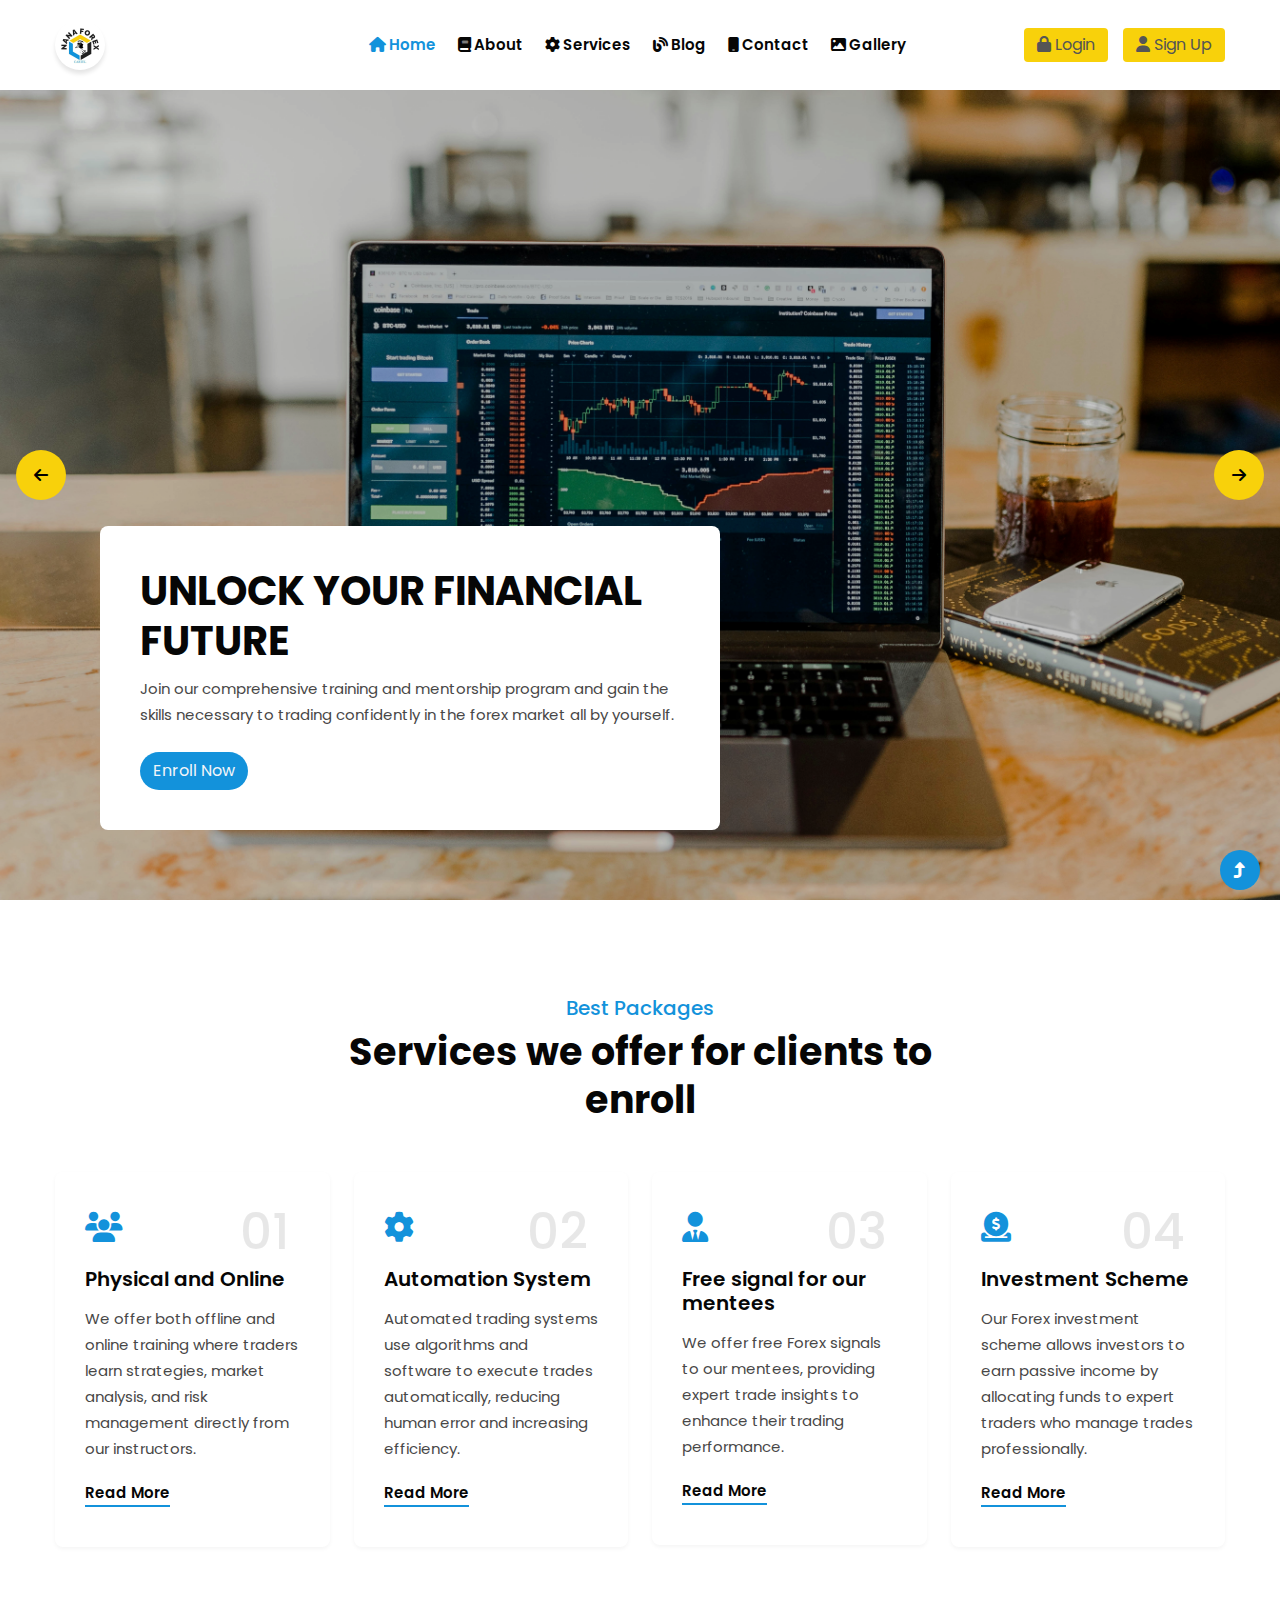
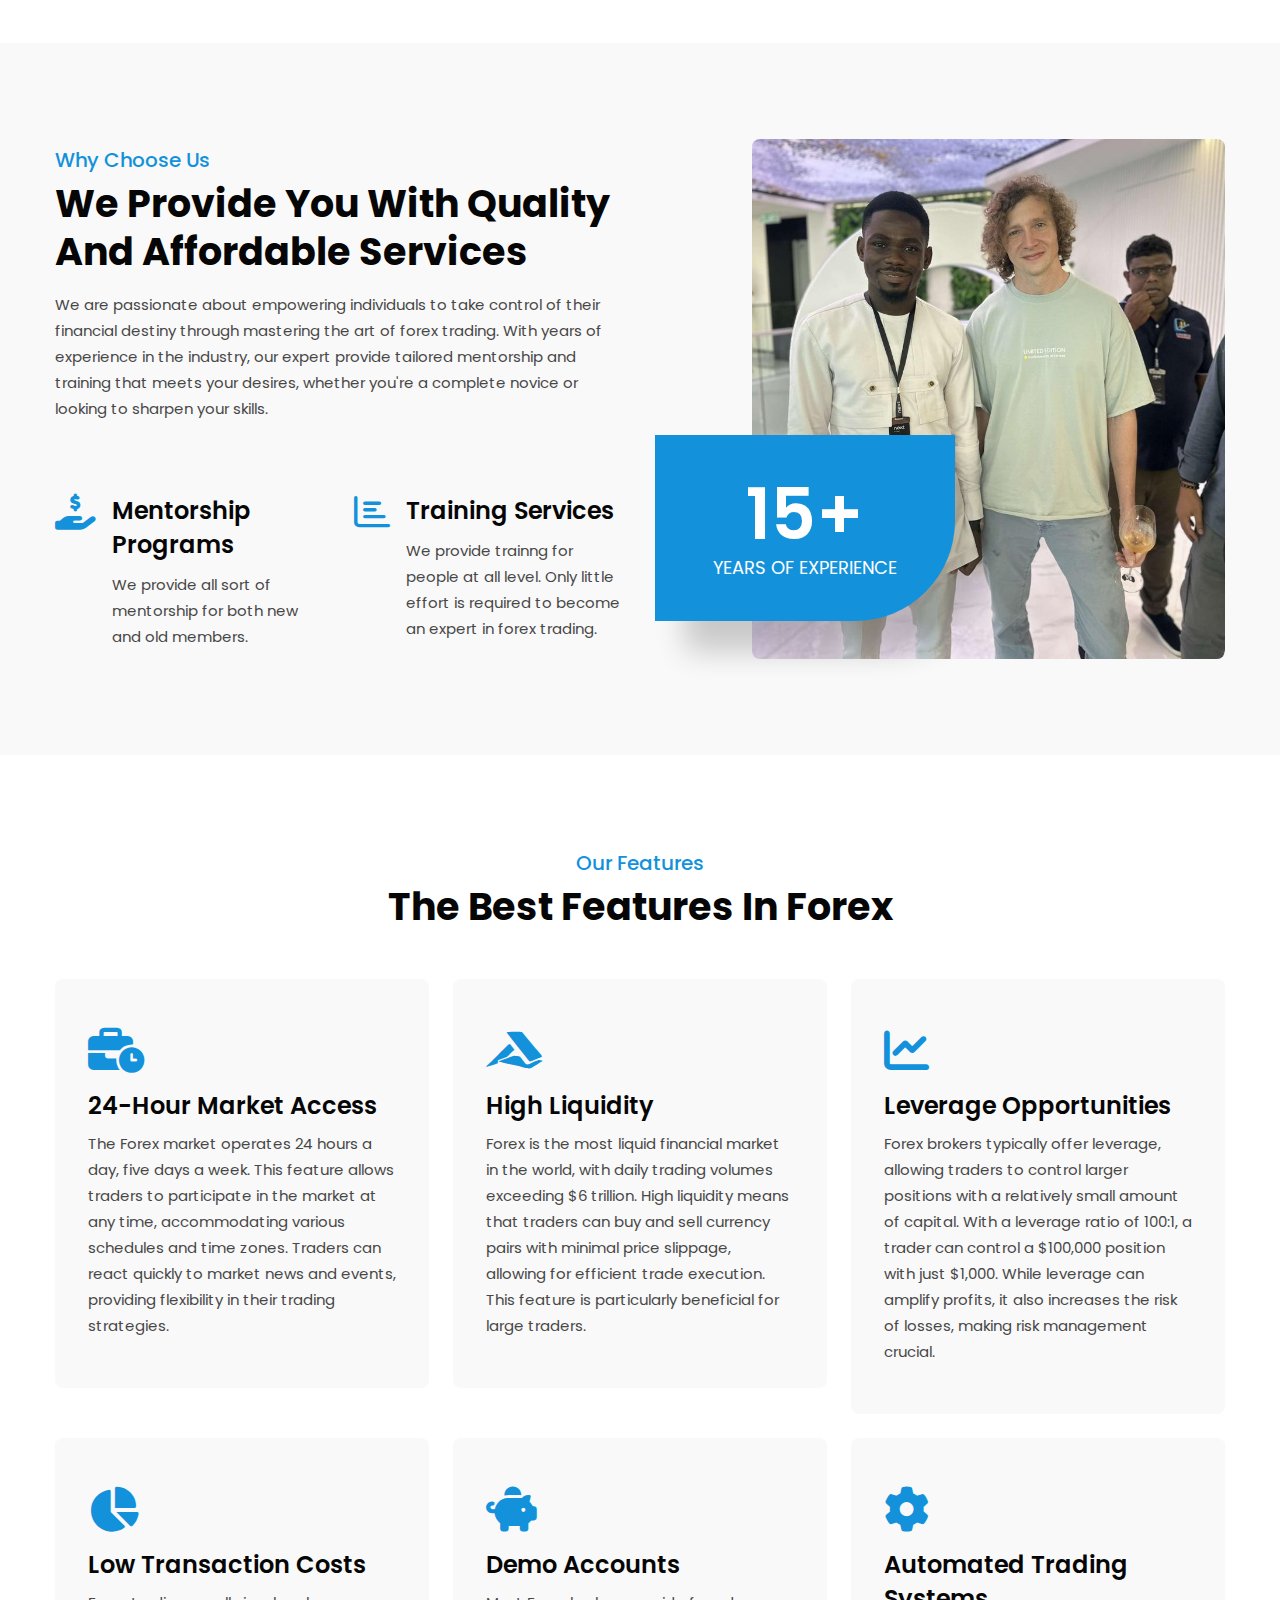
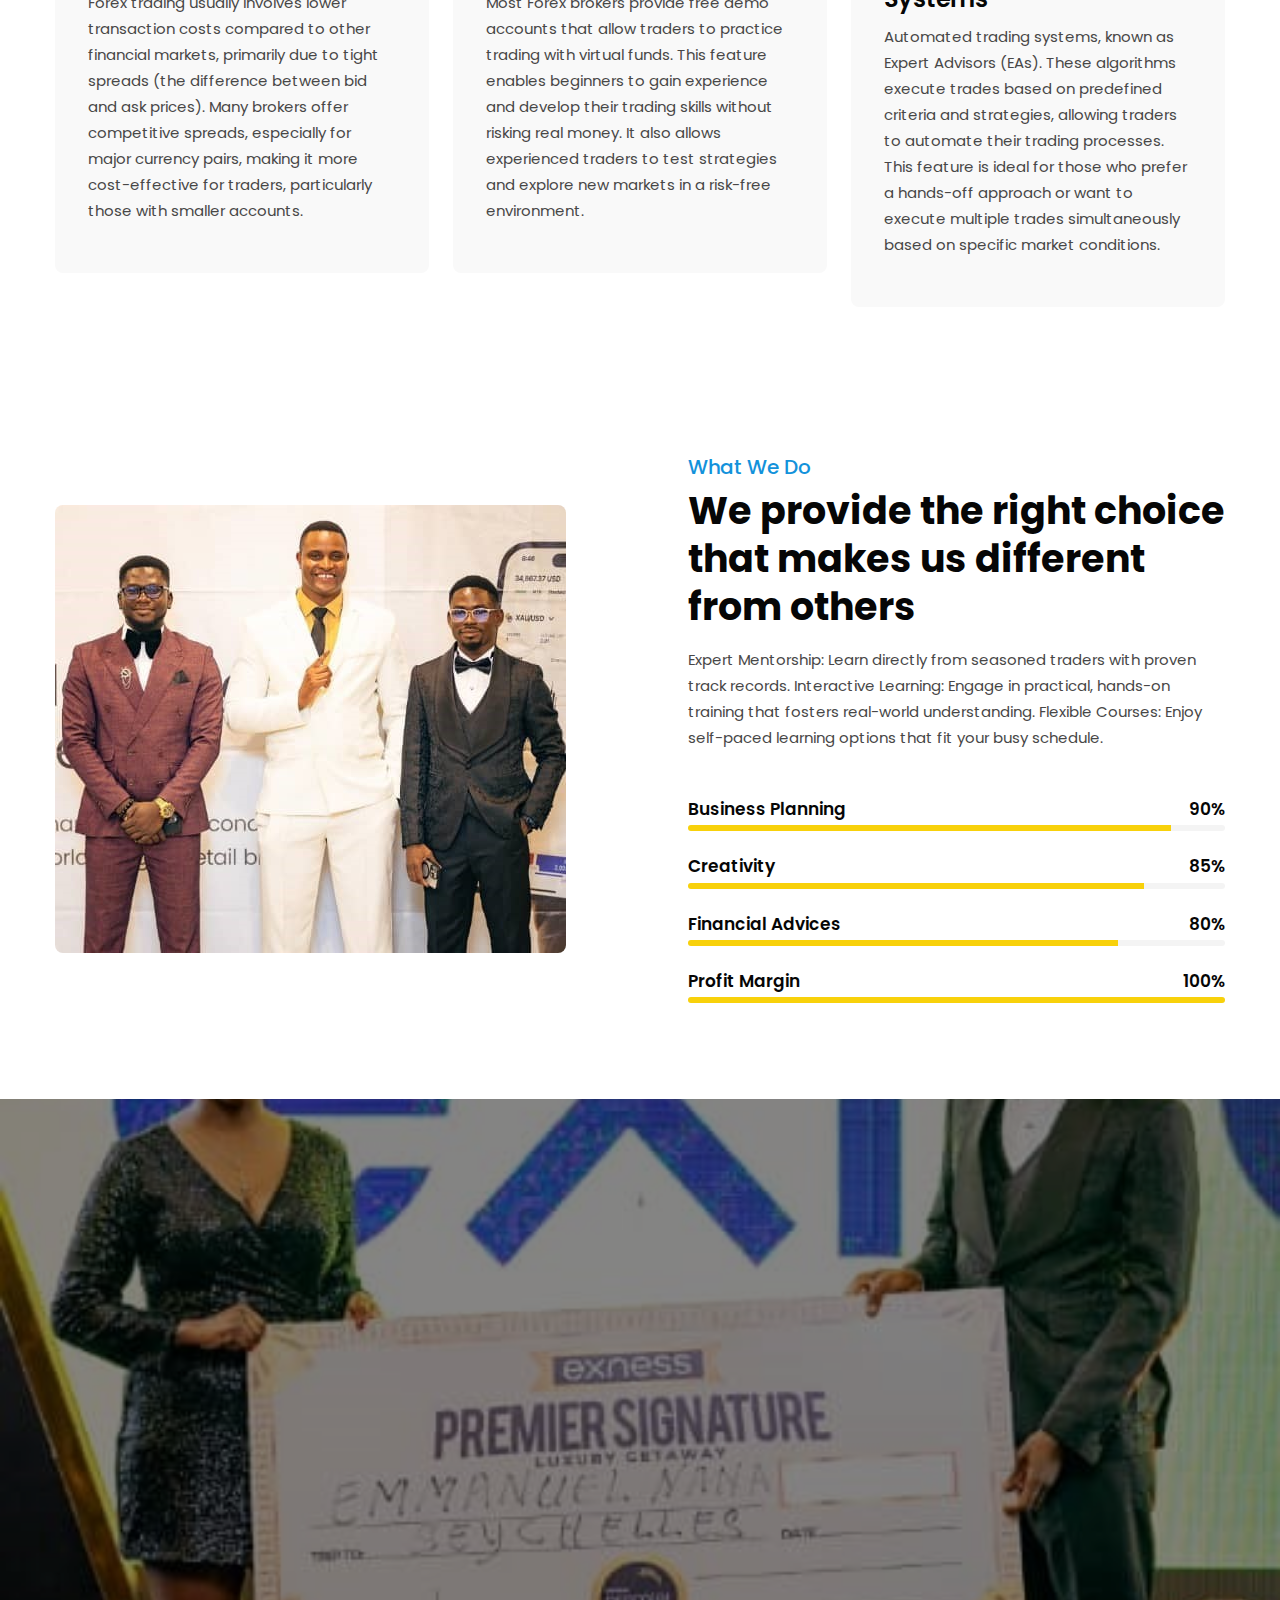
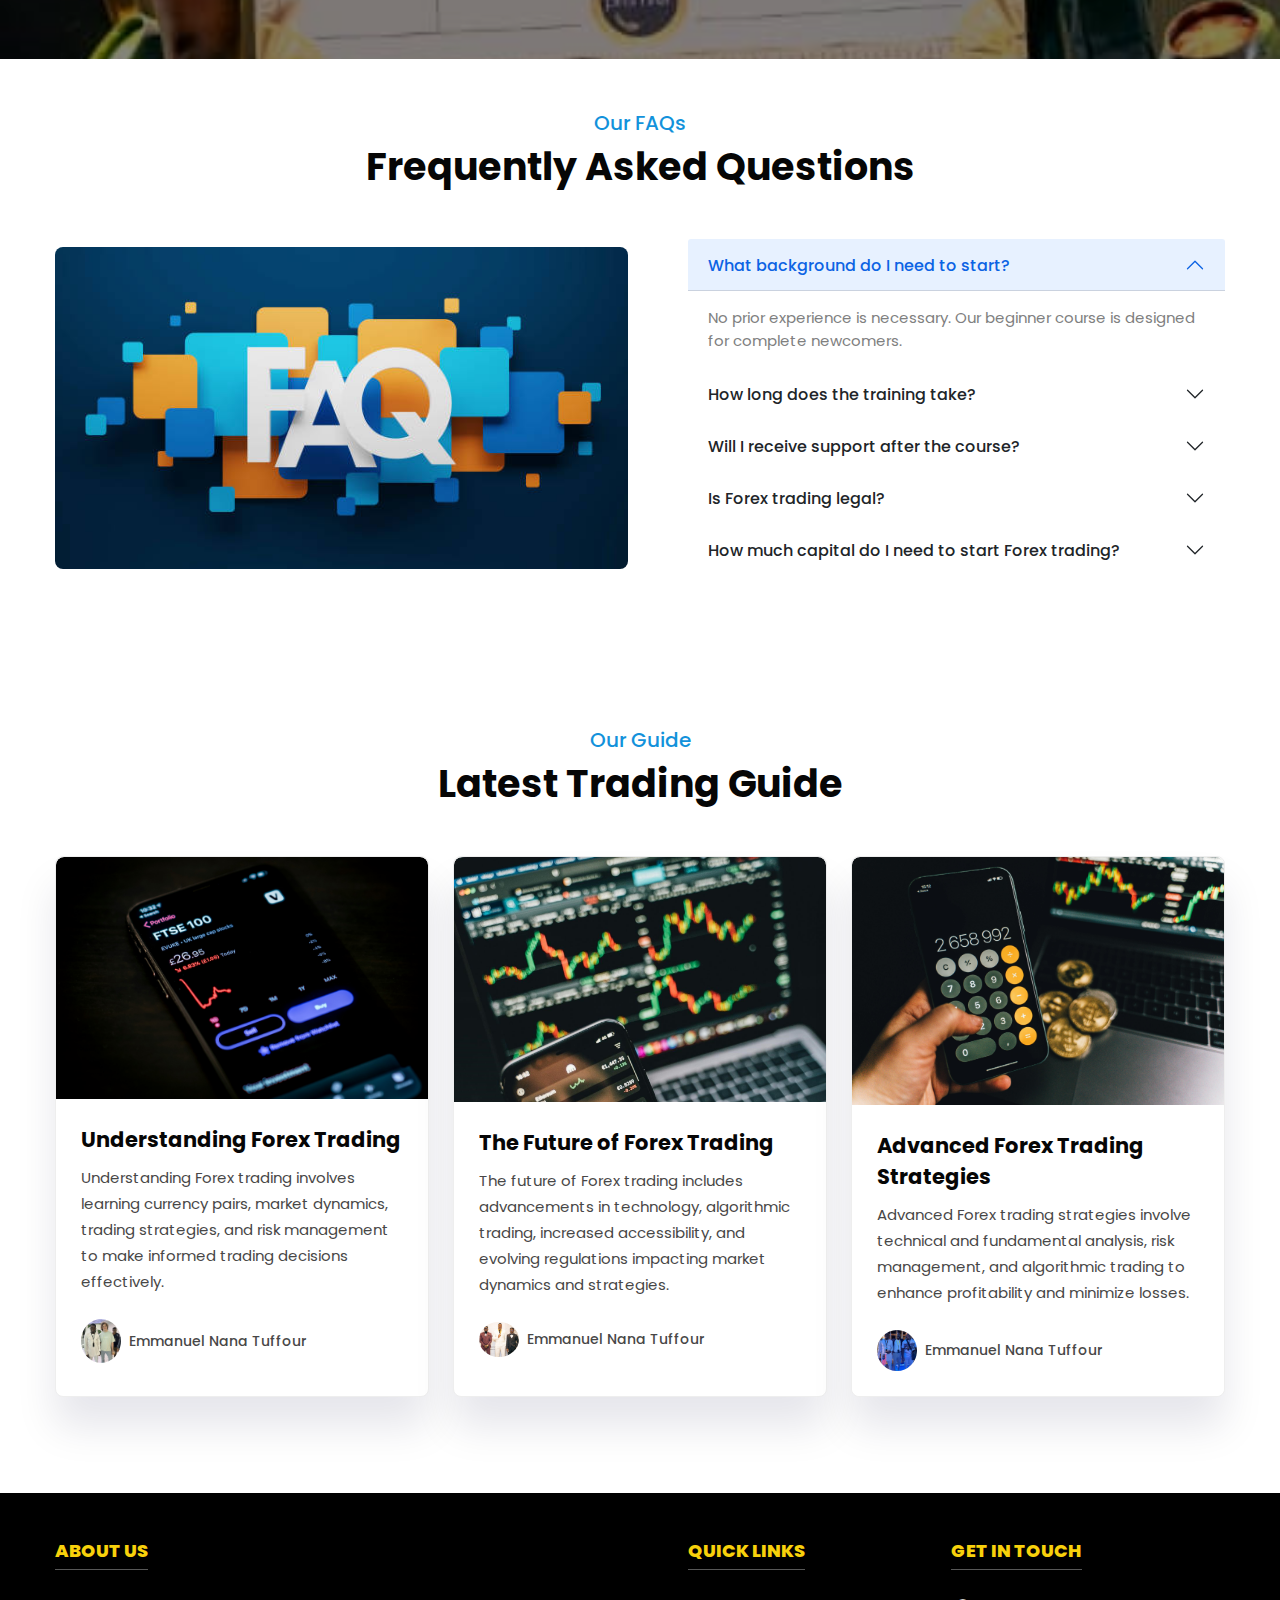
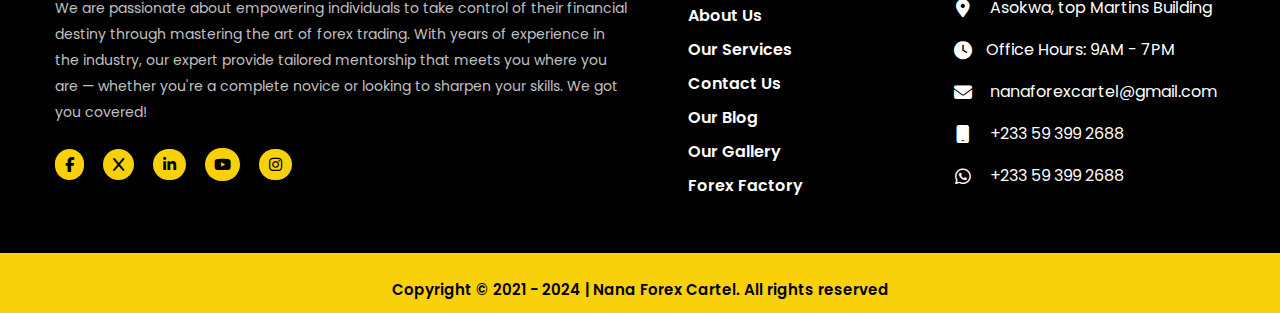
<file: index.html>
<DOCTYPE html>
    <html lang="en">

    <head>
        <!-- Required meta tags -->
        <meta charset="utf-8">
        <meta name="viewport" content="width=device-width, initial-scale=1">
        <title>Nana Forex Cartel</title>
        <link rel="shortcut icon" href="assets/images/logo.png" type="image/x-icon">

        <!-- Google fonts -->
        <link href="//fonts.googleapis.com/css2?family=Poppins:wght@100;200;300;400;500;600;700;800;900&display=swap"
            rel="stylesheet">

        <!-- Template CSS Style link -->
        <link rel="stylesheet" href="assets/css/style-starter.css">
        <link rel="stylesheet" href="assets/css/style.css">

        <!-- Fontawesome cdn- incons -->
        <link rel="stylesheet" href="https://cdnjs.cloudflare.com/ajax/libs/font-awesome/6.6.0/css/all.min.css">
    </head>

    <body>

        <!-- preloader Start -->
        <!-- <div class="preloader-bg">
            <div class="preloader">
                <img src="assets/image/spinner.gif" alt="preloader" />
            </div>
        </div> -->
        <!-- preloader end -->

        <!-- header -->
        <header id="site-header" class="fixed-top">
            <div class="container">
                <nav class="navbar navbar-expand-lg navbar-light">
                    <a class="navbar-brand" href="index.html">
                        <img src="assets/images/logo.png" alt="Logo" class="logo">
                    </a>
                    <button class="navbar-toggler collapsed" type="button" data-bs-toggle="collapse"
                        data-bs-target="#navbarScroll" aria-controls="navbarScroll" aria-expanded="false"
                        aria-label="Toggle navigation">
                        <span class="navbar-toggler-icon fa icon-expand fa-bars" id="toggle"></span>
                        <span class="navbar-toggler-icon fa icon-close fa-times" id="toggle"></span>
                    </button>
                    <div class="collapse navbar-collapse" id="navbarScroll">
                        <ul class="navbar-nav m-auto my-2 my-lg-0 navbar-nav-scroll" id="navbar">
                            <li class="nav-item">
                                <a class="nav-link" id="active" aria-current="page" href="index.html"><i
                                        class="fa fa-house"></i>Home</a>
                            </li>

                            <li class="nav-item">
                                <a class="nav-link" href="about.html"><i class="fa fa-book"></i>About</a>
                            </li>

                            <li class="nav-item">
                                <a class="nav-link" href="services.html"><i class="fa fa-cog"></i>Services</a>
                            </li>

                            <li class="nav-item">
                                <a class="nav-link" href="blog.html"><i class="fa fa-blog"></i>Blog</a>
                            </li>

                            <li class="nav-item">
                                <a class="nav-link" href="contact.html"><i class="fa fa-mobile"></i>Contact</a>
                            </li>

                            <li class="nav-item">
                                <a class="nav-link" href="gallery.html"><i class="fa fa-image"></i>Gallery</a>
                            </li>
                        </ul>

                        <div class="account">
                            <a class="btn" href="login.html">
                                <i class="fa fa-lock"></i> Login
                            </a>
                        </div>

                        <div class="dropdown">
                            <button class="btn dropdown-toggle nav-btn" type="button" data-bs-toggle="dropdown"
                                aria-expanded="false">
                                <i class="fa fa-user"></i>
                                Sign Up
                            </button>
                            <ul class="dropdown-menu">
                                <li>
                                    <a class="dropdown-item" href="signup.html">Free Account</a>
                                </li>
                                <li>
                                    <a class="dropdown-item" href="register.html">Paid Account</a>
                                </li>
                            </ul>
                        </div>

                    </div>
                </nav>
            </div>
        </header>
        <!-- //header -->

        <!-- banner section -->
        <div class="slider" id="slider">
            <div class="slide current" id="slide">
                <div class="bg-layer">
                    <div class="content">
                        <h3>Unlock Your Financial Future</h3>
                        <p>Join our comprehensive training and mentorship program and gain the skills necessary to
                            trading
                            confidently in
                            the forex market all by yourself.</p>
                        <a href="about.html" class="btn btn-basic mt-4">Enroll Now</a>
                    </div>
                </div>
            </div>
            <div class="slide">
                <div class="bg-layer">
                    <div class="content">
                        <h3>Our Mission!</h3>
                        <p>Is to demystify forex trading and create confident, educated traders who can navigate the
                            market
                            with ease. We believe that with the right training and support, anyone can succeed in forex.
                        </p>
                        <a href="about.html" class="btn btn-basic mt-4">Learn More</a>
                    </div>
                </div>
            </div>
            <div class="slide">
                <div class="bg-layer">
                    <div class="content">
                        <h3>What We Offer</h3>
                        <p>We provide training and mentorship for those who wants to unlock their financial freedom! Our
                            expert will give you a step-by-step guide on how to move from zero to hero. Enroll now to
                            enjoy
                            a cool discount</p>
                        <a href="about.html" class="btn btn-basic mt-4">Explore More</a>
                    </div>
                </div>
            </div>
            <div class="slide">
                <div class="bg-layer">
                    <div class="content">
                        <h3>Who We Are</h3>
                        <p>We empowering individuals to take control of their financial destiny through mastering the
                            art of
                            forex trading. We provide training and mentorship that meets your desire, whether you're a
                            complete beginner or looking to sharpen your skills.</p>
                        <a href="signup.html" class="btn btn-basic mt-4">Entroll for free</a>
                    </div>
                </div>
            </div>
        </div>
        <div class="buttons">
            <button id="prev"><i class="fas fa-arrow-left"></i></button>
            <button id="next"><i class="fas fa-arrow-right"></i></button>
        </div>
        <!-- //banner section -->

        <!-- home page service grids -->
        <section class="home-services py-5" id="services">
            <div class="container py-lg-5 py-md-4 py-2">
                <div class="title-main text-center mx-auto mb-md-5 mb-4" style="max-width:700px;">
                    <h5 class="small-title mb-2">Best Packages</h5>
                    <h3 class="title-style">Services we offer for clients to enroll</h3>
                </div>
                <div class="row justify-content-center">
                    <div class="col-lg-3 col-md-6  mt-md-0 mt-4">
                        <div class="box-wrap" id="box">
                            <div class="icon">
                                <i class="fas fa-users"></i>
                            </div>
                            <h4 class="number">01</h4>
                            <h4><a href="#url">Physical and Online</a></h4>
                            <p>We offer both offline and online training where traders learn strategies, market
                                analysis,
                                and risk management directly from our instructors.</p>
                            <a href="services.html" class="read">Read more</a>
                        </div>
                    </div>
                    <div class="col-lg-3 col-md-6  mt-md-0 mt-4">
                        <div class="box-wrap" id="box">
                            <div class="icon">
                                <i class="fas fa-cog"></i>
                            </div>
                            <h4 class="number">02</h4>
                            <h4><a href="#url">Automation System</a></h4>
                            <p>Automated trading systems use algorithms and software to execute trades automatically,
                                reducing human error and increasing efficiency.</p>
                            <a href="services.html" class="read">Read more</a>
                        </div>
                    </div>
                    <div class="col-lg-3 col-md-6 mt-lg-0 mt-4">
                        <div class="box-wrap" id="box">
                            <div class="icon">
                                <i class="fas fa-user-tie"></i>
                            </div>
                            <h4 class="number">03</h4>
                            <h4><a href="#url">Free signal for our mentees</a></h4>
                            <p>We offer free Forex signals to our mentees, providing expert trade insights to enhance
                                their
                                trading performance.</p>
                            <a href="services.html" class="read">Read more</a>
                        </div>
                    </div>
                    <div class="col-lg-3 col-md-6 mt-lg-0 mt-4">
                        <div class="box-wrap" id="box">
                            <div class="icon">
                                <i class="fas fa-donate"></i>
                            </div>
                            <h4 class="number">04</h4>
                            <h4><a href="#url">Investment Scheme</a></h4>
                            <p>Our Forex investment scheme allows investors to earn passive income by allocating funds
                                to
                                expert traders who manage trades professionally.</p>
                            <a href="services.html" class="read">Read more</a>
                        </div>
                    </div>
                </div>
            </div>
        </section>
        <!-- //home page service grids -->

        <!-- why choose section -->
        <section class="w3l-servicesblock py-5" id="whychoose">
            <div class="container py-lg-5 py-md-4 py-2">
                <div class="row align-items-center">
                    <div class="col-lg-6">
                        <h5 class="small-title mb-2">Why choose us</h5>
                        <h3 class="title-style">We Provide You With Quality And Affordable Services</h3>
                        <p class="mt-3">We are passionate about empowering individuals to take control of their
                            financial
                            destiny through mastering the art of forex trading. With years of experience in the
                            industry,
                            our expert provide tailored mentorship and training that meets your desires, whether you're
                            a
                            complete novice or looking to sharpen your skills.</p>
                        <div class="row two-grids mt-5 pt-lg-4">
                            <div class="col-sm-6 grids_info d-flex">
                                <i class="fas fa-hand-holding-usd"></i>
                                <div class="detail ms-3">
                                    <h4>Mentorship Programs</h4>
                                    <p>We provide all sort of mentorship for both new and old members.
                                    </p>
                                </div>
                            </div>
                            <div class="col-sm-6 grids_info d-flex mt-sm-0 mt-4">
                                <i class="far fa-chart-bar"></i>
                                <div class="detail ms-3">
                                    <h4>Training Services</h4>
                                    <p>We provide trainng for people at all level. Only little effort is required to
                                        become
                                        an expert in forex trading.
                                    </p>
                                </div>
                            </div>
                        </div>
                    </div>
                    <div class="col-lg-5 offset-lg-1 text-end mt-lg-0 mt-5 position-relative">
                        <img src="assets/images/p4.jpg" class="img-fluid radius-image">
                        <div class="imginfo__box">
                            <h6 class="imginfo__title">15+</h6>
                            <p>Years of experience</p>
                        </div>
                    </div>
                </div>
            </div>
        </section>
        <!-- //why choose section -->

        <!-- features section -->
        <section class="w3l-grids-block py-5" id="features">
            <div class="container py-lg-5 py-md-4 py-2">
                <div class="title-main text-center mx-auto mb-md-5 mb-4" style="max-width:600px;">
                    <h5 class="small-title mb-2">Our Features</h5>
                    <h3 class="title-style">The Best Features In Forex</h3>
                </div>
                <div class="row justify-content-center">
                    <div class="col-lg-4 col-md-6 col-sm-10">
                        <div class="bottom-block shadow-none">
                            <a href="#features" class="d-block">
                                <i class="fas fa-business-time"></i>
                                <h3 class="mt-3 mb-2"> 24-Hour Market Access</h3>
                                <p class="">The Forex market operates 24 hours a day, five days a week. This feature
                                    allows
                                    traders to participate in the market at any time, accommodating various schedules
                                    and
                                    time zones. Traders can react quickly to market news and events, providing
                                    flexibility
                                    in their trading strategies.</p>
                            </a>
                        </div>
                    </div>
                    <div class="col-lg-4 col-md-6 col-sm-10 mt-md-0 mt-4">
                        <div class="bottom-block shadow-none">
                            <a href="#features" class="d-block">
                                <i class="fab fa-accusoft"></i>
                                <h3 class="mt-3 mb-2">High Liquidity</h3>
                                <p class="">Forex is the most liquid financial market in the world, with daily trading
                                    volumes exceeding $6 trillion. High liquidity means that traders can buy and sell
                                    currency pairs with minimal price slippage, allowing for efficient trade execution.
                                    This
                                    feature is particularly beneficial for large traders.</p>
                            </a>
                        </div>
                    </div>
                    <div class="col-lg-4 col-md-6 col-sm-10 mt-lg-0 mt-4">
                        <div class="bottom-block shadow-none">
                            <a href="#features" class="d-block">
                                <i class="fas fa-chart-line"></i>
                                <h3 class="mt-3 mb-2">Leverage Opportunities</h3>
                                <p class="">Forex brokers typically offer leverage, allowing traders to control larger
                                    positions with a relatively small amount of capital. With a leverage ratio of 100:1,
                                    a
                                    trader can control a $100,000 position with just $1,000. While leverage can amplify
                                    profits, it also increases the risk of losses, making risk management crucial.</p>
                            </a>
                        </div>
                    </div>
                    <div class="col-lg-4 col-md-6 col-sm-10 mt-4">
                        <div class="bottom-block shadow-none">
                            <a href="#features" class="d-block">
                                <i class="fas fa-chart-pie"></i>
                                <h3 class="mt-3 mb-2">Low Transaction Costs</h3>
                                <p class="">Forex trading usually involves lower transaction costs compared to other
                                    financial markets, primarily due to tight spreads (the difference between bid and
                                    ask
                                    prices). Many brokers offer competitive spreads, especially for major currency
                                    pairs,
                                    making it more cost-effective for traders, particularly those with smaller accounts.
                                </p>
                            </a>
                        </div>
                    </div>
                    <div class="col-lg-4 col-md-6 col-sm-10 mt-4">
                        <div class="bottom-block shadow-none">
                            <a href="#features" class="d-block">
                                <i class="fas fa-piggy-bank"></i>
                                <h3 class="mt-3 mb-2"> Demo Accounts</h3>
                                <p class="">Most Forex brokers provide free demo accounts that allow traders to practice
                                    trading with virtual funds. This feature enables beginners to gain experience and
                                    develop their trading skills without risking real money. It also allows experienced
                                    traders to test strategies and explore new markets in a risk-free environment.</p>
                            </a>
                        </div>
                    </div>
                    <div class="col-lg-4 col-md-6 col-sm-10 mt-4">
                        <div class="bottom-block shadow-none">
                            <a href="#features" class="d-block">
                                <i class="fas fa-cog"></i>
                                <h3 class="mt-3 mb-2">Automated Trading Systems</h3>
                                <p class="">Automated trading systems, known as Expert Advisors (EAs). These algorithms
                                    execute trades based on predefined criteria and strategies, allowing traders to
                                    automate
                                    their trading processes. This feature is ideal for those who prefer a hands-off
                                    approach
                                    or want to execute multiple trades simultaneously based on specific market
                                    conditions.
                                </p>
                            </a>
                        </div>
                    </div>
                </div>
            </div>
        </section>
        <!-- //features section -->

        <!-- progress section -->
        <section class="w3l-progress pt-1 pb-5 mt-0" id="progress">
            <div class="container py-lg-5 py-md-4 py-2">
                <div class="row align-items-center">
                    <div class="col-lg-6 about-2-secs-right mb-lg-0 mb-5">
                        <img src="assets/images/team.jpeg" class="img-fluid radius-image" />
                    </div>
                    <div class="col-lg-6 about-2-secs-left ps-xl-5">
                        <h5 class="small-title mb-2">What we do</h5>
                        <h3 class="title-style mb-sm-3 mb-2">We provide the right choice that makes us different from
                            others
                        </h3>
                        <p>
                            Expert Mentorship: Learn directly from seasoned traders with proven track records.
                            Interactive Learning: Engage in practical, hands-on training that fosters real-world
                            understanding.
                            Flexible Courses: Enjoy self-paced learning options that fit your busy schedule.
                        </p>
                        <div class="w3l-progressblock mt-md-5 mt-4">
                            <div class="progress-info info1">
                                <h6 class="progress-tittle">Business Planning <span class="">90%</span></h6>
                                <div class="progress">
                                    <div class="progress-bar progress-bar-striped" role="progressbar"
                                        style="width: 90%; background: #F8D10B" aria-valuenow="90" aria-valuemin="0"
                                        aria-valuemax="100">
                                    </div>
                                </div>
                            </div>
                            <div class="progress-info info2">
                                <h6 class="progress-tittle">Creativity <span class="">85%</span>
                                </h6>
                                <div class="progress">
                                    <div class="progress-bar progress-bar-striped" role="progressbar"
                                        style="width: 85%; background: #F8D10B" aria-valuenow="85" aria-valuemin="0"
                                        aria-valuemax="100">
                                    </div>
                                </div>
                            </div>
                            <div class="progress-info info3">
                                <h6 class="progress-tittle">Financial Advices <span class="">80%</span></h6>
                                <div class="progress">
                                    <div class="progress-bar progress-bar-striped" role="progressbar"
                                        style="width: 80%; background: #F8D10B" aria-valuenow="80" aria-valuemin="0"
                                        aria-valuemax="100">
                                    </div>
                                </div>
                            </div>
                            <div class="progress-info info3 mb-0">
                                <h6 class="progress-tittle">Profit Margin <span class="">100%</span></h6>
                                <div class="progress">
                                    <div class="progress-bar progress-bar-striped" role="progressbar"
                                        style="width: 100%; background: #F8D10B" aria-valuenow="100" aria-valuemin="0"
                                        aria-valuemax="100">
                                    </div>
                                </div>
                            </div>
                        </div>
                    </div>
                </div>
            </div>
        </section>
        <!-- //progress section -->

        <!-- testimonials section -->
        <section class="w3l-index4 py-5" id="testimonials">
            <div class="container py-md-5 py-4">
                <div class="content-slider text-center py-4">
                    <div class="clients-slider">
                        <div class="mask">
                            <ul>

                                <li class="anim1">
                                    <img src="assets/images/testi1.jpg" class="img-fluid rounded-circle"
                                        alt="client image" />
                                    <blockquote class="quote">
                                        <q>Forex Training transformed my understanding of markets! The hands-on approach
                                            made complex concepts easy to grasp. I'm now trading with confidence, and I
                                            couldn't be happier with the results.
                                        </q>
                                    </blockquote>
                                    <div class="source">- Mario Spe -</div>
                                </li>

                                <li class="anim2">
                                    <img src="assets/images/testi2.jpg" class="img-fluid rounded-circle"
                                        alt="client image" />
                                    <blockquote class="quote">
                                        <q>I was a complete newbie to forex, but the supportive environment and
                                            structured
                                            lessons made all the difference. Thanks to my mentor, I've reached my
                                            trading
                                            goals much faster than I ever imagined!
                                        </q>
                                    </blockquote>
                                    <div class="source">- Petey Cru -</div>
                                </li>

                                <li class="anim3">
                                    <img src="assets/images/testi3.jpg" class="img-fluid rounded-circle "
                                        alt="client image" />
                                    <blockquote class="quote">
                                        <q>The mentorship program exceeded my expectations. The personalized attention
                                            helped me develop a strategic plan that works for my lifestyle. I highly
                                            recommend Forex Training to anyone serious about trading!
                                        </q>
                                    </blockquote>
                                    <div class="source">- Anna Sth -</div>
                                </li>

                            </ul>
                        </div>
                    </div>
                </div>
            </div>
        </section>
        <!-- //testimonials section -->

        <!-- faqs section -->
        <section class="w3l-progress pt-1 pb-2 mt-0" id="progress">
            <div class="container py-lg-5 py-md-4 py-2" id="sm">
                <div class="title-main text-center mx-auto mb-md-5 mb-4" style="max-width:600px;">
                    <h5 class="small-title mb-2">Our FAQs</h5>
                    <h3 class="title-style">Frequently Asked Questions</h3>
                </div>
                <div class="row align-items-center">
                    <div class="col-lg-6 about-2-secs-right mb-lg-0 mb-5" id="fqa">
                        <img src="assets/images/fqas.jpg" alt="" class="img-fluid radius-image" />
                    </div>
                    <div class="col-lg-6 about-2-secs-left ps-xl-5">
                        <div class="accordion border-0" id="accordionExample">
                            <div class="accordion-item border-0">
                                <h2 class="accordion-header">
                                    <button class="accordion-button" type="button" data-bs-toggle="collapse"
                                        data-bs-target="#collapseOne" aria-expanded="true" aria-controls="collapseOne">
                                        What background do I need to start?
                                    </button>
                                </h2>
                                <div id="collapseOne" class="accordion-collapse collapse show"
                                    data-bs-parent="#accordionExample">
                                    <div class="accordion-body">
                                        No prior experience is necessary. Our beginner course is designed for complete
                                        newcomers.
                                    </div>
                                </div>
                            </div>
                            <div class="accordion-item border-0">
                                <h2 class="accordion-header">
                                    <button class="accordion-button collapsed" type="button" data-bs-toggle="collapse"
                                        data-bs-target="#collapseTwo" aria-expanded="false" aria-controls="collapseTwo">
                                        How long does the training take?
                                    </button>
                                </h2>
                                <div id="collapseTwo" class="accordion-collapse collapse"
                                    data-bs-parent="#accordionExample">
                                    <div class="accordion-body">
                                        Courses vary in length, but most can be completed at your own pace within a few
                                        weeks.
                                    </div>
                                </div>
                            </div>
                            <div class="accordion-item border-0">
                                <h2 class="accordion-header">
                                    <button class="accordion-button collapsed" type="button" data-bs-toggle="collapse"
                                        data-bs-target="#collapseThree" aria-expanded="false"
                                        aria-controls="collapseThree">
                                        Will I receive support after the course?
                                    </button>
                                </h2>
                                <div id="collapseThree" class="accordion-collapse collapse"
                                    data-bs-parent="#accordionExample">
                                    <div class="accordion-body">
                                        Absolutely! Our mentors are with you every step of the way, and we offer ongoing
                                        support and community discussions.
                                    </div>
                                </div>
                            </div>

                            <div class="accordion-item border-0">
                                <h2 class="accordion-header">
                                    <button class="accordion-button collapsed" type="button" data-bs-toggle="collapse"
                                        data-bs-target="#collapseFour" aria-expanded="false"
                                        aria-controls="collapseFour">
                                        Is Forex trading legal?
                                    </button>
                                </h2>
                                <div id="collapseFour" class="accordion-collapse collapse"
                                    data-bs-parent="#accordionExample">
                                    <div class="accordion-body">
                                        Yes, Forex trading is legal in most countries, provided it is conducted through
                                        a
                                        regulated broker or financial institution. It is important to verify that the
                                        broker
                                        you choose is licensed and regulated by a reputable financial authority.
                                    </div>
                                </div>
                            </div>

                            <div class="accordion-item border-0">
                                <h2 class="accordion-header">
                                    <button class="accordion-button collapsed" type="button" data-bs-toggle="collapse"
                                        data-bs-target="#collapseFive" aria-expanded="false"
                                        aria-controls="collapseFive">
                                        How much capital do I need to start Forex trading?
                                    </button>
                                </h2>
                                <div id="collapseFive" class="accordion-collapse collapse"
                                    data-bs-parent="#accordionExample">
                                    <div class="accordion-body">
                                        The amount of capital needed depends on your trading style and risk tolerance.
                                        Many
                                        brokers offer accounts with low minimum deposits, and traders can start with as
                                        little as $100. However, trading with a small account may limit potential
                                        profits,
                                        especially when using conservative risk management.
                                    </div>
                                </div>
                            </div>
                        </div>
                    </div>

                </div>
            </div>
        </section>
        <!-- //progress section -->

        <!-- blog section -->
        <div class="w3l-blog-block-5 py-5" id="blog">
            <div class="container py-md-5 py-4">
                <div class="title-main text-center mx-auto mb-md-5 mb-4" style="max-width:700px;">
                    <h5 class="small-title mb-2">Our Guide</h5>
                    <h3 class="title-style">Latest Trading Guide</h3>
                </div>
                <div class="row justify-content-center">
                    <div class="col-lg-4 col-md-6">
                        <div class="blog-card-single">
                            <div class="grids5-info">
                                <a href="blog.html"><img src="assets/images/forex.jpg" alt="" /></a>
                                <div class="blog-info">
                                    <h4><a href="blog.html">Understanding Forex Trading</a></h4>
                                    <p>Understanding Forex trading involves learning currency pairs, market dynamics,
                                        trading strategies, and risk management to make informed trading decisions
                                        effectively.</p>
                                    <div class="d-flex align-items-center justify-content-between mt-4">
                                        <a class="d-flex align-items-center" href="blog.html" title="23k followers">
                                            <img class="img-fluid" src="assets/images/p4.jpg" alt="admin"
                                                style="max-width:40px"> <span class="small ms-2">Emmanuel Nana Tuffour
                                            </span>
                                        </a>
                                    </div>
                                </div>
                            </div>
                        </div>
                    </div>
                    <div class="col-lg-4 col-md-6 mt-md-0 mt-4">
                        <div class="blog-card-single">
                            <div class="grids5-info">
                                <a href="blog.html"><img src="assets/images/forex2.jpg" alt="" /></a>
                                <div class="blog-info">
                                    <h4><a href="blog.html">The Future of Forex Trading</a></h4>
                                    <p>The future of Forex trading includes advancements in technology, algorithmic
                                        trading,
                                        increased accessibility, and evolving regulations impacting market dynamics and
                                        strategies.</p>
                                    <div class="d-flex align-items-center justify-content-between mt-4">
                                        <a class="d-flex align-items-center" href="blog.html" title="23k followers">
                                            <img class="img-fluid" src="assets/images/team.jpeg" alt="admin"
                                                style="max-width:40px"> <span class="small ms-2">Emmanuel Nana Tuffour
                                            </span>
                                        </a>
                                    </div>
                                </div>
                            </div>
                        </div>
                    </div>
                    <div class="col-lg-4 col-md-6 mt-lg-0 mt-4">
                        <div class="blog-card-single">
                            <div class="grids5-info">
                                <a href="blog.html"><img src="assets/images/forex-chart.jpg" alt="" /></a>
                                <div class="blog-info">
                                    <h4><a href="blog.html">Advanced Forex Trading Strategies</a></h4>
                                    <p>Advanced Forex trading strategies involve technical and fundamental analysis,
                                        risk
                                        management, and algorithmic trading to enhance profitability and minimize
                                        losses.
                                    </p>
                                    <div class="d-flex align-items-center justify-content-between mt-4">
                                        <a class="d-flex align-items-center" href="blog.html" title="23k followers">
                                            <img class="img-fluid" src="assets/images/p2-c.jpg" alt="admin"
                                                style="max-width:40px"> <span class="small ms-2">Emmanuel Nana Tuffour
                                            </span>
                                        </a>
                                    </div>
                                </div>
                            </div>
                        </div>
                    </div>
                </div>
            </div>
        </div>
        <!-- //blog section -->

        <!-- footer -->
        <footer class="w3l-footer pt-4">
            <div class="container pt-4">
                <div class="row">
                    <div class="col-lg-6 sub-one-left">
                        <h6>About Us</h6>
                        <p>We are passionate about empowering individuals to take control of their financial destiny
                            through
                            mastering the art of forex trading. With years of experience in the industry, our expert
                            provide
                            tailored mentorship that meets you where you are — whether you're a complete novice or
                            looking
                            to
                            sharpen your skills. We got you covered!</p>

                        <ul class="social mt-4 pt-lg-1">
                            <li><a href="#facebook" id="social"><span class="fab fa-facebook-f"></span></a></li>
                            <li><a href="#twitter" id="social"><span class="fab fa-x"></span></a></li>
                            <li><a href="#linkedin" id="social"><span class="fab fa-linkedin-in"></span></a></li>
                            <li><a href="#google-plus" id="socials"><span class="fab fa-youtube"></span></a></li>
                            <li><a href="#instagram" id="social"><span class="fab fa-instagram"></span></a></li>
                        </ul>

                    </div>
                    <div class="col-lg-3 col-md-6 mt-lg-0 mt-5 px-lg-5 sub-two-right">
                        <h6>Quick Links</h6>

                        <!-- <div class="footer-post mt-2">
                            <p class="post-footer">
                                <a href="index.html">Home</a>
                            </p>
                        </div> -->

                        <div class="footer-post mt-2">
                            <p class="post-footer">
                                <a href="about.html">About Us</a>
                            </p>
                        </div>

                        <div class="footer-post mt-2">
                            <p class="post-footer">
                                <a href="services.html">Our Services</a>
                            </p>
                        </div>

                        <div class="footer-post mt-2">
                            <p class="post-footer">
                                <a href="contact.html">Contact Us</a>
                            </p>
                        </div>

                        <div class="footer-post mt-2">
                            <p class="post-footer">
                                <a href="blog.html">Our Blog</a>
                            </p>
                        </div>

                        <div class="footer-post mt-2">
                            <p class="post-footer">
                                <a href="gallery.html">Our Gallery</a>
                            </p>
                        </div>

                        <div class="footer-post mt-2">
                            <p class="post-footer">
                                <a href="https://www.forexfactory.com/" target="_blank">Forex Factory</a>
                            </p>
                        </div>

                    </div>

                    <!-- Get In Touch  -->
                    <div class="col-lg-3 col-md-6 mt-lg-0 mt-5 sub-one-left">
                        <h6>Get In Touch </h6>
                        <div class="column2">
                            <div>
                                <p class="contact-para mb-3">
                                    <a href="https://www.google.com/maps/dir//Top+Martins+Complex+Kumasi/@6.66806,-1.6068725,16z/data=!4m8!4m7!1m0!1m5!1m1!1s0xfdb96ae3f88de17:0x42c34fe3110f4cc0!2m2!1d-1.6068725!2d6.66806?entry=ttu&g_ep=EgoyMDI0MTAyMy4wIKXMDSoASAFQAw%3D%3D"
                                        id="link" target="_blank">
                                        <span class="fas fa-map-marker-alt"></span>
                                        Asokwa, top Martins Building
                                    </a>
                                </p>
                            </div>

                            <div>
                                <p class="contact-para"><span class="fas fa-clock"></span>Office Hours: 9AM - 7PM</p>
                            </div>

                            <div class="href1 my-3">
                                <a href="mailto:nanaforexcartel@gmail.com" id="link">
                                    <span class="fas fa-envelope"></span>
                                    nanaforexcartel@gmail.com
                                </a>
                            </div>

                            <div class="href2 my-3">
                                <a href="tel:+233593992688" id="link">
                                    <span class="fa fa-mobile"></span>
                                    +233 59 399 2688
                                </a>
                            </div>

                            <div class="href2 my-3">
                                <a href="https://wa.me/+233593992688" target="_blank" id="link">
                                    <span class="fab fa-whatsapp"></span>
                                    +233 59 399 2688
                                </a>
                            </div>
                        </div>

                    </div>
                </div>
            </div>
            <div class="copyright-footer text-center mt-5 pt-sm-4 pt-2 mb-0 pb-0">
                <p id="copy">Copyright &copy; 2021 - 2024 | Nana Forex Cartel. <span class="tag">All rights
                        reserved</span></a>
                </p>
            </div>
        </footer>
        <!-- //footer -->

        <!-- Js scripts -->
        <!-- move top -->
        <button onclick="topFunction()" id="movetop" title="Go to top">
            <span class="fas fa-level-up-alt" aria-hidden="true"></span>
        </button>
        <script>

            window.onscroll = function () {
                scrollFunction()
            };

            function scrollFunction() {
                if (document.body.scrollTop > 20 || document.documentElement.scrollTop > 20) {
                    document.getElementById("movetop").style.display = "block";
                } else {
                    document.getElementById("movetop").style.display = "none";
                }
            }

            // When the user clicks on the button, scroll to the top of the document
            function topFunction() {
                document.body.scrollTop = 0;
                document.documentElement.scrollTop = 0;
            }
        </script>
        <!-- //move top -->

        <!-- common jquery plugin -->
        <script src="assets/js/jquery-3.3.1.min.js"></script>
        <script src="assets/js/loader.js"></script>
        <script src="assets/js/custom.js"></script>
        <!-- //common jquery plugin -->

        <!-- banner slider -->
        <script>
            const slides = document.querySelectorAll(".slide");
            const nextButton = document.getElementById("next");
            const prevButton = document.getElementById("prev");
            const auto = true;
            const intervalTime = 5000;
            let slideInterval;

            const nextSlide = () => {
                const current = document.querySelector(".current");
                current.classList.remove("current");
                if (current.nextElementSibling) {
                    current.nextElementSibling.classList.add("current");
                } else {
                    slides[0].classList.add("current");
                }
            };

            const prevSlide = () => {
                const current = document.querySelector(".current");
                current.classList.remove("current");
                if (current.previousElementSibling) {
                    current.previousElementSibling.classList.add("current");
                } else {
                    slides[slides.length - 1].classList.add("current");
                }
            };

            nextButton.addEventListener("click", () => {
                nextSlide();
                if (auto) {
                    clearInterval(slideInterval);
                    slideInterval = setInterval(nextSlide, intervalTime);
                }
            });
            prevButton.addEventListener("click", () => {
                prevSlide();
                if (auto) {
                    clearInterval(slideInterval);
                    slideInterval = setInterval(nextSlide, intervalTime);
                }
            });

            if (auto) {
                slideInterval = setInterval(nextSlide, intervalTime);
            }
        </script>
        <!-- //banner slider -->

        <!-- theme switch js (light and dark)-->
        <script src="assets/js/theme-change.js"></script>
        <!-- //theme switch js (light and dark)-->

        <!-- MENU-JS -->
        <script>
            $(window).on("scroll", function () {
                var scroll = $(window).scrollTop();

                if (scroll >= 80) {
                    $("#site-header").addClass("nav-fixed");
                } else {
                    $("#site-header").removeClass("nav-fixed");
                }
            });

            //Main navigation Active Class Add Remove
            $(".navbar-toggler").on("click", function () {
                $("header").toggleClass("active");
            });
            $(document).on("ready", function () {
                if ($(window).width() > 991) {
                    $("header").removeClass("active");
                }
                $(window).on("resize", function () {
                    if ($(window).width() > 991) {
                        $("header").removeClass("active");
                    }
                });
            });
        </script>
        <!-- //MENU-JS -->

        <!-- disable body scroll which navbar is in active -->
        <script>
            $(function () {
                $('.navbar-toggler').click(function () {
                    $('body').toggleClass('noscroll');
                })
            });
        </script>
        <!-- //disable body scroll which navbar is in active -->

        <!-- bootstrap -->
        <script src="assets/js/bootstrap.min.js"></script>
        <!-- //bootstrap -->
        <!-- //Js scripts -->
    </body>

    </html>
</file>
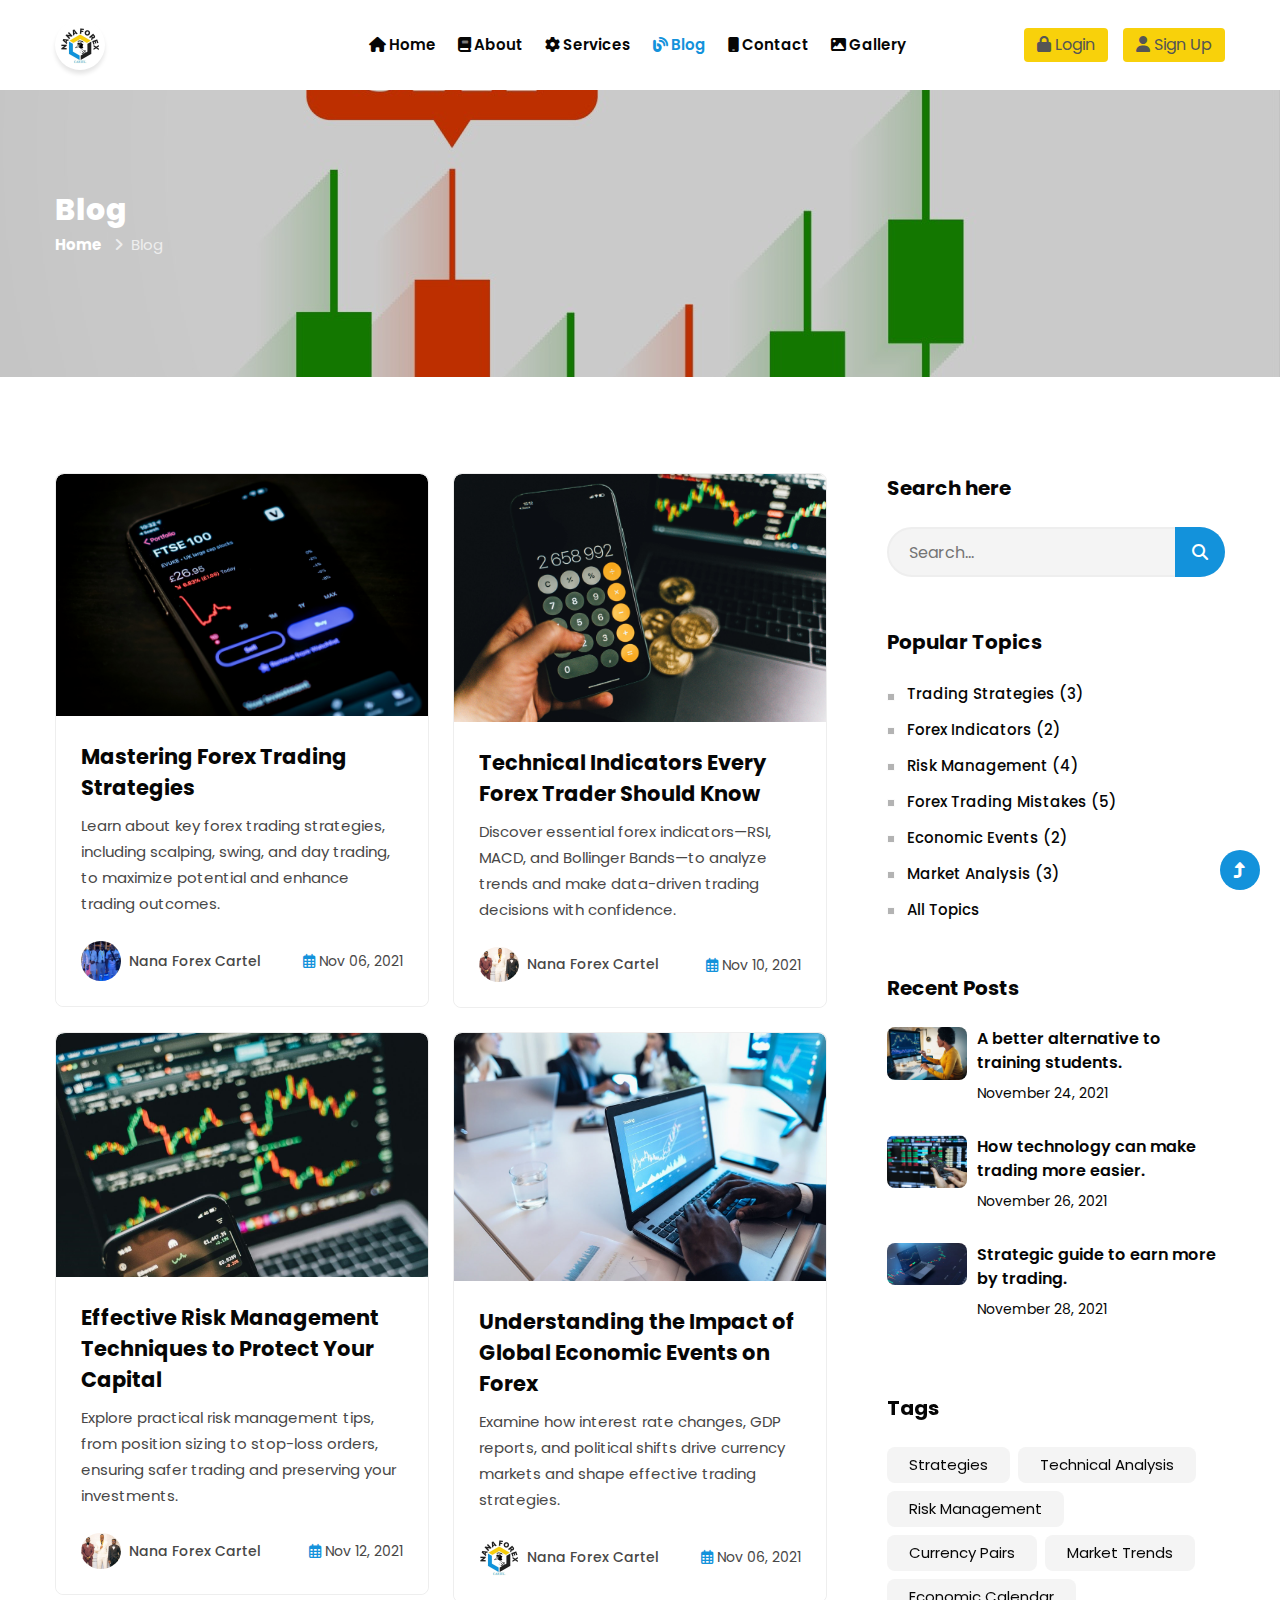
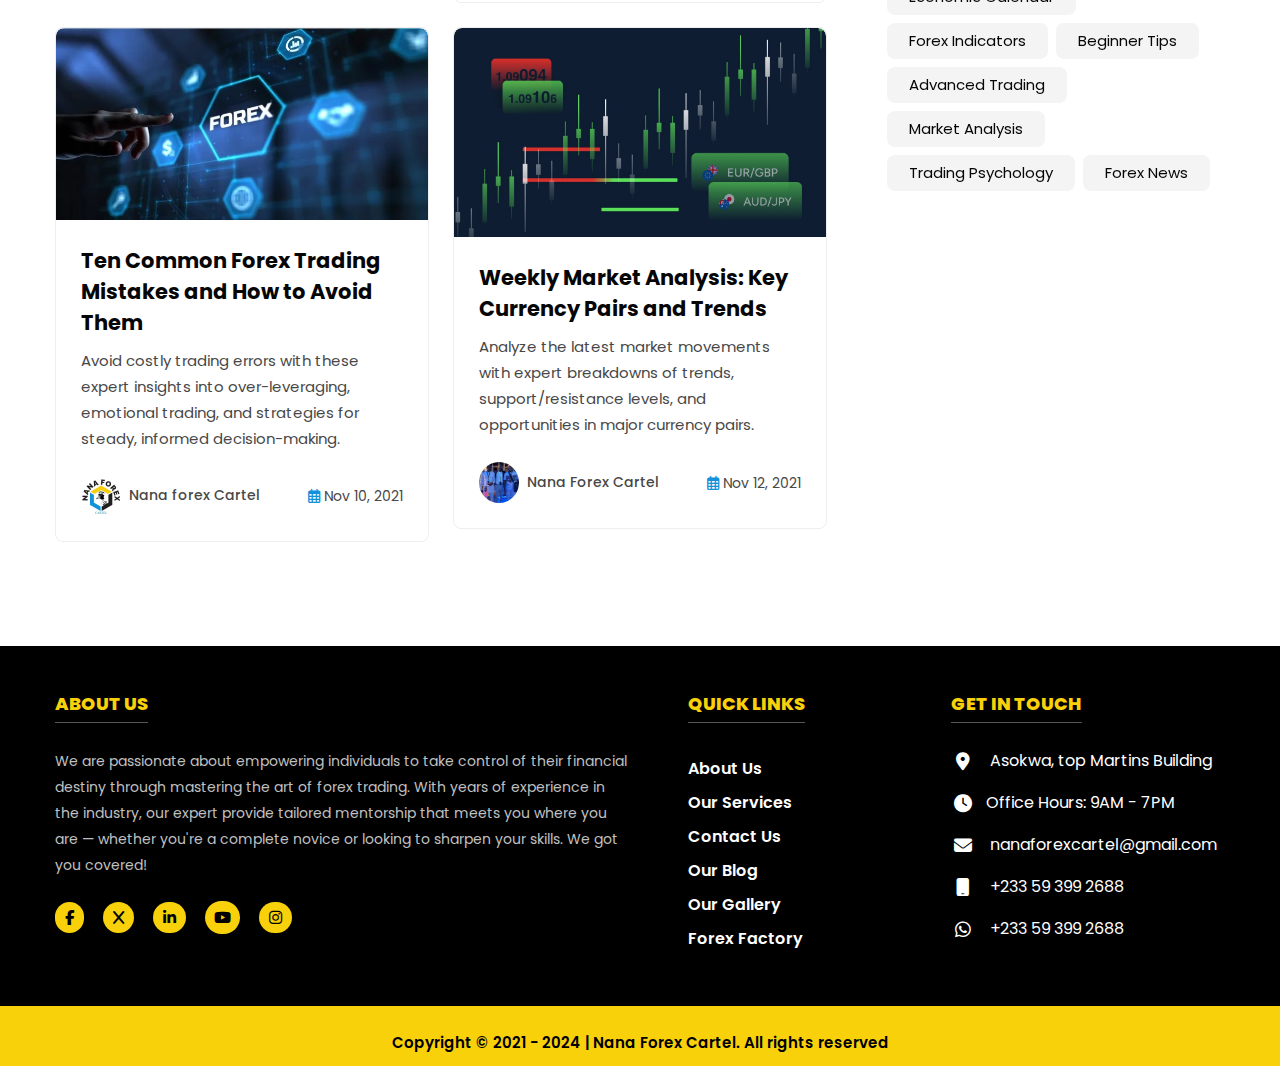
<file: blog.html>
<DOCTYPE html>
    <html lang="en">

    <head>
        <!-- Required meta tags -->
        <meta charset="utf-8">
        <meta name="viewport" content="width=device-width, initial-scale=1">
        <title>Nana Forex Cartel</title>
        <link rel="shortcut icon" href="assets/images/logo.png" type="image/x-icon">

        <!-- Google fonts -->
        <link href="//fonts.googleapis.com/css2?family=Poppins:wght@100;200;300;400;500;600;700;800;900&display=swap"
            rel="stylesheet">

        <!-- Template CSS Style link -->
        <link rel="stylesheet" href="assets/css/style-liberty.css">
        <link rel="stylesheet" href="assets/css/style-starter.css">
        <link rel="stylesheet" href="assets/css/style.css">

        <!-- Fontawesome cdn- incons -->
        <link rel="stylesheet" href="https://cdnjs.cloudflare.com/ajax/libs/font-awesome/6.6.0/css/all.min.css">
    </head>

    <body>

        <!-- preloader Start -->
        <!-- <div class="preloader-bg">
            <div class="preloader">
                <img src="assets/image/spinner.gif" alt="preloader" />
            </div>
        </div> -->
        <!-- preloader end -->

        <!-- header -->
        <header id="site-header" class="fixed-top">
            <div class="container">
                <nav class="navbar navbar-expand-lg navbar-light">
                    <a class="navbar-brand" href="index.html">
                        <img src="assets/images/logo.png" alt="Logo" class="logo">
                    </a>
                    <button class="navbar-toggler collapsed" type="button" data-bs-toggle="collapse"
                        data-bs-target="#navbarScroll" aria-controls="navbarScroll" aria-expanded="false"
                        aria-label="Toggle navigation">
                        <span class="navbar-toggler-icon fa icon-expand fa-bars" id="toggle"></span>
                        <span class="navbar-toggler-icon fa icon-close fa-times" id="toggle"></span>
                    </button>
                    <div class="collapse navbar-collapse" id="navbarScroll">
                        <ul class="navbar-nav m-auto my-2 my-lg-0 navbar-nav-scroll" id="navbar">
                            <li class="nav-item">
                                <a class="nav-link" aria-current="page" href="index.html"><i
                                        class="fa fa-house"></i>Home</a>
                            </li>

                            <li class="nav-item">
                                <a class="nav-link" href="about.html"><i class="fa fa-book"></i>About</a>
                            </li>

                            <li class="nav-item">
                                <a class="nav-link" href="services.html"><i class="fa fa-cog"></i>Services</a>
                            </li>

                            <li class="nav-item">
                                <a class="nav-link" id="active" href="blog.html"><i class="fa fa-blog"></i>Blog</a>
                            </li>

                            <li class="nav-item">
                                <a class="nav-link" href="contact.html"><i class="fa fa-mobile"></i>Contact</a>
                            </li>

                            <li class="nav-item">
                                <a class="nav-link" href="gallery.html"><i class="fa fa-image"></i>Gallery</a>
                            </li>
                        </ul>

                        <div class="account">
                            <a class="btn" href="login.html">
                                <i class="fa fa-lock"></i> Login
                            </a>
                        </div>

                        <div class="dropdown">
                            <button class="btn dropdown-toggle nav-btn" type="button" data-bs-toggle="dropdown"
                                aria-expanded="false">
                                <i class="fa fa-user"></i>
                                Sign Up
                            </button>
                            <ul class="dropdown-menu">
                                <li>
                                    <a class="dropdown-item" href="signup.html">Free Account</a>
                                </li>
                                <li>
                                    <a class="dropdown-item" href="#">Paid Account</a>
                                </li>
                            </ul>
                        </div>

                    </div>
                </nav>
            </div>
        </header>
        <!-- //header -->

        <!-- inner banner -->
        <section class="inner-banner py-5" id="blogs">
            <div class="w3l-breadcrumb py-lg-5">
                <div class="container pt-5 pb-sm-4">
                    <h4 class="inner-text-title font-weight-bold pt-sm-5 pt-4">Blog</h4>
                    <ul class="breadcrumbs-custom-path">
                        <li><a href="index.html">Home</a></li>
                        <li class="active"><i class="fas fa-angle-right mx-2"></i>Blog</li>
                    </ul>
                </div>
            </div>
        </section>
        <!-- //inner banner -->

        <!-- blog-post -->
        <section class="w3l-blogpost-content py-5">
            <div class="container py-md-5 py-4">
                <div class="row">
                    <div class="col-lg-8 w3l-blog-block-5">
                        <div class="row">
                            <div class="col-md-6" id="blog-card">
                                <div class="blog-card-single shadow-none">
                                    <div class="grids5-info">
                                        <a href="blog-single.html"><img src="assets/images/forex.jpg" alt=""></a>
                                        <div class="blog-info">
                                            <h4><a href="blog-single.html">Mastering Forex Trading Strategies</a>
                                            </h4>
                                            <p>Learn about key forex trading strategies, including scalping, swing, and
                                                day trading, to maximize potential and enhance trading outcomes.</p>
                                            <div class="d-flex align-items-center justify-content-between mt-4">
                                                <a class="d-flex align-items-center" href="#blog" title="23k followers">
                                                    <img class="img-fluid" src="assets/images/p2-c.jpg" alt="admin"
                                                        style="max-width:40px"> <span class="small ms-2">
                                                        Nana Forex Cartel
                                                    </span>
                                                </a>
                                                <p class="date-text"><i class="far fa-calendar-alt me-1"></i>Nov 06,
                                                    2021
                                                </p>
                                            </div>
                                        </div>
                                    </div>
                                </div>
                            </div>
                            <div class="col-md-6 mt-md-0 mt-4">
                                <div class="blog-card-single shadow-none">
                                    <div class="grids5-info">
                                        <a href="blog-single.html"><img src="assets/images/forex-chart.jpg" alt=""></a>
                                        <div class="blog-info">
                                            <h4><a href="blog-single.html"> Technical Indicators Every Forex Trader
                                                    Should Know</a></h4>
                                            <p>Discover essential forex indicators—RSI, MACD, and Bollinger Bands—to
                                                analyze trends and make data-driven trading decisions with confidence.
                                            </p>
                                            <div class="d-flex align-items-center justify-content-between mt-4">
                                                <a class="d-flex align-items-center" href="#blog" title="23k followers">
                                                    <img class="img-fluid" src="assets/images/team.jpeg" alt="admin"
                                                        style="max-width:40px"> <span class="small ms-2">Nana Forex
                                                        Cartel</span>
                                                </a>
                                                <p class="date-text"><i class="far fa-calendar-alt me-1"></i>Nov 10,
                                                    2021
                                                </p>
                                            </div>
                                        </div>
                                    </div>
                                </div>
                            </div>
                            <div class="col-md-6 mt-4">
                                <div class="blog-card-single shadow-none">
                                    <div class="grids5-info">
                                        <a href="blog-single.html"><img src="assets/images/forex2.jpg" alt=""></a>
                                        <div class="blog-info">
                                            <h4><a href="blog-single.html">Effective Risk Management Techniques to
                                                    Protect Your Capital</a>
                                            </h4>
                                            <p>Explore practical risk management tips, from position sizing to stop-loss
                                                orders, ensuring safer trading and preserving your investments.</p>
                                            <div class="d-flex align-items-center justify-content-between mt-4">
                                                <a class="d-flex align-items-center" href="#blog" title="23k followers">
                                                    <img class="img-fluid" src="assets/images/team.jpeg" alt="admin"
                                                        style="max-width:40px"> <span class="small ms-2">Nana Forex
                                                        Cartel
                                                    </span>
                                                </a>
                                                <p class="date-text"><i class="far fa-calendar-alt me-1"></i>Nov 12,
                                                    2021
                                                </p>
                                            </div>
                                        </div>
                                    </div>
                                </div>
                            </div>
                            <div class="col-md-6 mt-4">
                                <div class="blog-card-single shadow-none">
                                    <div class="grids5-info">
                                        <a href="blog-single.html"><img src="assets/images/blog4.jpeg" alt=""></a>
                                        <div class="blog-info">
                                            <h4><a href="blog-single.html">Understanding the Impact of Global Economic
                                                    Events on Forex</a></h4>
                                            <p>Examine how interest rate changes, GDP reports, and political shifts
                                                drive currency markets and shape effective trading strategies.</p>
                                            <div class="d-flex align-items-center justify-content-between mt-4">
                                                <a class="d-flex align-items-center" href="#blog" title="23k followers">
                                                    <img class="img-fluid" src="assets/images/logo.png" alt="admin"
                                                        style="max-width:40px"> <span class="small ms-2">Nana Forex
                                                        Cartel</span>
                                                </a>
                                                <p class="date-text"><i class="far fa-calendar-alt me-1"></i>Nov 06,
                                                    2021
                                                </p>
                                            </div>
                                        </div>
                                    </div>
                                </div>
                            </div>
                            <div class="col-md-6 mt-4">
                                <div class="blog-card-single shadow-none">
                                    <div class="grids5-info">
                                        <a href="blog-single.html"><img src="assets/images/blog3.jpeg" alt=""></a>
                                        <div class="blog-info">
                                            <h4><a href="blog-single.html">Ten Common Forex Trading Mistakes and How to
                                                    Avoid Them</a></h4>
                                            <p>Avoid costly trading errors with these expert insights into
                                                over-leveraging, emotional trading, and strategies for steady, informed
                                                decision-making.</p>
                                            <div class="d-flex align-items-center justify-content-between mt-4">
                                                <a class="d-flex align-items-center" href="#blog" title="23k followers">
                                                    <img class="img-fluid" src="assets/images/logo.png" alt="admin"
                                                        style="max-width:40px"> <span class="small ms-2">Nana forex
                                                        Cartel</span>
                                                </a>
                                                <p class="date-text"><i class="far fa-calendar-alt me-1"></i>Nov 10,
                                                    2021
                                                </p>
                                            </div>
                                        </div>
                                    </div>
                                </div>
                            </div>
                            <div class="col-md-6 mt-4">
                                <div class="blog-card-single shadow-none">
                                    <div class="grids5-info">
                                        <a href="blog-single.html"><img src="assets/images/blog1.jpeg" alt=""></a>
                                        <div class="blog-info">
                                            <h4><a href="blog-single.html">Weekly Market Analysis: Key Currency Pairs
                                                    and Trends</a>
                                            </h4>
                                            <p>Analyze the latest market movements with expert breakdowns of trends,
                                                support/resistance levels, and opportunities in major currency pairs.
                                            </p>
                                            <div class="d-flex align-items-center justify-content-between mt-4">
                                                <a class="d-flex align-items-center" href="#blog" title="23k followers">
                                                    <img class="img-fluid" src="assets/images/p2-c.jpg" alt="admin"
                                                        style="max-width:40px"> <span class="small ms-2">Nana Forex
                                                        Cartel
                                                    </span>
                                                </a>
                                                <p class="date-text"><i class="far fa-calendar-alt me-1"></i>Nov 12,
                                                    2021
                                                </p>
                                            </div>
                                        </div>
                                    </div>
                                </div>
                            </div>
                        </div>
                        <!-- pagination -->
                        <!-- <div class="pagination-style text-start mt-5">
                            <ul>
                                <li> <a href="#none" class="not-allowed" disabled="">
                                        <span class="fa fa-angle-double-left" aria-hidden="true"></span>
                                    </a>
                                </li>
                                <li><a class="active" href="#page">1</a></li>
                                <li>
                                    <a href="#page">2</a>
                                </li>
                                <li>
                                    <a href="#page">3</a>
                                </li>
                                <li>
                                    <a href="#page"><span class="fa fa-angle-double-right" aria-hidden="true"></span>
                                    </a>
                                </li>
                            </ul>
                        </div> -->
                        <!-- //pagination -->
                    </div>
                    <div class="sidebar-side col-lg-4 col-md-12 col-sm-12 mt-lg-0 mt-5 ps-md-5">
                        <aside class="sidebar">
                            <div class="sidebar-widget sidebar-blog-category">
                                <div class="sidebar-title">
                                    <h4>Search here</h4>
                                </div>
                                <form action="#" class="search-box" method="post">
                                    <div class="form-group">
                                        <input type="search" name="search" placeholder="Search..." required=""
                                            id="search">
                                        <button id="btn"><span class="fa fa-search"></span></button>
                                    </div>
                                </form>
                            </div>

                            <!--Blog Category Widget-->
                            <div class="sidebar-widget sidebar-blog-category">
                                <div class="sidebar-title">
                                    <h4>Popular Topics</h4>
                                </div>
                                <ul class="blog-cat">
                                    <li><a href="#url">Trading Strategies (3) </a></li>
                                    <li><a href="#url">Forex Indicators (2)</a></li>
                                    <li><a href="#url">Risk Management (4)</a></li>
                                    <li><a href="#url">Forex Trading Mistakes (5)</a></li>
                                    <li><a href="#url">Economic Events (2)</a></li>
                                    <li><a href="#url">Market Analysis (3)</a></li>
                                    <li><a href="#url">All Topics </a></li>
                                </ul>
                            </div>

                            <!-- Popular Post Widget-->
                            <div class="sidebar-widget popular-posts">
                                <div class="sidebar-title">
                                    <h4>Recent Posts</h4>
                                </div>

                                <article class="post">
                                    <figure class="post-thumb"><img src="assets/images/blog5.jpeg" alt=""
                                            class="radius-image"></figure>
                                    <div class="text"><a href="blog-single.html">A better alternative to training
                                            students.
                                        </a>
                                    </div>
                                    <div class="post-info">November 24, 2021</div>
                                </article>

                                <article class="post">
                                    <figure class="post-thumb"><img src="assets/images/blog2.jpeg" alt=""
                                            class="radius-image"></figure>
                                    <div class="text"><a href="blog-single.html">How technology can make trading more
                                            easier.
                                        </a></div>
                                    <div class="post-info">November 26, 2021</div>
                                </article>

                                <article class="post">
                                    <figure class="post-thumb"><img src="assets/images/blog6.jpeg" alt=""
                                            class="radius-image"></figure>
                                    <div class="text"><a href="blog-single.html">Strategic guide to earn more by
                                            trading.</a>
                                    </div>
                                    <div class="post-info">November 28, 2021</div>
                                </article>

                            </div>

                            <!-- sidebar sticky -->
                            <div class="sidebar-sticky">
                                <div class="sidebar-sticky-fix">
                                    <!-- Tags Widget-->
                                    <div class="sidebar-widget popular-tags">
                                        <div class="sidebar-title">
                                            <h4>Tags</h4>
                                        </div>
                                        <a href="#url" id="btn">Strategies</a>
                                        <a href="#url" id="btn">Technical Analysis</a>
                                        <a href="#url" id="btn">Risk Management</a>
                                        <a href="#url" id="btn">Currency Pairs</a>
                                        <a href="#url" id="btn">Market Trends</a>
                                        <a href="#url" id="btn">Economic Calendar</a>
                                        <a href="#url" id="btn">Forex Indicators</a>
                                        <a href="#url" id="btn">Beginner Tips</a>
                                        <a href="#url" id="btn">Advanced Trading</a>
                                        <a href="#url" id="btn">Market Analysis</a>
                                        <a href="#url" id="btn">Trading Psychology</a>
                                        <a href="#url" id="btn">Forex News</a>
                                    </div>

                                </div>
                            </div>
                            <!-- //sidebar sticky -->

                        </aside>
                    </div>
                </div>
            </div>
        </section>
        <!-- //blog-posts -->
        <div style="margin: 8px auto; display: block; text-align:center;">

            <!---728x90--->

        </div>

        <!-- footer -->
        <footer class="w3l-footer pt-4">
            <div class="container pt-4">
                <div class="row">
                    <div class="col-lg-6 sub-one-left">
                        <h6>About Us</h6>
                        <p>We are passionate about empowering individuals to take control of their financial destiny
                            through
                            mastering the art of forex trading. With years of experience in the industry, our expert
                            provide
                            tailored mentorship that meets you where you are — whether you're a complete novice or
                            looking
                            to
                            sharpen your skills. We got you covered!</p>

                        <ul class="social mt-4 pt-lg-1">
                            <li><a href="#facebook" id="social"><span class="fab fa-facebook-f"></span></a></li>
                            <li><a href="#twitter" id="social"><span class="fab fa-x"></span></a></li>
                            <li><a href="#linkedin" id="social"><span class="fab fa-linkedin-in"></span></a></li>
                            <li><a href="#google-plus" id="socials"><span class="fab fa-youtube"></span></a></li>
                            <li><a href="#instagram" id="social"><span class="fab fa-instagram"></span></a></li>
                        </ul>

                    </div>
                    <div class="col-lg-3 col-md-6 mt-lg-0 mt-5 px-lg-5 sub-two-right">
                        <h6>Quick Links</h6>

                        <!-- <div class="footer-post mt-2">
                            <p class="post-footer">
                                <a href="index.html">Home</a>
                            </p>
                        </div> -->

                        <div class="footer-post mt-2">
                            <p class="post-footer">
                                <a href="about.html">About Us</a>
                            </p>
                        </div>

                        <div class="footer-post mt-2">
                            <p class="post-footer">
                                <a href="services.html">Our Services</a>
                            </p>
                        </div>

                        <div class="footer-post mt-2">
                            <p class="post-footer">
                                <a href="contact.html">Contact Us</a>
                            </p>
                        </div>

                        <div class="footer-post mt-2">
                            <p class="post-footer">
                                <a href="blog.html">Our Blog</a>
                            </p>
                        </div>

                        <div class="footer-post mt-2">
                            <p class="post-footer">
                                <a href="gallery.html">Our Gallery</a>
                            </p>
                        </div>

                        <div class="footer-post mt-2">
                            <p class="post-footer">
                                <a href="https://www.forexfactory.com/" target="_blank">Forex Factory</a>
                            </p>
                        </div>

                    </div>

                    <!-- Get In Touch  -->
                    <div class="col-lg-3 col-md-6 mt-lg-0 mt-5 sub-one-left">
                        <h6>Get In Touch </h6>
                        <div class="column2">
                            <div>
                                <p class="contact-para mb-3">
                                    <a href="https://www.google.com/maps/dir//Top+Martins+Complex+Kumasi/@6.66806,-1.6068725,16z/data=!4m8!4m7!1m0!1m5!1m1!1s0xfdb96ae3f88de17:0x42c34fe3110f4cc0!2m2!1d-1.6068725!2d6.66806?entry=ttu&g_ep=EgoyMDI0MTAyMy4wIKXMDSoASAFQAw%3D%3D"
                                        id="link" target="_blank">
                                        <span class="fas fa-map-marker-alt"></span>
                                        Asokwa, top Martins Building
                                    </a>
                                </p>
                            </div>

                            <div>
                                <p class="contact-para"><span class="fas fa-clock"></span>Office Hours: 9AM - 7PM</p>
                            </div>

                            <div class="href1 my-3">
                                <a href="mailto:nanaforexcartel@gmail.com" id="link">
                                    <span class="fas fa-envelope"></span>
                                    nanaforexcartel@gmail.com
                                </a>
                            </div>

                            <div class="href2 my-3">
                                <a href="tel:+233593992688" id="link">
                                    <span class="fa fa-mobile"></span>
                                    +233 59 399 2688
                                </a>
                            </div>

                            <div class="href2 my-3">
                                <a href="https://wa.me/+233593992688" target="_blank" id="link">
                                    <span class="fab fa-whatsapp"></span>
                                    +233 59 399 2688
                                </a>
                            </div>
                        </div>

                    </div>
                </div>
            </div>
            <div class="copyright-footer text-center mt-5 pt-sm-4 pt-2 mb-0 pb-0">
                <p id="copy">Copyright &copy; 2021 - 2024 | Nana Forex Cartel. <span class="tag">All rights
                        reserved</span></a>
                </p>
            </div>
        </footer>
        <!-- //footer -->

        <!-- Js scripts -->
        <!-- move top -->
        <button onclick="topFunction()" id="movetop" title="Go to top">
            <span class="fas fa-level-up-alt" aria-hidden="true"></span>
        </button>
        <script>

            window.onscroll = function () {
                scrollFunction()
            };

            function scrollFunction() {
                if (document.body.scrollTop > 20 || document.documentElement.scrollTop > 20) {
                    document.getElementById("movetop").style.display = "block";
                } else {
                    document.getElementById("movetop").style.display = "none";
                }
            }

            // When the user clicks on the button, scroll to the top of the document
            function topFunction() {
                document.body.scrollTop = 0;
                document.documentElement.scrollTop = 0;
            }
        </script>
        <!-- //move top -->

        <!-- common jquery plugin -->
        <script src="assets/js/jquery-3.3.1.min.js"></script>
        <script src="assets/js/loader.js"></script>
        <script src="assets/js/custom.js"></script>
        <!-- //common jquery plugin -->

        <!-- banner slider -->
        <script>
            const slides = document.querySelectorAll(".slide");
            const nextButton = document.getElementById("next");
            const prevButton = document.getElementById("prev");
            const auto = true;
            const intervalTime = 5000;
            let slideInterval;

            const nextSlide = () => {
                const current = document.querySelector(".current");
                current.classList.remove("current");
                if (current.nextElementSibling) {
                    current.nextElementSibling.classList.add("current");
                } else {
                    slides[0].classList.add("current");
                }
            };

            const prevSlide = () => {
                const current = document.querySelector(".current");
                current.classList.remove("current");
                if (current.previousElementSibling) {
                    current.previousElementSibling.classList.add("current");
                } else {
                    slides[slides.length - 1].classList.add("current");
                }
            };

            nextButton.addEventListener("click", () => {
                nextSlide();
                if (auto) {
                    clearInterval(slideInterval);
                    slideInterval = setInterval(nextSlide, intervalTime);
                }
            });
            prevButton.addEventListener("click", () => {
                prevSlide();
                if (auto) {
                    clearInterval(slideInterval);
                    slideInterval = setInterval(nextSlide, intervalTime);
                }
            });

            if (auto) {
                slideInterval = setInterval(nextSlide, intervalTime);
            }
        </script>
        <!-- //banner slider -->

        <!-- theme switch js (light and dark)-->
        <script src="assets/js/theme-change.js"></script>
        <!-- //theme switch js (light and dark)-->

        <!-- MENU-JS -->
        <script>
            $(window).on("scroll", function () {
                var scroll = $(window).scrollTop();

                if (scroll >= 80) {
                    $("#site-header").addClass("nav-fixed");
                } else {
                    $("#site-header").removeClass("nav-fixed");
                }
            });

            //Main navigation Active Class Add Remove
            $(".navbar-toggler").on("click", function () {
                $("header").toggleClass("active");
            });
            $(document).on("ready", function () {
                if ($(window).width() > 991) {
                    $("header").removeClass("active");
                }
                $(window).on("resize", function () {
                    if ($(window).width() > 991) {
                        $("header").removeClass("active");
                    }
                });
            });
        </script>
        <!-- //MENU-JS -->

        <!-- disable body scroll which navbar is in active -->
        <script>
            $(function () {
                $('.navbar-toggler').click(function () {
                    $('body').toggleClass('noscroll');
                })
            });
        </script>
        <!-- //disable body scroll which navbar is in active -->

        <!-- bootstrap -->
        <script src="assets/js/bootstrap.min.js"></script>
        <!-- //bootstrap -->
        <!-- //Js scripts -->
    </body>

    </html>
</file>
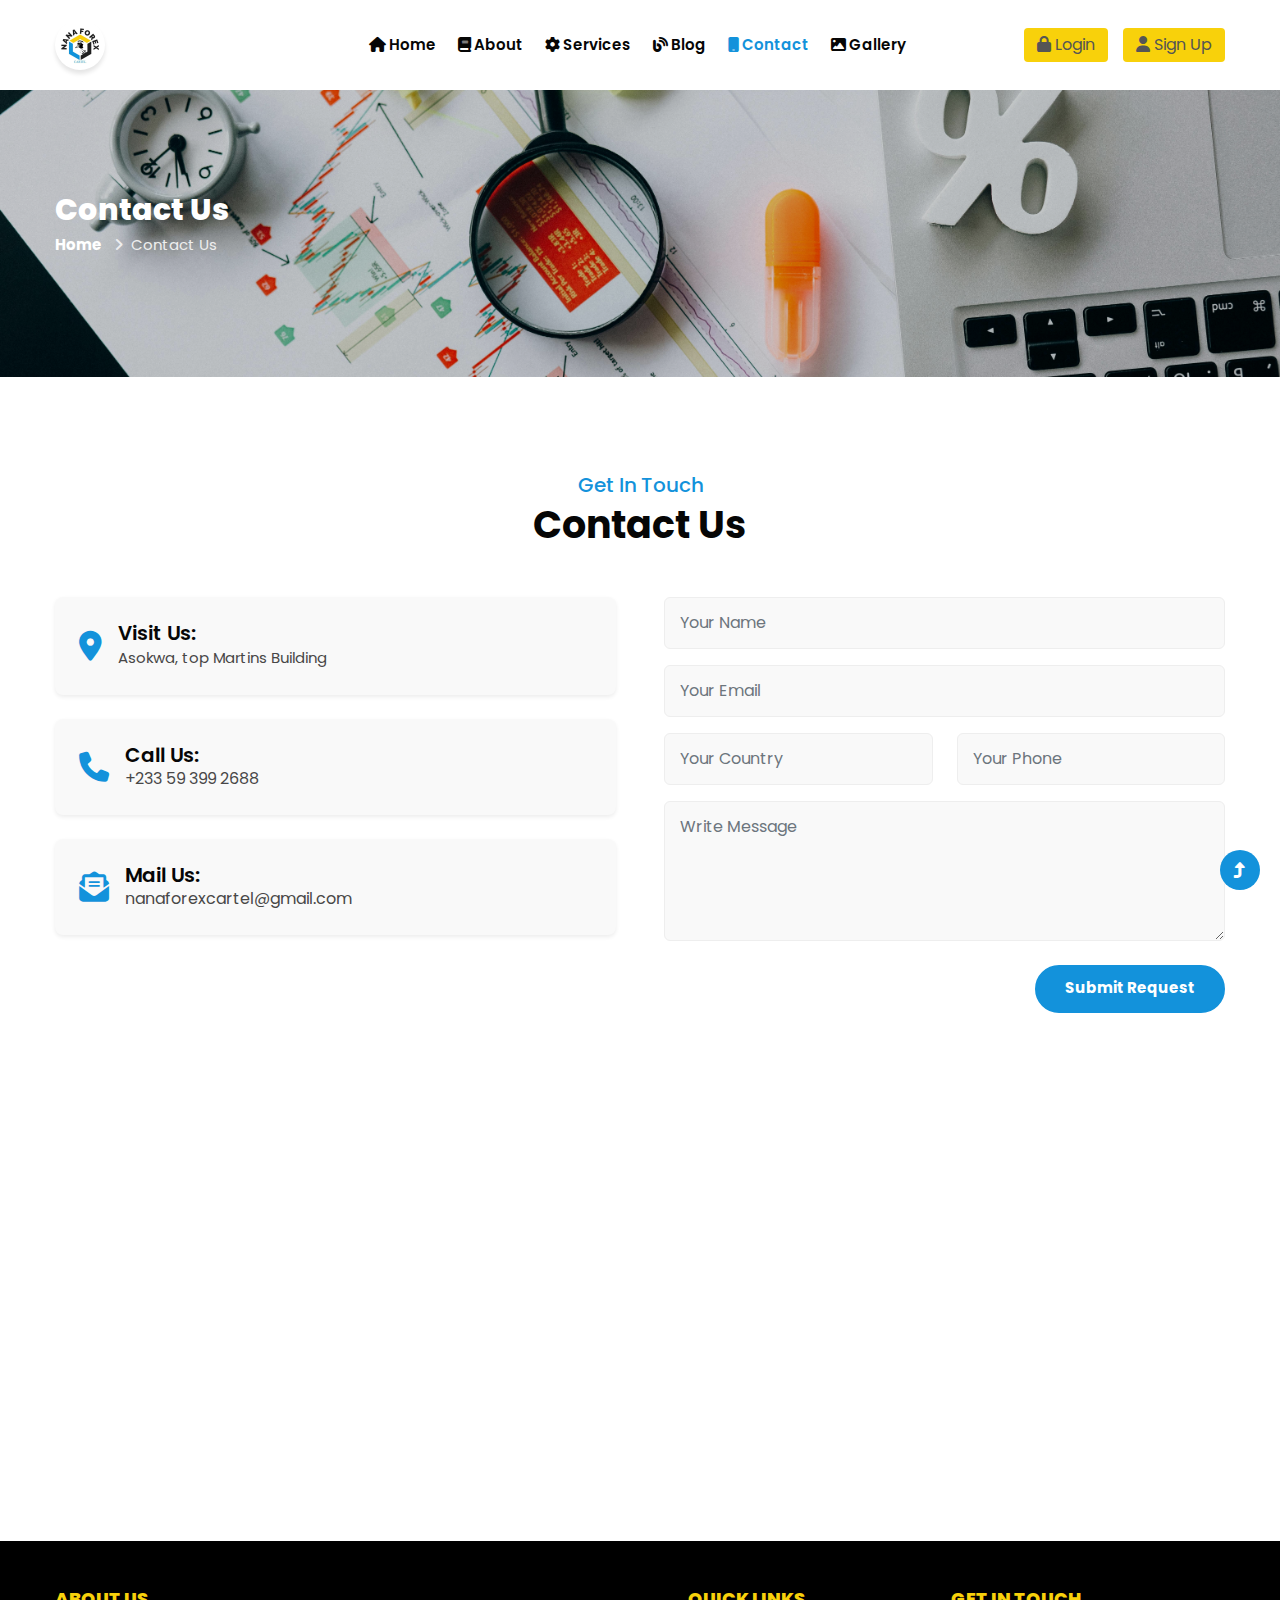
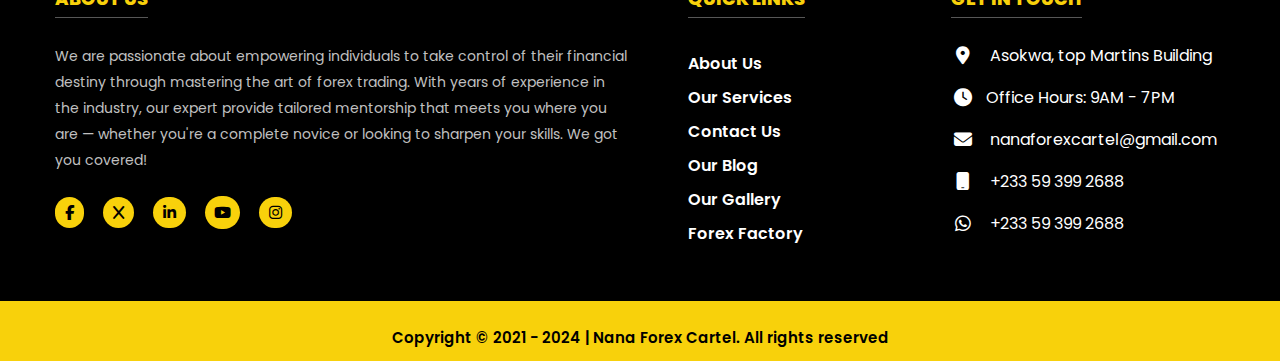
<file: contact.html>
<DOCTYPE html>
    <html lang="en">

    <head>
        <!-- Required meta tags -->
        <meta charset="utf-8">
        <meta name="viewport" content="width=device-width, initial-scale=1">
        <title>Nana Forex Cartel</title>
        <link rel="shortcut icon" href="assets/images/logo.png" type="image/x-icon">
        <!-- Google fonts -->
        <link href="//fonts.googleapis.com/css2?family=Poppins:wght@100;200;300;400;500;600;700;800;900&display=swap"
            rel="stylesheet">
        <!-- Template CSS Style link -->
        <link rel="stylesheet" href="assets/css/style-starter.css">
        <link rel="stylesheet" href="assets/css/style.css">

        <!-- Fontawesome cdn- incons -->
        <link rel="stylesheet" href="https://cdnjs.cloudflare.com/ajax/libs/font-awesome/6.6.0/css/all.min.css">
    </head>

    <body>
        <!-- header -->
        <header id="site-header" class="fixed-top">
            <div class="container">
                <nav class="navbar navbar-expand-lg navbar-light">
                    <a class="navbar-brand" href="index.html">
                        <img src="assets/images/logo.png" alt="Logo" class="logo">
                    </a>
                    <button class="navbar-toggler collapsed" type="button" data-bs-toggle="collapse"
                        data-bs-target="#navbarScroll" aria-controls="navbarScroll" aria-expanded="false"
                        aria-label="Toggle navigation">
                        <span class="navbar-toggler-icon fa icon-expand fa-bars" id="toggle"></span>
                        <span class="navbar-toggler-icon fa icon-close fa-times" id="toggle"></span>
                    </button>
                    <div class="collapse navbar-collapse" id="navbarScroll">
                        <ul class="navbar-nav m-auto my-2 my-lg-0 navbar-nav-scroll" id="navbar">
                            <li class="nav-item">
                                <a class="nav-link" aria-current="page" href="index.html"><i
                                        class="fa fa-house"></i>Home</a>
                            </li>

                            <li class="nav-item">
                                <a class="nav-link" href="about.html"><i class="fa fa-book"></i>About</a>
                            </li>

                            <li class="nav-item">
                                <a class="nav-link" href="services.html"><i class="fa fa-cog"></i>Services</a>
                            </li>

                            <li class="nav-item">
                                <a class="nav-link" href="blog.html"><i class="fa fa-blog"></i>Blog</a>
                            </li>

                            <li class="nav-item">
                                <a class="nav-link" id="active" href="contact.html"><i
                                        class="fa fa-mobile"></i>Contact</a>
                            </li>

                            <li class="nav-item">
                                <a class="nav-link" href="gallery.html"><i class="fa fa-image"></i>Gallery</a>
                            </li>
                        </ul>

                        <div class="account">
                            <a class="btn" href="login.html">
                                <i class="fa fa-lock"></i> Login
                            </a>
                        </div>

                        <div class="dropdown">
                            <button class="btn dropdown-toggle nav-btn" type="button" data-bs-toggle="dropdown"
                                aria-expanded="false">
                                <i class="fa fa-user"></i>
                                Sign Up
                            </button>
                            <ul class="dropdown-menu">
                                <li>
                                    <a class="dropdown-item" href="signup.html">Free Account</a>
                                </li>
                                <li>
                                    <a class="dropdown-item" href="#">Paid Account</a>
                                </li>
                            </ul>
                        </div>

                    </div>
                </nav>
            </div>
        </header>
        <!-- //header -->

        <!-- inner banner -->
        <section class="inner-banner py-5" id="contacts">
            <div class="w3l-breadcrumb py-lg-5">
                <div class="container pt-5 pb-sm-4">
                    <h4 class="inner-text-title font-weight-bold pt-sm-5 pt-4">Contact Us</h4>
                    <ul class="breadcrumbs-custom-path">
                        <li><a href="index.html">Home</a></li>
                        <li class="active"><i class="fas fa-angle-right mx-2"></i>Contact Us</li>
                    </ul>
                </div>
            </div>
        </section>
        <!-- //inner banner -->

        <!-- contact -->
        <section class="w3l-contact-info-main py-5" id="contact">
            <div class="container pt-lg-5 pt-md-4 pt-2">
                <div class="title-main text-center mx-auto mb-md-5 mb-4" style="max-width:700px;">
                    <h5 class="small-title mb-1">Get In Touch</h5>
                    <h3 class="title-style">Contact Us</h3>
                </div>
                <div class="row">
                    <div class="col-md-6 left-cont-contact pe-md-4">
                        <div class="contact-address p-4">
                            <div class="contact-icon d-flex align-items-center">
                                <i class="fas fa-map-marker-alt" aria-hidden="true"></i>
                                <div class="ms-3">
                                    <h5 class="contact-text">Visit Us:</h5>
                                    <p>Asokwa, top Martins Building</p>
                                </div>
                            </div>
                        </div>
                        <div class="contact-address p-4 mt-4">
                            <div class="contact-icon d-flex align-items-center">
                                <i class="fas fa-phone" aria-hidden="true"></i>
                                <div class="ms-3">
                                    <h5 class="contact-text">Call Us:</h5>
                                    <a href="tel:+233593992688">+233 59 399 2688</a>
                                </div>
                            </div>
                        </div>
                        <div class="contact-address p-4 mt-4">
                            <div class="contact-icon d-flex align-items-center">
                                <i class="fas fa-envelope-open-text" aria-hidden="true"></i>
                                <div class="ms-3">
                                    <h5 class="contact-text">Mail Us:</h5>
                                    <a href="mailto:info@example.com"> nanaforexcartel@gmail.com</a>
                                </div>
                            </div>
                        </div>
                    </div>
                    <div class="col-md-6 right-cont-contact ps-md-4 mt-md-0 mt-5">
                        <form method="post" class="w3layouts-contact-fm" action="#">
                            <div class="form-group mb-3">
                                <input class="form-control" type="text" name="name" id="name" placeholder="Your Name"
                                    required>
                            </div>

                            <div class="form-group mb-3">
                                <input class="form-control" type="email" name="email" id="email"
                                    placeholder="Your Email" required>
                            </div>

                            <div class="row">
                                <div class="form-group mb-3 col-sm-12 col-md-6">
                                    <input class="form-control" type="text" name="country" id="country"
                                        placeholder="Your Country" required>
                                </div>

                                <div class="form-group mb-3 col-sm-12 col-md-6">
                                    <input class="form-control" type="number" name="phone" id="phone"
                                        placeholder="Your Phone" required>
                                </div>
                            </div>

                            <div class="form-group">
                                <textarea class="form-control" name="message" id="message" placeholder="Write Message"
                                    required></textarea>
                            </div>

                            <div class="form-group-2 mt-4 text-end">
                                <button type="submit" class="btn btn-style" id="formsubmit">Submit Request</button>
                            </div>
                        </form>
                    </div>
                </div>
            </div>
        </section>

        <div class="map-contact pt-3 pb-5">
            <iframe class="map-w3layouts"
                src="https://www.google.com/maps/embed?pb=!1m18!1m12!1m3!1d3962.829331105449!2d-1.6094527917687813!3d6.6680599932990985!2m3!1f0!2f0!3f0!3m2!1i1024!2i768!4f13.1!3m3!1m2!1s0xfdb96ae3f88de17%3A0x42c34fe3110f4cc0!2sTop%20Martins%20Complex!5e0!3m2!1sen!2sgh!4v1728773740955!5m2!1sen!2sgh"
                width="100%" height="400" frameborder="0" style="border: 0px;" allowfullscreen=""></iframe>
        </div>
        <!-- //contact -->

        <!-- footer -->
        <footer class="w3l-footer pt-4">
            <div class="container pt-4">
                <div class="row">
                    <div class="col-lg-6 sub-one-left">
                        <h6>About Us</h6>
                        <p>We are passionate about empowering individuals to take control of their financial destiny
                            through
                            mastering the art of forex trading. With years of experience in the industry, our expert
                            provide
                            tailored mentorship that meets you where you are — whether you're a complete novice or
                            looking
                            to
                            sharpen your skills. We got you covered!</p>

                        <ul class="social mt-4 pt-lg-1">
                            <li><a href="#facebook" id="social"><span class="fab fa-facebook-f"></span></a></li>
                            <li><a href="#twitter" id="social"><span class="fab fa-x"></span></a></li>
                            <li><a href="#linkedin" id="social"><span class="fab fa-linkedin-in"></span></a></li>
                            <li><a href="#google-plus" id="socials"><span class="fab fa-youtube"></span></a></li>
                            <li><a href="#instagram" id="social"><span class="fab fa-instagram"></span></a></li>
                        </ul>

                    </div>
                    <div class="col-lg-3 col-md-6 mt-lg-0 mt-5 px-lg-5 sub-two-right">
                        <h6>Quick Links</h6>

                        <!-- <div class="footer-post mt-2">
                            <p class="post-footer">
                                <a href="index.html">Home</a>
                            </p>
                        </div> -->

                        <div class="footer-post mt-2">
                            <p class="post-footer">
                                <a href="about.html">About Us</a>
                            </p>
                        </div>

                        <div class="footer-post mt-2">
                            <p class="post-footer">
                                <a href="services.html">Our Services</a>
                            </p>
                        </div>

                        <div class="footer-post mt-2">
                            <p class="post-footer">
                                <a href="contact.html">Contact Us</a>
                            </p>
                        </div>

                        <div class="footer-post mt-2">
                            <p class="post-footer">
                                <a href="blog.html">Our Blog</a>
                            </p>
                        </div>

                        <div class="footer-post mt-2">
                            <p class="post-footer">
                                <a href="gallery.html">Our Gallery</a>
                            </p>
                        </div>

                        <div class="footer-post mt-2">
                            <p class="post-footer">
                                <a href="https://www.forexfactory.com/" target="_blank">Forex Factory</a>
                            </p>
                        </div>

                    </div>

                    <!-- Get In Touch  -->
                    <div class="col-lg-3 col-md-6 mt-lg-0 mt-5 sub-one-left">
                        <h6>Get In Touch </h6>
                        <div class="column2">
                            <div>
                                <p class="contact-para mb-3">
                                    <a href="https://www.google.com/maps/dir//Top+Martins+Complex+Kumasi/@6.66806,-1.6068725,16z/data=!4m8!4m7!1m0!1m5!1m1!1s0xfdb96ae3f88de17:0x42c34fe3110f4cc0!2m2!1d-1.6068725!2d6.66806?entry=ttu&g_ep=EgoyMDI0MTAyMy4wIKXMDSoASAFQAw%3D%3D"
                                        id="link" target="_blank">
                                        <span class="fas fa-map-marker-alt"></span>
                                        Asokwa, top Martins Building
                                    </a>
                                </p>
                            </div>

                            <div>
                                <p class="contact-para"><span class="fas fa-clock"></span>Office Hours: 9AM - 7PM</p>
                            </div>

                            <div class="href1 my-3">
                                <a href="mailto:nanaforexcartel@gmail.com" id="link">
                                    <span class="fas fa-envelope"></span>
                                    nanaforexcartel@gmail.com
                                </a>
                            </div>

                            <div class="href2 my-3">
                                <a href="tel:+233593992688" id="link">
                                    <span class="fa fa-mobile"></span>
                                    +233 59 399 2688
                                </a>
                            </div>

                            <div class="href2 my-3">
                                <a href="https://wa.me/+233593992688" target="_blank" id="link">
                                    <span class="fab fa-whatsapp"></span>
                                    +233 59 399 2688
                                </a>
                            </div>
                        </div>

                    </div>
                </div>
            </div>
            <div class="copyright-footer text-center mt-5 pt-sm-4 pt-2 mb-0 pb-0">
                <p id="copy">Copyright &copy; 2021 - 2024 | Nana Forex Cartel. <span class="tag">All rights
                        reserved</span></a>
                </p>
            </div>
        </footer>
        <!-- //footer -->

        <!-- Js scripts -->
        <!-- move top -->
        <button onclick="topFunction()" id="movetop" title="Go to top">
            <span class="fas fa-level-up-alt" aria-hidden="true"></span>
        </button>
        <script>
            // When the user scrolls down 20px from the top of the document, show the button
            window.onscroll = function () {
                scrollFunction()
            };

            function scrollFunction() {
                if (document.body.scrollTop > 20 || document.documentElement.scrollTop > 20) {
                    document.getElementById("movetop").style.display = "block";
                } else {
                    document.getElementById("movetop").style.display = "none";
                }
            }

            // When the user clicks on the button, scroll to the top of the document
            function topFunction() {
                document.body.scrollTop = 0;
                document.documentElement.scrollTop = 0;
            }
        </script>
        <!-- //move top -->

        <!-- common jquery plugin -->
        <script src="assets/js/jquery-3.3.1.min.js"></script>
        <!-- //common jquery plugin -->

        <!-- theme switch js (light and dark)-->
        <script src="assets/js/theme-change.js"></script>
        <!-- //theme switch js (light and dark)-->

        <!-- MENU-JS -->
        <script>
            $(window).on("scroll", function () {
                var scroll = $(window).scrollTop();

                if (scroll >= 80) {
                    $("#site-header").addClass("nav-fixed");
                } else {
                    $("#site-header").removeClass("nav-fixed");
                }
            });

            //Main navigation Active Class Add Remove
            $(".navbar-toggler").on("click", function () {
                $("header").toggleClass("active");
            });
            $(document).on("ready", function () {
                if ($(window).width() > 991) {
                    $("header").removeClass("active");
                }
                $(window).on("resize", function () {
                    if ($(window).width() > 991) {
                        $("header").removeClass("active");
                    }
                });
            });
        </script>
        <!-- //MENU-JS -->

        <!-- disable body scroll which navbar is in active -->
        <script>
            $(function () {
                $('.navbar-toggler').click(function () {
                    $('body').toggleClass('noscroll');
                })
            });
        </script>
        <!-- //disable body scroll which navbar is in active -->

        <!-- bootstrap -->
        <script src="assets/js/bootstrap.min.js"></script>
        <!-- //bootstrap -->
        <!-- //Js scripts -->
    </body>

    </html>
</file>
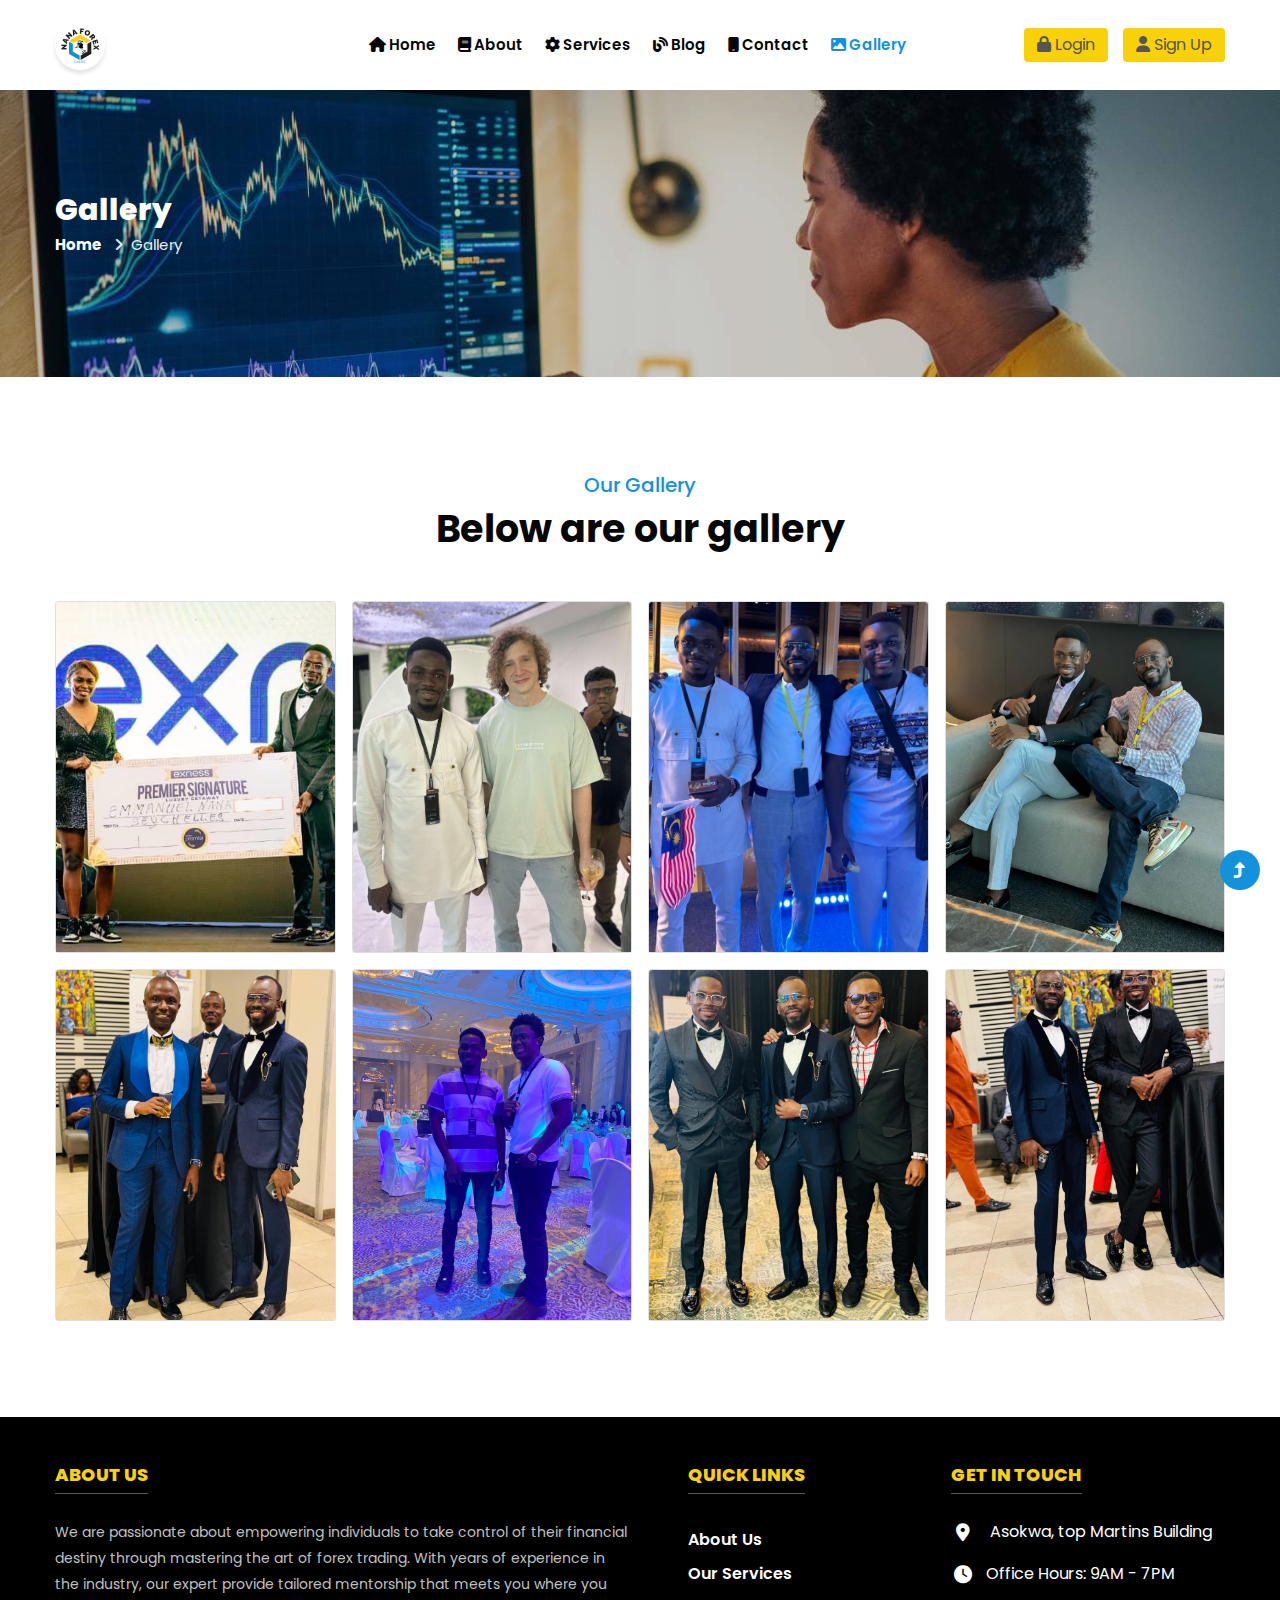
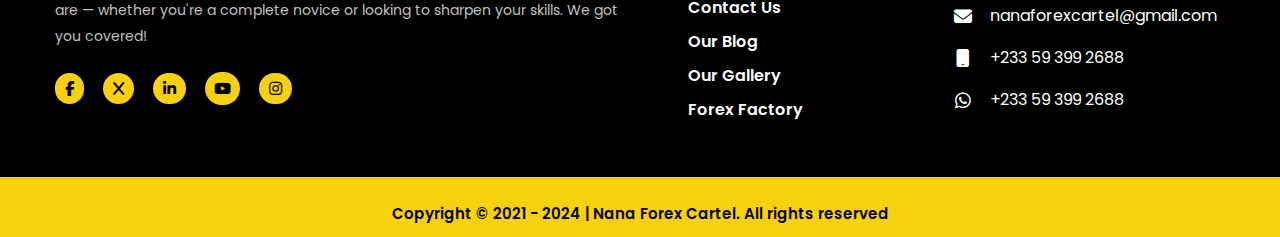
<file: gallery.html>
<DOCTYPE html>
    <html lang="en">

    <head>
        <!-- Required meta tags -->
        <meta charset="utf-8">
        <meta name="viewport" content="width=device-width, initial-scale=1">
        <title>Nana Forex Cartel</title>
        <link rel="shortcut icon" href="assets/images/logo.png" type="image/x-icon">
        <!-- Google fonts -->
        <link href="//fonts.googleapis.com/css2?family=Poppins:wght@100;200;300;400;500;600;700;800;900&display=swap"
            rel="stylesheet">
        <!-- Template CSS Style link -->
        <link rel="stylesheet" href="assets/css/style-starter.css">
        <link rel="stylesheet" href="assets/css/style.css">

        <!-- Fontawesome cdn- incons -->
        <link rel="stylesheet" href="https://cdnjs.cloudflare.com/ajax/libs/font-awesome/6.6.0/css/all.min.css">
    </head>

    <body>
        <!-- header -->
        <header id="site-header" class="fixed-top">
            <div class="container">
                <nav class="navbar navbar-expand-lg navbar-light">
                    <a class="navbar-brand" href="index.html">
                        <img src="assets/images/logo.png" alt="Logo" class="logo">
                    </a>
                    <button class="navbar-toggler collapsed" type="button" data-bs-toggle="collapse"
                        data-bs-target="#navbarScroll" aria-controls="navbarScroll" aria-expanded="false"
                        aria-label="Toggle navigation">
                        <span class="navbar-toggler-icon fa icon-expand fa-bars" id="toggle"></span>
                        <span class="navbar-toggler-icon fa icon-close fa-times" id="toggle"></span>
                    </button>
                    <div class="collapse navbar-collapse" id="navbarScroll">
                        <ul class="navbar-nav m-auto my-2 my-lg-0 navbar-nav-scroll" id="navbar">
                            <li class="nav-item">
                                <a class="nav-link" aria-current="page" href="index.html"><i
                                        class="fa fa-house"></i>Home</a>
                            </li>

                            <li class="nav-item">
                                <a class="nav-link" href="about.html"><i class="fa fa-book"></i>About</a>
                            </li>

                            <li class="nav-item">
                                <a class="nav-link" href="services.html"><i class="fa fa-cog"></i>Services</a>
                            </li>

                            <li class="nav-item">
                                <a class="nav-link" href="blog.html"><i class="fa fa-blog"></i>Blog</a>
                            </li>

                            <li class="nav-item">
                                <a class="nav-link" href="contact.html"><i class="fa fa-mobile"></i>Contact</a>
                            </li>

                            <li class="nav-item">
                                <a class="nav-link" id="active" href="gallery.html"><i
                                        class="fa fa-image"></i>Gallery</a>
                            </li>

                        </ul>

                        <div class="account">
                            <a class="btn" href="login.html">
                                <i class="fa fa-lock"></i> Login
                            </a>
                        </div>

                        <div class="dropdown">
                            <button class="btn dropdown-toggle nav-btn" type="button" data-bs-toggle="dropdown"
                                aria-expanded="false">
                                <i class="fa fa-user"></i>
                                Sign Up
                            </button>
                            <ul class="dropdown-menu">
                                <li>
                                    <a class="dropdown-item" href="signup.html">Free Account</a>
                                </li>
                                <li>
                                    <a class="dropdown-item" href="#">Paid Account</a>
                                </li>
                            </ul>
                        </div>

                    </div>
                </nav>
            </div>
        </header>
        <!-- //header -->

        <!-- inner banner -->
        <section class="inner-banner py-5" id="gallerys">
            <div class="w3l-breadcrumb py-lg-5">
                <div class="container pt-5 pb-sm-4">
                    <h4 class="inner-text-title font-weight-bold pt-sm-5 pt-4">Gallery</h4>
                    <ul class="breadcrumbs-custom-path">
                        <li><a href="index.html">Home</a></li>
                        <li class="active"><i class="fas fa-angle-right mx-2"></i>Gallery</li>
                    </ul>
                </div>
            </div>
        </section>
        <!-- //inner banner -->

        <!-- home page service grids -->
        <section class="home-services py-5" id="services">
            <div class="container py-lg-5 py-md-4 py-2">
                <div class="title-main text-center mx-auto mb-md-5 mb-4" style="max-width:700px;">
                    <h5 class="small-title mb-2">Our Gallery</h5>
                    <h3 class="title-style">Below are our gallery</h3>
                </div>
                <div class="row g-3" id="gallery">
                    <div class="col-lg-3 col-md-6">
                        <div class="card">
                            <img src="assets/images/award.jpeg" class="card-img-top" alt="...">

                        </div>
                    </div>

                    <div class="col-lg-3 col-md-6">
                        <div class="card">
                            <img src="assets/images/p4.jpg" class="card-img-top" alt="...">

                        </div>
                    </div>

                    <div class="col-lg-3 col-md-6">
                        <div class="card">
                            <img src="assets/images/p2-c.jpg" class="card-img-top" alt="...">

                        </div>
                    </div>

                    <div class="col-lg-3 col-md-6">
                        <div class="card">
                            <img src="assets/images/p3.jpg" class="card-img-top" alt="...">

                        </div>
                    </div>

                    <div class="col-lg-3 col-md-6">
                        <div class="card">
                            <img src="assets/images/p6.jpg" class="card-img-top" alt="...">

                        </div>
                    </div>

                    <div class="col-lg-3 col-md-6">
                        <div class="card">
                            <img src="assets/images/p1.jpg" class="card-img-top" alt="...">

                        </div>
                    </div>

                    <div class="col-lg-3 col-md-6">
                        <div class="card">
                            <img src="assets/images/p9.jpg" class="card-img-top" alt="...">

                        </div>
                    </div>

                    <div class="col-lg-3 col-md-6">
                        <div class="card">
                            <img src="assets/images/p7.jpg" class="card-img-top" alt="...">

                        </div>
                    </div>


                </div>
            </div>
        </section>
        <!-- //home page service grids -->

        <!-- footer -->
        <footer class="w3l-footer pt-4">
            <div class="container pt-4">
                <div class="row">
                    <div class="col-lg-6 sub-one-left">
                        <h6>About Us</h6>
                        <p>We are passionate about empowering individuals to take control of their financial destiny
                            through
                            mastering the art of forex trading. With years of experience in the industry, our expert
                            provide
                            tailored mentorship that meets you where you are — whether you're a complete novice or
                            looking
                            to
                            sharpen your skills. We got you covered!</p>

                        <ul class="social mt-4 pt-lg-1">
                            <li><a href="#facebook" id="social"><span class="fab fa-facebook-f"></span></a></li>
                            <li><a href="#twitter" id="social"><span class="fab fa-x"></span></a></li>
                            <li><a href="#linkedin" id="social"><span class="fab fa-linkedin-in"></span></a></li>
                            <li><a href="#google-plus" id="socials"><span class="fab fa-youtube"></span></a></li>
                            <li><a href="#instagram" id="social"><span class="fab fa-instagram"></span></a></li>
                        </ul>

                    </div>
                    <div class="col-lg-3 col-md-6 mt-lg-0 mt-5 px-lg-5 sub-two-right">
                        <h6>Quick Links</h6>

                        <!-- <div class="footer-post mt-2">
                    <p class="post-footer">
                        <a href="index.html">Home</a>
                    </p>
                </div> -->

                        <div class="footer-post mt-2">
                            <p class="post-footer">
                                <a href="about.html">About Us</a>
                            </p>
                        </div>

                        <div class="footer-post mt-2">
                            <p class="post-footer">
                                <a href="services.html">Our Services</a>
                            </p>
                        </div>

                        <div class="footer-post mt-2">
                            <p class="post-footer">
                                <a href="contact.html">Contact Us</a>
                            </p>
                        </div>

                        <div class="footer-post mt-2">
                            <p class="post-footer">
                                <a href="blog.html">Our Blog</a>
                            </p>
                        </div>

                        <div class="footer-post mt-2">
                            <p class="post-footer">
                                <a href="gallery.html">Our Gallery</a>
                            </p>
                        </div>

                        <div class="footer-post mt-2">
                            <p class="post-footer">
                                <a href="https://www.forexfactory.com/" target="_blank">Forex Factory</a>
                            </p>
                        </div>

                    </div>

                    <!-- Get In Touch  -->
                    <div class="col-lg-3 col-md-6 mt-lg-0 mt-5 sub-one-left">
                        <h6>Get In Touch </h6>
                        <div class="column2">
                            <div>
                                <p class="contact-para mb-3">
                                    <a href="https://www.google.com/maps/dir//Top+Martins+Complex+Kumasi/@6.66806,-1.6068725,16z/data=!4m8!4m7!1m0!1m5!1m1!1s0xfdb96ae3f88de17:0x42c34fe3110f4cc0!2m2!1d-1.6068725!2d6.66806?entry=ttu&g_ep=EgoyMDI0MTAyMy4wIKXMDSoASAFQAw%3D%3D"
                                        id="link" target="_blank">
                                        <span class="fas fa-map-marker-alt"></span>
                                        Asokwa, top Martins Building
                                    </a>
                                </p>
                            </div>

                            <div>
                                <p class="contact-para"><span class="fas fa-clock"></span>Office Hours: 9AM - 7PM</p>
                            </div>

                            <div class="href1 my-3">
                                <a href="mailto:nanaforexcartel@gmail.com" id="link">
                                    <span class="fas fa-envelope"></span>
                                    nanaforexcartel@gmail.com
                                </a>
                            </div>

                            <div class="href2 my-3">
                                <a href="tel:+233593992688" id="link">
                                    <span class="fa fa-mobile"></span>
                                    +233 59 399 2688
                                </a>
                            </div>

                            <div class="href2 my-3">
                                <a href="https://wa.me/+233593992688" target="_blank" id="link">
                                    <span class="fab fa-whatsapp"></span>
                                    +233 59 399 2688
                                </a>
                            </div>
                        </div>

                    </div>
                </div>
            </div>
            <div class="copyright-footer text-center mt-5 pt-sm-4 pt-2 mb-0 pb-0">
                <p id="copy">Copyright &copy; 2021 - 2024 | Nana Forex Cartel. <span class="tag">All rights
                        reserved</span></a>
                </p>
            </div>
        </footer>
        <!-- //footer -->

        <!-- Js scripts -->
        <!-- move top -->
        <button onclick="topFunction()" id="movetop" title="Go to top">
            <span class="fas fa-level-up-alt" aria-hidden="true"></span>
        </button>
        <script>
            // When the user scrolls down 20px from the top of the document, show the button
            window.onscroll = function () {
                scrollFunction()
            };

            function scrollFunction() {
                if (document.body.scrollTop > 20 || document.documentElement.scrollTop > 20) {
                    document.getElementById("movetop").style.display = "block";
                } else {
                    document.getElementById("movetop").style.display = "none";
                }
            }

            // When the user clicks on the button, scroll to the top of the document
            function topFunction() {
                document.body.scrollTop = 0;
                document.documentElement.scrollTop = 0;
            }
        </script>
        <!-- //move top -->

        <!-- common jquery plugin -->
        <script src="assets/js/jquery-3.3.1.min.js"></script>
        <!-- //common jquery plugin -->

        <!-- theme switch js (light and dark)-->
        <script src="assets/js/theme-change.js"></script>
        <!-- //theme switch js (light and dark)-->

        <!-- MENU-JS -->
        <script>
            $(window).on("scroll", function () {
                var scroll = $(window).scrollTop();

                if (scroll >= 80) {
                    $("#site-header").addClass("nav-fixed");
                } else {
                    $("#site-header").removeClass("nav-fixed");
                }
            });

            //Main navigation Active Class Add Remove
            $(".navbar-toggler").on("click", function () {
                $("header").toggleClass("active");
            });
            $(document).on("ready", function () {
                if ($(window).width() > 991) {
                    $("header").removeClass("active");
                }
                $(window).on("resize", function () {
                    if ($(window).width() > 991) {
                        $("header").removeClass("active");
                    }
                });
            });
        </script>
        <!-- //MENU-JS -->

        <!-- disable body scroll which navbar is in active -->
        <script>
            $(function () {
                $('.navbar-toggler').click(function () {
                    $('body').toggleClass('noscroll');
                })
            });
        </script>
        <!-- //disable body scroll which navbar is in active -->

        <!-- bootstrap -->
        <script src="assets/js/bootstrap.min.js"></script>
        <!-- //bootstrap -->
        <!-- //Js scripts -->
    </body>

    </html>
</file>
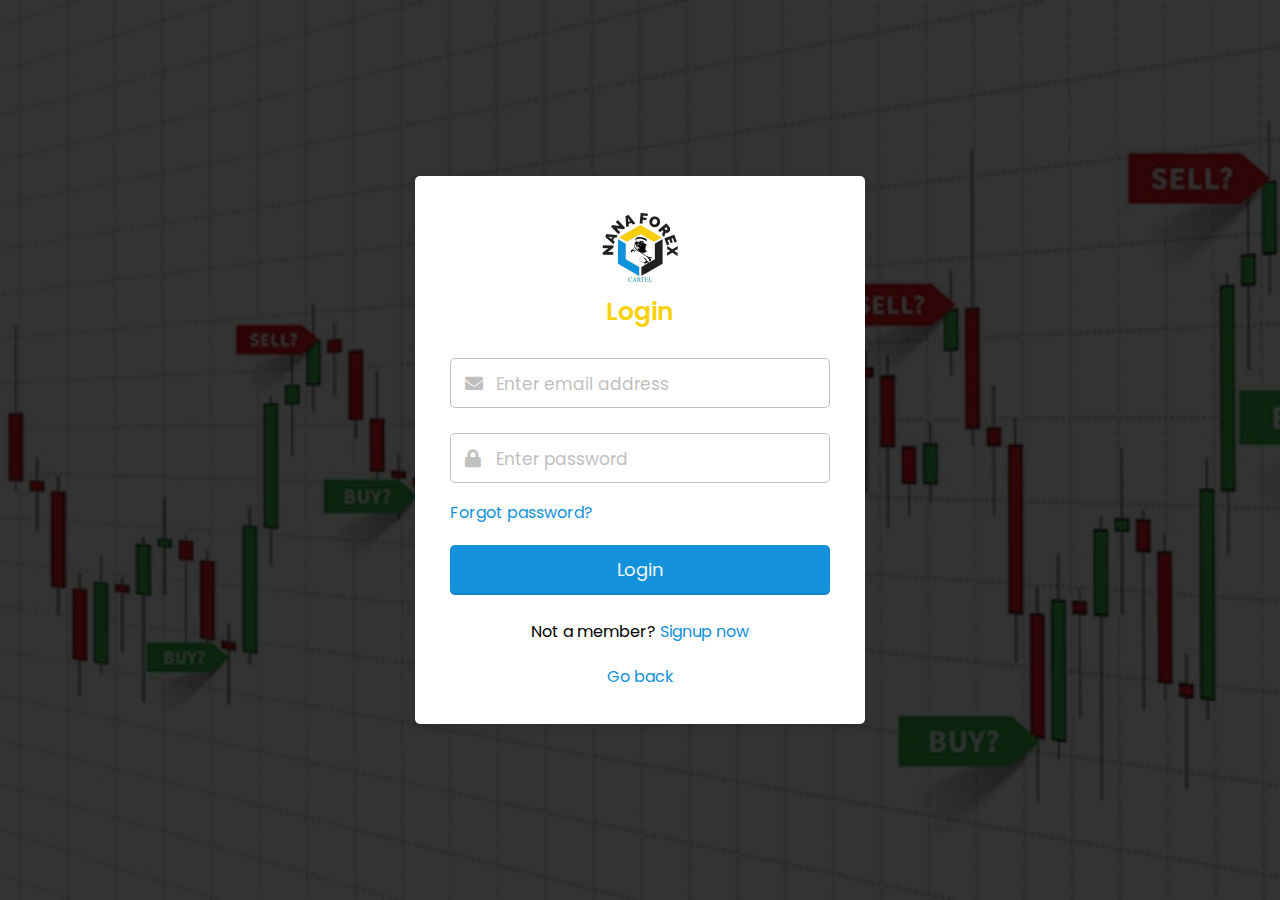
<file: login.html>
<!DOCTYPE html>
<html lang="en">

<head>
  <meta charset="UTF-8">
  <meta name="viewport" content="width=device-width, initial-scale=1.0">
  <title>Nana Forex Cartel</title>
  <!-- Css -->
  <link rel="stylesheet" href="assets/css/styles.css">
  <!-- Icons -->
  <link rel="stylesheet" href="https://cdnjs.cloudflare.com/ajax/libs/font-awesome/5.15.3/css/all.min.css" />
  <!-- Favicon -->
  <link rel="shortcut icon" href="assets/images/logo.png" type="image/x-icon">
</head>

<body>
  <div class="wrapper">
    <div class="logo">
      <img src="assets/images/logo.png" alt="Logo">
    </div>
    <header>Login</header>
    <form action="#">
      <div class="field email">
        <div class="input-area">
          <input type="text" placeholder="Enter email address">
          <i class="icon fas fa-envelope"></i>
          <i class="error error-icon fas fa-exclamation-circle"></i>
        </div>
        <div class="error error-txt">Email is required</div>
      </div>

      <div class="field password">
        <div class="input-area">
          <input type="password" placeholder="Enter password">
          <i class="icon fas fa-lock"></i>
          <i class="error error-icon fas fa-exclamation-circle"></i>
        </div>
        <div class="error error-txt">Password is required</div>
      </div>

      <div class="pass-txt"><a href="reset.html">Forgot password?</a></div>

      <input type="submit" value="Login" name="login">

    </form>
    <div class="sign-txt">Not a member? <a href="signup.html">Signup now</a></div>

    <div id="back"><a href="index.html">Go back</a></div>
  </div>

  <script src="assets/js/script.js"></script>

</body>

</html>
</file>
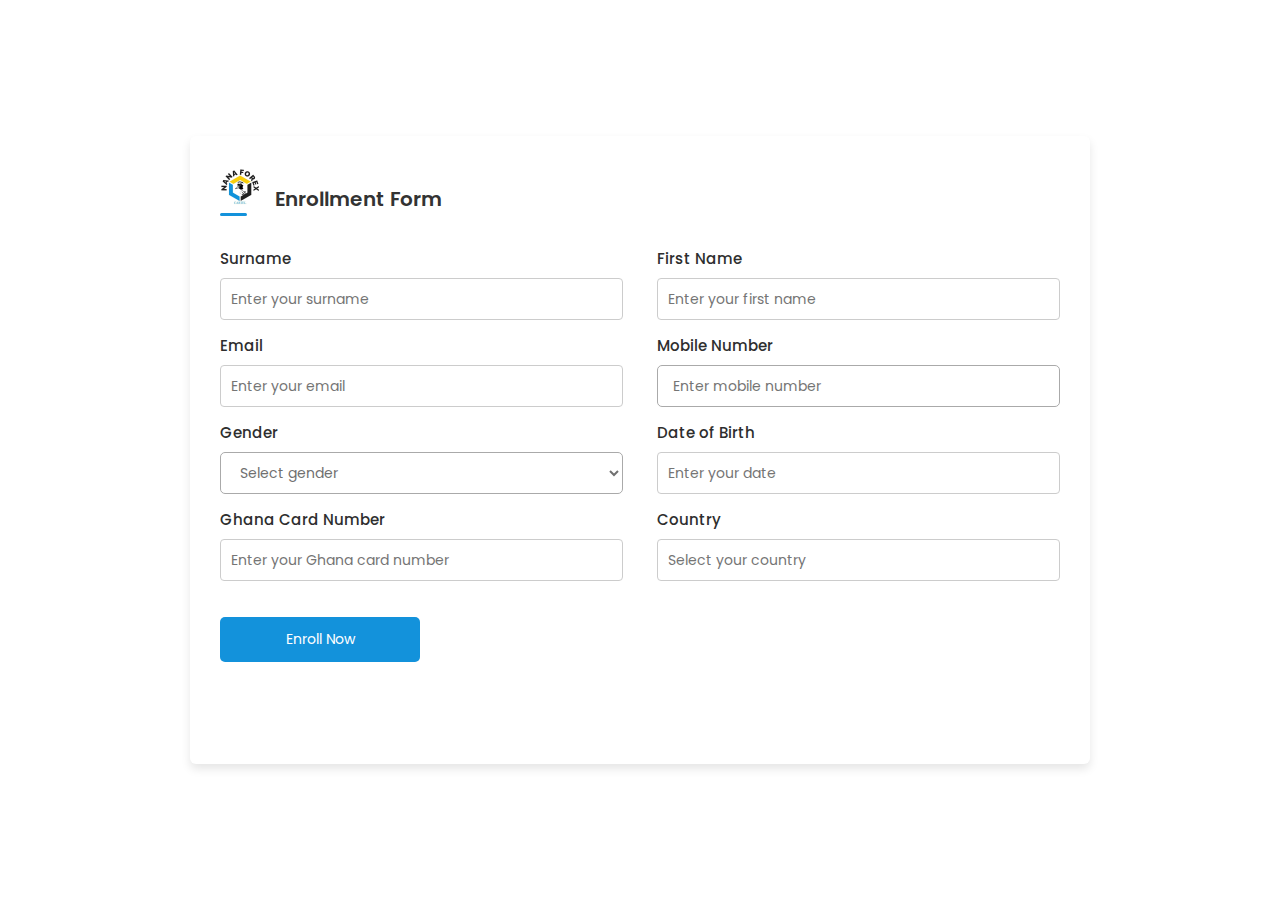
<file: register.html>
<!DOCTYPE html>
<html lang="en">

<head>
  <meta charset="UTF-8">
  <meta http-equiv="X-UA-Compatible" content="IE=edge">
  <meta name="viewport" content="width=device-width, initial-scale=1.0">
  <title>Nana Forex Cartel</title>
  <link rel="shortcut icon" href="assets/images/logo.png" type="image/x-icon">

  <!----======== CSS ======== -->
  <link rel="stylesheet" href="assets/css/register.css">

  <!----===== Iconscout CSS ===== -->
  <link rel="stylesheet" href="https://unicons.iconscout.com/release/v4.0.0/css/line.css">

  <!-- Google fonts -->
  <link href="//fonts.googleapis.com/css2?family=Poppins:wght@100;200;300;400;500;600;700;800;900&display=swap"
    rel="stylesheet">

  <!-- Fontawesome cdn- incons -->
  <link rel="stylesheet" href="https://cdnjs.cloudflare.com/ajax/libs/font-awesome/6.6.0/css/all.min.css">
</head>

<body>
  <div class="container">
    <header>
      <a href="index.html">
        <img src="assets/images/logo.png" alt="" id="logo">
        Enrollment Form
      </a>
    </header>

    <form action="#">
      <div class="form first">
        <div class="details personal">

          <div class="fields">
            <div class="input-field">
              <label for="name">Surname</label>
              <input type="text" placeholder="Enter your surname" name="surname" required id="surname">
            </div>

            <div class="input-field">
              <label for="fname">First Name</label>
              <input type="text" placeholder="Enter your first name" name="fname" required id="fname">
            </div>

            <div class="input-field">
              <label for="email">Email</label>
              <input type="text" placeholder="Enter your email" name="email" id="email" required>
            </div>

            <div class="input-field">
              <label for="mobile">Mobile Number</label>
              <input type="number" placeholder="Enter mobile number" name="mobile" id="mobile" required>
            </div>

            <div class="input-field">
              <label for="select">Gender</label>
              <select required name="gender" id="select">
                <option disabled selected>Select gender</option>
                <option>Male</option>
                <option>Female</option>
                <option>Others</option>
              </select>
            </div>


            <div class="input-field">
              <label>Date of Birth</label>
              <input type="text" placeholder="Enter your date" name="dob" required id="dob">
            </div>

            <div class="input-field">
              <label>Ghana Card Number</label>
              <input type="text" placeholder="Enter your Ghana card number" required name="ghana" id="ghana">
            </div>

            <div class="input-field country-selector">
              <label for="countrySearch">Country</label>
              <input type="text" id="countrySearch" placeholder="Select your country" onfocus="toggleDropdown()"
                readonly>
              <div id="dropdown" class="dropdown">
              </div>
            </div>

          </div>
        </div>

        <div class="details ID">
          <button class="nextBtn">
            <span class="btnText">Enroll Now</span>
          </button>
        </div>

      </div>
  </div>
  </form>
  </div>

  <script src="assets/js/country.js"></script>
</body>

</html>
</file>
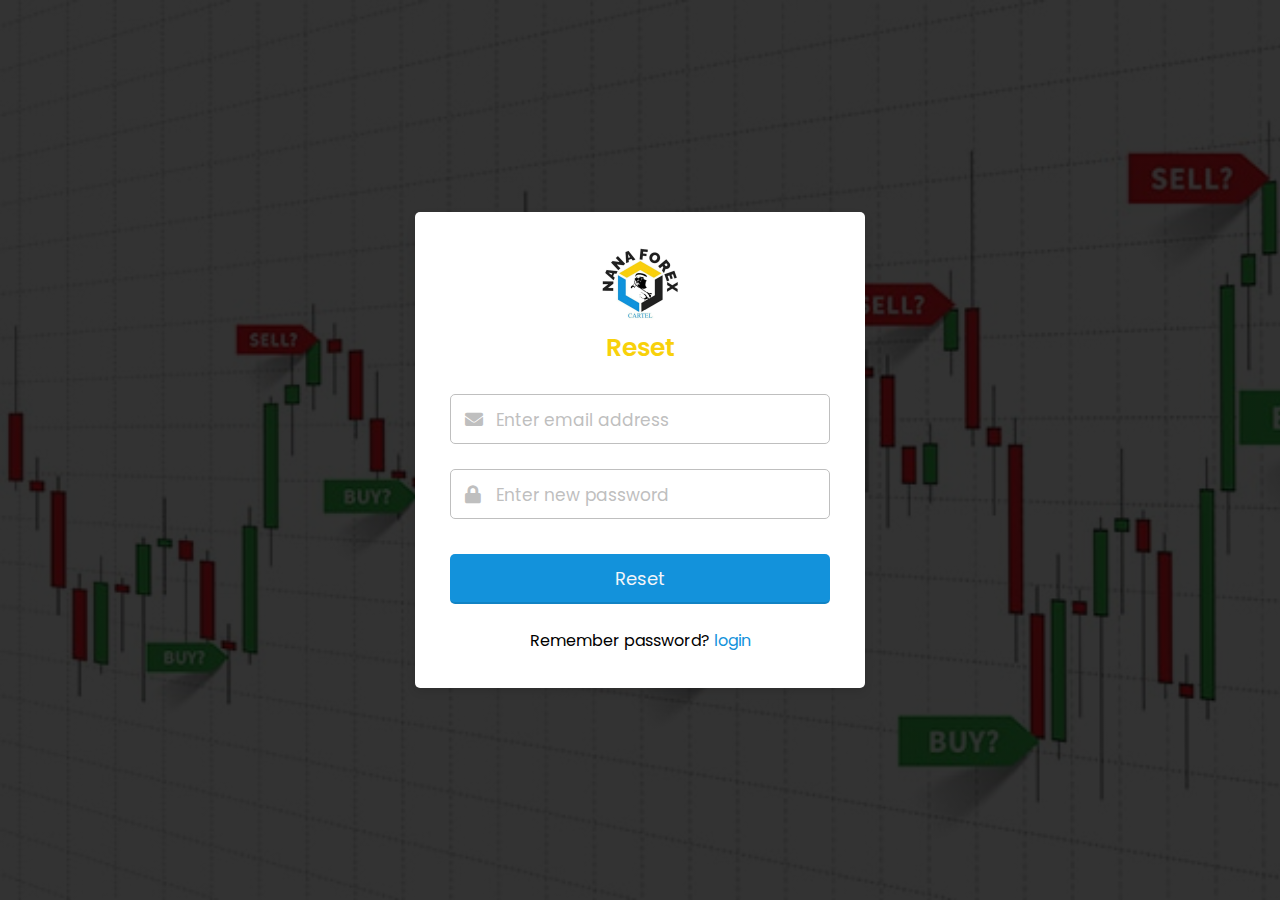
<file: reset.html>
<!DOCTYPE html>
<html lang="en">
<head>
  <meta charset="UTF-8">
  <meta name="viewport" content="width=device-width, initial-scale=1.0">
  <title>Nana Forex Cartel</title>
  <!-- Css -->
  <link rel="stylesheet" href="assets/css/styles.css">
  <!-- Icons -->
  <link rel="stylesheet" href="https://cdnjs.cloudflare.com/ajax/libs/font-awesome/5.15.3/css/all.min.css"/>
  <!-- Favicon -->
  <link rel="shortcut icon" href="assets/images/logo.png" type="image/x-icon">
</head>
<body>
  <div class="wrapper reset">
    <div class="logo">
      <img src="assets/images/logo.png" alt="Logo">
    </div>
    <header>Reset</header>
    <form action="#">
      <div class="field email">
        <div class="input-area">
          <input type="text" placeholder="Enter email address">
          <i class="icon fas fa-envelope"></i>
          <i class="error error-icon fas fa-exclamation-circle"></i>
        </div>
        <div class="error error-txt">Email is required</div>
      </div>

      <div class="field password">
        <div class="input-area">
          <input type="password" placeholder="Enter new password">
          <i class="icon fas fa-lock"></i>
          <i class="error error-icon fas fa-exclamation-circle"></i>
        </div>
        <div class="error error-txt">Password is required</div>
      </div>

      <input type="submit" value="Reset" name="reset">
      
    </form>
    <div class="sign-txt">Remember password? <a href="login.html">login</a></div>
  </div>

  <script src="assets/js/script.js"></script>

</body>
</html>
</file>
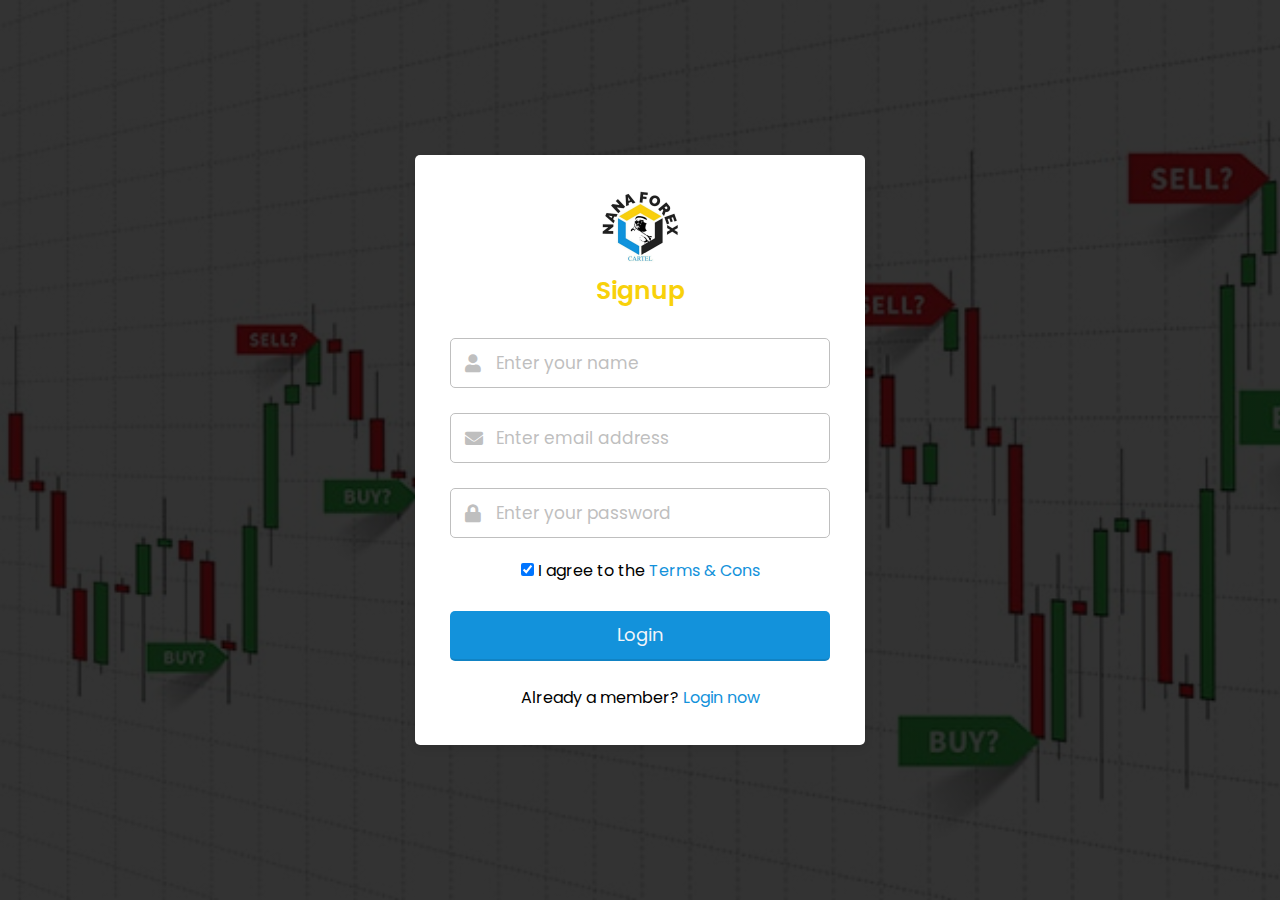
<file: signup.html>
<!DOCTYPE html>
<html lang="en">
<head>
  <meta charset="UTF-8">
  <meta name="viewport" content="width=device-width, initial-scale=1.0">
  <title>Nana Forex Cartel</title>
  <!-- Css -->
  <link rel="stylesheet" href="assets/css/styles.css">
  <!-- Icons -->
  <link rel="stylesheet" href="https://cdnjs.cloudflare.com/ajax/libs/font-awesome/5.15.3/css/all.min.css"/>
  <!-- Favicon -->
  <link rel="shortcut icon" href="assets/images/logo.png" type="image/x-icon">
</head>
<body>
  <div class="wrapper signup">
    <div class="logo">
      <img src="assets/images/logo.png" alt="Logo">
    </div>
    <header>Signup</header>
    <form action="#">
      <div class="field name">
        <div class="input-area">
          <input type="text" placeholder="Enter your name">
          <i class="icon fas fa-user"></i>
          <i class="error error-icon fas fa-exclamation-circle"></i>
        </div>
        <div class="error error-txt">Name is required</div>
      </div>

      <div class="field email">
        <div class="input-area">
          <input type="text" placeholder="Enter email address">
          <i class="icon fas fa-envelope"></i>
          <i class="error error-icon fas fa-exclamation-circle"></i>
        </div>
        <div class="error error-txt">Email is required</div>
      </div>

      

      <div class="field password">
        <div class="input-area">
          <input type="password" placeholder="Enter your password">
          <i class="icon fas fa-lock"></i>
          <i class="error error-icon fas fa-exclamation-circle"></i>
        </div>
        <div class="error error-txt">Password is required</div>
      </div>
      <div class="check">
        <input type="checkbox" checked required>
        I agree to the <a href="#">Terms & Cons</a>
      </div>
      <input type="submit" value="Login" name="login">

    </form>
    <div class="sign-txt">Already a member? <a href="login.html">Login now</a></div>
  </div>

  <script src="assets/js/script.js"></script>

</body>
</html>
</file>
<file: assets/css/style-starter.css>
/** @format */

@charset "UTF-8";

:root {
  --bs-blue: #0d6efd;
  --bs-indigo: #6610f2;
  --bs-purple: #6f42c1;
  --bs-pink: #d63384;
  --bs-red: #dc3545;
  --bs-orange: #fd7e14;
  --bs-yellow: #ffc107;
  --bs-green: #198754;
  --bs-teal: #20c997;
  --bs-cyan: #0dcaf0;
  --bs-white: #fff;
  --bs-gray: #6c757d;
  --bs-gray-dark: #343a40;
  --bs-primary: #0d6efd;
  --bs-secondary: #6c757d;
  --bs-success: #198754;
  --bs-info: #0dcaf0;
  --bs-warning: #ffc107;
  --bs-danger: #dc3545;
  --bs-light: #f8f9fa;
  --bs-dark: #212529;

  --yellow: #f8d10b;
  --blue: #1392db;
  --blue-drim: #0c74b0;
  --dark: #000;
  --light: #f2f5f9;
  --white: #fff;

  --bs-font-sans-serif: system-ui, -apple-system, "Segoe UI", Roboto,
    "Helvetica Neue", Arial, "Noto Sans", "Liberation Sans", sans-serif,
    "Apple Color Emoji", "Segoe UI Emoji", "Segoe UI Symbol", "Noto Color Emoji";
  --bs-font-monospace: SFMono-Regular, Menlo, Monaco, Consolas,
    "Liberation Mono", "Courier New", monospace;
  --bs-gradient: linear-gradient(
    180deg,
    rgba(255, 255, 255, 0.15),
    rgba(255, 255, 255, 0)
  );
}

*,
*::before,
*::after {
  box-sizing: border-box;
}

@media (prefers-reduced-motion: no-preference) {
  :root {
    scroll-behavior: smooth;
  }
}

body {
  margin: 0;
  font-family: var(--bs-font-sans-serif);
  font-size: 1rem;
  font-weight: 400;
  line-height: 1.5;
  color: #212529;
  background-color: #fff;
  -webkit-text-size-adjust: 100%;
  -webkit-tap-highlight-color: rgba(0, 0, 0, 0);
}

hr {
  margin: 1rem 0;
  color: inherit;
  background-color: currentColor;
  border: 0;
  opacity: 0.25;
}

hr:not([size]) {
  height: 1px;
}

h6,
.h6,
h5,
.h5,
h4,
.h4,
h3,
.h3,
h2,
.h2,
h1,
.h1 {
  margin-top: 0;
  margin-bottom: 0.5rem;
  font-weight: 500;
  line-height: 1.2;
}

h1,
.h1 {
  font-size: calc(1.375rem + 1.5vw);
}

@media (min-width: 1200px) {
  h1,
  .h1 {
    font-size: 2.5rem;
  }
}

h2,
.h2 {
  font-size: calc(1.325rem + 0.9vw);
}

@media (min-width: 1200px) {
  h2,
  .h2 {
    font-size: 2rem;
  }
}

h3,
.h3 {
  font-size: calc(1.3rem + 0.6vw);
}

@media (min-width: 1200px) {
  h3,
  .h3 {
    font-size: 1.75rem;
  }
}

h4,
.h4 {
  font-size: calc(1.275rem + 0.3vw);
}

@media (min-width: 1200px) {
  h4,
  .h4 {
    font-size: 1.5rem;
  }
}

h5,
.h5 {
  font-size: 1.25rem;
}

h6,
.h6 {
  font-size: 1rem;
}

p {
  margin-top: 0;
  margin-bottom: 1rem;
}

abbr[title],
abbr[data-bs-original-title] {
  -webkit-text-decoration: underline dotted;
  text-decoration: underline dotted;
  cursor: help;
  -webkit-text-decoration-skip-ink: none;
  text-decoration-skip-ink: none;
}

address {
  margin-bottom: 1rem;
  font-style: normal;
  line-height: inherit;
}

ol,
ul {
  padding-left: 2rem;
}

ol,
ul,
dl {
  margin-top: 0;
  margin-bottom: 1rem;
}

ol ol,
ul ul,
ol ul,
ul ol {
  margin-bottom: 0;
}

dt {
  font-weight: 700;
}

dd {
  margin-bottom: 0.5rem;
  margin-left: 0;
}

blockquote {
  margin: 0 0 1rem;
}

b,
strong {
  font-weight: bolder;
}

small,
.small {
  font-size: 0.875em;
}

mark,
.mark {
  padding: 0.2em;
  background-color: #fcf8e3;
}

sub,
sup {
  position: relative;
  font-size: 0.75em;
  line-height: 0;
  vertical-align: baseline;
}

sub {
  bottom: -0.25em;
}

sup {
  top: -0.5em;
}

a {
  color: #0d6efd;
  text-decoration: underline;
}

a:hover {
  color: #0a58ca;
}

a:not([href]):not([class]),
a:not([href]):not([class]):hover {
  color: inherit;
  text-decoration: none;
}

pre,
code,
kbd,
samp {
  font-family: var(--bs-font-monospace);
  font-size: 1em;
  direction: ltr;
  /* rtl:ignore */
  unicode-bidi: bidi-override;
}

pre {
  display: block;
  margin-top: 0;
  margin-bottom: 1rem;
  overflow: auto;
  font-size: 0.875em;
}

pre code {
  font-size: inherit;
  color: inherit;
  word-break: normal;
}

code {
  font-size: 0.875em;
  color: #d63384;
  word-wrap: break-word;
}

a > code {
  color: inherit;
}

kbd {
  padding: 0.2rem 0.4rem;
  font-size: 0.875em;
  color: #fff;
  background-color: #212529;
  border-radius: 0.2rem;
}

kbd kbd {
  padding: 0;
  font-size: 1em;
  font-weight: 700;
}

figure {
  margin: 0 0 1rem;
}

img,
svg {
  vertical-align: middle;
}

table {
  caption-side: bottom;
  border-collapse: collapse;
}

caption {
  padding-top: 0.5rem;
  padding-bottom: 0.5rem;
  color: #6c757d;
  text-align: left;
}

th {
  text-align: inherit;
  text-align: -webkit-match-parent;
}

thead,
tbody,
tfoot,
tr,
td,
th {
  border-color: inherit;
  border-style: solid;
  border-width: 0;
}

label {
  display: inline-block;
}

button {
  border-radius: 0;
}

button:focus:not(:focus-visible) {
  outline: 0;
}

input,
button,
select,
optgroup,
textarea {
  margin: 0;
  font-family: inherit;
  font-size: inherit;
  line-height: inherit;
}

button,
select {
  text-transform: none;
}

[role="button"] {
  cursor: pointer;
}

select {
  word-wrap: normal;
}

select:disabled {
  opacity: 1;
}

[list]::-webkit-calendar-picker-indicator {
  display: none;
}

button,
[type="button"],
[type="reset"],
[type="submit"] {
  -webkit-appearance: button;
}

button:not(:disabled),
[type="button"]:not(:disabled),
[type="reset"]:not(:disabled),
[type="submit"]:not(:disabled) {
  cursor: pointer;
}

::-moz-focus-inner {
  padding: 0;
  border-style: none;
}

textarea {
  resize: vertical;
}

fieldset {
  min-width: 0;
  padding: 0;
  margin: 0;
  border: 0;
}

legend {
  float: left;
  width: 100%;
  padding: 0;
  margin-bottom: 0.5rem;
  font-size: calc(1.275rem + 0.3vw);
  line-height: inherit;
}

@media (min-width: 1200px) {
  legend {
    font-size: 1.5rem;
  }
}

legend + * {
  clear: left;
}

::-webkit-datetime-edit-fields-wrapper,
::-webkit-datetime-edit-text,
::-webkit-datetime-edit-minute,
::-webkit-datetime-edit-hour-field,
::-webkit-datetime-edit-day-field,
::-webkit-datetime-edit-month-field,
::-webkit-datetime-edit-year-field {
  padding: 0;
}

::-webkit-inner-spin-button {
  height: auto;
}

[type="search"] {
  outline-offset: -2px;
  -webkit-appearance: textfield;
}

/* rtl:raw:
[type="tel"],
[type="url"],
[type="email"],
[type="number"] {
  direction: ltr;
}
*/
::-webkit-search-decoration {
  -webkit-appearance: none;
}

::-webkit-color-swatch-wrapper {
  padding: 0;
}

::file-selector-button {
  font: inherit;
}

::-webkit-file-upload-button {
  font: inherit;
  -webkit-appearance: button;
}

output {
  display: inline-block;
}

iframe {
  border: 0;
}

summary {
  display: list-item;
  cursor: pointer;
}

progress {
  vertical-align: baseline;
}

[hidden] {
  display: none !important;
}

.lead {
  font-size: 1.25rem;
  font-weight: 300;
}

.display-1 {
  font-size: calc(1.625rem + 4.5vw);
  font-weight: 300;
  line-height: 1.2;
}

@media (min-width: 1200px) {
  .display-1 {
    font-size: 5rem;
  }
}

.display-2 {
  font-size: calc(1.575rem + 3.9vw);
  font-weight: 300;
  line-height: 1.2;
}

@media (min-width: 1200px) {
  .display-2 {
    font-size: 4.5rem;
  }
}

.display-3 {
  font-size: calc(1.525rem + 3.3vw);
  font-weight: 300;
  line-height: 1.2;
}

@media (min-width: 1200px) {
  .display-3 {
    font-size: 4rem;
  }
}

.display-4 {
  font-size: calc(1.475rem + 2.7vw);
  font-weight: 300;
  line-height: 1.2;
}

@media (min-width: 1200px) {
  .display-4 {
    font-size: 3.5rem;
  }
}

.display-5 {
  font-size: calc(1.425rem + 2.1vw);
  font-weight: 300;
  line-height: 1.2;
}

@media (min-width: 1200px) {
  .display-5 {
    font-size: 3rem;
  }
}

.display-6 {
  font-size: calc(1.375rem + 1.5vw);
  font-weight: 300;
  line-height: 1.2;
}

@media (min-width: 1200px) {
  .display-6 {
    font-size: 2.5rem;
  }
}

.list-unstyled {
  padding-left: 0;
  list-style: none;
}

.list-inline {
  padding-left: 0;
  list-style: none;
}

.list-inline-item {
  display: inline-block;
}

.list-inline-item:not(:last-child) {
  margin-right: 0.5rem;
}

.initialism {
  font-size: 0.875em;
  text-transform: uppercase;
}

.blockquote {
  margin-bottom: 1rem;
  font-size: 1.25rem;
}

.blockquote > :last-child {
  margin-bottom: 0;
}

.blockquote-footer {
  margin-top: -1rem;
  margin-bottom: 1rem;
  font-size: 0.875em;
  color: #6c757d;
}

.blockquote-footer::before {
  content: "— ";
}

.img-fluid {
  max-width: 100%;
  height: auto;
}

.img-thumbnail {
  padding: 0.25rem;
  background-color: #fff;
  border: 1px solid #dee2e6;
  border-radius: 0.25rem;
  max-width: 100%;
  height: auto;
}

.figure {
  display: inline-block;
}

.figure-img {
  margin-bottom: 0.5rem;
  line-height: 1;
}

.figure-caption {
  font-size: 0.875em;
  color: #6c757d;
}

.container,
.container-fluid,
.container-xxl,
.container-xl,
.container-lg,
.container-md,
.container-sm {
  width: 100%;
  padding-right: var(--bs-gutter-x, 0.75rem);
  padding-left: var(--bs-gutter-x, 0.75rem);
  margin-right: auto;
  margin-left: auto;
}

@media (min-width: 576px) {
  .container-sm,
  .container {
    max-width: 540px;
  }
}

@media (min-width: 768px) {
  .container-md,
  .container-sm,
  .container {
    max-width: 720px;
  }
}

@media (min-width: 992px) {
  .container-lg,
  .container-md,
  .container-sm,
  .container {
    max-width: 960px;
  }
}

@media (min-width: 1200px) {
  .container-xl,
  .container-lg,
  .container-md,
  .container-sm,
  .container {
    max-width: 1140px;
  }
}

@media (min-width: 1400px) {
  .container-xxl,
  .container-xl,
  .container-lg,
  .container-md,
  .container-sm,
  .container {
    max-width: 1320px;
  }
}

.row {
  --bs-gutter-x: 1.5rem;
  --bs-gutter-y: 0;
  display: flex;
  flex-wrap: wrap;
  margin-top: calc(var(--bs-gutter-y) * -1);
  margin-right: calc(var(--bs-gutter-x) / -2);
  margin-left: calc(var(--bs-gutter-x) / -2);
}

.row > * {
  flex-shrink: 0;
  width: 100%;
  max-width: 100%;
  padding-right: calc(var(--bs-gutter-x) / 2);
  padding-left: calc(var(--bs-gutter-x) / 2);
  margin-top: var(--bs-gutter-y);
}

.col {
  flex: 1 0 0%;
}

.row-cols-auto > * {
  flex: 0 0 auto;
  width: auto;
}

.row-cols-1 > * {
  flex: 0 0 auto;
  width: 100%;
}

.row-cols-2 > * {
  flex: 0 0 auto;
  width: 50%;
}

.row-cols-3 > * {
  flex: 0 0 auto;
  width: 33.3333333333%;
}

.row-cols-4 > * {
  flex: 0 0 auto;
  width: 25%;
}

.row-cols-5 > * {
  flex: 0 0 auto;
  width: 20%;
}

.row-cols-6 > * {
  flex: 0 0 auto;
  width: 16.6666666667%;
}

.col-auto {
  flex: 0 0 auto;
  width: auto;
}

.col-1 {
  flex: 0 0 auto;
  width: 8.3333333333%;
}

.col-2 {
  flex: 0 0 auto;
  width: 16.6666666667%;
}

.col-3 {
  flex: 0 0 auto;
  width: 25%;
}

.col-4 {
  flex: 0 0 auto;
  width: 33.3333333333%;
}

.col-5 {
  flex: 0 0 auto;
  width: 41.6666666667%;
}

.col-6 {
  flex: 0 0 auto;
  width: 50%;
}

.col-7 {
  flex: 0 0 auto;
  width: 58.3333333333%;
}

.col-8 {
  flex: 0 0 auto;
  width: 66.6666666667%;
}

.col-9 {
  flex: 0 0 auto;
  width: 75%;
}

.col-10 {
  flex: 0 0 auto;
  width: 83.3333333333%;
}

.col-11 {
  flex: 0 0 auto;
  width: 91.6666666667%;
}

.col-12 {
  flex: 0 0 auto;
  width: 100%;
}

.offset-1 {
  margin-left: 8.3333333333%;
}

.offset-2 {
  margin-left: 16.6666666667%;
}

.offset-3 {
  margin-left: 25%;
}

.offset-4 {
  margin-left: 33.3333333333%;
}

.offset-5 {
  margin-left: 41.6666666667%;
}

.offset-6 {
  margin-left: 50%;
}

.offset-7 {
  margin-left: 58.3333333333%;
}

.offset-8 {
  margin-left: 66.6666666667%;
}

.offset-9 {
  margin-left: 75%;
}

.offset-10 {
  margin-left: 83.3333333333%;
}

.offset-11 {
  margin-left: 91.6666666667%;
}

.g-0,
.gx-0 {
  --bs-gutter-x: 0;
}

.g-0,
.gy-0 {
  --bs-gutter-y: 0;
}

.g-1,
.gx-1 {
  --bs-gutter-x: 0.25rem;
}

.g-1,
.gy-1 {
  --bs-gutter-y: 0.25rem;
}

.g-2,
.gx-2 {
  --bs-gutter-x: 0.5rem;
}

.g-2,
.gy-2 {
  --bs-gutter-y: 0.5rem;
}

.g-3,
.gx-3 {
  --bs-gutter-x: 1rem;
}

.g-3,
.gy-3 {
  --bs-gutter-y: 1rem;
}

.g-4,
.gx-4 {
  --bs-gutter-x: 1.5rem;
}

.g-4,
.gy-4 {
  --bs-gutter-y: 1.5rem;
}

.g-5,
.gx-5 {
  --bs-gutter-x: 3rem;
}

.g-5,
.gy-5 {
  --bs-gutter-y: 3rem;
}

@media (min-width: 576px) {
  .col-sm {
    flex: 1 0 0%;
  }

  .row-cols-sm-auto > * {
    flex: 0 0 auto;
    width: auto;
  }

  .row-cols-sm-1 > * {
    flex: 0 0 auto;
    width: 100%;
  }

  .row-cols-sm-2 > * {
    flex: 0 0 auto;
    width: 50%;
  }

  .row-cols-sm-3 > * {
    flex: 0 0 auto;
    width: 33.3333333333%;
  }

  .row-cols-sm-4 > * {
    flex: 0 0 auto;
    width: 25%;
  }

  .row-cols-sm-5 > * {
    flex: 0 0 auto;
    width: 20%;
  }

  .row-cols-sm-6 > * {
    flex: 0 0 auto;
    width: 16.6666666667%;
  }

  .col-sm-auto {
    flex: 0 0 auto;
    width: auto;
  }

  .col-sm-1 {
    flex: 0 0 auto;
    width: 8.3333333333%;
  }

  .col-sm-2 {
    flex: 0 0 auto;
    width: 16.6666666667%;
  }

  .col-sm-3 {
    flex: 0 0 auto;
    width: 25%;
  }

  .col-sm-4 {
    flex: 0 0 auto;
    width: 33.3333333333%;
  }

  .col-sm-5 {
    flex: 0 0 auto;
    width: 41.6666666667%;
  }

  .col-sm-6 {
    flex: 0 0 auto;
    width: 50%;
  }

  .col-sm-7 {
    flex: 0 0 auto;
    width: 58.3333333333%;
  }

  .col-sm-8 {
    flex: 0 0 auto;
    width: 66.6666666667%;
  }

  .col-sm-9 {
    flex: 0 0 auto;
    width: 75%;
  }

  .col-sm-10 {
    flex: 0 0 auto;
    width: 83.3333333333%;
  }

  .col-sm-11 {
    flex: 0 0 auto;
    width: 91.6666666667%;
  }

  .col-sm-12 {
    flex: 0 0 auto;
    width: 100%;
  }

  .offset-sm-0 {
    margin-left: 0;
  }

  .offset-sm-1 {
    margin-left: 8.3333333333%;
  }

  .offset-sm-2 {
    margin-left: 16.6666666667%;
  }

  .offset-sm-3 {
    margin-left: 25%;
  }

  .offset-sm-4 {
    margin-left: 33.3333333333%;
  }

  .offset-sm-5 {
    margin-left: 41.6666666667%;
  }

  .offset-sm-6 {
    margin-left: 50%;
  }

  .offset-sm-7 {
    margin-left: 58.3333333333%;
  }

  .offset-sm-8 {
    margin-left: 66.6666666667%;
  }

  .offset-sm-9 {
    margin-left: 75%;
  }

  .offset-sm-10 {
    margin-left: 83.3333333333%;
  }

  .offset-sm-11 {
    margin-left: 91.6666666667%;
  }

  .g-sm-0,
  .gx-sm-0 {
    --bs-gutter-x: 0;
  }

  .g-sm-0,
  .gy-sm-0 {
    --bs-gutter-y: 0;
  }

  .g-sm-1,
  .gx-sm-1 {
    --bs-gutter-x: 0.25rem;
  }

  .g-sm-1,
  .gy-sm-1 {
    --bs-gutter-y: 0.25rem;
  }

  .g-sm-2,
  .gx-sm-2 {
    --bs-gutter-x: 0.5rem;
  }

  .g-sm-2,
  .gy-sm-2 {
    --bs-gutter-y: 0.5rem;
  }

  .g-sm-3,
  .gx-sm-3 {
    --bs-gutter-x: 1rem;
  }

  .g-sm-3,
  .gy-sm-3 {
    --bs-gutter-y: 1rem;
  }

  .g-sm-4,
  .gx-sm-4 {
    --bs-gutter-x: 1.5rem;
  }

  .g-sm-4,
  .gy-sm-4 {
    --bs-gutter-y: 1.5rem;
  }

  .g-sm-5,
  .gx-sm-5 {
    --bs-gutter-x: 3rem;
  }

  .g-sm-5,
  .gy-sm-5 {
    --bs-gutter-y: 3rem;
  }
}

@media (min-width: 768px) {
  .col-md {
    flex: 1 0 0%;
  }

  .row-cols-md-auto > * {
    flex: 0 0 auto;
    width: auto;
  }

  .row-cols-md-1 > * {
    flex: 0 0 auto;
    width: 100%;
  }

  .row-cols-md-2 > * {
    flex: 0 0 auto;
    width: 50%;
  }

  .row-cols-md-3 > * {
    flex: 0 0 auto;
    width: 33.3333333333%;
  }

  .row-cols-md-4 > * {
    flex: 0 0 auto;
    width: 25%;
  }

  .row-cols-md-5 > * {
    flex: 0 0 auto;
    width: 20%;
  }

  .row-cols-md-6 > * {
    flex: 0 0 auto;
    width: 16.6666666667%;
  }

  .col-md-auto {
    flex: 0 0 auto;
    width: auto;
  }

  .col-md-1 {
    flex: 0 0 auto;
    width: 8.3333333333%;
  }

  .col-md-2 {
    flex: 0 0 auto;
    width: 16.6666666667%;
  }

  .col-md-3 {
    flex: 0 0 auto;
    width: 25%;
  }

  .col-md-4 {
    flex: 0 0 auto;
    width: 33.3333333333%;
  }

  .col-md-5 {
    flex: 0 0 auto;
    width: 41.6666666667%;
  }

  .col-md-6 {
    flex: 0 0 auto;
    width: 50%;
  }

  .col-md-7 {
    flex: 0 0 auto;
    width: 58.3333333333%;
  }

  .col-md-8 {
    flex: 0 0 auto;
    width: 66.6666666667%;
  }

  .col-md-9 {
    flex: 0 0 auto;
    width: 75%;
  }

  .col-md-10 {
    flex: 0 0 auto;
    width: 83.3333333333%;
  }

  .col-md-11 {
    flex: 0 0 auto;
    width: 91.6666666667%;
  }

  .col-md-12 {
    flex: 0 0 auto;
    width: 100%;
  }

  .offset-md-0 {
    margin-left: 0;
  }

  .offset-md-1 {
    margin-left: 8.3333333333%;
  }

  .offset-md-2 {
    margin-left: 16.6666666667%;
  }

  .offset-md-3 {
    margin-left: 25%;
  }

  .offset-md-4 {
    margin-left: 33.3333333333%;
  }

  .offset-md-5 {
    margin-left: 41.6666666667%;
  }

  .offset-md-6 {
    margin-left: 50%;
  }

  .offset-md-7 {
    margin-left: 58.3333333333%;
  }

  .offset-md-8 {
    margin-left: 66.6666666667%;
  }

  .offset-md-9 {
    margin-left: 75%;
  }

  .offset-md-10 {
    margin-left: 83.3333333333%;
  }

  .offset-md-11 {
    margin-left: 91.6666666667%;
  }

  .g-md-0,
  .gx-md-0 {
    --bs-gutter-x: 0;
  }

  .g-md-0,
  .gy-md-0 {
    --bs-gutter-y: 0;
  }

  .g-md-1,
  .gx-md-1 {
    --bs-gutter-x: 0.25rem;
  }

  .g-md-1,
  .gy-md-1 {
    --bs-gutter-y: 0.25rem;
  }

  .g-md-2,
  .gx-md-2 {
    --bs-gutter-x: 0.5rem;
  }

  .g-md-2,
  .gy-md-2 {
    --bs-gutter-y: 0.5rem;
  }

  .g-md-3,
  .gx-md-3 {
    --bs-gutter-x: 1rem;
  }

  .g-md-3,
  .gy-md-3 {
    --bs-gutter-y: 1rem;
  }

  .g-md-4,
  .gx-md-4 {
    --bs-gutter-x: 1.5rem;
  }

  .g-md-4,
  .gy-md-4 {
    --bs-gutter-y: 1.5rem;
  }

  .g-md-5,
  .gx-md-5 {
    --bs-gutter-x: 3rem;
  }

  .g-md-5,
  .gy-md-5 {
    --bs-gutter-y: 3rem;
  }
}

@media (min-width: 992px) {
  .col-lg {
    flex: 1 0 0%;
  }

  .row-cols-lg-auto > * {
    flex: 0 0 auto;
    width: auto;
  }

  .row-cols-lg-1 > * {
    flex: 0 0 auto;
    width: 100%;
  }

  .row-cols-lg-2 > * {
    flex: 0 0 auto;
    width: 50%;
  }

  .row-cols-lg-3 > * {
    flex: 0 0 auto;
    width: 33.3333333333%;
  }

  .row-cols-lg-4 > * {
    flex: 0 0 auto;
    width: 25%;
  }

  .row-cols-lg-5 > * {
    flex: 0 0 auto;
    width: 20%;
  }

  .row-cols-lg-6 > * {
    flex: 0 0 auto;
    width: 16.6666666667%;
  }

  .col-lg-auto {
    flex: 0 0 auto;
    width: auto;
  }

  .col-lg-1 {
    flex: 0 0 auto;
    width: 8.3333333333%;
  }

  .col-lg-2 {
    flex: 0 0 auto;
    width: 16.6666666667%;
  }

  .col-lg-3 {
    flex: 0 0 auto;
    width: 25%;
  }

  .col-lg-4 {
    flex: 0 0 auto;
    width: 33.3333333333%;
  }

  .col-lg-5 {
    flex: 0 0 auto;
    width: 41.6666666667%;
  }

  .col-lg-6 {
    flex: 0 0 auto;
    width: 50%;
  }

  .col-lg-7 {
    flex: 0 0 auto;
    width: 58.3333333333%;
  }

  .col-lg-8 {
    flex: 0 0 auto;
    width: 66.6666666667%;
  }

  .col-lg-9 {
    flex: 0 0 auto;
    width: 75%;
  }

  .col-lg-10 {
    flex: 0 0 auto;
    width: 83.3333333333%;
  }

  .col-lg-11 {
    flex: 0 0 auto;
    width: 91.6666666667%;
  }

  .col-lg-12 {
    flex: 0 0 auto;
    width: 100%;
  }

  .offset-lg-0 {
    margin-left: 0;
  }

  .offset-lg-1 {
    margin-left: 8.3333333333%;
  }

  .offset-lg-2 {
    margin-left: 16.6666666667%;
  }

  .offset-lg-3 {
    margin-left: 25%;
  }

  .offset-lg-4 {
    margin-left: 33.3333333333%;
  }

  .offset-lg-5 {
    margin-left: 41.6666666667%;
  }

  .offset-lg-6 {
    margin-left: 50%;
  }

  .offset-lg-7 {
    margin-left: 58.3333333333%;
  }

  .offset-lg-8 {
    margin-left: 66.6666666667%;
  }

  .offset-lg-9 {
    margin-left: 75%;
  }

  .offset-lg-10 {
    margin-left: 83.3333333333%;
  }

  .offset-lg-11 {
    margin-left: 91.6666666667%;
  }

  .g-lg-0,
  .gx-lg-0 {
    --bs-gutter-x: 0;
  }

  .g-lg-0,
  .gy-lg-0 {
    --bs-gutter-y: 0;
  }

  .g-lg-1,
  .gx-lg-1 {
    --bs-gutter-x: 0.25rem;
  }

  .g-lg-1,
  .gy-lg-1 {
    --bs-gutter-y: 0.25rem;
  }

  .g-lg-2,
  .gx-lg-2 {
    --bs-gutter-x: 0.5rem;
  }

  .g-lg-2,
  .gy-lg-2 {
    --bs-gutter-y: 0.5rem;
  }

  .g-lg-3,
  .gx-lg-3 {
    --bs-gutter-x: 1rem;
  }

  .g-lg-3,
  .gy-lg-3 {
    --bs-gutter-y: 1rem;
  }

  .g-lg-4,
  .gx-lg-4 {
    --bs-gutter-x: 1.5rem;
  }

  .g-lg-4,
  .gy-lg-4 {
    --bs-gutter-y: 1.5rem;
  }

  .g-lg-5,
  .gx-lg-5 {
    --bs-gutter-x: 3rem;
  }

  .g-lg-5,
  .gy-lg-5 {
    --bs-gutter-y: 3rem;
  }
}

@media (min-width: 1200px) {
  .col-xl {
    flex: 1 0 0%;
  }

  .row-cols-xl-auto > * {
    flex: 0 0 auto;
    width: auto;
  }

  .row-cols-xl-1 > * {
    flex: 0 0 auto;
    width: 100%;
  }

  .row-cols-xl-2 > * {
    flex: 0 0 auto;
    width: 50%;
  }

  .row-cols-xl-3 > * {
    flex: 0 0 auto;
    width: 33.3333333333%;
  }

  .row-cols-xl-4 > * {
    flex: 0 0 auto;
    width: 25%;
  }

  .row-cols-xl-5 > * {
    flex: 0 0 auto;
    width: 20%;
  }

  .row-cols-xl-6 > * {
    flex: 0 0 auto;
    width: 16.6666666667%;
  }

  .col-xl-auto {
    flex: 0 0 auto;
    width: auto;
  }

  .col-xl-1 {
    flex: 0 0 auto;
    width: 8.3333333333%;
  }

  .col-xl-2 {
    flex: 0 0 auto;
    width: 16.6666666667%;
  }

  .col-xl-3 {
    flex: 0 0 auto;
    width: 25%;
  }

  .col-xl-4 {
    flex: 0 0 auto;
    width: 33.3333333333%;
  }

  .col-xl-5 {
    flex: 0 0 auto;
    width: 41.6666666667%;
  }

  .col-xl-6 {
    flex: 0 0 auto;
    width: 50%;
  }

  .col-xl-7 {
    flex: 0 0 auto;
    width: 58.3333333333%;
  }

  .col-xl-8 {
    flex: 0 0 auto;
    width: 66.6666666667%;
  }

  .col-xl-9 {
    flex: 0 0 auto;
    width: 75%;
  }

  .col-xl-10 {
    flex: 0 0 auto;
    width: 83.3333333333%;
  }

  .col-xl-11 {
    flex: 0 0 auto;
    width: 91.6666666667%;
  }

  .col-xl-12 {
    flex: 0 0 auto;
    width: 100%;
  }

  .offset-xl-0 {
    margin-left: 0;
  }

  .offset-xl-1 {
    margin-left: 8.3333333333%;
  }

  .offset-xl-2 {
    margin-left: 16.6666666667%;
  }

  .offset-xl-3 {
    margin-left: 25%;
  }

  .offset-xl-4 {
    margin-left: 33.3333333333%;
  }

  .offset-xl-5 {
    margin-left: 41.6666666667%;
  }

  .offset-xl-6 {
    margin-left: 50%;
  }

  .offset-xl-7 {
    margin-left: 58.3333333333%;
  }

  .offset-xl-8 {
    margin-left: 66.6666666667%;
  }

  .offset-xl-9 {
    margin-left: 75%;
  }

  .offset-xl-10 {
    margin-left: 83.3333333333%;
  }

  .offset-xl-11 {
    margin-left: 91.6666666667%;
  }

  .g-xl-0,
  .gx-xl-0 {
    --bs-gutter-x: 0;
  }

  .g-xl-0,
  .gy-xl-0 {
    --bs-gutter-y: 0;
  }

  .g-xl-1,
  .gx-xl-1 {
    --bs-gutter-x: 0.25rem;
  }

  .g-xl-1,
  .gy-xl-1 {
    --bs-gutter-y: 0.25rem;
  }

  .g-xl-2,
  .gx-xl-2 {
    --bs-gutter-x: 0.5rem;
  }

  .g-xl-2,
  .gy-xl-2 {
    --bs-gutter-y: 0.5rem;
  }

  .g-xl-3,
  .gx-xl-3 {
    --bs-gutter-x: 1rem;
  }

  .g-xl-3,
  .gy-xl-3 {
    --bs-gutter-y: 1rem;
  }

  .g-xl-4,
  .gx-xl-4 {
    --bs-gutter-x: 1.5rem;
  }

  .g-xl-4,
  .gy-xl-4 {
    --bs-gutter-y: 1.5rem;
  }

  .g-xl-5,
  .gx-xl-5 {
    --bs-gutter-x: 3rem;
  }

  .g-xl-5,
  .gy-xl-5 {
    --bs-gutter-y: 3rem;
  }
}

@media (min-width: 1400px) {
  .col-xxl {
    flex: 1 0 0%;
  }

  .row-cols-xxl-auto > * {
    flex: 0 0 auto;
    width: auto;
  }

  .row-cols-xxl-1 > * {
    flex: 0 0 auto;
    width: 100%;
  }

  .row-cols-xxl-2 > * {
    flex: 0 0 auto;
    width: 50%;
  }

  .row-cols-xxl-3 > * {
    flex: 0 0 auto;
    width: 33.3333333333%;
  }

  .row-cols-xxl-4 > * {
    flex: 0 0 auto;
    width: 25%;
  }

  .row-cols-xxl-5 > * {
    flex: 0 0 auto;
    width: 20%;
  }

  .row-cols-xxl-6 > * {
    flex: 0 0 auto;
    width: 16.6666666667%;
  }

  .col-xxl-auto {
    flex: 0 0 auto;
    width: auto;
  }

  .col-xxl-1 {
    flex: 0 0 auto;
    width: 8.3333333333%;
  }

  .col-xxl-2 {
    flex: 0 0 auto;
    width: 16.6666666667%;
  }

  .col-xxl-3 {
    flex: 0 0 auto;
    width: 25%;
  }

  .col-xxl-4 {
    flex: 0 0 auto;
    width: 33.3333333333%;
  }

  .col-xxl-5 {
    flex: 0 0 auto;
    width: 41.6666666667%;
  }

  .col-xxl-6 {
    flex: 0 0 auto;
    width: 50%;
  }

  .col-xxl-7 {
    flex: 0 0 auto;
    width: 58.3333333333%;
  }

  .col-xxl-8 {
    flex: 0 0 auto;
    width: 66.6666666667%;
  }

  .col-xxl-9 {
    flex: 0 0 auto;
    width: 75%;
  }

  .col-xxl-10 {
    flex: 0 0 auto;
    width: 83.3333333333%;
  }

  .col-xxl-11 {
    flex: 0 0 auto;
    width: 91.6666666667%;
  }

  .col-xxl-12 {
    flex: 0 0 auto;
    width: 100%;
  }

  .offset-xxl-0 {
    margin-left: 0;
  }

  .offset-xxl-1 {
    margin-left: 8.3333333333%;
  }

  .offset-xxl-2 {
    margin-left: 16.6666666667%;
  }

  .offset-xxl-3 {
    margin-left: 25%;
  }

  .offset-xxl-4 {
    margin-left: 33.3333333333%;
  }

  .offset-xxl-5 {
    margin-left: 41.6666666667%;
  }

  .offset-xxl-6 {
    margin-left: 50%;
  }

  .offset-xxl-7 {
    margin-left: 58.3333333333%;
  }

  .offset-xxl-8 {
    margin-left: 66.6666666667%;
  }

  .offset-xxl-9 {
    margin-left: 75%;
  }

  .offset-xxl-10 {
    margin-left: 83.3333333333%;
  }

  .offset-xxl-11 {
    margin-left: 91.6666666667%;
  }

  .g-xxl-0,
  .gx-xxl-0 {
    --bs-gutter-x: 0;
  }

  .g-xxl-0,
  .gy-xxl-0 {
    --bs-gutter-y: 0;
  }

  .g-xxl-1,
  .gx-xxl-1 {
    --bs-gutter-x: 0.25rem;
  }

  .g-xxl-1,
  .gy-xxl-1 {
    --bs-gutter-y: 0.25rem;
  }

  .g-xxl-2,
  .gx-xxl-2 {
    --bs-gutter-x: 0.5rem;
  }

  .g-xxl-2,
  .gy-xxl-2 {
    --bs-gutter-y: 0.5rem;
  }

  .g-xxl-3,
  .gx-xxl-3 {
    --bs-gutter-x: 1rem;
  }

  .g-xxl-3,
  .gy-xxl-3 {
    --bs-gutter-y: 1rem;
  }

  .g-xxl-4,
  .gx-xxl-4 {
    --bs-gutter-x: 1.5rem;
  }

  .g-xxl-4,
  .gy-xxl-4 {
    --bs-gutter-y: 1.5rem;
  }

  .g-xxl-5,
  .gx-xxl-5 {
    --bs-gutter-x: 3rem;
  }

  .g-xxl-5,
  .gy-xxl-5 {
    --bs-gutter-y: 3rem;
  }
}

.table {
  --bs-table-bg: transparent;
  --bs-table-accent-bg: transparent;
  --bs-table-striped-color: #212529;
  --bs-table-striped-bg: rgba(0, 0, 0, 0.05);
  --bs-table-active-color: #212529;
  --bs-table-active-bg: rgba(0, 0, 0, 0.1);
  --bs-table-hover-color: #212529;
  --bs-table-hover-bg: rgba(0, 0, 0, 0.075);
  width: 100%;
  margin-bottom: 1rem;
  color: #212529;
  vertical-align: top;
  border-color: #dee2e6;
}

.table > :not(caption) > * > * {
  padding: 0.5rem 0.5rem;
  background-color: var(--bs-table-bg);
  border-bottom-width: 1px;
  box-shadow: inset 0 0 0 9999px var(--bs-table-accent-bg);
}

.table > tbody {
  vertical-align: inherit;
}

.table > thead {
  vertical-align: bottom;
}

.table > :not(:last-child) > :last-child > * {
  border-bottom-color: currentColor;
}

.caption-top {
  caption-side: top;
}

.table-sm > :not(caption) > * > * {
  padding: 0.25rem 0.25rem;
}

.table-bordered > :not(caption) > * {
  border-width: 1px 0;
}

.table-bordered > :not(caption) > * > * {
  border-width: 0 1px;
}

.table-borderless > :not(caption) > * > * {
  border-bottom-width: 0;
}

.table-striped > tbody > tr:nth-of-type(odd) {
  --bs-table-accent-bg: var(--bs-table-striped-bg);
  color: var(--bs-table-striped-color);
}

.table-active {
  --bs-table-accent-bg: var(--bs-table-active-bg);
  color: var(--bs-table-active-color);
}

.table-hover > tbody > tr:hover {
  --bs-table-accent-bg: var(--bs-table-hover-bg);
  color: var(--bs-table-hover-color);
}

.table-primary {
  --bs-table-bg: #cfe2ff;
  --bs-table-striped-bg: #c5d7f2;
  --bs-table-striped-color: #000;
  --bs-table-active-bg: #bacbe6;
  --bs-table-active-color: #000;
  --bs-table-hover-bg: #bfd1ec;
  --bs-table-hover-color: #000;
  color: #000;
  border-color: #bacbe6;
}

.table-secondary {
  --bs-table-bg: #e2e3e5;
  --bs-table-striped-bg: #d7d8da;
  --bs-table-striped-color: #000;
  --bs-table-active-bg: #cbccce;
  --bs-table-active-color: #000;
  --bs-table-hover-bg: #d1d2d4;
  --bs-table-hover-color: #000;
  color: #000;
  border-color: #cbccce;
}

.table-success {
  --bs-table-bg: #d1e7dd;
  --bs-table-striped-bg: #c7dbd2;
  --bs-table-striped-color: #000;
  --bs-table-active-bg: #bcd0c7;
  --bs-table-active-color: #000;
  --bs-table-hover-bg: #c1d6cc;
  --bs-table-hover-color: #000;
  color: #000;
  border-color: #bcd0c7;
}

.table-info {
  --bs-table-bg: #cff4fc;
  --bs-table-striped-bg: #c5e8ef;
  --bs-table-striped-color: #000;
  --bs-table-active-bg: #badce3;
  --bs-table-active-color: #000;
  --bs-table-hover-bg: #bfe2e9;
  --bs-table-hover-color: #000;
  color: #000;
  border-color: #badce3;
}

.table-warning {
  --bs-table-bg: #fff3cd;
  --bs-table-striped-bg: #f2e7c3;
  --bs-table-striped-color: #000;
  --bs-table-active-bg: #e6dbb9;
  --bs-table-active-color: #000;
  --bs-table-hover-bg: #ece1be;
  --bs-table-hover-color: #000;
  color: #000;
  border-color: #e6dbb9;
}

.table-danger {
  --bs-table-bg: #f8d7da;
  --bs-table-striped-bg: #eccccf;
  --bs-table-striped-color: #000;
  --bs-table-active-bg: #dfc2c4;
  --bs-table-active-color: #000;
  --bs-table-hover-bg: #e5c7ca;
  --bs-table-hover-color: #000;
  color: #000;
  border-color: #dfc2c4;
}

.table-light {
  --bs-table-bg: #f8f9fa;
  --bs-table-striped-bg: #ecedee;
  --bs-table-striped-color: #000;
  --bs-table-active-bg: #dfe0e1;
  --bs-table-active-color: #000;
  --bs-table-hover-bg: #e5e6e7;
  --bs-table-hover-color: #000;
  color: #000;
  border-color: #dfe0e1;
}

.table-dark {
  --bs-table-bg: #212529;
  --bs-table-striped-bg: #2c3034;
  --bs-table-striped-color: #fff;
  --bs-table-active-bg: #373b3e;
  --bs-table-active-color: #fff;
  --bs-table-hover-bg: #323539;
  --bs-table-hover-color: #fff;
  color: #fff;
  border-color: #373b3e;
}

.table-responsive {
  overflow-x: auto;
  -webkit-overflow-scrolling: touch;
}

@media (max-width: 575.98px) {
  .table-responsive-sm {
    overflow-x: auto;
    -webkit-overflow-scrolling: touch;
  }
}

@media (max-width: 767.98px) {
  .table-responsive-md {
    overflow-x: auto;
    -webkit-overflow-scrolling: touch;
  }
}

@media (max-width: 991.98px) {
  .table-responsive-lg {
    overflow-x: auto;
    -webkit-overflow-scrolling: touch;
  }
}

@media (max-width: 1199.98px) {
  .table-responsive-xl {
    overflow-x: auto;
    -webkit-overflow-scrolling: touch;
  }
}

@media (max-width: 1399.98px) {
  .table-responsive-xxl {
    overflow-x: auto;
    -webkit-overflow-scrolling: touch;
  }
}

.form-label {
  margin-bottom: 0.5rem;
}

.col-form-label {
  padding-top: calc(0.375rem + 1px);
  padding-bottom: calc(0.375rem + 1px);
  margin-bottom: 0;
  font-size: inherit;
  line-height: 1.5;
}

.col-form-label-lg {
  padding-top: calc(0.5rem + 1px);
  padding-bottom: calc(0.5rem + 1px);
  font-size: 1.25rem;
}

.col-form-label-sm {
  padding-top: calc(0.25rem + 1px);
  padding-bottom: calc(0.25rem + 1px);
  font-size: 0.875rem;
}

.form-text {
  margin-top: 0.25rem;
  font-size: 0.875em;
  color: #6c757d;
}

.form-control {
  display: block;
  width: 100%;
  padding: 0.375rem 0.75rem;
  font-size: 1rem;
  font-weight: 400;
  line-height: 1.5;
  color: #212529;
  background-color: #fff;
  background-clip: padding-box;
  border: 1px solid #ced4da;
  -webkit-appearance: none;
  -moz-appearance: none;
  appearance: none;
  border-radius: 0.25rem;
  transition: border-color 0.15s ease-in-out, box-shadow 0.15s ease-in-out;
}

@media (prefers-reduced-motion: reduce) {
  .form-control {
    transition: none;
  }
}

.form-control[type="file"] {
  overflow: hidden;
}

.form-control[type="file"]:not(:disabled):not([readonly]) {
  cursor: pointer;
}

.form-control:focus {
  color: #212529;
  background-color: #fff;
  border-color: #86b7fe;
  outline: 0;
  box-shadow: 0 0 0 0.25rem rgba(13, 110, 253, 0.25);
}

.form-control::-webkit-date-and-time-value {
  height: 1.5em;
}

.form-control::-moz-placeholder {
  color: #6c757d;
  opacity: 1;
}

.form-control::placeholder {
  color: #6c757d;
  opacity: 1;
}

.form-control:disabled,
.form-control[readonly] {
  background-color: #e9ecef;
  opacity: 1;
}

.form-control::file-selector-button {
  padding: 0.375rem 0.75rem;
  margin: -0.375rem -0.75rem;
  -webkit-margin-end: 0.75rem;
  margin-inline-end: 0.75rem;
  color: #212529;
  background-color: #e9ecef;
  pointer-events: none;
  border-color: inherit;
  border-style: solid;
  border-width: 0;
  border-inline-end-width: 1px;
  border-radius: 0;
  transition: color 0.15s ease-in-out, background-color 0.15s ease-in-out,
    border-color 0.15s ease-in-out, box-shadow 0.15s ease-in-out;
}

@media (prefers-reduced-motion: reduce) {
  .form-control::file-selector-button {
    transition: none;
  }
}

.form-control:hover:not(:disabled):not([readonly])::file-selector-button {
  background-color: #dde0e3;
}

.form-control::-webkit-file-upload-button {
  padding: 0.375rem 0.75rem;
  margin: -0.375rem -0.75rem;
  -webkit-margin-end: 0.75rem;
  margin-inline-end: 0.75rem;
  color: #212529;
  background-color: #e9ecef;
  pointer-events: none;
  border-color: inherit;
  border-style: solid;
  border-width: 0;
  border-inline-end-width: 1px;
  border-radius: 0;
  -webkit-transition: color 0.15s ease-in-out,
    background-color 0.15s ease-in-out, border-color 0.15s ease-in-out,
    box-shadow 0.15s ease-in-out;
  transition: color 0.15s ease-in-out, background-color 0.15s ease-in-out,
    border-color 0.15s ease-in-out, box-shadow 0.15s ease-in-out;
}

@media (prefers-reduced-motion: reduce) {
  .form-control::-webkit-file-upload-button {
    -webkit-transition: none;
    transition: none;
  }
}

.form-control:hover:not(:disabled):not([readonly])::-webkit-file-upload-button {
  background-color: #dde0e3;
}

.form-control-plaintext {
  display: block;
  width: 100%;
  padding: 0.375rem 0;
  margin-bottom: 0;
  line-height: 1.5;
  color: #212529;
  background-color: transparent;
  border: solid transparent;
  border-width: 1px 0;
}

.form-control-plaintext.form-control-sm,
.form-control-plaintext.form-control-lg {
  padding-right: 0;
  padding-left: 0;
}

.form-control-sm {
  min-height: calc(1.5em + 0.5rem + 2px);
  padding: 0.25rem 0.5rem;
  font-size: 0.875rem;
  border-radius: 0.2rem;
}

.form-control-sm::file-selector-button {
  padding: 0.25rem 0.5rem;
  margin: -0.25rem -0.5rem;
  -webkit-margin-end: 0.5rem;
  margin-inline-end: 0.5rem;
}

.form-control-sm::-webkit-file-upload-button {
  padding: 0.25rem 0.5rem;
  margin: -0.25rem -0.5rem;
  -webkit-margin-end: 0.5rem;
  margin-inline-end: 0.5rem;
}

.form-control-lg {
  min-height: calc(1.5em + 1rem + 2px);
  padding: 0.5rem 1rem;
  font-size: 1.25rem;
  border-radius: 0.3rem;
}

.form-control-lg::file-selector-button {
  padding: 0.5rem 1rem;
  margin: -0.5rem -1rem;
  -webkit-margin-end: 1rem;
  margin-inline-end: 1rem;
}

.form-control-lg::-webkit-file-upload-button {
  padding: 0.5rem 1rem;
  margin: -0.5rem -1rem;
  -webkit-margin-end: 1rem;
  margin-inline-end: 1rem;
}

textarea.form-control {
  min-height: calc(1.5em + 0.75rem + 2px);
}

textarea.form-control-sm {
  min-height: calc(1.5em + 0.5rem + 2px);
}

textarea.form-control-lg {
  min-height: calc(1.5em + 1rem + 2px);
}

.form-control-color {
  max-width: 3rem;
  height: auto;
  padding: 0.375rem;
}

.form-control-color:not(:disabled):not([readonly]) {
  cursor: pointer;
}

.form-control-color::-moz-color-swatch {
  height: 1.5em;
  border-radius: 0.25rem;
}

.form-control-color::-webkit-color-swatch {
  height: 1.5em;
  border-radius: 0.25rem;
}

.form-select {
  display: block;
  width: 100%;
  padding: 0.375rem 2.25rem 0.375rem 0.75rem;
  font-size: 1rem;
  font-weight: 400;
  line-height: 1.5;
  color: #212529;
  background-color: #fff;
  background-image: url("data:image/svg+xml,%3csvg xmlns='http://www.w3.org/2000/svg' viewBox='0 0 16 16'%3e%3cpath fill='none' stroke='%23343a40' stroke-linecap='round' stroke-linejoin='round' stroke-width='2' d='M2 5l6 6 6-6'/%3e%3c/svg%3e");
  background-repeat: no-repeat;
  background-position: right 0.75rem center;
  background-size: 16px 12px;
  border: 1px solid #ced4da;
  border-radius: 0.25rem;
  -webkit-appearance: none;
  -moz-appearance: none;
  appearance: none;
}

.form-select:focus {
  border-color: #86b7fe;
  outline: 0;
  box-shadow: 0 0 0 0.25rem rgba(13, 110, 253, 0.25);
}

.form-select[multiple],
.form-select[size]:not([size="1"]) {
  padding-right: 0.75rem;
  background-image: none;
}

.form-select:disabled {
  background-color: #e9ecef;
}

.form-select:-moz-focusring {
  color: transparent;
  text-shadow: 0 0 0 #212529;
}

.form-select-sm {
  padding-top: 0.25rem;
  padding-bottom: 0.25rem;
  padding-left: 0.5rem;
  font-size: 0.875rem;
}

.form-select-lg {
  padding-top: 0.5rem;
  padding-bottom: 0.5rem;
  padding-left: 1rem;
  font-size: 1.25rem;
}

.form-check {
  display: block;
  min-height: 1.5rem;
  padding-left: 1.5em;
  margin-bottom: 0.125rem;
}

.form-check .form-check-input {
  float: left;
  margin-left: -1.5em;
}

.form-check-input {
  width: 1em;
  height: 1em;
  margin-top: 0.25em;
  vertical-align: top;
  background-color: #fff;
  background-repeat: no-repeat;
  background-position: center;
  background-size: contain;
  border: 1px solid rgba(0, 0, 0, 0.25);
  -webkit-appearance: none;
  -moz-appearance: none;
  appearance: none;
  -webkit-print-color-adjust: exact;
  color-adjust: exact;
}

.form-check-input[type="checkbox"] {
  border-radius: 0.25em;
}

.form-check-input[type="radio"] {
  border-radius: 50%;
}

.form-check-input:active {
  filter: brightness(90%);
}

.form-check-input:focus {
  border-color: #86b7fe;
  outline: 0;
  box-shadow: 0 0 0 0.25rem rgba(13, 110, 253, 0.25);
}

.form-check-input:checked {
  background-color: #0d6efd;
  border-color: #0d6efd;
}

.form-check-input:checked[type="checkbox"] {
  background-image: url("data:image/svg+xml,%3csvg xmlns='http://www.w3.org/2000/svg' viewBox='0 0 20 20'%3e%3cpath fill='none' stroke='%23fff' stroke-linecap='round' stroke-linejoin='round' stroke-width='3' d='M6 10l3 3l6-6'/%3e%3c/svg%3e");
}

.form-check-input:checked[type="radio"] {
  background-image: url("data:image/svg+xml,%3csvg xmlns='http://www.w3.org/2000/svg' viewBox='-4 -4 8 8'%3e%3ccircle r='2' fill='%23fff'/%3e%3c/svg%3e");
}

.form-check-input[type="checkbox"]:indeterminate {
  background-color: #0d6efd;
  border-color: #0d6efd;
  background-image: url("data:image/svg+xml,%3csvg xmlns='http://www.w3.org/2000/svg' viewBox='0 0 20 20'%3e%3cpath fill='none' stroke='%23fff' stroke-linecap='round' stroke-linejoin='round' stroke-width='3' d='M6 10h8'/%3e%3c/svg%3e");
}

.form-check-input:disabled {
  pointer-events: none;
  filter: none;
  opacity: 0.5;
}

.form-check-input[disabled] ~ .form-check-label,
.form-check-input:disabled ~ .form-check-label {
  opacity: 0.5;
}

.form-switch {
  padding-left: 2.5em;
}

.form-switch .form-check-input {
  width: 2em;
  margin-left: -2.5em;
  background-image: url("data:image/svg+xml,%3csvg xmlns='http://www.w3.org/2000/svg' viewBox='-4 -4 8 8'%3e%3ccircle r='3' fill='rgba%280, 0, 0, 0.25%29'/%3e%3c/svg%3e");
  background-position: left center;
  border-radius: 2em;
  transition: background-position 0.15s ease-in-out;
}

@media (prefers-reduced-motion: reduce) {
  .form-switch .form-check-input {
    transition: none;
  }
}

.form-switch .form-check-input:focus {
  background-image: url("data:image/svg+xml,%3csvg xmlns='http://www.w3.org/2000/svg' viewBox='-4 -4 8 8'%3e%3ccircle r='3' fill='%2386b7fe'/%3e%3c/svg%3e");
}

.form-switch .form-check-input:checked {
  background-position: right center;
  background-image: url("data:image/svg+xml,%3csvg xmlns='http://www.w3.org/2000/svg' viewBox='-4 -4 8 8'%3e%3ccircle r='3' fill='%23fff'/%3e%3c/svg%3e");
}

.form-check-inline {
  display: inline-block;
  margin-right: 1rem;
}

.btn-check {
  position: absolute;
  clip: rect(0, 0, 0, 0);
  pointer-events: none;
}

.btn-check[disabled] + .btn,
.btn-check:disabled + .btn {
  pointer-events: none;
  filter: none;
  opacity: 0.65;
}

.form-range {
  width: 100%;
  height: 1.5rem;
  padding: 0;
  background-color: transparent;
  -webkit-appearance: none;
  -moz-appearance: none;
  appearance: none;
}

.form-range:focus {
  outline: 0;
}

.form-range:focus::-webkit-slider-thumb {
  box-shadow: 0 0 0 1px #fff, 0 0 0 0.25rem rgba(13, 110, 253, 0.25);
}

.form-range:focus::-moz-range-thumb {
  box-shadow: 0 0 0 1px #fff, 0 0 0 0.25rem rgba(13, 110, 253, 0.25);
}

.form-range::-moz-focus-outer {
  border: 0;
}

.form-range::-webkit-slider-thumb {
  width: 1rem;
  height: 1rem;
  margin-top: -0.25rem;
  background-color: #0d6efd;
  border: 0;
  border-radius: 1rem;
  -webkit-transition: background-color 0.15s ease-in-out,
    border-color 0.15s ease-in-out, box-shadow 0.15s ease-in-out;
  transition: background-color 0.15s ease-in-out, border-color 0.15s ease-in-out,
    box-shadow 0.15s ease-in-out;
  -webkit-appearance: none;
  appearance: none;
}

@media (prefers-reduced-motion: reduce) {
  .form-range::-webkit-slider-thumb {
    -webkit-transition: none;
    transition: none;
  }
}

.form-range::-webkit-slider-thumb:active {
  background-color: #b6d4fe;
}

.form-range::-webkit-slider-runnable-track {
  width: 100%;
  height: 0.5rem;
  color: transparent;
  cursor: pointer;
  background-color: #dee2e6;
  border-color: transparent;
  border-radius: 1rem;
}

.form-range::-moz-range-thumb {
  width: 1rem;
  height: 1rem;
  background-color: #0d6efd;
  border: 0;
  border-radius: 1rem;
  -moz-transition: background-color 0.15s ease-in-out,
    border-color 0.15s ease-in-out, box-shadow 0.15s ease-in-out;
  transition: background-color 0.15s ease-in-out, border-color 0.15s ease-in-out,
    box-shadow 0.15s ease-in-out;
  -moz-appearance: none;
  appearance: none;
}

@media (prefers-reduced-motion: reduce) {
  .form-range::-moz-range-thumb {
    -moz-transition: none;
    transition: none;
  }
}

.form-range::-moz-range-thumb:active {
  background-color: #b6d4fe;
}

.form-range::-moz-range-track {
  width: 100%;
  height: 0.5rem;
  color: transparent;
  cursor: pointer;
  background-color: #dee2e6;
  border-color: transparent;
  border-radius: 1rem;
}

.form-range:disabled {
  pointer-events: none;
}

.form-range:disabled::-webkit-slider-thumb {
  background-color: #adb5bd;
}

.form-range:disabled::-moz-range-thumb {
  background-color: #adb5bd;
}

.form-floating {
  position: relative;
}

.form-floating > .form-control,
.form-floating > .form-select {
  height: calc(3.5rem + 2px);
  padding: 1rem 0.75rem;
}

.form-floating > label {
  position: absolute;
  top: 0;
  left: 0;
  height: 100%;
  padding: 1rem 0.75rem;
  pointer-events: none;
  border: 1px solid transparent;
  transform-origin: 0 0;
  transition: opacity 0.1s ease-in-out, transform 0.1s ease-in-out;
}

@media (prefers-reduced-motion: reduce) {
  .form-floating > label {
    transition: none;
  }
}

.form-floating > .form-control::-moz-placeholder {
  color: transparent;
}

.form-floating > .form-control::placeholder {
  color: transparent;
}

.form-floating > .form-control:not(:-moz-placeholder-shown) {
  padding-top: 1.625rem;
  padding-bottom: 0.625rem;
}

.form-floating > .form-control:focus,
.form-floating > .form-control:not(:placeholder-shown) {
  padding-top: 1.625rem;
  padding-bottom: 0.625rem;
}

.form-floating > .form-control:-webkit-autofill {
  padding-top: 1.625rem;
  padding-bottom: 0.625rem;
}

.form-floating > .form-select {
  padding-top: 1.625rem;
  padding-bottom: 0.625rem;
}

.form-floating > .form-control:not(:-moz-placeholder-shown) ~ label {
  opacity: 0.65;
  transform: scale(0.85) translateY(-0.5rem) translateX(0.15rem);
}

.form-floating > .form-control:focus ~ label,
.form-floating > .form-control:not(:placeholder-shown) ~ label,
.form-floating > .form-select ~ label {
  opacity: 0.65;
  transform: scale(0.85) translateY(-0.5rem) translateX(0.15rem);
}

.form-floating > .form-control:-webkit-autofill ~ label {
  opacity: 0.65;
  transform: scale(0.85) translateY(-0.5rem) translateX(0.15rem);
}

.input-group {
  position: relative;
  display: flex;
  flex-wrap: wrap;
  align-items: stretch;
  width: 100%;
}

.input-group > .form-control,
.input-group > .form-select {
  position: relative;
  flex: 1 1 auto;
  width: 1%;
  min-width: 0;
}

.input-group > .form-control:focus,
.input-group > .form-select:focus {
  z-index: 3;
}

.input-group .btn {
  position: relative;
  z-index: 2;
}

.input-group .btn:focus {
  z-index: 3;
}

.input-group-text {
  display: flex;
  align-items: center;
  padding: 0.375rem 0.75rem;
  font-size: 1rem;
  font-weight: 400;
  line-height: 1.5;
  color: #212529;
  text-align: center;
  white-space: nowrap;
  background-color: #e9ecef;
  border: 1px solid #ced4da;
  border-radius: 0.25rem;
}

.input-group-lg > .form-control,
.input-group-lg > .form-select,
.input-group-lg > .input-group-text,
.input-group-lg > .btn {
  padding: 0.5rem 1rem;
  font-size: 1.25rem;
  border-radius: 0.3rem;
}

.input-group-sm > .form-control,
.input-group-sm > .form-select,
.input-group-sm > .input-group-text,
.input-group-sm > .btn {
  padding: 0.25rem 0.5rem;
  font-size: 0.875rem;
  border-radius: 0.2rem;
}

.input-group-lg > .form-select,
.input-group-sm > .form-select {
  padding-right: 3rem;
}

.input-group:not(.has-validation)
  > :not(:last-child):not(.dropdown-toggle):not(.dropdown-menu),
.input-group:not(.has-validation) > .dropdown-toggle:nth-last-child(n + 3) {
  border-top-right-radius: 0;
  border-bottom-right-radius: 0;
}

.input-group.has-validation
  > :nth-last-child(n + 3):not(.dropdown-toggle):not(.dropdown-menu),
.input-group.has-validation > .dropdown-toggle:nth-last-child(n + 4) {
  border-top-right-radius: 0;
  border-bottom-right-radius: 0;
}

.input-group
  > :not(:first-child):not(.dropdown-menu):not(.valid-tooltip):not(
    .valid-feedback
  ):not(.invalid-tooltip):not(.invalid-feedback) {
  margin-left: -1px;
  border-top-left-radius: 0;
  border-bottom-left-radius: 0;
}

.valid-feedback {
  display: none;
  width: 100%;
  margin-top: 0.25rem;
  font-size: 0.875em;
  color: #198754;
}

.valid-tooltip {
  position: absolute;
  top: 100%;
  z-index: 5;
  display: none;
  max-width: 100%;
  padding: 0.25rem 0.5rem;
  margin-top: 0.1rem;
  font-size: 0.875rem;
  color: #fff;
  background-color: rgba(25, 135, 84, 0.9);
  border-radius: 0.25rem;
}

.was-validated :valid ~ .valid-feedback,
.was-validated :valid ~ .valid-tooltip,
.is-valid ~ .valid-feedback,
.is-valid ~ .valid-tooltip {
  display: block;
}

.was-validated .form-control:valid,
.form-control.is-valid {
  border-color: #198754;
  padding-right: calc(1.5em + 0.75rem);
  background-image: url("data:image/svg+xml,%3csvg xmlns='http://www.w3.org/2000/svg' viewBox='0 0 8 8'%3e%3cpath fill='%23198754' d='M2.3 6.73L.6 4.53c-.4-1.04.46-1.4 1.1-.8l1.1 1.4 3.4-3.8c.6-.63 1.6-.27 1.2.7l-4 4.6c-.43.5-.8.4-1.1.1z'/%3e%3c/svg%3e");
  background-repeat: no-repeat;
  background-position: right calc(0.375em + 0.1875rem) center;
  background-size: calc(0.75em + 0.375rem) calc(0.75em + 0.375rem);
}

.was-validated .form-control:valid:focus,
.form-control.is-valid:focus {
  border-color: #198754;
  box-shadow: 0 0 0 0.25rem rgba(25, 135, 84, 0.25);
}

.was-validated textarea.form-control:valid,
textarea.form-control.is-valid {
  padding-right: calc(1.5em + 0.75rem);
  background-position: top calc(0.375em + 0.1875rem) right
    calc(0.375em + 0.1875rem);
}

.was-validated .form-select:valid,
.form-select.is-valid {
  border-color: #198754;
}

.was-validated .form-select:valid:not([multiple]):not([size]),
.was-validated .form-select:valid:not([multiple])[size="1"],
.form-select.is-valid:not([multiple]):not([size]),
.form-select.is-valid:not([multiple])[size="1"] {
  padding-right: 4.125rem;
  background-image: url("data:image/svg+xml,%3csvg xmlns='http://www.w3.org/2000/svg' viewBox='0 0 16 16'%3e%3cpath fill='none' stroke='%23343a40' stroke-linecap='round' stroke-linejoin='round' stroke-width='2' d='M2 5l6 6 6-6'/%3e%3c/svg%3e"),
    url("data:image/svg+xml,%3csvg xmlns='http://www.w3.org/2000/svg' viewBox='0 0 8 8'%3e%3cpath fill='%23198754' d='M2.3 6.73L.6 4.53c-.4-1.04.46-1.4 1.1-.8l1.1 1.4 3.4-3.8c.6-.63 1.6-.27 1.2.7l-4 4.6c-.43.5-.8.4-1.1.1z'/%3e%3c/svg%3e");
  background-position: right 0.75rem center, center right 2.25rem;
  background-size: 16px 12px, calc(0.75em + 0.375rem) calc(0.75em + 0.375rem);
}

.was-validated .form-select:valid:focus,
.form-select.is-valid:focus {
  border-color: #198754;
  box-shadow: 0 0 0 0.25rem rgba(25, 135, 84, 0.25);
}

.was-validated .form-check-input:valid,
.form-check-input.is-valid {
  border-color: #198754;
}

.was-validated .form-check-input:valid:checked,
.form-check-input.is-valid:checked {
  background-color: #198754;
}

.was-validated .form-check-input:valid:focus,
.form-check-input.is-valid:focus {
  box-shadow: 0 0 0 0.25rem rgba(25, 135, 84, 0.25);
}

.was-validated .form-check-input:valid ~ .form-check-label,
.form-check-input.is-valid ~ .form-check-label {
  color: #198754;
}

.form-check-inline .form-check-input ~ .valid-feedback {
  margin-left: 0.5em;
}

.was-validated .input-group .form-control:valid,
.input-group .form-control.is-valid,
.was-validated .input-group .form-select:valid,
.input-group .form-select.is-valid {
  z-index: 1;
}

.was-validated .input-group .form-control:valid:focus,
.input-group .form-control.is-valid:focus,
.was-validated .input-group .form-select:valid:focus,
.input-group .form-select.is-valid:focus {
  z-index: 3;
}

.invalid-feedback {
  display: none;
  width: 100%;
  margin-top: 0.25rem;
  font-size: 0.875em;
  color: #dc3545;
}

.invalid-tooltip {
  position: absolute;
  top: 100%;
  z-index: 5;
  display: none;
  max-width: 100%;
  padding: 0.25rem 0.5rem;
  margin-top: 0.1rem;
  font-size: 0.875rem;
  color: #fff;
  background-color: rgba(220, 53, 69, 0.9);
  border-radius: 0.25rem;
}

.was-validated :invalid ~ .invalid-feedback,
.was-validated :invalid ~ .invalid-tooltip,
.is-invalid ~ .invalid-feedback,
.is-invalid ~ .invalid-tooltip {
  display: block;
}

.was-validated .form-control:invalid,
.form-control.is-invalid {
  border-color: #dc3545;
  padding-right: calc(1.5em + 0.75rem);
  background-image: url("data:image/svg+xml,%3csvg xmlns='http://www.w3.org/2000/svg' viewBox='0 0 12 12' width='12' height='12' fill='none' stroke='%23dc3545'%3e%3ccircle cx='6' cy='6' r='4.5'/%3e%3cpath stroke-linejoin='round' d='M5.8 3.6h.4L6 6.5z'/%3e%3ccircle cx='6' cy='8.2' r='.6' fill='%23dc3545' stroke='none'/%3e%3c/svg%3e");
  background-repeat: no-repeat;
  background-position: right calc(0.375em + 0.1875rem) center;
  background-size: calc(0.75em + 0.375rem) calc(0.75em + 0.375rem);
}

.was-validated .form-control:invalid:focus,
.form-control.is-invalid:focus {
  border-color: #dc3545;
  box-shadow: 0 0 0 0.25rem rgba(220, 53, 69, 0.25);
}

.was-validated textarea.form-control:invalid,
textarea.form-control.is-invalid {
  padding-right: calc(1.5em + 0.75rem);
  background-position: top calc(0.375em + 0.1875rem) right
    calc(0.375em + 0.1875rem);
}

.was-validated .form-select:invalid,
.form-select.is-invalid {
  border-color: #dc3545;
}

.was-validated .form-select:invalid:not([multiple]):not([size]),
.was-validated .form-select:invalid:not([multiple])[size="1"],
.form-select.is-invalid:not([multiple]):not([size]),
.form-select.is-invalid:not([multiple])[size="1"] {
  padding-right: 4.125rem;
  background-image: url("data:image/svg+xml,%3csvg xmlns='http://www.w3.org/2000/svg' viewBox='0 0 16 16'%3e%3cpath fill='none' stroke='%23343a40' stroke-linecap='round' stroke-linejoin='round' stroke-width='2' d='M2 5l6 6 6-6'/%3e%3c/svg%3e"),
    url("data:image/svg+xml,%3csvg xmlns='http://www.w3.org/2000/svg' viewBox='0 0 12 12' width='12' height='12' fill='none' stroke='%23dc3545'%3e%3ccircle cx='6' cy='6' r='4.5'/%3e%3cpath stroke-linejoin='round' d='M5.8 3.6h.4L6 6.5z'/%3e%3ccircle cx='6' cy='8.2' r='.6' fill='%23dc3545' stroke='none'/%3e%3c/svg%3e");
  background-position: right 0.75rem center, center right 2.25rem;
  background-size: 16px 12px, calc(0.75em + 0.375rem) calc(0.75em + 0.375rem);
}

.was-validated .form-select:invalid:focus,
.form-select.is-invalid:focus {
  border-color: #dc3545;
  box-shadow: 0 0 0 0.25rem rgba(220, 53, 69, 0.25);
}

.was-validated .form-check-input:invalid,
.form-check-input.is-invalid {
  border-color: #dc3545;
}

.was-validated .form-check-input:invalid:checked,
.form-check-input.is-invalid:checked {
  background-color: #dc3545;
}

.was-validated .form-check-input:invalid:focus,
.form-check-input.is-invalid:focus {
  box-shadow: 0 0 0 0.25rem rgba(220, 53, 69, 0.25);
}

.was-validated .form-check-input:invalid ~ .form-check-label,
.form-check-input.is-invalid ~ .form-check-label {
  color: #dc3545;
}

.form-check-inline .form-check-input ~ .invalid-feedback {
  margin-left: 0.5em;
}

.was-validated .input-group .form-control:invalid,
.input-group .form-control.is-invalid,
.was-validated .input-group .form-select:invalid,
.input-group .form-select.is-invalid {
  z-index: 2;
}

.was-validated .input-group .form-control:invalid:focus,
.input-group .form-control.is-invalid:focus,
.was-validated .input-group .form-select:invalid:focus,
.input-group .form-select.is-invalid:focus {
  z-index: 3;
}

.btn {
  display: inline-block;
  font-weight: 400;
  line-height: 1.5;
  color: #212529;
  text-align: center;
  text-decoration: none;
  vertical-align: middle;
  cursor: pointer;
  -webkit-user-select: none;
  -moz-user-select: none;
  user-select: none;
  background-color: transparent;
  border: 1px solid transparent;
  padding: 0.375rem 0.75rem;
  font-size: 1rem;
  border-radius: 0.25rem;
  transition: color 0.15s ease-in-out, background-color 0.15s ease-in-out,
    border-color 0.15s ease-in-out, box-shadow 0.15s ease-in-out;
}

@media (prefers-reduced-motion: reduce) {
  .btn {
    transition: none;
  }
}

.btn:hover {
  color: #212529;
}

.btn-check:focus + .btn,
.btn:focus {
  outline: 0;
  box-shadow: 0 0 0 0.25rem rgba(13, 110, 253, 0.25);
}

.btn:disabled,
.btn.disabled,
fieldset:disabled .btn {
  pointer-events: none;
  opacity: 0.65;
}

.btn-primary {
  color: #fff;
  background-color: #0d6efd;
  border-color: #0d6efd;
}

.btn-primary:hover {
  color: #fff;
  background-color: #0b5ed7;
  border-color: #0a58ca;
}

.btn-check:focus + .btn-primary,
.btn-primary:focus {
  color: #fff;
  background-color: #0b5ed7;
  border-color: #0a58ca;
  box-shadow: 0 0 0 0.25rem rgba(49, 132, 253, 0.5);
}

.btn-check:checked + .btn-primary,
.btn-check:active + .btn-primary,
.btn-primary:active,
.btn-primary.active,
.show > .btn-primary.dropdown-toggle {
  color: #fff;
  background-color: #0a58ca;
  border-color: #0a53be;
}

.btn-check:checked + .btn-primary:focus,
.btn-check:active + .btn-primary:focus,
.btn-primary:active:focus,
.btn-primary.active:focus,
.show > .btn-primary.dropdown-toggle:focus {
  box-shadow: 0 0 0 0.25rem rgba(49, 132, 253, 0.5);
}

.btn-primary:disabled,
.btn-primary.disabled {
  color: #fff;
  background-color: #0d6efd;
  border-color: #0d6efd;
}

.btn-secondary {
  color: #fff;
  background-color: #6c757d;
  border-color: #6c757d;
}

.btn-secondary:hover {
  color: #fff;
  background-color: #5c636a;
  border-color: #565e64;
}

.btn-check:focus + .btn-secondary,
.btn-secondary:focus {
  color: #fff;
  background-color: #5c636a;
  border-color: #565e64;
  box-shadow: 0 0 0 0.25rem rgba(130, 138, 145, 0.5);
}

.btn-check:checked + .btn-secondary,
.btn-check:active + .btn-secondary,
.btn-secondary:active,
.btn-secondary.active,
.show > .btn-secondary.dropdown-toggle {
  color: #fff;
  background-color: #565e64;
  border-color: #51585e;
}

.btn-check:checked + .btn-secondary:focus,
.btn-check:active + .btn-secondary:focus,
.btn-secondary:active:focus,
.btn-secondary.active:focus,
.show > .btn-secondary.dropdown-toggle:focus {
  box-shadow: 0 0 0 0.25rem rgba(130, 138, 145, 0.5);
}

.btn-secondary:disabled,
.btn-secondary.disabled {
  color: #fff;
  background-color: #6c757d;
  border-color: #6c757d;
}

.btn-success {
  color: #fff;
  background-color: #198754;
  border-color: #198754;
}

.btn-success:hover {
  color: #fff;
  background-color: #157347;
  border-color: #146c43;
}

.btn-check:focus + .btn-success,
.btn-success:focus {
  color: #fff;
  background-color: #157347;
  border-color: #146c43;
  box-shadow: 0 0 0 0.25rem rgba(60, 153, 110, 0.5);
}

.btn-check:checked + .btn-success,
.btn-check:active + .btn-success,
.btn-success:active,
.btn-success.active,
.show > .btn-success.dropdown-toggle {
  color: #fff;
  background-color: #146c43;
  border-color: #13653f;
}

.btn-check:checked + .btn-success:focus,
.btn-check:active + .btn-success:focus,
.btn-success:active:focus,
.btn-success.active:focus,
.show > .btn-success.dropdown-toggle:focus {
  box-shadow: 0 0 0 0.25rem rgba(60, 153, 110, 0.5);
}

.btn-success:disabled,
.btn-success.disabled {
  color: #fff;
  background-color: #198754;
  border-color: #198754;
}

.btn-info {
  color: #000;
  background-color: #0dcaf0;
  border-color: #0dcaf0;
}

.btn-info:hover {
  color: #000;
  background-color: #31d2f2;
  border-color: #25cff2;
}

.btn-check:focus + .btn-info,
.btn-info:focus {
  color: #000;
  background-color: #31d2f2;
  border-color: #25cff2;
  box-shadow: 0 0 0 0.25rem rgba(11, 172, 204, 0.5);
}

.btn-check:checked + .btn-info,
.btn-check:active + .btn-info,
.btn-info:active,
.btn-info.active,
.show > .btn-info.dropdown-toggle {
  color: #000;
  background-color: #3dd5f3;
  border-color: #25cff2;
}

.btn-check:checked + .btn-info:focus,
.btn-check:active + .btn-info:focus,
.btn-info:active:focus,
.btn-info.active:focus,
.show > .btn-info.dropdown-toggle:focus {
  box-shadow: 0 0 0 0.25rem rgba(11, 172, 204, 0.5);
}

.btn-info:disabled,
.btn-info.disabled {
  color: #000;
  background-color: #0dcaf0;
  border-color: #0dcaf0;
}

.btn-warning {
  color: #000;
  background-color: #ffc107;
  border-color: #ffc107;
}

.btn-warning:hover {
  color: #000;
  background-color: #ffca2c;
  border-color: #ffc720;
}

.btn-check:focus + .btn-warning,
.btn-warning:focus {
  color: #000;
  background-color: #ffca2c;
  border-color: #ffc720;
  box-shadow: 0 0 0 0.25rem rgba(217, 164, 6, 0.5);
}

.btn-check:checked + .btn-warning,
.btn-check:active + .btn-warning,
.btn-warning:active,
.btn-warning.active,
.show > .btn-warning.dropdown-toggle {
  color: #000;
  background-color: #ffcd39;
  border-color: #ffc720;
}

.btn-check:checked + .btn-warning:focus,
.btn-check:active + .btn-warning:focus,
.btn-warning:active:focus,
.btn-warning.active:focus,
.show > .btn-warning.dropdown-toggle:focus {
  box-shadow: 0 0 0 0.25rem rgba(217, 164, 6, 0.5);
}

.btn-warning:disabled,
.btn-warning.disabled {
  color: #000;
  background-color: #ffc107;
  border-color: #ffc107;
}

.btn-danger {
  color: #fff;
  background-color: #dc3545;
  border-color: #dc3545;
}

.btn-danger:hover {
  color: #fff;
  background-color: #bb2d3b;
  border-color: #b02a37;
}

.btn-check:focus + .btn-danger,
.btn-danger:focus {
  color: #fff;
  background-color: #bb2d3b;
  border-color: #b02a37;
  box-shadow: 0 0 0 0.25rem rgba(225, 83, 97, 0.5);
}

.btn-check:checked + .btn-danger,
.btn-check:active + .btn-danger,
.btn-danger:active,
.btn-danger.active,
.show > .btn-danger.dropdown-toggle {
  color: #fff;
  background-color: #b02a37;
  border-color: #a52834;
}

.btn-check:checked + .btn-danger:focus,
.btn-check:active + .btn-danger:focus,
.btn-danger:active:focus,
.btn-danger.active:focus,
.show > .btn-danger.dropdown-toggle:focus {
  box-shadow: 0 0 0 0.25rem rgba(225, 83, 97, 0.5);
}

.btn-danger:disabled,
.btn-danger.disabled {
  color: #fff;
  background-color: #dc3545;
  border-color: #dc3545;
}

.btn-light {
  color: #000;
  background-color: #f8f9fa;
  border-color: #f8f9fa;
}

.btn-light:hover {
  color: #000;
  background-color: #f9fafb;
  border-color: #f9fafb;
}

.btn-check:focus + .btn-light,
.btn-light:focus {
  color: #000;
  background-color: #f9fafb;
  border-color: #f9fafb;
  box-shadow: 0 0 0 0.25rem rgba(211, 212, 213, 0.5);
}

.btn-check:checked + .btn-light,
.btn-check:active + .btn-light,
.btn-light:active,
.btn-light.active,
.show > .btn-light.dropdown-toggle {
  color: #000;
  background-color: #f9fafb;
  border-color: #f9fafb;
}

.btn-check:checked + .btn-light:focus,
.btn-check:active + .btn-light:focus,
.btn-light:active:focus,
.btn-light.active:focus,
.show > .btn-light.dropdown-toggle:focus {
  box-shadow: 0 0 0 0.25rem rgba(211, 212, 213, 0.5);
}

.btn-light:disabled,
.btn-light.disabled {
  color: #000;
  background-color: #f8f9fa;
  border-color: #f8f9fa;
}

.btn-dark {
  color: #fff;
  background-color: #212529;
  border-color: #212529;
}

.btn-dark:hover {
  color: #fff;
  background-color: #1c1f23;
  border-color: #1a1e21;
}

.btn-check:focus + .btn-dark,
.btn-dark:focus {
  color: #fff;
  background-color: #1c1f23;
  border-color: #1a1e21;
  box-shadow: 0 0 0 0.25rem rgba(66, 70, 73, 0.5);
}

.btn-check:checked + .btn-dark,
.btn-check:active + .btn-dark,
.btn-dark:active,
.btn-dark.active,
.show > .btn-dark.dropdown-toggle {
  color: #fff;
  background-color: #1a1e21;
  border-color: #191c1f;
}

.btn-check:checked + .btn-dark:focus,
.btn-check:active + .btn-dark:focus,
.btn-dark:active:focus,
.btn-dark.active:focus,
.show > .btn-dark.dropdown-toggle:focus {
  box-shadow: 0 0 0 0.25rem rgba(66, 70, 73, 0.5);
}

.btn-dark:disabled,
.btn-dark.disabled {
  color: #fff;
  background-color: #212529;
  border-color: #212529;
}

.btn-outline-primary {
  color: #0d6efd;
  border-color: #0d6efd;
}

.btn-outline-primary:hover {
  color: #fff;
  background-color: #0d6efd;
  border-color: #0d6efd;
}

.btn-check:focus + .btn-outline-primary,
.btn-outline-primary:focus {
  box-shadow: 0 0 0 0.25rem rgba(13, 110, 253, 0.5);
}

.btn-check:checked + .btn-outline-primary,
.btn-check:active + .btn-outline-primary,
.btn-outline-primary:active,
.btn-outline-primary.active,
.btn-outline-primary.dropdown-toggle.show {
  color: #fff;
  background-color: #0d6efd;
  border-color: #0d6efd;
}

.btn-check:checked + .btn-outline-primary:focus,
.btn-check:active + .btn-outline-primary:focus,
.btn-outline-primary:active:focus,
.btn-outline-primary.active:focus,
.btn-outline-primary.dropdown-toggle.show:focus {
  box-shadow: 0 0 0 0.25rem rgba(13, 110, 253, 0.5);
}

.btn-outline-primary:disabled,
.btn-outline-primary.disabled {
  color: #0d6efd;
  background-color: transparent;
}

.btn-outline-secondary {
  color: #6c757d;
  border-color: #6c757d;
}

.btn-outline-secondary:hover {
  color: #fff;
  background-color: #6c757d;
  border-color: #6c757d;
}

.btn-check:focus + .btn-outline-secondary,
.btn-outline-secondary:focus {
  box-shadow: 0 0 0 0.25rem rgba(108, 117, 125, 0.5);
}

.btn-check:checked + .btn-outline-secondary,
.btn-check:active + .btn-outline-secondary,
.btn-outline-secondary:active,
.btn-outline-secondary.active,
.btn-outline-secondary.dropdown-toggle.show {
  color: #fff;
  background-color: #6c757d;
  border-color: #6c757d;
}

.btn-check:checked + .btn-outline-secondary:focus,
.btn-check:active + .btn-outline-secondary:focus,
.btn-outline-secondary:active:focus,
.btn-outline-secondary.active:focus,
.btn-outline-secondary.dropdown-toggle.show:focus {
  box-shadow: 0 0 0 0.25rem rgba(108, 117, 125, 0.5);
}

.btn-outline-secondary:disabled,
.btn-outline-secondary.disabled {
  color: #6c757d;
  background-color: transparent;
}

.btn-outline-success {
  color: #198754;
  border-color: #198754;
}

.btn-outline-success:hover {
  color: #fff;
  background-color: #198754;
  border-color: #198754;
}

.btn-check:focus + .btn-outline-success,
.btn-outline-success:focus {
  box-shadow: 0 0 0 0.25rem rgba(25, 135, 84, 0.5);
}

.btn-check:checked + .btn-outline-success,
.btn-check:active + .btn-outline-success,
.btn-outline-success:active,
.btn-outline-success.active,
.btn-outline-success.dropdown-toggle.show {
  color: #fff;
  background-color: #198754;
  border-color: #198754;
}

.btn-check:checked + .btn-outline-success:focus,
.btn-check:active + .btn-outline-success:focus,
.btn-outline-success:active:focus,
.btn-outline-success.active:focus,
.btn-outline-success.dropdown-toggle.show:focus {
  box-shadow: 0 0 0 0.25rem rgba(25, 135, 84, 0.5);
}

.btn-outline-success:disabled,
.btn-outline-success.disabled {
  color: #198754;
  background-color: transparent;
}

.btn-outline-info {
  color: #0dcaf0;
  border-color: #0dcaf0;
}

.btn-outline-info:hover {
  color: #000;
  background-color: #0dcaf0;
  border-color: #0dcaf0;
}

.btn-check:focus + .btn-outline-info,
.btn-outline-info:focus {
  box-shadow: 0 0 0 0.25rem rgba(13, 202, 240, 0.5);
}

.btn-check:checked + .btn-outline-info,
.btn-check:active + .btn-outline-info,
.btn-outline-info:active,
.btn-outline-info.active,
.btn-outline-info.dropdown-toggle.show {
  color: #000;
  background-color: #0dcaf0;
  border-color: #0dcaf0;
}

.btn-check:checked + .btn-outline-info:focus,
.btn-check:active + .btn-outline-info:focus,
.btn-outline-info:active:focus,
.btn-outline-info.active:focus,
.btn-outline-info.dropdown-toggle.show:focus {
  box-shadow: 0 0 0 0.25rem rgba(13, 202, 240, 0.5);
}

.btn-outline-info:disabled,
.btn-outline-info.disabled {
  color: #0dcaf0;
  background-color: transparent;
}

.btn-outline-warning {
  color: #ffc107;
  border-color: #ffc107;
}

.btn-outline-warning:hover {
  color: #000;
  background-color: #ffc107;
  border-color: #ffc107;
}

.btn-check:focus + .btn-outline-warning,
.btn-outline-warning:focus {
  box-shadow: 0 0 0 0.25rem rgba(255, 193, 7, 0.5);
}

.btn-check:checked + .btn-outline-warning,
.btn-check:active + .btn-outline-warning,
.btn-outline-warning:active,
.btn-outline-warning.active,
.btn-outline-warning.dropdown-toggle.show {
  color: #000;
  background-color: #ffc107;
  border-color: #ffc107;
}

.btn-check:checked + .btn-outline-warning:focus,
.btn-check:active + .btn-outline-warning:focus,
.btn-outline-warning:active:focus,
.btn-outline-warning.active:focus,
.btn-outline-warning.dropdown-toggle.show:focus {
  box-shadow: 0 0 0 0.25rem rgba(255, 193, 7, 0.5);
}

.btn-outline-warning:disabled,
.btn-outline-warning.disabled {
  color: #ffc107;
  background-color: transparent;
}

.btn-outline-danger {
  color: #dc3545;
  border-color: #dc3545;
}

.btn-outline-danger:hover {
  color: #fff;
  background-color: #dc3545;
  border-color: #dc3545;
}

.btn-check:focus + .btn-outline-danger,
.btn-outline-danger:focus {
  box-shadow: 0 0 0 0.25rem rgba(220, 53, 69, 0.5);
}

.btn-check:checked + .btn-outline-danger,
.btn-check:active + .btn-outline-danger,
.btn-outline-danger:active,
.btn-outline-danger.active,
.btn-outline-danger.dropdown-toggle.show {
  color: #fff;
  background-color: #dc3545;
  border-color: #dc3545;
}

.btn-check:checked + .btn-outline-danger:focus,
.btn-check:active + .btn-outline-danger:focus,
.btn-outline-danger:active:focus,
.btn-outline-danger.active:focus,
.btn-outline-danger.dropdown-toggle.show:focus {
  box-shadow: 0 0 0 0.25rem rgba(220, 53, 69, 0.5);
}

.btn-outline-danger:disabled,
.btn-outline-danger.disabled {
  color: #dc3545;
  background-color: transparent;
}

.btn-outline-light {
  color: #f8f9fa;
  border-color: #f8f9fa;
}

.btn-outline-light:hover {
  color: #000;
  background-color: #f8f9fa;
  border-color: #f8f9fa;
}

.btn-check:focus + .btn-outline-light,
.btn-outline-light:focus {
  box-shadow: 0 0 0 0.25rem rgba(248, 249, 250, 0.5);
}

.btn-check:checked + .btn-outline-light,
.btn-check:active + .btn-outline-light,
.btn-outline-light:active,
.btn-outline-light.active,
.btn-outline-light.dropdown-toggle.show {
  color: #000;
  background-color: #f8f9fa;
  border-color: #f8f9fa;
}

.btn-check:checked + .btn-outline-light:focus,
.btn-check:active + .btn-outline-light:focus,
.btn-outline-light:active:focus,
.btn-outline-light.active:focus,
.btn-outline-light.dropdown-toggle.show:focus {
  box-shadow: 0 0 0 0.25rem rgba(248, 249, 250, 0.5);
}

.btn-outline-light:disabled,
.btn-outline-light.disabled {
  color: #f8f9fa;
  background-color: transparent;
}

.btn-outline-dark {
  color: #212529;
  border-color: #212529;
}

.btn-outline-dark:hover {
  color: #fff;
  background-color: #212529;
  border-color: #212529;
}

.btn-check:focus + .btn-outline-dark,
.btn-outline-dark:focus {
  box-shadow: 0 0 0 0.25rem rgba(33, 37, 41, 0.5);
}

.btn-check:checked + .btn-outline-dark,
.btn-check:active + .btn-outline-dark,
.btn-outline-dark:active,
.btn-outline-dark.active,
.btn-outline-dark.dropdown-toggle.show {
  color: #fff;
  background-color: #212529;
  border-color: #212529;
}

.btn-check:checked + .btn-outline-dark:focus,
.btn-check:active + .btn-outline-dark:focus,
.btn-outline-dark:active:focus,
.btn-outline-dark.active:focus,
.btn-outline-dark.dropdown-toggle.show:focus {
  box-shadow: 0 0 0 0.25rem rgba(33, 37, 41, 0.5);
}

.btn-outline-dark:disabled,
.btn-outline-dark.disabled {
  color: #212529;
  background-color: transparent;
}

.btn-link {
  font-weight: 400;
  color: #0d6efd;
  text-decoration: underline;
}

.btn-link:hover {
  color: #0a58ca;
}

.btn-link:disabled,
.btn-link.disabled {
  color: #6c757d;
}

.btn-lg,
.btn-group-lg > .btn {
  padding: 0.5rem 1rem;
  font-size: 1.25rem;
  border-radius: 0.3rem;
}

.btn-sm,
.btn-group-sm > .btn {
  padding: 0.25rem 0.5rem;
  font-size: 0.875rem;
  border-radius: 0.2rem;
}

.fade {
  transition: opacity 0.15s linear;
}

@media (prefers-reduced-motion: reduce) {
  .fade {
    transition: none;
  }
}

.fade:not(.show) {
  opacity: 0;
}

.collapse:not(.show) {
  display: none;
}

.collapsing {
  height: 0;
  overflow: hidden;
  transition: height 0.35s ease;
}

@media (prefers-reduced-motion: reduce) {
  .collapsing {
    transition: none;
  }
}

.dropup,
.dropend,
.dropdown,
.dropstart {
  position: relative;
}

.dropdown-toggle {
  white-space: nowrap;
}

.dropdown-toggle::after {
  display: inline-block;
  margin-left: 0.255em;
  vertical-align: 0.255em;
  content: "";
  border-top: 0.3em solid;
  border-right: 0.3em solid transparent;
  border-bottom: 0;
  border-left: 0.3em solid transparent;
}

.dropdown-toggle:empty::after {
  margin-left: 0;
}

.dropdown-menu {
  position: absolute;
  z-index: 1000;
  display: none;
  min-width: 10rem;
  padding: 0.5rem 0;
  margin: 0;
  font-size: 1rem;
  color: #212529;
  text-align: left;
  list-style: none;
  background-color: #fff;
  background-clip: padding-box;
  border: 1px solid rgba(0, 0, 0, 0.15);
  border-radius: 0.25rem;
}

.dropdown-menu[data-bs-popper] {
  top: 100%;
  left: 0;
  margin-top: 0.125rem;
}

.dropdown-menu-start {
  --bs-position: start;
}

.dropdown-menu-start[data-bs-popper] {
  right: auto /* rtl:ignore */;
  left: 0 /* rtl:ignore */;
}

.dropdown-menu-end {
  --bs-position: end;
}

.dropdown-menu-end[data-bs-popper] {
  right: 0 /* rtl:ignore */;
  left: auto /* rtl:ignore */;
}

@media (min-width: 576px) {
  .dropdown-menu-sm-start {
    --bs-position: start;
  }

  .dropdown-menu-sm-start[data-bs-popper] {
    right: auto /* rtl:ignore */;
    left: 0 /* rtl:ignore */;
  }

  .dropdown-menu-sm-end {
    --bs-position: end;
  }

  .dropdown-menu-sm-end[data-bs-popper] {
    right: 0 /* rtl:ignore */;
    left: auto /* rtl:ignore */;
  }
}

@media (min-width: 768px) {
  .dropdown-menu-md-start {
    --bs-position: start;
  }

  .dropdown-menu-md-start[data-bs-popper] {
    right: auto /* rtl:ignore */;
    left: 0 /* rtl:ignore */;
  }

  .dropdown-menu-md-end {
    --bs-position: end;
  }

  .dropdown-menu-md-end[data-bs-popper] {
    right: 0 /* rtl:ignore */;
    left: auto /* rtl:ignore */;
  }
}

@media (min-width: 992px) {
  .dropdown-menu-lg-start {
    --bs-position: start;
  }

  .dropdown-menu-lg-start[data-bs-popper] {
    right: auto /* rtl:ignore */;
    left: 0 /* rtl:ignore */;
  }

  .dropdown-menu-lg-end {
    --bs-position: end;
  }

  .dropdown-menu-lg-end[data-bs-popper] {
    right: 0 /* rtl:ignore */;
    left: auto /* rtl:ignore */;
  }
}

@media (min-width: 1200px) {
  .dropdown-menu-xl-start {
    --bs-position: start;
  }

  .dropdown-menu-xl-start[data-bs-popper] {
    right: auto /* rtl:ignore */;
    left: 0 /* rtl:ignore */;
  }

  .dropdown-menu-xl-end {
    --bs-position: end;
  }

  .dropdown-menu-xl-end[data-bs-popper] {
    right: 0 /* rtl:ignore */;
    left: auto /* rtl:ignore */;
  }
}

@media (min-width: 1400px) {
  .dropdown-menu-xxl-start {
    --bs-position: start;
  }

  .dropdown-menu-xxl-start[data-bs-popper] {
    right: auto /* rtl:ignore */;
    left: 0 /* rtl:ignore */;
  }

  .dropdown-menu-xxl-end {
    --bs-position: end;
  }

  .dropdown-menu-xxl-end[data-bs-popper] {
    right: 0 /* rtl:ignore */;
    left: auto /* rtl:ignore */;
  }
}

.dropup .dropdown-menu[data-bs-popper] {
  top: auto;
  bottom: 100%;
  margin-top: 0;
  margin-bottom: 0.125rem;
}

.dropup .dropdown-toggle::after {
  display: inline-block;
  margin-left: 0.255em;
  vertical-align: 0.255em;
  content: "";
  border-top: 0;
  border-right: 0.3em solid transparent;
  border-bottom: 0.3em solid;
  border-left: 0.3em solid transparent;
}

.dropup .dropdown-toggle:empty::after {
  margin-left: 0;
}

.dropend .dropdown-menu[data-bs-popper] {
  top: 0;
  right: auto;
  left: 100%;
  margin-top: 0;
  margin-left: 0.125rem;
}

.dropend .dropdown-toggle::after {
  display: inline-block;
  margin-left: 0.255em;
  vertical-align: 0.255em;
  content: "";
  border-top: 0.3em solid transparent;
  border-right: 0;
  border-bottom: 0.3em solid transparent;
  border-left: 0.3em solid;
}

.dropend .dropdown-toggle:empty::after {
  margin-left: 0;
}

.dropend .dropdown-toggle::after {
  vertical-align: 0;
}

.dropstart .dropdown-menu[data-bs-popper] {
  top: 0;
  right: 100%;
  left: auto;
  margin-top: 0;
  margin-right: 0.125rem;
}

.dropstart .dropdown-toggle::after {
  display: inline-block;
  margin-left: 0.255em;
  vertical-align: 0.255em;
  content: "";
}

.dropstart .dropdown-toggle::after {
  display: none;
}

.dropstart .dropdown-toggle::before {
  display: inline-block;
  margin-right: 0.255em;
  vertical-align: 0.255em;
  content: "";
  border-top: 0.3em solid transparent;
  border-right: 0.3em solid;
  border-bottom: 0.3em solid transparent;
}

.dropstart .dropdown-toggle:empty::after {
  margin-left: 0;
}

.dropstart .dropdown-toggle::before {
  vertical-align: 0;
}

.dropdown-divider {
  height: 0;
  margin: 0.5rem 0;
  overflow: hidden;
  border-top: 1px solid rgba(0, 0, 0, 0.15);
}

.dropdown-item {
  display: block;
  width: 100%;
  padding: 0.25rem 1rem;
  clear: both;
  font-weight: 400;
  color: #212529;
  text-align: inherit;
  text-decoration: none;
  white-space: nowrap;
  background-color: transparent;
  border: 0;
}

.dropdown-item:hover,
.dropdown-item:focus {
  color: #1e2125;
  background-color: #e9ecef;
}

.dropdown-item.active,
.dropdown-item:active {
  color: #fff;
  text-decoration: none;
  background-color: #0d6efd;
}

.dropdown-item.disabled,
.dropdown-item:disabled {
  color: #adb5bd;
  pointer-events: none;
  background-color: transparent;
}

.dropdown-menu.show {
  display: block;
}

.dropdown-header {
  display: block;
  padding: 0.5rem 1rem;
  margin-bottom: 0;
  font-size: 0.875rem;
  color: #6c757d;
  white-space: nowrap;
}

.dropdown-item-text {
  display: block;
  padding: 0.25rem 1rem;
  color: #212529;
}

.dropdown-menu-dark {
  color: #dee2e6;
  background-color: #343a40;
  border-color: rgba(0, 0, 0, 0.15);
}

.dropdown-menu-dark .dropdown-item {
  color: #dee2e6;
}

.dropdown-menu-dark .dropdown-item:hover,
.dropdown-menu-dark .dropdown-item:focus {
  color: #fff;
  background-color: rgba(255, 255, 255, 0.15);
}

.dropdown-menu-dark .dropdown-item.active,
.dropdown-menu-dark .dropdown-item:active {
  color: #fff;
  background-color: #0d6efd;
}

.dropdown-menu-dark .dropdown-item.disabled,
.dropdown-menu-dark .dropdown-item:disabled {
  color: #adb5bd;
}

.dropdown-menu-dark .dropdown-divider {
  border-color: rgba(0, 0, 0, 0.15);
}

.dropdown-menu-dark .dropdown-item-text {
  color: #dee2e6;
}

.dropdown-menu-dark .dropdown-header {
  color: #adb5bd;
}

.btn-group,
.btn-group-vertical {
  position: relative;
  display: inline-flex;
  vertical-align: middle;
}

.btn-group > .btn,
.btn-group-vertical > .btn {
  position: relative;
  flex: 1 1 auto;
}

.btn-group > .btn-check:checked + .btn,
.btn-group > .btn-check:focus + .btn,
.btn-group > .btn:hover,
.btn-group > .btn:focus,
.btn-group > .btn:active,
.btn-group > .btn.active,
.btn-group-vertical > .btn-check:checked + .btn,
.btn-group-vertical > .btn-check:focus + .btn,
.btn-group-vertical > .btn:hover,
.btn-group-vertical > .btn:focus,
.btn-group-vertical > .btn:active,
.btn-group-vertical > .btn.active {
  z-index: 1;
}

.btn-toolbar {
  display: flex;
  flex-wrap: wrap;
  justify-content: flex-start;
}

.btn-toolbar .input-group {
  width: auto;
}

.btn-group > .btn:not(:first-child),
.btn-group > .btn-group:not(:first-child) {
  margin-left: -1px;
}

.btn-group > .btn:not(:last-child):not(.dropdown-toggle),
.btn-group > .btn-group:not(:last-child) > .btn {
  border-top-right-radius: 0;
  border-bottom-right-radius: 0;
}

.btn-group > .btn:nth-child(n + 3),
.btn-group > :not(.btn-check) + .btn,
.btn-group > .btn-group:not(:first-child) > .btn {
  border-top-left-radius: 0;
  border-bottom-left-radius: 0;
}

.dropdown-toggle-split {
  padding-right: 0.5625rem;
  padding-left: 0.5625rem;
}

.dropdown-toggle-split::after,
.dropup .dropdown-toggle-split::after,
.dropend .dropdown-toggle-split::after {
  margin-left: 0;
}

.dropstart .dropdown-toggle-split::before {
  margin-right: 0;
}

.btn-sm + .dropdown-toggle-split,
.btn-group-sm > .btn + .dropdown-toggle-split {
  padding-right: 0.375rem;
  padding-left: 0.375rem;
}

.btn-lg + .dropdown-toggle-split,
.btn-group-lg > .btn + .dropdown-toggle-split {
  padding-right: 0.75rem;
  padding-left: 0.75rem;
}

.btn-group-vertical {
  flex-direction: column;
  align-items: flex-start;
  justify-content: center;
}

.btn-group-vertical > .btn,
.btn-group-vertical > .btn-group {
  width: 100%;
}

.btn-group-vertical > .btn:not(:first-child),
.btn-group-vertical > .btn-group:not(:first-child) {
  margin-top: -1px;
}

.btn-group-vertical > .btn:not(:last-child):not(.dropdown-toggle),
.btn-group-vertical > .btn-group:not(:last-child) > .btn {
  border-bottom-right-radius: 0;
  border-bottom-left-radius: 0;
}

.btn-group-vertical > .btn ~ .btn,
.btn-group-vertical > .btn-group:not(:first-child) > .btn {
  border-top-left-radius: 0;
  border-top-right-radius: 0;
}

.nav {
  display: flex;
  flex-wrap: wrap;
  padding-left: 0;
  margin-bottom: 0;
  list-style: none;
}

.nav-link {
  display: block;
  padding: 0.5rem 1rem;
  color: #0d6efd;
  text-decoration: none;
  transition: color 0.15s ease-in-out, background-color 0.15s ease-in-out,
    border-color 0.15s ease-in-out;
}

@media (prefers-reduced-motion: reduce) {
  .nav-link {
    transition: none;
  }
}

.nav-link:hover,
.nav-link:focus {
  color: #0a58ca;
}

.nav-link.disabled {
  color: #6c757d;
  pointer-events: none;
  cursor: default;
}

.nav-tabs {
  border-bottom: 1px solid #dee2e6;
}

.nav-tabs .nav-link {
  margin-bottom: -1px;
  background: none;
  border: 1px solid transparent;
  border-top-left-radius: 0.25rem;
  border-top-right-radius: 0.25rem;
}

.nav-tabs .nav-link:hover,
.nav-tabs .nav-link:focus {
  border-color: #e9ecef #e9ecef #dee2e6;
  isolation: isolate;
}

.nav-tabs .nav-link.disabled {
  color: #6c757d;
  background-color: transparent;
  border-color: transparent;
}

.nav-tabs .nav-link.active,
.nav-tabs .nav-item.show .nav-link {
  color: #495057;
  background-color: #fff;
  border-color: #dee2e6 #dee2e6 #fff;
}

.nav-tabs .dropdown-menu {
  margin-top: -1px;
  border-top-left-radius: 0;
  border-top-right-radius: 0;
}

.nav-pills .nav-link {
  background: none;
  border: 0;
  border-radius: 0.25rem;
}

.nav-pills .nav-link.active,
.nav-pills .show > .nav-link {
  color: #fff;
  background-color: #0d6efd;
}

.nav-fill > .nav-link,
.nav-fill .nav-item {
  flex: 1 1 auto;
  text-align: center;
}

.nav-justified > .nav-link,
.nav-justified .nav-item {
  flex-basis: 0;
  flex-grow: 1;
  text-align: center;
}

.nav-fill .nav-item .nav-link,
.nav-justified .nav-item .nav-link {
  width: 100%;
}

.tab-content > .tab-pane {
  display: none;
}

.tab-content > .active {
  display: block;
}

.navbar {
  position: relative;
  display: flex;
  flex-wrap: wrap;
  align-items: center;
  justify-content: space-between;
  padding-top: 0.5rem;
  padding-bottom: 0.5rem;
}

.navbar > .container,
.navbar > .container-fluid,
.navbar > .container-sm,
.navbar > .container-md,
.navbar > .container-lg,
.navbar > .container-xl,
.navbar > .container-xxl {
  display: flex;
  flex-wrap: inherit;
  align-items: center;
  justify-content: space-between;
}

.navbar-brand {
  padding-top: 0.3125rem;
  padding-bottom: 0.3125rem;
  margin-right: 1rem;
  font-size: 1.25rem;
  text-decoration: none;
  white-space: nowrap;
}

.navbar-nav {
  display: flex;
  flex-direction: column;
  padding-left: 0;
  margin-bottom: 0;
  list-style: none;
}

.navbar-nav .nav-link {
  padding-right: 0;
  padding-left: 0;
}

.navbar-nav .dropdown-menu {
  position: static;
}

.navbar-text {
  padding-top: 0.5rem;
  padding-bottom: 0.5rem;
}

.navbar-collapse {
  flex-basis: 100%;
  flex-grow: 1;
  align-items: center;
}

.navbar-toggler {
  padding: 0.25rem 0.75rem;
  font-size: 1.25rem;
  line-height: 1;
  background-color: transparent;
  border: 1px solid transparent;
  border-radius: 0.25rem;
  transition: box-shadow 0.15s ease-in-out;
}

@media (prefers-reduced-motion: reduce) {
  .navbar-toggler {
    transition: none;
  }
}

.navbar-toggler:hover {
  text-decoration: none;
}

.navbar-toggler:focus {
  text-decoration: none;
  outline: 0;
  box-shadow: 0 0 0 0.25rem;
}

.navbar-toggler-icon {
  display: inline-block;
  width: 1.5em;
  height: 1.5em;
  vertical-align: middle;
  background-repeat: no-repeat;
  background-position: center;
  background-size: 100%;
}

.navbar-nav-scroll {
  max-height: var(--bs-scroll-height, 75vh);
  overflow-y: auto;
}

@media (min-width: 576px) {
  .navbar-expand-sm {
    flex-wrap: nowrap;
    justify-content: flex-start;
  }

  .navbar-expand-sm .navbar-nav {
    flex-direction: row;
  }

  .navbar-expand-sm .navbar-nav .dropdown-menu {
    position: absolute;
  }

  .navbar-expand-sm .navbar-nav .nav-link {
    padding-right: 0.5rem;
    padding-left: 0.5rem;
  }

  .navbar-expand-sm .navbar-nav-scroll {
    overflow: visible;
  }

  .navbar-expand-sm .navbar-collapse {
    display: flex !important;
    flex-basis: auto;
  }

  .navbar-expand-sm .navbar-toggler {
    display: none;
  }
}

@media (min-width: 768px) {
  .navbar-expand-md {
    flex-wrap: nowrap;
    justify-content: flex-start;
  }

  .navbar-expand-md .navbar-nav {
    flex-direction: row;
  }

  .navbar-expand-md .navbar-nav .dropdown-menu {
    position: absolute;
  }

  .navbar-expand-md .navbar-nav .nav-link {
    padding-right: 0.5rem;
    padding-left: 0.5rem;
  }

  .navbar-expand-md .navbar-nav-scroll {
    overflow: visible;
  }

  .navbar-expand-md .navbar-collapse {
    display: flex !important;
    flex-basis: auto;
  }

  .navbar-expand-md .navbar-toggler {
    display: none;
  }
}

@media (min-width: 992px) {
  .navbar-expand-lg {
    flex-wrap: nowrap;
    justify-content: flex-start;
  }

  .navbar-expand-lg .navbar-nav {
    flex-direction: row;
  }

  .navbar-expand-lg .navbar-nav .dropdown-menu {
    position: absolute;
  }

  .navbar-expand-lg .navbar-nav .nav-link {
    padding-right: 0.5rem;
    padding-left: 0.5rem;
  }

  .navbar-expand-lg .navbar-nav-scroll {
    overflow: visible;
  }

  .navbar-expand-lg .navbar-collapse {
    display: flex !important;
    flex-basis: auto;
  }

  .navbar-expand-lg .navbar-toggler {
    display: none;
  }
}

@media (min-width: 1200px) {
  .navbar-expand-xl {
    flex-wrap: nowrap;
    justify-content: flex-start;
  }

  .navbar-expand-xl .navbar-nav {
    flex-direction: row;
  }

  .navbar-expand-xl .navbar-nav .dropdown-menu {
    position: absolute;
  }

  .navbar-expand-xl .navbar-nav .nav-link {
    padding-right: 0.5rem;
    padding-left: 0.5rem;
  }

  .navbar-expand-xl .navbar-nav-scroll {
    overflow: visible;
  }

  .navbar-expand-xl .navbar-collapse {
    display: flex !important;
    flex-basis: auto;
  }

  .navbar-expand-xl .navbar-toggler {
    display: none;
  }
}

@media (min-width: 1400px) {
  .navbar-expand-xxl {
    flex-wrap: nowrap;
    justify-content: flex-start;
  }

  .navbar-expand-xxl .navbar-nav {
    flex-direction: row;
  }

  .navbar-expand-xxl .navbar-nav .dropdown-menu {
    position: absolute;
  }

  .navbar-expand-xxl .navbar-nav .nav-link {
    padding-right: 0.5rem;
    padding-left: 0.5rem;
  }

  .navbar-expand-xxl .navbar-nav-scroll {
    overflow: visible;
  }

  .navbar-expand-xxl .navbar-collapse {
    display: flex !important;
    flex-basis: auto;
  }

  .navbar-expand-xxl .navbar-toggler {
    display: none;
  }
}

.navbar-expand {
  flex-wrap: nowrap;
  justify-content: flex-start;
}

.navbar-expand .navbar-nav {
  flex-direction: row;
}

.navbar-expand .navbar-nav .dropdown-menu {
  position: absolute;
}

.navbar-expand .navbar-nav .nav-link {
  padding-right: 0.5rem;
  padding-left: 0.5rem;
}

.navbar-expand .navbar-nav-scroll {
  overflow: visible;
}

.navbar-expand .navbar-collapse {
  display: flex !important;
  flex-basis: auto;
}

.navbar-expand .navbar-toggler {
  display: none;
}

.navbar-light .navbar-brand {
  color: rgba(0, 0, 0, 0.9);
}

.navbar-light .navbar-brand:hover,
.navbar-light .navbar-brand:focus {
  color: rgba(0, 0, 0, 0.9);
}

.navbar-light .navbar-nav .nav-link {
  color: rgba(0, 0, 0, 0.55);
}

.navbar-light .navbar-nav .nav-link:hover,
.navbar-light .navbar-nav .nav-link:focus {
  color: rgba(0, 0, 0, 0.7);
}

.navbar-light .navbar-nav .nav-link.disabled {
  color: rgba(0, 0, 0, 0.3);
}

.navbar-light .navbar-nav .show > .nav-link,
.navbar-light .navbar-nav .nav-link.active {
  color: rgba(0, 0, 0, 0.9);
}

.navbar-light .navbar-toggler {
  color: rgba(0, 0, 0, 0.55);
  border-color: rgba(0, 0, 0, 0.1);
}

.navbar-light .navbar-toggler-icon {
  background-image: url("data:image/svg+xml,%3csvg xmlns='http://www.w3.org/2000/svg' viewBox='0 0 30 30'%3e%3cpath stroke='rgba%280, 0, 0, 0.55%29' stroke-linecap='round' stroke-miterlimit='10' stroke-width='2' d='M4 7h22M4 15h22M4 23h22'/%3e%3c/svg%3e");
}

.navbar-light .navbar-text {
  color: rgba(0, 0, 0, 0.55);
}

.navbar-light .navbar-text a,
.navbar-light .navbar-text a:hover,
.navbar-light .navbar-text a:focus {
  color: rgba(0, 0, 0, 0.9);
}

.navbar-dark .navbar-brand {
  color: #fff;
}

.navbar-dark .navbar-brand:hover,
.navbar-dark .navbar-brand:focus {
  color: #fff;
}

.navbar-dark .navbar-nav .nav-link {
  color: rgba(255, 255, 255, 0.55);
}

.navbar-dark .navbar-nav .nav-link:hover,
.navbar-dark .navbar-nav .nav-link:focus {
  color: rgba(255, 255, 255, 0.75);
}

.navbar-dark .navbar-nav .nav-link.disabled {
  color: rgba(255, 255, 255, 0.25);
}

.navbar-dark .navbar-nav .show > .nav-link,
.navbar-dark .navbar-nav .nav-link.active {
  color: #fff;
}

.navbar-dark .navbar-toggler {
  color: rgba(255, 255, 255, 0.55);
  border-color: rgba(255, 255, 255, 0.1);
}

.navbar-dark .navbar-toggler-icon {
  background-image: url("data:image/svg+xml,%3csvg xmlns='http://www.w3.org/2000/svg' viewBox='0 0 30 30'%3e%3cpath stroke='rgba%28255, 255, 255, 0.55%29' stroke-linecap='round' stroke-miterlimit='10' stroke-width='2' d='M4 7h22M4 15h22M4 23h22'/%3e%3c/svg%3e");
}

.navbar-dark .navbar-text {
  color: rgba(255, 255, 255, 0.55);
}

.navbar-dark .navbar-text a,
.navbar-dark .navbar-text a:hover,
.navbar-dark .navbar-text a:focus {
  color: #fff;
}

.card {
  position: relative;
  display: flex;
  flex-direction: column;
  min-width: 0;
  word-wrap: break-word;
  background-color: #fff;
  background-clip: border-box;
  border: 1px solid rgba(0, 0, 0, 0.125);
  border-radius: 0.25rem;
}

.card > hr {
  margin-right: 0;
  margin-left: 0;
}

.card > .list-group {
  border-top: inherit;
  border-bottom: inherit;
}

.card > .list-group:first-child {
  border-top-width: 0;
  border-top-left-radius: calc(0.25rem - 1px);
  border-top-right-radius: calc(0.25rem - 1px);
}

.card > .list-group:last-child {
  border-bottom-width: 0;
  border-bottom-right-radius: calc(0.25rem - 1px);
  border-bottom-left-radius: calc(0.25rem - 1px);
}

.card > .card-header + .list-group,
.card > .list-group + .card-footer {
  border-top: 0;
}

.card-body {
  flex: 1 1 auto;
  padding: 1rem 1rem;
}

.card-title {
  margin-bottom: 0.5rem;
}

.card-subtitle {
  margin-top: -0.25rem;
  margin-bottom: 0;
}

.card-text:last-child {
  margin-bottom: 0;
}

.card-link:hover {
  text-decoration: none;
}

.card-link + .card-link {
  margin-left: 1rem;
}

.card-header {
  padding: 0.5rem 1rem;
  margin-bottom: 0;
  background-color: rgba(0, 0, 0, 0.03);
  border-bottom: 1px solid rgba(0, 0, 0, 0.125);
}

.card-header:first-child {
  border-radius: calc(0.25rem - 1px) calc(0.25rem - 1px) 0 0;
}

.card-footer {
  padding: 0.5rem 1rem;
  background-color: rgba(0, 0, 0, 0.03);
  border-top: 1px solid rgba(0, 0, 0, 0.125);
}

.card-footer:last-child {
  border-radius: 0 0 calc(0.25rem - 1px) calc(0.25rem - 1px);
}

.card-header-tabs {
  margin-right: -0.5rem;
  margin-bottom: -0.5rem;
  margin-left: -0.5rem;
  border-bottom: 0;
}

.card-header-pills {
  margin-right: -0.5rem;
  margin-left: -0.5rem;
}

.card-img-overlay {
  position: absolute;
  top: 0;
  right: 0;
  bottom: 0;
  left: 0;
  padding: 1rem;
  border-radius: calc(0.25rem - 1px);
}

.card-img,
.card-img-top,
.card-img-bottom {
  width: 100%;
}

.card-img,
.card-img-top {
  border-top-left-radius: calc(0.25rem - 1px);
  border-top-right-radius: calc(0.25rem - 1px);
}

.card-img,
.card-img-bottom {
  border-bottom-right-radius: calc(0.25rem - 1px);
  border-bottom-left-radius: calc(0.25rem - 1px);
}

.card-group > .card {
  margin-bottom: 0.75rem;
}

@media (min-width: 576px) {
  .card-group {
    display: flex;
    flex-flow: row wrap;
  }

  .card-group > .card {
    flex: 1 0 0%;
    margin-bottom: 0;
  }

  .card-group > .card + .card {
    margin-left: 0;
    border-left: 0;
  }

  .card-group > .card:not(:last-child) {
    border-top-right-radius: 0;
    border-bottom-right-radius: 0;
  }

  .card-group > .card:not(:last-child) .card-img-top,
  .card-group > .card:not(:last-child) .card-header {
    border-top-right-radius: 0;
  }

  .card-group > .card:not(:last-child) .card-img-bottom,
  .card-group > .card:not(:last-child) .card-footer {
    border-bottom-right-radius: 0;
  }

  .card-group > .card:not(:first-child) {
    border-top-left-radius: 0;
    border-bottom-left-radius: 0;
  }

  .card-group > .card:not(:first-child) .card-img-top,
  .card-group > .card:not(:first-child) .card-header {
    border-top-left-radius: 0;
  }

  .card-group > .card:not(:first-child) .card-img-bottom,
  .card-group > .card:not(:first-child) .card-footer {
    border-bottom-left-radius: 0;
  }
}

.accordion-button {
  position: relative;
  display: flex;
  align-items: center;
  width: 100%;
  padding: 1rem 1.25rem;
  font-size: 1rem;
  color: #212529;
  text-align: left;
  background-color: #fff;
  border: 0;
  border-radius: 0;
  overflow-anchor: none;
  transition: color 0.15s ease-in-out, background-color 0.15s ease-in-out,
    border-color 0.15s ease-in-out, box-shadow 0.15s ease-in-out,
    border-radius 0.15s ease;
}

@media (prefers-reduced-motion: reduce) {
  .accordion-button {
    transition: none;
  }
}

.accordion-button:not(.collapsed) {
  color: #0c63e4;
  background-color: #e7f1ff;
  box-shadow: inset 0 -1px 0 rgba(0, 0, 0, 0.125);
}

.accordion-button:not(.collapsed)::after {
  background-image: url("data:image/svg+xml,%3csvg xmlns='http://www.w3.org/2000/svg' viewBox='0 0 16 16' fill='%230c63e4'%3e%3cpath fill-rule='evenodd' d='M1.646 4.646a.5.5 0 0 1 .708 0L8 10.293l5.646-5.647a.5.5 0 0 1 .708.708l-6 6a.5.5 0 0 1-.708 0l-6-6a.5.5 0 0 1 0-.708z'/%3e%3c/svg%3e");
  transform: rotate(-180deg);
}

.accordion-button::after {
  flex-shrink: 0;
  width: 1.25rem;
  height: 1.25rem;
  margin-left: auto;
  content: "";
  background-image: url("data:image/svg+xml,%3csvg xmlns='http://www.w3.org/2000/svg' viewBox='0 0 16 16' fill='%23212529'%3e%3cpath fill-rule='evenodd' d='M1.646 4.646a.5.5 0 0 1 .708 0L8 10.293l5.646-5.647a.5.5 0 0 1 .708.708l-6 6a.5.5 0 0 1-.708 0l-6-6a.5.5 0 0 1 0-.708z'/%3e%3c/svg%3e");
  background-repeat: no-repeat;
  background-size: 1.25rem;
  transition: transform 0.2s ease-in-out;
}

@media (prefers-reduced-motion: reduce) {
  .accordion-button::after {
    transition: none;
  }
}

.accordion-button:hover {
  z-index: 2;
}

.accordion-button:focus {
  z-index: 3;
  border-color: #86b7fe;
  outline: 0;
  box-shadow: 0 0 0 0.25rem rgba(13, 110, 253, 0.25);
}

.accordion-header {
  margin-bottom: 0;
}

.accordion-item {
  background-color: #fff;
  border: 1px solid rgba(0, 0, 0, 0.125);
}

.accordion-item:first-of-type {
  border-top-left-radius: 0.25rem;
  border-top-right-radius: 0.25rem;
}

.accordion-item:first-of-type .accordion-button {
  border-top-left-radius: calc(0.25rem - 1px);
  border-top-right-radius: calc(0.25rem - 1px);
}

.accordion-item:not(:first-of-type) {
  border-top: 0;
}

.accordion-item:last-of-type {
  border-bottom-right-radius: 0.25rem;
  border-bottom-left-radius: 0.25rem;
}

.accordion-item:last-of-type .accordion-button.collapsed {
  border-bottom-right-radius: calc(0.25rem - 1px);
  border-bottom-left-radius: calc(0.25rem - 1px);
}

.accordion-item:last-of-type .accordion-collapse {
  border-bottom-right-radius: 0.25rem;
  border-bottom-left-radius: 0.25rem;
}

.accordion-body {
  padding: 1rem 1.25rem;
}

.accordion-flush .accordion-collapse {
  border-width: 0;
}

.accordion-flush .accordion-item {
  border-right: 0;
  border-left: 0;
  border-radius: 0;
}

.accordion-flush .accordion-item:first-child {
  border-top: 0;
}

.accordion-flush .accordion-item:last-child {
  border-bottom: 0;
}

.accordion-flush .accordion-item .accordion-button {
  border-radius: 0;
}

.breadcrumb {
  display: flex;
  flex-wrap: wrap;
  padding: 0 0;
  margin-bottom: 1rem;
  list-style: none;
}

.breadcrumb-item + .breadcrumb-item {
  padding-left: 0.5rem;
}

.breadcrumb-item + .breadcrumb-item::before {
  float: left;
  padding-right: 0.5rem;
  color: #6c757d;
  content: var(--bs-breadcrumb-divider, "/")
    /* rtl: var(--bs-breadcrumb-divider, "/") */;
}

.breadcrumb-item.active {
  color: #6c757d;
}

.pagination {
  display: flex;
  padding-left: 0;
  list-style: none;
}

.page-link {
  position: relative;
  display: block;
  color: #0d6efd;
  text-decoration: none;
  background-color: #fff;
  border: 1px solid #dee2e6;
  transition: color 0.15s ease-in-out, background-color 0.15s ease-in-out,
    border-color 0.15s ease-in-out, box-shadow 0.15s ease-in-out;
}

@media (prefers-reduced-motion: reduce) {
  .page-link {
    transition: none;
  }
}

.page-link:hover {
  z-index: 2;
  color: #0a58ca;
  background-color: #e9ecef;
  border-color: #dee2e6;
}

.page-link:focus {
  z-index: 3;
  color: #0a58ca;
  background-color: #e9ecef;
  outline: 0;
  box-shadow: 0 0 0 0.25rem rgba(13, 110, 253, 0.25);
}

.page-item:not(:first-child) .page-link {
  margin-left: -1px;
}

.page-item.active .page-link {
  z-index: 3;
  color: #fff;
  background-color: #0d6efd;
  border-color: #0d6efd;
}

.page-item.disabled .page-link {
  color: #6c757d;
  pointer-events: none;
  background-color: #fff;
  border-color: #dee2e6;
}

.page-link {
  padding: 0.375rem 0.75rem;
}

.page-item:first-child .page-link {
  border-top-left-radius: 0.25rem;
  border-bottom-left-radius: 0.25rem;
}

.page-item:last-child .page-link {
  border-top-right-radius: 0.25rem;
  border-bottom-right-radius: 0.25rem;
}

.pagination-lg .page-link {
  padding: 0.75rem 1.5rem;
  font-size: 1.25rem;
}

.pagination-lg .page-item:first-child .page-link {
  border-top-left-radius: 0.3rem;
  border-bottom-left-radius: 0.3rem;
}

.pagination-lg .page-item:last-child .page-link {
  border-top-right-radius: 0.3rem;
  border-bottom-right-radius: 0.3rem;
}

.pagination-sm .page-link {
  padding: 0.25rem 0.5rem;
  font-size: 0.875rem;
}

.pagination-sm .page-item:first-child .page-link {
  border-top-left-radius: 0.2rem;
  border-bottom-left-radius: 0.2rem;
}

.pagination-sm .page-item:last-child .page-link {
  border-top-right-radius: 0.2rem;
  border-bottom-right-radius: 0.2rem;
}

.badge {
  display: inline-block;
  padding: 0.35em 0.65em;
  font-size: 0.75em;
  font-weight: 700;
  line-height: 1;
  color: #fff;
  text-align: center;
  white-space: nowrap;
  vertical-align: baseline;
  border-radius: 0.25rem;
}

.badge:empty {
  display: none;
}

.btn .badge {
  position: relative;
  top: -1px;
}

.alert {
  position: relative;
  padding: 1rem 1rem;
  margin-bottom: 1rem;
  border: 1px solid transparent;
  border-radius: 0.25rem;
}

.alert-heading {
  color: inherit;
}

.alert-link {
  font-weight: 700;
}

.alert-dismissible {
  padding-right: 3rem;
}

.alert-dismissible .btn-close {
  position: absolute;
  top: 0;
  right: 0;
  z-index: 2;
  padding: 1.25rem 1rem;
}

.alert-primary {
  color: #084298;
  background-color: #cfe2ff;
  border-color: #b6d4fe;
}

.alert-primary .alert-link {
  color: #06357a;
}

.alert-secondary {
  color: #41464b;
  background-color: #e2e3e5;
  border-color: #d3d6d8;
}

.alert-secondary .alert-link {
  color: #34383c;
}

.alert-success {
  color: #0f5132;
  background-color: #d1e7dd;
  border-color: #badbcc;
}

.alert-success .alert-link {
  color: #0c4128;
}

.alert-info {
  color: #055160;
  background-color: #cff4fc;
  border-color: #b6effb;
}

.alert-info .alert-link {
  color: #04414d;
}

.alert-warning {
  color: #664d03;
  background-color: #fff3cd;
  border-color: #ffecb5;
}

.alert-warning .alert-link {
  color: #523e02;
}

.alert-danger {
  color: #842029;
  background-color: #f8d7da;
  border-color: #f5c2c7;
}

.alert-danger .alert-link {
  color: #6a1a21;
}

.alert-light {
  color: #636464;
  background-color: #fefefe;
  border-color: #fdfdfe;
}

.alert-light .alert-link {
  color: #4f5050;
}

.alert-dark {
  color: #141619;
  background-color: #d3d3d4;
  border-color: #bcbebf;
}

.alert-dark .alert-link {
  color: #101214;
}

@-webkit-keyframes progress-bar-stripes {
  0% {
    background-position-x: 1rem;
  }
}

@keyframes progress-bar-stripes {
  0% {
    background-position-x: 1rem;
  }
}

.progress {
  display: flex;
  height: 1rem;
  overflow: hidden;
  font-size: 0.75rem;
  background-color: #e9ecef;
  border-radius: 0.25rem;
}

.progress-bar {
  display: flex;
  flex-direction: column;
  justify-content: center;
  overflow: hidden;
  color: #fff;
  text-align: center;
  white-space: nowrap;
  background-color: #0d6efd;
  transition: width 0.6s ease;
}

@media (prefers-reduced-motion: reduce) {
  .progress-bar {
    transition: none;
  }
}

.progress-bar-striped {
  background-image: linear-gradient(
    45deg,
    rgba(255, 255, 255, 0.15) 25%,
    transparent 25%,
    transparent 50%,
    rgba(255, 255, 255, 0.15) 50%,
    rgba(255, 255, 255, 0.15) 75%,
    transparent 75%,
    transparent
  );
  background-size: 1rem 1rem;
}

.progress-bar-animated {
  -webkit-animation: 1s linear infinite progress-bar-stripes;
  animation: 1s linear infinite progress-bar-stripes;
}

@media (prefers-reduced-motion: reduce) {
  .progress-bar-animated {
    -webkit-animation: none;
    animation: none;
  }
}

.list-group {
  display: flex;
  flex-direction: column;
  padding-left: 0;
  margin-bottom: 0;
  border-radius: 0.25rem;
}

.list-group-numbered {
  list-style-type: none;
  counter-reset: section;
}

.list-group-numbered > li::before {
  content: counters(section, ".") ". ";
  counter-increment: section;
}

.list-group-item-action {
  width: 100%;
  color: #495057;
  text-align: inherit;
}

.list-group-item-action:hover,
.list-group-item-action:focus {
  z-index: 1;
  color: #495057;
  text-decoration: none;
  background-color: #f8f9fa;
}

.list-group-item-action:active {
  color: #212529;
  background-color: #e9ecef;
}

.list-group-item {
  position: relative;
  display: block;
  padding: 0.5rem 1rem;
  color: #212529;
  text-decoration: none;
  background-color: #fff;
  border: 1px solid rgba(0, 0, 0, 0.125);
}

.list-group-item:first-child {
  border-top-left-radius: inherit;
  border-top-right-radius: inherit;
}

.list-group-item:last-child {
  border-bottom-right-radius: inherit;
  border-bottom-left-radius: inherit;
}

.list-group-item.disabled,
.list-group-item:disabled {
  color: #6c757d;
  pointer-events: none;
  background-color: #fff;
}

.list-group-item.active {
  z-index: 2;
  color: #fff;
  background-color: #0d6efd;
  border-color: #0d6efd;
}

.list-group-item + .list-group-item {
  border-top-width: 0;
}

.list-group-item + .list-group-item.active {
  margin-top: -1px;
  border-top-width: 1px;
}

.list-group-horizontal {
  flex-direction: row;
}

.list-group-horizontal > .list-group-item:first-child {
  border-bottom-left-radius: 0.25rem;
  border-top-right-radius: 0;
}

.list-group-horizontal > .list-group-item:last-child {
  border-top-right-radius: 0.25rem;
  border-bottom-left-radius: 0;
}

.list-group-horizontal > .list-group-item.active {
  margin-top: 0;
}

.list-group-horizontal > .list-group-item + .list-group-item {
  border-top-width: 1px;
  border-left-width: 0;
}

.list-group-horizontal > .list-group-item + .list-group-item.active {
  margin-left: -1px;
  border-left-width: 1px;
}

@media (min-width: 576px) {
  .list-group-horizontal-sm {
    flex-direction: row;
  }

  .list-group-horizontal-sm > .list-group-item:first-child {
    border-bottom-left-radius: 0.25rem;
    border-top-right-radius: 0;
  }

  .list-group-horizontal-sm > .list-group-item:last-child {
    border-top-right-radius: 0.25rem;
    border-bottom-left-radius: 0;
  }

  .list-group-horizontal-sm > .list-group-item.active {
    margin-top: 0;
  }

  .list-group-horizontal-sm > .list-group-item + .list-group-item {
    border-top-width: 1px;
    border-left-width: 0;
  }

  .list-group-horizontal-sm > .list-group-item + .list-group-item.active {
    margin-left: -1px;
    border-left-width: 1px;
  }
}

@media (min-width: 768px) {
  .list-group-horizontal-md {
    flex-direction: row;
  }

  .list-group-horizontal-md > .list-group-item:first-child {
    border-bottom-left-radius: 0.25rem;
    border-top-right-radius: 0;
  }

  .list-group-horizontal-md > .list-group-item:last-child {
    border-top-right-radius: 0.25rem;
    border-bottom-left-radius: 0;
  }

  .list-group-horizontal-md > .list-group-item.active {
    margin-top: 0;
  }

  .list-group-horizontal-md > .list-group-item + .list-group-item {
    border-top-width: 1px;
    border-left-width: 0;
  }

  .list-group-horizontal-md > .list-group-item + .list-group-item.active {
    margin-left: -1px;
    border-left-width: 1px;
  }
}

@media (min-width: 992px) {
  .list-group-horizontal-lg {
    flex-direction: row;
  }

  .list-group-horizontal-lg > .list-group-item:first-child {
    border-bottom-left-radius: 0.25rem;
    border-top-right-radius: 0;
  }

  .list-group-horizontal-lg > .list-group-item:last-child {
    border-top-right-radius: 0.25rem;
    border-bottom-left-radius: 0;
  }

  .list-group-horizontal-lg > .list-group-item.active {
    margin-top: 0;
  }

  .list-group-horizontal-lg > .list-group-item + .list-group-item {
    border-top-width: 1px;
    border-left-width: 0;
  }

  .list-group-horizontal-lg > .list-group-item + .list-group-item.active {
    margin-left: -1px;
    border-left-width: 1px;
  }
}

@media (min-width: 1200px) {
  .list-group-horizontal-xl {
    flex-direction: row;
  }

  .list-group-horizontal-xl > .list-group-item:first-child {
    border-bottom-left-radius: 0.25rem;
    border-top-right-radius: 0;
  }

  .list-group-horizontal-xl > .list-group-item:last-child {
    border-top-right-radius: 0.25rem;
    border-bottom-left-radius: 0;
  }

  .list-group-horizontal-xl > .list-group-item.active {
    margin-top: 0;
  }

  .list-group-horizontal-xl > .list-group-item + .list-group-item {
    border-top-width: 1px;
    border-left-width: 0;
  }

  .list-group-horizontal-xl > .list-group-item + .list-group-item.active {
    margin-left: -1px;
    border-left-width: 1px;
  }
}

@media (min-width: 1400px) {
  .list-group-horizontal-xxl {
    flex-direction: row;
  }

  .list-group-horizontal-xxl > .list-group-item:first-child {
    border-bottom-left-radius: 0.25rem;
    border-top-right-radius: 0;
  }

  .list-group-horizontal-xxl > .list-group-item:last-child {
    border-top-right-radius: 0.25rem;
    border-bottom-left-radius: 0;
  }

  .list-group-horizontal-xxl > .list-group-item.active {
    margin-top: 0;
  }

  .list-group-horizontal-xxl > .list-group-item + .list-group-item {
    border-top-width: 1px;
    border-left-width: 0;
  }

  .list-group-horizontal-xxl > .list-group-item + .list-group-item.active {
    margin-left: -1px;
    border-left-width: 1px;
  }
}

.list-group-flush {
  border-radius: 0;
}

.list-group-flush > .list-group-item {
  border-width: 0 0 1px;
}

.list-group-flush > .list-group-item:last-child {
  border-bottom-width: 0;
}

.list-group-item-primary {
  color: #084298;
  background-color: #cfe2ff;
}

.list-group-item-primary.list-group-item-action:hover,
.list-group-item-primary.list-group-item-action:focus {
  color: #084298;
  background-color: #bacbe6;
}

.list-group-item-primary.list-group-item-action.active {
  color: #fff;
  background-color: #084298;
  border-color: #084298;
}

.list-group-item-secondary {
  color: #41464b;
  background-color: #e2e3e5;
}

.list-group-item-secondary.list-group-item-action:hover,
.list-group-item-secondary.list-group-item-action:focus {
  color: #41464b;
  background-color: #cbccce;
}

.list-group-item-secondary.list-group-item-action.active {
  color: #fff;
  background-color: #41464b;
  border-color: #41464b;
}

.list-group-item-success {
  color: #0f5132;
  background-color: #d1e7dd;
}

.list-group-item-success.list-group-item-action:hover,
.list-group-item-success.list-group-item-action:focus {
  color: #0f5132;
  background-color: #bcd0c7;
}

.list-group-item-success.list-group-item-action.active {
  color: #fff;
  background-color: #0f5132;
  border-color: #0f5132;
}

.list-group-item-info {
  color: #055160;
  background-color: #cff4fc;
}

.list-group-item-info.list-group-item-action:hover,
.list-group-item-info.list-group-item-action:focus {
  color: #055160;
  background-color: #badce3;
}

.list-group-item-info.list-group-item-action.active {
  color: #fff;
  background-color: #055160;
  border-color: #055160;
}

.list-group-item-warning {
  color: #664d03;
  background-color: #fff3cd;
}

.list-group-item-warning.list-group-item-action:hover,
.list-group-item-warning.list-group-item-action:focus {
  color: #664d03;
  background-color: #e6dbb9;
}

.list-group-item-warning.list-group-item-action.active {
  color: #fff;
  background-color: #664d03;
  border-color: #664d03;
}

.list-group-item-danger {
  color: #842029;
  background-color: #f8d7da;
}

.list-group-item-danger.list-group-item-action:hover,
.list-group-item-danger.list-group-item-action:focus {
  color: #842029;
  background-color: #dfc2c4;
}

.list-group-item-danger.list-group-item-action.active {
  color: #fff;
  background-color: #842029;
  border-color: #842029;
}

.list-group-item-light {
  color: #636464;
  background-color: #fefefe;
}

.list-group-item-light.list-group-item-action:hover,
.list-group-item-light.list-group-item-action:focus {
  color: #636464;
  background-color: #e5e5e5;
}

.list-group-item-light.list-group-item-action.active {
  color: #fff;
  background-color: #636464;
  border-color: #636464;
}

.list-group-item-dark {
  color: #141619;
  background-color: #d3d3d4;
}

.list-group-item-dark.list-group-item-action:hover,
.list-group-item-dark.list-group-item-action:focus {
  color: #141619;
  background-color: #bebebf;
}

.list-group-item-dark.list-group-item-action.active {
  color: #fff;
  background-color: #141619;
  border-color: #141619;
}

.btn-close {
  box-sizing: content-box;
  width: 1em;
  height: 1em;
  padding: 0.25em 0.25em;
  color: #000;
  background: transparent
    url("data:image/svg+xml,%3csvg xmlns='http://www.w3.org/2000/svg' viewBox='0 0 16 16' fill='%23000'%3e%3cpath d='M.293.293a1 1 0 011.414 0L8 6.586 14.293.293a1 1 0 111.414 1.414L9.414 8l6.293 6.293a1 1 0 01-1.414 1.414L8 9.414l-6.293 6.293a1 1 0 01-1.414-1.414L6.586 8 .293 1.707a1 1 0 010-1.414z'/%3e%3c/svg%3e")
    center/1em auto no-repeat;
  border: 0;
  border-radius: 0.25rem;
  opacity: 0.5;
}

.btn-close:hover {
  color: #000;
  text-decoration: none;
  opacity: 0.75;
}

.btn-close:focus {
  outline: 0;
  box-shadow: 0 0 0 0.25rem rgba(13, 110, 253, 0.25);
  opacity: 1;
}

.btn-close:disabled,
.btn-close.disabled {
  pointer-events: none;
  -webkit-user-select: none;
  -moz-user-select: none;
  user-select: none;
  opacity: 0.25;
}

.btn-close-white {
  filter: invert(1) grayscale(100%) brightness(200%);
}

.toast {
  width: 350px;
  max-width: 100%;
  font-size: 0.875rem;
  pointer-events: auto;
  background-color: rgba(255, 255, 255, 0.85);
  background-clip: padding-box;
  border: 1px solid rgba(0, 0, 0, 0.1);
  box-shadow: 0 0.5rem 1rem rgba(0, 0, 0, 0.15);
  border-radius: 0.25rem;
}

.toast:not(.showing):not(.show) {
  opacity: 0;
}

.toast.hide {
  display: none;
}

.toast-container {
  width: -webkit-max-content;
  width: -moz-max-content;
  width: max-content;
  max-width: 100%;
  pointer-events: none;
}

.toast-container > :not(:last-child) {
  margin-bottom: 0.75rem;
}

.toast-header {
  display: flex;
  align-items: center;
  padding: 0.5rem 0.75rem;
  color: #6c757d;
  background-color: rgba(255, 255, 255, 0.85);
  background-clip: padding-box;
  border-bottom: 1px solid rgba(0, 0, 0, 0.05);
  border-top-left-radius: calc(0.25rem - 1px);
  border-top-right-radius: calc(0.25rem - 1px);
}

.toast-header .btn-close {
  margin-right: -0.375rem;
  margin-left: 0.75rem;
}

.toast-body {
  padding: 0.75rem;
  word-wrap: break-word;
}

.modal {
  position: fixed;
  top: 0;
  left: 0;
  z-index: 1060;
  display: none;
  width: 100%;
  height: 100%;
  overflow-x: hidden;
  overflow-y: auto;
  outline: 0;
}

.modal-dialog {
  position: relative;
  width: auto;
  margin: 0.5rem;
  pointer-events: none;
}

.modal.fade .modal-dialog {
  transition: transform 0.3s ease-out;
  transform: translate(0, -50px);
}

@media (prefers-reduced-motion: reduce) {
  .modal.fade .modal-dialog {
    transition: none;
  }
}

.modal.show .modal-dialog {
  transform: none;
}

.modal.modal-static .modal-dialog {
  transform: scale(1.02);
}

.modal-dialog-scrollable {
  height: calc(100% - 1rem);
}

.modal-dialog-scrollable .modal-content {
  max-height: 100%;
  overflow: hidden;
}

.modal-dialog-scrollable .modal-body {
  overflow-y: auto;
}

.modal-dialog-centered {
  display: flex;
  align-items: center;
  min-height: calc(100% - 1rem);
}

.modal-content {
  position: relative;
  display: flex;
  flex-direction: column;
  width: 100%;
  pointer-events: auto;
  background-color: #fff;
  background-clip: padding-box;
  border: 1px solid rgba(0, 0, 0, 0.2);
  border-radius: 0.3rem;
  outline: 0;
}

.modal-backdrop {
  position: fixed;
  top: 0;
  left: 0;
  z-index: 1040;
  width: 100vw;
  height: 100vh;
  background-color: #000;
}

.modal-backdrop.fade {
  opacity: 0;
}

.modal-backdrop.show {
  opacity: 0.5;
}

.modal-header {
  display: flex;
  flex-shrink: 0;
  align-items: center;
  justify-content: space-between;
  padding: 1rem 1rem;
  border-bottom: 1px solid #dee2e6;
  border-top-left-radius: calc(0.3rem - 1px);
  border-top-right-radius: calc(0.3rem - 1px);
}

.modal-header .btn-close {
  padding: 0.5rem 0.5rem;
  margin: -0.5rem -0.5rem -0.5rem auto;
}

.modal-title {
  margin-bottom: 0;
  line-height: 1.5;
}

.modal-body {
  position: relative;
  flex: 1 1 auto;
  padding: 1rem;
}

.modal-footer {
  display: flex;
  flex-wrap: wrap;
  flex-shrink: 0;
  align-items: center;
  justify-content: flex-end;
  padding: 0.75rem;
  border-top: 1px solid #dee2e6;
  border-bottom-right-radius: calc(0.3rem - 1px);
  border-bottom-left-radius: calc(0.3rem - 1px);
}

.modal-footer > * {
  margin: 0.25rem;
}

@media (min-width: 576px) {
  .modal-dialog {
    max-width: 500px;
    margin: 1.75rem auto;
  }

  .modal-dialog-scrollable {
    height: calc(100% - 3.5rem);
  }

  .modal-dialog-centered {
    min-height: calc(100% - 3.5rem);
  }

  .modal-sm {
    max-width: 300px;
  }
}

@media (min-width: 992px) {
  .modal-lg,
  .modal-xl {
    max-width: 800px;
  }
}

@media (min-width: 1200px) {
  .modal-xl {
    max-width: 1140px;
  }
}

.modal-fullscreen {
  width: 100vw;
  max-width: none;
  height: 100%;
  margin: 0;
}

.modal-fullscreen .modal-content {
  height: 100%;
  border: 0;
  border-radius: 0;
}

.modal-fullscreen .modal-header {
  border-radius: 0;
}

.modal-fullscreen .modal-body {
  overflow-y: auto;
}

.modal-fullscreen .modal-footer {
  border-radius: 0;
}

@media (max-width: 575.98px) {
  .modal-fullscreen-sm-down {
    width: 100vw;
    max-width: none;
    height: 100%;
    margin: 0;
  }

  .modal-fullscreen-sm-down .modal-content {
    height: 100%;
    border: 0;
    border-radius: 0;
  }

  .modal-fullscreen-sm-down .modal-header {
    border-radius: 0;
  }

  .modal-fullscreen-sm-down .modal-body {
    overflow-y: auto;
  }

  .modal-fullscreen-sm-down .modal-footer {
    border-radius: 0;
  }
}

@media (max-width: 767.98px) {
  .modal-fullscreen-md-down {
    width: 100vw;
    max-width: none;
    height: 100%;
    margin: 0;
  }

  .modal-fullscreen-md-down .modal-content {
    height: 100%;
    border: 0;
    border-radius: 0;
  }

  .modal-fullscreen-md-down .modal-header {
    border-radius: 0;
  }

  .modal-fullscreen-md-down .modal-body {
    overflow-y: auto;
  }

  .modal-fullscreen-md-down .modal-footer {
    border-radius: 0;
  }
}

@media (max-width: 991.98px) {
  .modal-fullscreen-lg-down {
    width: 100vw;
    max-width: none;
    height: 100%;
    margin: 0;
  }

  .modal-fullscreen-lg-down .modal-content {
    height: 100%;
    border: 0;
    border-radius: 0;
  }

  .modal-fullscreen-lg-down .modal-header {
    border-radius: 0;
  }

  .modal-fullscreen-lg-down .modal-body {
    overflow-y: auto;
  }

  .modal-fullscreen-lg-down .modal-footer {
    border-radius: 0;
  }
}

@media (max-width: 1199.98px) {
  .modal-fullscreen-xl-down {
    width: 100vw;
    max-width: none;
    height: 100%;
    margin: 0;
  }

  .modal-fullscreen-xl-down .modal-content {
    height: 100%;
    border: 0;
    border-radius: 0;
  }

  .modal-fullscreen-xl-down .modal-header {
    border-radius: 0;
  }

  .modal-fullscreen-xl-down .modal-body {
    overflow-y: auto;
  }

  .modal-fullscreen-xl-down .modal-footer {
    border-radius: 0;
  }
}

@media (max-width: 1399.98px) {
  .modal-fullscreen-xxl-down {
    width: 100vw;
    max-width: none;
    height: 100%;
    margin: 0;
  }

  .modal-fullscreen-xxl-down .modal-content {
    height: 100%;
    border: 0;
    border-radius: 0;
  }

  .modal-fullscreen-xxl-down .modal-header {
    border-radius: 0;
  }

  .modal-fullscreen-xxl-down .modal-body {
    overflow-y: auto;
  }

  .modal-fullscreen-xxl-down .modal-footer {
    border-radius: 0;
  }
}

.tooltip {
  position: absolute;
  z-index: 1080;
  display: block;
  margin: 0;
  font-family: var(--bs-font-sans-serif);
  font-style: normal;
  font-weight: 400;
  line-height: 1.5;
  text-align: left;
  text-align: start;
  text-decoration: none;
  text-shadow: none;
  text-transform: none;
  letter-spacing: normal;
  word-break: normal;
  word-spacing: normal;
  white-space: normal;
  line-break: auto;
  font-size: 0.875rem;
  word-wrap: break-word;
  opacity: 0;
}

.tooltip.show {
  opacity: 0.9;
}

.tooltip .tooltip-arrow {
  position: absolute;
  display: block;
  width: 0.8rem;
  height: 0.4rem;
}

.tooltip .tooltip-arrow::before {
  position: absolute;
  content: "";
  border-color: transparent;
  border-style: solid;
}

.bs-tooltip-top,
.bs-tooltip-auto[data-popper-placement^="top"] {
  padding: 0.4rem 0;
}

.bs-tooltip-top .tooltip-arrow,
.bs-tooltip-auto[data-popper-placement^="top"] .tooltip-arrow {
  bottom: 0;
}

.bs-tooltip-top .tooltip-arrow::before,
.bs-tooltip-auto[data-popper-placement^="top"] .tooltip-arrow::before {
  top: -1px;
  border-width: 0.4rem 0.4rem 0;
  border-top-color: #000;
}

.bs-tooltip-end,
.bs-tooltip-auto[data-popper-placement^="right"] {
  padding: 0 0.4rem;
}

.bs-tooltip-end .tooltip-arrow,
.bs-tooltip-auto[data-popper-placement^="right"] .tooltip-arrow {
  left: 0;
  width: 0.4rem;
  height: 0.8rem;
}

.bs-tooltip-end .tooltip-arrow::before,
.bs-tooltip-auto[data-popper-placement^="right"] .tooltip-arrow::before {
  right: -1px;
  border-width: 0.4rem 0.4rem 0.4rem 0;
  border-right-color: #000;
}

.bs-tooltip-bottom,
.bs-tooltip-auto[data-popper-placement^="bottom"] {
  padding: 0.4rem 0;
}

.bs-tooltip-bottom .tooltip-arrow,
.bs-tooltip-auto[data-popper-placement^="bottom"] .tooltip-arrow {
  top: 0;
}

.bs-tooltip-bottom .tooltip-arrow::before,
.bs-tooltip-auto[data-popper-placement^="bottom"] .tooltip-arrow::before {
  bottom: -1px;
  border-width: 0 0.4rem 0.4rem;
  border-bottom-color: #000;
}

.bs-tooltip-start,
.bs-tooltip-auto[data-popper-placement^="left"] {
  padding: 0 0.4rem;
}

.bs-tooltip-start .tooltip-arrow,
.bs-tooltip-auto[data-popper-placement^="left"] .tooltip-arrow {
  right: 0;
  width: 0.4rem;
  height: 0.8rem;
}

.bs-tooltip-start .tooltip-arrow::before,
.bs-tooltip-auto[data-popper-placement^="left"] .tooltip-arrow::before {
  left: -1px;
  border-width: 0.4rem 0 0.4rem 0.4rem;
  border-left-color: #000;
}

.tooltip-inner {
  max-width: 200px;
  padding: 0.25rem 0.5rem;
  color: #fff;
  text-align: center;
  background-color: #000;
  border-radius: 0.25rem;
}

.popover {
  position: absolute;
  top: 0;
  left: 0 /* rtl:ignore */;
  z-index: 1070;
  display: block;
  max-width: 276px;
  font-family: var(--bs-font-sans-serif);
  font-style: normal;
  font-weight: 400;
  line-height: 1.5;
  text-align: left;
  text-align: start;
  text-decoration: none;
  text-shadow: none;
  text-transform: none;
  letter-spacing: normal;
  word-break: normal;
  word-spacing: normal;
  white-space: normal;
  line-break: auto;
  font-size: 0.875rem;
  word-wrap: break-word;
  background-color: #fff;
  background-clip: padding-box;
  border: 1px solid rgba(0, 0, 0, 0.2);
  border-radius: 0.3rem;
}

.popover .popover-arrow {
  position: absolute;
  display: block;
  width: 1rem;
  height: 0.5rem;
}

.popover .popover-arrow::before,
.popover .popover-arrow::after {
  position: absolute;
  display: block;
  content: "";
  border-color: transparent;
  border-style: solid;
}

.bs-popover-top > .popover-arrow,
.bs-popover-auto[data-popper-placement^="top"] > .popover-arrow {
  bottom: calc(-0.5rem - 1px);
}

.bs-popover-top > .popover-arrow::before,
.bs-popover-auto[data-popper-placement^="top"] > .popover-arrow::before {
  bottom: 0;
  border-width: 0.5rem 0.5rem 0;
  border-top-color: rgba(0, 0, 0, 0.25);
}

.bs-popover-top > .popover-arrow::after,
.bs-popover-auto[data-popper-placement^="top"] > .popover-arrow::after {
  bottom: 1px;
  border-width: 0.5rem 0.5rem 0;
  border-top-color: #fff;
}

.bs-popover-end > .popover-arrow,
.bs-popover-auto[data-popper-placement^="right"] > .popover-arrow {
  left: calc(-0.5rem - 1px);
  width: 0.5rem;
  height: 1rem;
}

.bs-popover-end > .popover-arrow::before,
.bs-popover-auto[data-popper-placement^="right"] > .popover-arrow::before {
  left: 0;
  border-width: 0.5rem 0.5rem 0.5rem 0;
  border-right-color: rgba(0, 0, 0, 0.25);
}

.bs-popover-end > .popover-arrow::after,
.bs-popover-auto[data-popper-placement^="right"] > .popover-arrow::after {
  left: 1px;
  border-width: 0.5rem 0.5rem 0.5rem 0;
  border-right-color: #fff;
}

.bs-popover-bottom > .popover-arrow,
.bs-popover-auto[data-popper-placement^="bottom"] > .popover-arrow {
  top: calc(-0.5rem - 1px);
}

.bs-popover-bottom > .popover-arrow::before,
.bs-popover-auto[data-popper-placement^="bottom"] > .popover-arrow::before {
  top: 0;
  border-width: 0 0.5rem 0.5rem 0.5rem;
  border-bottom-color: rgba(0, 0, 0, 0.25);
}

.bs-popover-bottom > .popover-arrow::after,
.bs-popover-auto[data-popper-placement^="bottom"] > .popover-arrow::after {
  top: 1px;
  border-width: 0 0.5rem 0.5rem 0.5rem;
  border-bottom-color: #fff;
}

.bs-popover-bottom .popover-header::before,
.bs-popover-auto[data-popper-placement^="bottom"] .popover-header::before {
  position: absolute;
  top: 0;
  left: 50%;
  display: block;
  width: 1rem;
  margin-left: -0.5rem;
  content: "";
  border-bottom: 1px solid #f0f0f0;
}

.bs-popover-start > .popover-arrow,
.bs-popover-auto[data-popper-placement^="left"] > .popover-arrow {
  right: calc(-0.5rem - 1px);
  width: 0.5rem;
  height: 1rem;
}

.bs-popover-start > .popover-arrow::before,
.bs-popover-auto[data-popper-placement^="left"] > .popover-arrow::before {
  right: 0;
  border-width: 0.5rem 0 0.5rem 0.5rem;
  border-left-color: rgba(0, 0, 0, 0.25);
}

.bs-popover-start > .popover-arrow::after,
.bs-popover-auto[data-popper-placement^="left"] > .popover-arrow::after {
  right: 1px;
  border-width: 0.5rem 0 0.5rem 0.5rem;
  border-left-color: #fff;
}

.popover-header {
  padding: 0.5rem 1rem;
  margin-bottom: 0;
  font-size: 1rem;
  background-color: #f0f0f0;
  border-bottom: 1px solid #d8d8d8;
  border-top-left-radius: calc(0.3rem - 1px);
  border-top-right-radius: calc(0.3rem - 1px);
}

.popover-header:empty {
  display: none;
}

.popover-body {
  padding: 1rem 1rem;
  color: #212529;
}

.carousel {
  position: relative;
}

.carousel.pointer-event {
  touch-action: pan-y;
}

.carousel-inner {
  position: relative;
  width: 100%;
  overflow: hidden;
}

.carousel-inner::after {
  display: block;
  clear: both;
  content: "";
}

.carousel-item {
  position: relative;
  display: none;
  float: left;
  width: 100%;
  margin-right: -100%;
  -webkit-backface-visibility: hidden;
  backface-visibility: hidden;
  transition: transform 0.6s ease-in-out;
}

@media (prefers-reduced-motion: reduce) {
  .carousel-item {
    transition: none;
  }
}

.carousel-item.active,
.carousel-item-next,
.carousel-item-prev {
  display: block;
}

/* rtl:begin:ignore */
.carousel-item-next:not(.carousel-item-start),
.active.carousel-item-end {
  transform: translateX(100%);
}

.carousel-item-prev:not(.carousel-item-end),
.active.carousel-item-start {
  transform: translateX(-100%);
}

/* rtl:end:ignore */
.carousel-fade .carousel-item {
  opacity: 0;
  transition-property: opacity;
  transform: none;
}

.carousel-fade .carousel-item.active,
.carousel-fade .carousel-item-next.carousel-item-start,
.carousel-fade .carousel-item-prev.carousel-item-end {
  z-index: 1;
  opacity: 1;
}

.carousel-fade .active.carousel-item-start,
.carousel-fade .active.carousel-item-end {
  z-index: 0;
  opacity: 0;
  transition: opacity 0s 0.6s;
}

@media (prefers-reduced-motion: reduce) {
  .carousel-fade .active.carousel-item-start,
  .carousel-fade .active.carousel-item-end {
    transition: none;
  }
}

.carousel-control-prev,
.carousel-control-next {
  position: absolute;
  top: 0;
  bottom: 0;
  z-index: 1;
  display: flex;
  align-items: center;
  justify-content: center;
  width: 15%;
  padding: 0;
  color: #fff;
  text-align: center;
  background: none;
  border: 0;
  opacity: 0.5;
  transition: opacity 0.15s ease;
}

@media (prefers-reduced-motion: reduce) {
  .carousel-control-prev,
  .carousel-control-next {
    transition: none;
  }
}

.carousel-control-prev:hover,
.carousel-control-prev:focus,
.carousel-control-next:hover,
.carousel-control-next:focus {
  color: #fff;
  text-decoration: none;
  outline: 0;
  opacity: 0.9;
}

.carousel-control-prev {
  left: 0;
}

.carousel-control-next {
  right: 0;
}

.carousel-control-prev-icon,
.carousel-control-next-icon {
  display: inline-block;
  width: 2rem;
  height: 2rem;
  background-repeat: no-repeat;
  background-position: 50%;
  background-size: 100% 100%;
}

/* rtl:options: {
  "autoRename": true,
  "stringMap":[ {
    "name"    : "prev-next",
    "search"  : "prev",
    "replace" : "next"
  } ]
} */
.carousel-control-prev-icon {
  background-image: url("data:image/svg+xml,%3csvg xmlns='http://www.w3.org/2000/svg' viewBox='0 0 16 16' fill='%23fff'%3e%3cpath d='M11.354 1.646a.5.5 0 0 1 0 .708L5.707 8l5.647 5.646a.5.5 0 0 1-.708.708l-6-6a.5.5 0 0 1 0-.708l6-6a.5.5 0 0 1 .708 0z'/%3e%3c/svg%3e");
}

.carousel-control-next-icon {
  background-image: url("data:image/svg+xml,%3csvg xmlns='http://www.w3.org/2000/svg' viewBox='0 0 16 16' fill='%23fff'%3e%3cpath d='M4.646 1.646a.5.5 0 0 1 .708 0l6 6a.5.5 0 0 1 0 .708l-6 6a.5.5 0 0 1-.708-.708L10.293 8 4.646 2.354a.5.5 0 0 1 0-.708z'/%3e%3c/svg%3e");
}

.carousel-indicators {
  position: absolute;
  right: 0;
  bottom: 0;
  left: 0;
  z-index: 2;
  display: flex;
  justify-content: center;
  padding: 0;
  margin-right: 15%;
  margin-bottom: 1rem;
  margin-left: 15%;
  list-style: none;
}

.carousel-indicators [data-bs-target] {
  box-sizing: content-box;
  flex: 0 1 auto;
  width: 30px;
  height: 3px;
  padding: 0;
  margin-right: 3px;
  margin-left: 3px;
  text-indent: -999px;
  cursor: pointer;
  background-color: #fff;
  background-clip: padding-box;
  border: 0;
  border-top: 10px solid transparent;
  border-bottom: 10px solid transparent;
  opacity: 0.5;
  transition: opacity 0.6s ease;
}

@media (prefers-reduced-motion: reduce) {
  .carousel-indicators [data-bs-target] {
    transition: none;
  }
}

.carousel-indicators .active {
  opacity: 1;
}

.carousel-caption {
  position: absolute;
  right: 15%;
  bottom: 1.25rem;
  left: 15%;
  padding-top: 1.25rem;
  padding-bottom: 1.25rem;
  color: #fff;
  text-align: center;
}

.carousel-dark .carousel-control-prev-icon,
.carousel-dark .carousel-control-next-icon {
  filter: invert(1) grayscale(100);
}

.carousel-dark .carousel-indicators [data-bs-target] {
  background-color: #000;
}

.carousel-dark .carousel-caption {
  color: #000;
}

@-webkit-keyframes spinner-border {
  to {
    transform: rotate(360deg) /* rtl:ignore */;
  }
}

@keyframes spinner-border {
  to {
    transform: rotate(360deg) /* rtl:ignore */;
  }
}

.spinner-border {
  display: inline-block;
  width: 2rem;
  height: 2rem;
  vertical-align: -0.125em;
  border: 0.25em solid currentColor;
  border-right-color: transparent;
  border-radius: 50%;
  -webkit-animation: 0.75s linear infinite spinner-border;
  animation: 0.75s linear infinite spinner-border;
}

.spinner-border-sm {
  width: 1rem;
  height: 1rem;
  border-width: 0.2em;
}

@-webkit-keyframes spinner-grow {
  0% {
    transform: scale(0);
  }

  50% {
    opacity: 1;
    transform: none;
  }
}

@keyframes spinner-grow {
  0% {
    transform: scale(0);
  }

  50% {
    opacity: 1;
    transform: none;
  }
}

.spinner-grow {
  display: inline-block;
  width: 2rem;
  height: 2rem;
  vertical-align: -0.125em;
  background-color: currentColor;
  border-radius: 50%;
  opacity: 0;
  -webkit-animation: 0.75s linear infinite spinner-grow;
  animation: 0.75s linear infinite spinner-grow;
}

.spinner-grow-sm {
  width: 1rem;
  height: 1rem;
}

@media (prefers-reduced-motion: reduce) {
  .spinner-border,
  .spinner-grow {
    -webkit-animation-duration: 1.5s;
    animation-duration: 1.5s;
  }
}

.offcanvas {
  position: fixed;
  bottom: 0;
  z-index: 1050;
  display: flex;
  flex-direction: column;
  max-width: 100%;
  visibility: hidden;
  background-color: #fff;
  background-clip: padding-box;
  outline: 0;
  transition: transform 0.3s ease-in-out;
}

@media (prefers-reduced-motion: reduce) {
  .offcanvas {
    transition: none;
  }
}

.offcanvas-header {
  display: flex;
  align-items: center;
  justify-content: space-between;
  padding: 1rem 1rem;
}

.offcanvas-header .btn-close {
  padding: 0.5rem 0.5rem;
  margin: -0.5rem -0.5rem -0.5rem auto;
}

.offcanvas-title {
  margin-bottom: 0;
  line-height: 1.5;
}

.offcanvas-body {
  flex-grow: 1;
  padding: 1rem 1rem;
  overflow-y: auto;
}

.offcanvas-start {
  top: 0;
  left: 0;
  width: 400px;
  border-right: 1px solid rgba(0, 0, 0, 0.2);
  transform: translateX(-100%);
}

.offcanvas-end {
  top: 0;
  right: 0;
  width: 400px;
  border-left: 1px solid rgba(0, 0, 0, 0.2);
  transform: translateX(100%);
}

.offcanvas-top {
  top: 0;
  right: 0;
  left: 0;
  height: 30vh;
  max-height: 100%;
  border-bottom: 1px solid rgba(0, 0, 0, 0.2);
  transform: translateY(-100%);
}

.offcanvas-bottom {
  right: 0;
  left: 0;
  height: 30vh;
  max-height: 100%;
  border-top: 1px solid rgba(0, 0, 0, 0.2);
  transform: translateY(100%);
}

.offcanvas.show {
  transform: none;
}

.clearfix::after {
  display: block;
  clear: both;
  content: "";
}

.link-primary {
  color: #0d6efd;
}

.link-primary:hover,
.link-primary:focus {
  color: #0a58ca;
}

.link-secondary {
  color: #6c757d;
}

.link-secondary:hover,
.link-secondary:focus {
  color: #565e64;
}

.link-success {
  color: #198754;
}

.link-success:hover,
.link-success:focus {
  color: #146c43;
}

.link-info {
  color: #0dcaf0;
}

.link-info:hover,
.link-info:focus {
  color: #3dd5f3;
}

.link-warning {
  color: #ffc107;
}

.link-warning:hover,
.link-warning:focus {
  color: #ffcd39;
}

.link-danger {
  color: #dc3545;
}

.link-danger:hover,
.link-danger:focus {
  color: #b02a37;
}

.link-light {
  color: #f8f9fa;
}

.link-light:hover,
.link-light:focus {
  color: #f9fafb;
}

.link-dark {
  color: #212529;
}

.link-dark:hover,
.link-dark:focus {
  color: #1a1e21;
}

.ratio {
  position: relative;
  width: 100%;
}

.ratio::before {
  display: block;
  padding-top: var(--bs-aspect-ratio);
  content: "";
}

.ratio > * {
  position: absolute;
  top: 0;
  left: 0;
  width: 100%;
  height: 100%;
}

.ratio-1x1 {
  --bs-aspect-ratio: 100%;
}

.ratio-4x3 {
  --bs-aspect-ratio: calc(3 / 4 * 100%);
}

.ratio-16x9 {
  --bs-aspect-ratio: calc(9 / 16 * 100%);
}

.ratio-21x9 {
  --bs-aspect-ratio: calc(9 / 21 * 100%);
}

.fixed-top {
  position: fixed;
  top: 0;
  right: 0;
  left: 0;
  z-index: 1030;
}

.fixed-bottom {
  position: fixed;
  right: 0;
  bottom: 0;
  left: 0;
  z-index: 1030;
}

.sticky-top {
  position: -webkit-sticky;
  position: sticky;
  top: 0;
  z-index: 1020;
}

@media (min-width: 576px) {
  .sticky-sm-top {
    position: -webkit-sticky;
    position: sticky;
    top: 0;
    z-index: 1020;
  }
}

@media (min-width: 768px) {
  .sticky-md-top {
    position: -webkit-sticky;
    position: sticky;
    top: 0;
    z-index: 1020;
  }
}

@media (min-width: 992px) {
  .sticky-lg-top {
    position: -webkit-sticky;
    position: sticky;
    top: 0;
    z-index: 1020;
  }
}

@media (min-width: 1200px) {
  .sticky-xl-top {
    position: -webkit-sticky;
    position: sticky;
    top: 0;
    z-index: 1020;
  }
}

@media (min-width: 1400px) {
  .sticky-xxl-top {
    position: -webkit-sticky;
    position: sticky;
    top: 0;
    z-index: 1020;
  }
}

.visually-hidden,
.visually-hidden-focusable:not(:focus):not(:focus-within) {
  position: absolute !important;
  width: 1px !important;
  height: 1px !important;
  padding: 0 !important;
  margin: -1px !important;
  overflow: hidden !important;
  clip: rect(0, 0, 0, 0) !important;
  white-space: nowrap !important;
  border: 0 !important;
}

.stretched-link::after {
  position: absolute;
  top: 0;
  right: 0;
  bottom: 0;
  left: 0;
  z-index: 1;
  content: "";
}

.text-truncate {
  overflow: hidden;
  text-overflow: ellipsis;
  white-space: nowrap;
}

.align-baseline {
  vertical-align: baseline !important;
}

.align-top {
  vertical-align: top !important;
}

.align-middle {
  vertical-align: middle !important;
}

.align-bottom {
  vertical-align: bottom !important;
}

.align-text-bottom {
  vertical-align: text-bottom !important;
}

.align-text-top {
  vertical-align: text-top !important;
}

.float-start {
  float: left !important;
}

.float-end {
  float: right !important;
}

.float-none {
  float: none !important;
}

.overflow-auto {
  overflow: auto !important;
}

.overflow-hidden {
  overflow: hidden !important;
}

.overflow-visible {
  overflow: visible !important;
}

.overflow-scroll {
  overflow: scroll !important;
}

.d-inline {
  display: inline !important;
}

.d-inline-block {
  display: inline-block !important;
}

.d-block {
  display: block !important;
}

.d-grid {
  display: grid !important;
}

.d-table {
  display: table !important;
}

.d-table-row {
  display: table-row !important;
}

.d-table-cell {
  display: table-cell !important;
}

.d-flex {
  display: flex !important;
}

.d-inline-flex {
  display: inline-flex !important;
}

.d-none {
  display: none !important;
}

.shadow {
  box-shadow: 0 0.5rem 1rem rgba(0, 0, 0, 0.15) !important;
}

.shadow-sm {
  box-shadow: 0 0.125rem 0.25rem rgba(0, 0, 0, 0.075) !important;
}

.shadow-lg {
  box-shadow: 0 1rem 3rem rgba(0, 0, 0, 0.175) !important;
}

.shadow-none {
  box-shadow: none !important;
}

.position-static {
  position: static !important;
}

.position-relative {
  position: relative !important;
}

.position-absolute {
  position: absolute !important;
}

.position-fixed {
  position: fixed !important;
}

.position-sticky {
  position: -webkit-sticky !important;
  position: sticky !important;
}

.top-0 {
  top: 0 !important;
}

.top-50 {
  top: 50% !important;
}

.top-100 {
  top: 100% !important;
}

.bottom-0 {
  bottom: 0 !important;
}

.bottom-50 {
  bottom: 50% !important;
}

.bottom-100 {
  bottom: 100% !important;
}

.start-0 {
  left: 0 !important;
}

.start-50 {
  left: 50% !important;
}

.start-100 {
  left: 100% !important;
}

.end-0 {
  right: 0 !important;
}

.end-50 {
  right: 50% !important;
}

.end-100 {
  right: 100% !important;
}

.translate-middle {
  transform: translate(-50%, -50%) !important;
}

.translate-middle-x {
  transform: translateX(-50%) !important;
}

.translate-middle-y {
  transform: translateY(-50%) !important;
}

.border {
  border: 1px solid #dee2e6 !important;
}

.border-0 {
  border: 0 !important;
}

.border-top {
  border-top: 1px solid #dee2e6 !important;
}

.border-top-0 {
  border-top: 0 !important;
}

.border-end {
  border-right: 1px solid #dee2e6 !important;
}

.border-end-0 {
  border-right: 0 !important;
}

.border-bottom {
  border-bottom: 1px solid #dee2e6 !important;
}

.border-bottom-0 {
  border-bottom: 0 !important;
}

.border-start {
  border-left: 1px solid #dee2e6 !important;
}

.border-start-0 {
  border-left: 0 !important;
}

.border-primary {
  border-color: #0d6efd !important;
}

.border-secondary {
  border-color: #6c757d !important;
}

.border-success {
  border-color: #198754 !important;
}

.border-info {
  border-color: #0dcaf0 !important;
}

.border-warning {
  border-color: #ffc107 !important;
}

.border-danger {
  border-color: #dc3545 !important;
}

.border-light {
  border-color: #f8f9fa !important;
}

.border-dark {
  border-color: #212529 !important;
}

.border-white {
  border-color: #fff !important;
}

.border-1 {
  border-width: 1px !important;
}

.border-2 {
  border-width: 2px !important;
}

.border-3 {
  border-width: 3px !important;
}

.border-4 {
  border-width: 4px !important;
}

.border-5 {
  border-width: 5px !important;
}

.w-25 {
  width: 25% !important;
}

.w-50 {
  width: 50% !important;
}

.w-75 {
  width: 75% !important;
}

.w-100 {
  width: 100% !important;
}

.w-auto {
  width: auto !important;
}

.mw-100 {
  max-width: 100% !important;
}

.vw-100 {
  width: 100vw !important;
}

.min-vw-100 {
  min-width: 100vw !important;
}

.h-25 {
  height: 25% !important;
}

.h-50 {
  height: 50% !important;
}

.h-75 {
  height: 75% !important;
}

.h-100 {
  height: 100% !important;
}

.h-auto {
  height: auto !important;
}

.mh-100 {
  max-height: 100% !important;
}

.vh-100 {
  height: 100vh !important;
}

.min-vh-100 {
  min-height: 100vh !important;
}

.flex-fill {
  flex: 1 1 auto !important;
}

.flex-row {
  flex-direction: row !important;
}

.flex-column {
  flex-direction: column !important;
}

.flex-row-reverse {
  flex-direction: row-reverse !important;
}

.flex-column-reverse {
  flex-direction: column-reverse !important;
}

.flex-grow-0 {
  flex-grow: 0 !important;
}

.flex-grow-1 {
  flex-grow: 1 !important;
}

.flex-shrink-0 {
  flex-shrink: 0 !important;
}

.flex-shrink-1 {
  flex-shrink: 1 !important;
}

.flex-wrap {
  flex-wrap: wrap !important;
}

.flex-nowrap {
  flex-wrap: nowrap !important;
}

.flex-wrap-reverse {
  flex-wrap: wrap-reverse !important;
}

.gap-0 {
  gap: 0 !important;
}

.gap-1 {
  gap: 0.25rem !important;
}

.gap-2 {
  gap: 0.5rem !important;
}

.gap-3 {
  gap: 1rem !important;
}

.gap-4 {
  gap: 1.5rem !important;
}

.gap-5 {
  gap: 3rem !important;
}

.justify-content-start {
  justify-content: flex-start !important;
}

.justify-content-end {
  justify-content: flex-end !important;
}

.justify-content-center {
  justify-content: center !important;
}

.justify-content-between {
  justify-content: space-between !important;
}

.justify-content-around {
  justify-content: space-around !important;
}

.justify-content-evenly {
  justify-content: space-evenly !important;
}

.align-items-start {
  align-items: flex-start !important;
}

.align-items-end {
  align-items: flex-end !important;
}

.align-items-center {
  align-items: center !important;
}

.align-items-baseline {
  align-items: baseline !important;
}

.align-items-stretch {
  align-items: stretch !important;
}

.align-content-start {
  align-content: flex-start !important;
}

.align-content-end {
  align-content: flex-end !important;
}

.align-content-center {
  align-content: center !important;
}

.align-content-between {
  align-content: space-between !important;
}

.align-content-around {
  align-content: space-around !important;
}

.align-content-stretch {
  align-content: stretch !important;
}

.align-self-auto {
  align-self: auto !important;
}

.align-self-start {
  align-self: flex-start !important;
}

.align-self-end {
  align-self: flex-end !important;
}

.align-self-center {
  align-self: center !important;
}

.align-self-baseline {
  align-self: baseline !important;
}

.align-self-stretch {
  align-self: stretch !important;
}

.order-first {
  order: -1 !important;
}

.order-0 {
  order: 0 !important;
}

.order-1 {
  order: 1 !important;
}

.order-2 {
  order: 2 !important;
}

.order-3 {
  order: 3 !important;
}

.order-4 {
  order: 4 !important;
}

.order-5 {
  order: 5 !important;
}

.order-last {
  order: 6 !important;
}

.m-0 {
  margin: 0 !important;
}

.m-1 {
  margin: 0.25rem !important;
}

.m-2 {
  margin: 0.5rem !important;
}

.m-3 {
  margin: 1rem !important;
}

.m-4 {
  margin: 1.5rem !important;
}

.m-5 {
  margin: 3rem !important;
}

.m-auto {
  margin: auto !important;
}

.mx-0 {
  margin-right: 0 !important;
  margin-left: 0 !important;
}

.mx-1 {
  margin-right: 0.25rem !important;
  margin-left: 0.25rem !important;
}

.mx-2 {
  margin-right: 0.5rem !important;
  margin-left: 0.5rem !important;
}

.mx-3 {
  margin-right: 1rem !important;
  margin-left: 1rem !important;
}

.mx-4 {
  margin-right: 1.5rem !important;
  margin-left: 1.5rem !important;
}

.mx-5 {
  margin-right: 3rem !important;
  margin-left: 3rem !important;
}

.mx-auto {
  margin-right: auto !important;
  margin-left: auto !important;
}

.my-0 {
  margin-top: 0 !important;
  margin-bottom: 0 !important;
}

.my-1 {
  margin-top: 0.25rem !important;
  margin-bottom: 0.25rem !important;
}

.my-2 {
  margin-top: 0.5rem !important;
  margin-bottom: 0.5rem !important;
}

.my-3 {
  margin-top: 1rem !important;
  margin-bottom: 1rem !important;
}

.my-4 {
  margin-top: 1.5rem !important;
  margin-bottom: 1.5rem !important;
}

.my-5 {
  margin-top: 3rem !important;
  margin-bottom: 3rem !important;
}

.my-auto {
  margin-top: auto !important;
  margin-bottom: auto !important;
}

.mt-0 {
  margin-top: 0 !important;
}

.mt-1 {
  margin-top: 0.25rem !important;
}

.mt-2 {
  margin-top: 0.5rem !important;
}

.mt-3 {
  margin-top: 1rem !important;
}

.mt-4 {
  margin-top: 1.5rem !important;
}

.mt-5 {
  margin-top: 3rem !important;
}

.mt-auto {
  margin-top: auto !important;
}

.me-0 {
  margin-right: 0 !important;
}

.me-1 {
  margin-right: 0.25rem !important;
}

.me-2 {
  margin-right: 0.5rem !important;
}

.me-3 {
  margin-right: 1rem !important;
}

.me-4 {
  margin-right: 1.5rem !important;
}

.me-5 {
  margin-right: 3rem !important;
}

.me-auto {
  margin-right: auto !important;
}

.mb-0 {
  margin-bottom: 0 !important;
}

.mb-1 {
  margin-bottom: 0.25rem !important;
}

.mb-2 {
  margin-bottom: 0.5rem !important;
}

.mb-3 {
  margin-bottom: 1rem !important;
}

.mb-4 {
  margin-bottom: 1.5rem !important;
}

.mb-5 {
  margin-bottom: 3rem !important;
}

.mb-auto {
  margin-bottom: auto !important;
}

.ms-0 {
  margin-left: 0 !important;
}

.ms-1 {
  margin-left: 0.25rem !important;
}

.ms-2 {
  margin-left: 0.5rem !important;
}

.ms-3 {
  margin-left: 1rem !important;
}

.ms-4 {
  margin-left: 1.5rem !important;
}

.ms-5 {
  margin-left: 3rem !important;
}

.ms-auto {
  margin-left: auto !important;
}

.p-0 {
  padding: 0 !important;
}

.p-1 {
  padding: 0.25rem !important;
}

.p-2 {
  padding: 0.5rem !important;
}

.p-3 {
  padding: 1rem !important;
}

.p-4 {
  padding: 1.5rem !important;
}

.p-5 {
  padding: 3rem !important;
}

.px-0 {
  padding-right: 0 !important;
  padding-left: 0 !important;
}

.px-1 {
  padding-right: 0.25rem !important;
  padding-left: 0.25rem !important;
}

.px-2 {
  padding-right: 0.5rem !important;
  padding-left: 0.5rem !important;
}

.px-3 {
  padding-right: 1rem !important;
  padding-left: 1rem !important;
}

.px-4 {
  padding-right: 1.5rem !important;
  padding-left: 1.5rem !important;
}

.px-5 {
  padding-right: 3rem !important;
  padding-left: 3rem !important;
}

.py-0 {
  padding-top: 0 !important;
  padding-bottom: 0 !important;
}

.py-1 {
  padding-top: 0.25rem !important;
  padding-bottom: 0.25rem !important;
}

.py-2 {
  padding-top: 0.5rem !important;
  padding-bottom: 0.5rem !important;
}

.py-3 {
  padding-top: 1rem !important;
  padding-bottom: 1rem !important;
}

.py-4 {
  padding-top: 1.5rem !important;
  padding-bottom: 1.5rem !important;
}

.py-5 {
  padding-top: 3rem !important;
  padding-bottom: 3rem !important;
}

.pt-0 {
  padding-top: 0 !important;
}

.pt-1 {
  padding-top: 0.25rem !important;
}

.pt-2 {
  padding-top: 0.5rem !important;
}

.pt-3 {
  padding-top: 1rem !important;
}

.pt-4 {
  padding-top: 1.5rem !important;
}

.pt-5 {
  padding-top: 3rem !important;
}

.pe-0 {
  padding-right: 0 !important;
}

.pe-1 {
  padding-right: 0.25rem !important;
}

.pe-2 {
  padding-right: 0.5rem !important;
}

.pe-3 {
  padding-right: 1rem !important;
}

.pe-4 {
  padding-right: 1.5rem !important;
}

.pe-5 {
  padding-right: 3rem !important;
}

.pb-0 {
  padding-bottom: 0 !important;
}

.pb-1 {
  padding-bottom: 0.25rem !important;
}

.pb-2 {
  padding-bottom: 0.5rem !important;
}

.pb-3 {
  padding-bottom: 1rem !important;
}

.pb-4 {
  padding-bottom: 1.5rem !important;
}

.pb-5 {
  padding-bottom: 3rem !important;
}

.ps-0 {
  padding-left: 0 !important;
}

.ps-1 {
  padding-left: 0.25rem !important;
}

.ps-2 {
  padding-left: 0.5rem !important;
}

.ps-3 {
  padding-left: 1rem !important;
}

.ps-4 {
  padding-left: 1.5rem !important;
}

.ps-5 {
  padding-left: 3rem !important;
}

.font-monospace {
  font-family: var(--bs-font-monospace) !important;
}

.fs-1 {
  font-size: calc(1.375rem + 1.5vw) !important;
}

.fs-2 {
  font-size: calc(1.325rem + 0.9vw) !important;
}

.fs-3 {
  font-size: calc(1.3rem + 0.6vw) !important;
}

.fs-4 {
  font-size: calc(1.275rem + 0.3vw) !important;
}

.fs-5 {
  font-size: 1.25rem !important;
}

.fs-6 {
  font-size: 1rem !important;
}

.fst-italic {
  font-style: italic !important;
}

.fst-normal {
  font-style: normal !important;
}

.fw-light {
  font-weight: 300 !important;
}

.fw-lighter {
  font-weight: lighter !important;
}

.fw-normal {
  font-weight: 400 !important;
}

.fw-bold {
  font-weight: 700 !important;
}

.fw-bolder {
  font-weight: bolder !important;
}

.lh-1 {
  line-height: 1 !important;
}

.lh-sm {
  line-height: 1.25 !important;
}

.lh-base {
  line-height: 1.5 !important;
}

.lh-lg {
  line-height: 2 !important;
}

.text-start {
  text-align: left !important;
}

.text-end {
  text-align: right !important;
}

.text-center {
  text-align: center !important;
}

.text-decoration-none {
  text-decoration: none !important;
}

.text-decoration-underline {
  text-decoration: underline !important;
}

.text-decoration-line-through {
  text-decoration: line-through !important;
}

.text-lowercase {
  text-transform: lowercase !important;
}

.text-uppercase {
  text-transform: uppercase !important;
}

.text-capitalize {
  text-transform: capitalize !important;
}

.text-wrap {
  white-space: normal !important;
}

.text-nowrap {
  white-space: nowrap !important;
}

/* rtl:begin:remove */
.text-break {
  word-wrap: break-word !important;
  word-break: break-word !important;
}

/* rtl:end:remove */
.text-primary {
  color: #0d6efd !important;
}

.text-secondary {
  color: #6c757d !important;
}

.text-success {
  color: #198754 !important;
}

.text-info {
  color: #0dcaf0 !important;
}

.text-warning {
  color: #ffc107 !important;
}

.text-danger {
  color: #dc3545 !important;
}

.text-light {
  color: #f8f9fa !important;
}

.text-dark {
  color: #212529 !important;
}

.text-white {
  color: #fff !important;
}

.text-body {
  color: #212529 !important;
}

.text-muted {
  color: #6c757d !important;
}

.text-black-50 {
  color: rgba(0, 0, 0, 0.5) !important;
}

.text-white-50 {
  color: rgba(255, 255, 255, 0.5) !important;
}

.text-reset {
  color: inherit !important;
}

.bg-primary {
  background-color: #0d6efd !important;
}

.bg-secondary {
  background-color: #6c757d !important;
}

.bg-success {
  background-color: #198754 !important;
}

.bg-info {
  background-color: #0dcaf0 !important;
}

.bg-warning {
  background-color: #ffc107 !important;
}

.bg-danger {
  background-color: #dc3545 !important;
}

.bg-light {
  background-color: #f8f9fa !important;
}

.bg-dark {
  background-color: #212529 !important;
}

.bg-body {
  background-color: #fff !important;
}

.bg-white {
  background-color: #fff !important;
}

.bg-transparent {
  background-color: transparent !important;
}

.bg-gradient {
  background-image: var(--bs-gradient) !important;
}

.user-select-all {
  -webkit-user-select: all !important;
  -moz-user-select: all !important;
  user-select: all !important;
}

.user-select-auto {
  -webkit-user-select: auto !important;
  -moz-user-select: auto !important;
  user-select: auto !important;
}

.user-select-none {
  -webkit-user-select: none !important;
  -moz-user-select: none !important;
  user-select: none !important;
}

.pe-none {
  pointer-events: none !important;
}

.pe-auto {
  pointer-events: auto !important;
}

.rounded {
  border-radius: 0.25rem !important;
}

.rounded-0 {
  border-radius: 0 !important;
}

.rounded-1 {
  border-radius: 0.2rem !important;
}

.rounded-2 {
  border-radius: 0.25rem !important;
}

.rounded-3 {
  border-radius: 0.3rem !important;
}

.rounded-circle {
  border-radius: 50% !important;
}

.rounded-pill {
  border-radius: 50rem !important;
}

.rounded-top {
  border-top-left-radius: 0.25rem !important;
  border-top-right-radius: 0.25rem !important;
}

.rounded-end {
  border-top-right-radius: 0.25rem !important;
  border-bottom-right-radius: 0.25rem !important;
}

.rounded-bottom {
  border-bottom-right-radius: 0.25rem !important;
  border-bottom-left-radius: 0.25rem !important;
}

.rounded-start {
  border-bottom-left-radius: 0.25rem !important;
  border-top-left-radius: 0.25rem !important;
}

.visible {
  visibility: visible !important;
}

.invisible {
  visibility: hidden !important;
}

@media (min-width: 576px) {
  .float-sm-start {
    float: left !important;
  }

  .float-sm-end {
    float: right !important;
  }

  .float-sm-none {
    float: none !important;
  }

  .d-sm-inline {
    display: inline !important;
  }

  .d-sm-inline-block {
    display: inline-block !important;
  }

  .d-sm-block {
    display: block !important;
  }

  .d-sm-grid {
    display: grid !important;
  }

  .d-sm-table {
    display: table !important;
  }

  .d-sm-table-row {
    display: table-row !important;
  }

  .d-sm-table-cell {
    display: table-cell !important;
  }

  .d-sm-flex {
    display: flex !important;
  }

  .d-sm-inline-flex {
    display: inline-flex !important;
  }

  .d-sm-none {
    display: none !important;
  }

  .flex-sm-fill {
    flex: 1 1 auto !important;
  }

  .flex-sm-row {
    flex-direction: row !important;
  }

  .flex-sm-column {
    flex-direction: column !important;
  }

  .flex-sm-row-reverse {
    flex-direction: row-reverse !important;
  }

  .flex-sm-column-reverse {
    flex-direction: column-reverse !important;
  }

  .flex-sm-grow-0 {
    flex-grow: 0 !important;
  }

  .flex-sm-grow-1 {
    flex-grow: 1 !important;
  }

  .flex-sm-shrink-0 {
    flex-shrink: 0 !important;
  }

  .flex-sm-shrink-1 {
    flex-shrink: 1 !important;
  }

  .flex-sm-wrap {
    flex-wrap: wrap !important;
  }

  .flex-sm-nowrap {
    flex-wrap: nowrap !important;
  }

  .flex-sm-wrap-reverse {
    flex-wrap: wrap-reverse !important;
  }

  .gap-sm-0 {
    gap: 0 !important;
  }

  .gap-sm-1 {
    gap: 0.25rem !important;
  }

  .gap-sm-2 {
    gap: 0.5rem !important;
  }

  .gap-sm-3 {
    gap: 1rem !important;
  }

  .gap-sm-4 {
    gap: 1.5rem !important;
  }

  .gap-sm-5 {
    gap: 3rem !important;
  }

  .justify-content-sm-start {
    justify-content: flex-start !important;
  }

  .justify-content-sm-end {
    justify-content: flex-end !important;
  }

  .justify-content-sm-center {
    justify-content: center !important;
  }

  .justify-content-sm-between {
    justify-content: space-between !important;
  }

  .justify-content-sm-around {
    justify-content: space-around !important;
  }

  .justify-content-sm-evenly {
    justify-content: space-evenly !important;
  }

  .align-items-sm-start {
    align-items: flex-start !important;
  }

  .align-items-sm-end {
    align-items: flex-end !important;
  }

  .align-items-sm-center {
    align-items: center !important;
  }

  .align-items-sm-baseline {
    align-items: baseline !important;
  }

  .align-items-sm-stretch {
    align-items: stretch !important;
  }

  .align-content-sm-start {
    align-content: flex-start !important;
  }

  .align-content-sm-end {
    align-content: flex-end !important;
  }

  .align-content-sm-center {
    align-content: center !important;
  }

  .align-content-sm-between {
    align-content: space-between !important;
  }

  .align-content-sm-around {
    align-content: space-around !important;
  }

  .align-content-sm-stretch {
    align-content: stretch !important;
  }

  .align-self-sm-auto {
    align-self: auto !important;
  }

  .align-self-sm-start {
    align-self: flex-start !important;
  }

  .align-self-sm-end {
    align-self: flex-end !important;
  }

  .align-self-sm-center {
    align-self: center !important;
  }

  .align-self-sm-baseline {
    align-self: baseline !important;
  }

  .align-self-sm-stretch {
    align-self: stretch !important;
  }

  .order-sm-first {
    order: -1 !important;
  }

  .order-sm-0 {
    order: 0 !important;
  }

  .order-sm-1 {
    order: 1 !important;
  }

  .order-sm-2 {
    order: 2 !important;
  }

  .order-sm-3 {
    order: 3 !important;
  }

  .order-sm-4 {
    order: 4 !important;
  }

  .order-sm-5 {
    order: 5 !important;
  }

  .order-sm-last {
    order: 6 !important;
  }

  .m-sm-0 {
    margin: 0 !important;
  }

  .m-sm-1 {
    margin: 0.25rem !important;
  }

  .m-sm-2 {
    margin: 0.5rem !important;
  }

  .m-sm-3 {
    margin: 1rem !important;
  }

  .m-sm-4 {
    margin: 1.5rem !important;
  }

  .m-sm-5 {
    margin: 3rem !important;
  }

  .m-sm-auto {
    margin: auto !important;
  }

  .mx-sm-0 {
    margin-right: 0 !important;
    margin-left: 0 !important;
  }

  .mx-sm-1 {
    margin-right: 0.25rem !important;
    margin-left: 0.25rem !important;
  }

  .mx-sm-2 {
    margin-right: 0.5rem !important;
    margin-left: 0.5rem !important;
  }

  .mx-sm-3 {
    margin-right: 1rem !important;
    margin-left: 1rem !important;
  }

  .mx-sm-4 {
    margin-right: 1.5rem !important;
    margin-left: 1.5rem !important;
  }

  .mx-sm-5 {
    margin-right: 3rem !important;
    margin-left: 3rem !important;
  }

  .mx-sm-auto {
    margin-right: auto !important;
    margin-left: auto !important;
  }

  .my-sm-0 {
    margin-top: 0 !important;
    margin-bottom: 0 !important;
  }

  .my-sm-1 {
    margin-top: 0.25rem !important;
    margin-bottom: 0.25rem !important;
  }

  .my-sm-2 {
    margin-top: 0.5rem !important;
    margin-bottom: 0.5rem !important;
  }

  .my-sm-3 {
    margin-top: 1rem !important;
    margin-bottom: 1rem !important;
  }

  .my-sm-4 {
    margin-top: 1.5rem !important;
    margin-bottom: 1.5rem !important;
  }

  .my-sm-5 {
    margin-top: 3rem !important;
    margin-bottom: 3rem !important;
  }

  .my-sm-auto {
    margin-top: auto !important;
    margin-bottom: auto !important;
  }

  .mt-sm-0 {
    margin-top: 0 !important;
  }

  .mt-sm-1 {
    margin-top: 0.25rem !important;
  }

  .mt-sm-2 {
    margin-top: 0.5rem !important;
  }

  .mt-sm-3 {
    margin-top: 1rem !important;
  }

  .mt-sm-4 {
    margin-top: 1.5rem !important;
  }

  .mt-sm-5 {
    margin-top: 3rem !important;
  }

  .mt-sm-auto {
    margin-top: auto !important;
  }

  .me-sm-0 {
    margin-right: 0 !important;
  }

  .me-sm-1 {
    margin-right: 0.25rem !important;
  }

  .me-sm-2 {
    margin-right: 0.5rem !important;
  }

  .me-sm-3 {
    margin-right: 1rem !important;
  }

  .me-sm-4 {
    margin-right: 1.5rem !important;
  }

  .me-sm-5 {
    margin-right: 3rem !important;
  }

  .me-sm-auto {
    margin-right: auto !important;
  }

  .mb-sm-0 {
    margin-bottom: 0 !important;
  }

  .mb-sm-1 {
    margin-bottom: 0.25rem !important;
  }

  .mb-sm-2 {
    margin-bottom: 0.5rem !important;
  }

  .mb-sm-3 {
    margin-bottom: 1rem !important;
  }

  .mb-sm-4 {
    margin-bottom: 1.5rem !important;
  }

  .mb-sm-5 {
    margin-bottom: 3rem !important;
  }

  .mb-sm-auto {
    margin-bottom: auto !important;
  }

  .ms-sm-0 {
    margin-left: 0 !important;
  }

  .ms-sm-1 {
    margin-left: 0.25rem !important;
  }

  .ms-sm-2 {
    margin-left: 0.5rem !important;
  }

  .ms-sm-3 {
    margin-left: 1rem !important;
  }

  .ms-sm-4 {
    margin-left: 1.5rem !important;
  }

  .ms-sm-5 {
    margin-left: 3rem !important;
  }

  .ms-sm-auto {
    margin-left: auto !important;
  }

  .p-sm-0 {
    padding: 0 !important;
  }

  .p-sm-1 {
    padding: 0.25rem !important;
  }

  .p-sm-2 {
    padding: 0.5rem !important;
  }

  .p-sm-3 {
    padding: 1rem !important;
  }

  .p-sm-4 {
    padding: 1.5rem !important;
  }

  .p-sm-5 {
    padding: 3rem !important;
  }

  .px-sm-0 {
    padding-right: 0 !important;
    padding-left: 0 !important;
  }

  .px-sm-1 {
    padding-right: 0.25rem !important;
    padding-left: 0.25rem !important;
  }

  .px-sm-2 {
    padding-right: 0.5rem !important;
    padding-left: 0.5rem !important;
  }

  .px-sm-3 {
    padding-right: 1rem !important;
    padding-left: 1rem !important;
  }

  .px-sm-4 {
    padding-right: 1.5rem !important;
    padding-left: 1.5rem !important;
  }

  .px-sm-5 {
    padding-right: 3rem !important;
    padding-left: 3rem !important;
  }

  .py-sm-0 {
    padding-top: 0 !important;
    padding-bottom: 0 !important;
  }

  .py-sm-1 {
    padding-top: 0.25rem !important;
    padding-bottom: 0.25rem !important;
  }

  .py-sm-2 {
    padding-top: 0.5rem !important;
    padding-bottom: 0.5rem !important;
  }

  .py-sm-3 {
    padding-top: 1rem !important;
    padding-bottom: 1rem !important;
  }

  .py-sm-4 {
    padding-top: 1.5rem !important;
    padding-bottom: 1.5rem !important;
  }

  .py-sm-5 {
    padding-top: 3rem !important;
    padding-bottom: 3rem !important;
  }

  .pt-sm-0 {
    padding-top: 0 !important;
  }

  .pt-sm-1 {
    padding-top: 0.25rem !important;
  }

  .pt-sm-2 {
    padding-top: 0.5rem !important;
  }

  .pt-sm-3 {
    padding-top: 1rem !important;
  }

  .pt-sm-4 {
    padding-top: 1.5rem !important;
  }

  .pt-sm-5 {
    padding-top: 3rem !important;
  }

  .pe-sm-0 {
    padding-right: 0 !important;
  }

  .pe-sm-1 {
    padding-right: 0.25rem !important;
  }

  .pe-sm-2 {
    padding-right: 0.5rem !important;
  }

  .pe-sm-3 {
    padding-right: 1rem !important;
  }

  .pe-sm-4 {
    padding-right: 1.5rem !important;
  }

  .pe-sm-5 {
    padding-right: 3rem !important;
  }

  .pb-sm-0 {
    padding-bottom: 0 !important;
  }

  .pb-sm-1 {
    padding-bottom: 0.25rem !important;
  }

  .pb-sm-2 {
    padding-bottom: 0.5rem !important;
  }

  .pb-sm-3 {
    padding-bottom: 1rem !important;
  }

  .pb-sm-4 {
    padding-bottom: 1.5rem !important;
  }

  .pb-sm-5 {
    padding-bottom: 3rem !important;
  }

  .ps-sm-0 {
    padding-left: 0 !important;
  }

  .ps-sm-1 {
    padding-left: 0.25rem !important;
  }

  .ps-sm-2 {
    padding-left: 0.5rem !important;
  }

  .ps-sm-3 {
    padding-left: 1rem !important;
  }

  .ps-sm-4 {
    padding-left: 1.5rem !important;
  }

  .ps-sm-5 {
    padding-left: 3rem !important;
  }

  .text-sm-start {
    text-align: left !important;
  }

  .text-sm-end {
    text-align: right !important;
  }

  .text-sm-center {
    text-align: center !important;
  }
}

@media (min-width: 768px) {
  .float-md-start {
    float: left !important;
  }

  .float-md-end {
    float: right !important;
  }

  .float-md-none {
    float: none !important;
  }

  .d-md-inline {
    display: inline !important;
  }

  .d-md-inline-block {
    display: inline-block !important;
  }

  .d-md-block {
    display: block !important;
  }

  .d-md-grid {
    display: grid !important;
  }

  .d-md-table {
    display: table !important;
  }

  .d-md-table-row {
    display: table-row !important;
  }

  .d-md-table-cell {
    display: table-cell !important;
  }

  .d-md-flex {
    display: flex !important;
  }

  .d-md-inline-flex {
    display: inline-flex !important;
  }

  .d-md-none {
    display: none !important;
  }

  .flex-md-fill {
    flex: 1 1 auto !important;
  }

  .flex-md-row {
    flex-direction: row !important;
  }

  .flex-md-column {
    flex-direction: column !important;
  }

  .flex-md-row-reverse {
    flex-direction: row-reverse !important;
  }

  .flex-md-column-reverse {
    flex-direction: column-reverse !important;
  }

  .flex-md-grow-0 {
    flex-grow: 0 !important;
  }

  .flex-md-grow-1 {
    flex-grow: 1 !important;
  }

  .flex-md-shrink-0 {
    flex-shrink: 0 !important;
  }

  .flex-md-shrink-1 {
    flex-shrink: 1 !important;
  }

  .flex-md-wrap {
    flex-wrap: wrap !important;
  }

  .flex-md-nowrap {
    flex-wrap: nowrap !important;
  }

  .flex-md-wrap-reverse {
    flex-wrap: wrap-reverse !important;
  }

  .gap-md-0 {
    gap: 0 !important;
  }

  .gap-md-1 {
    gap: 0.25rem !important;
  }

  .gap-md-2 {
    gap: 0.5rem !important;
  }

  .gap-md-3 {
    gap: 1rem !important;
  }

  .gap-md-4 {
    gap: 1.5rem !important;
  }

  .gap-md-5 {
    gap: 3rem !important;
  }

  .justify-content-md-start {
    justify-content: flex-start !important;
  }

  .justify-content-md-end {
    justify-content: flex-end !important;
  }

  .justify-content-md-center {
    justify-content: center !important;
  }

  .justify-content-md-between {
    justify-content: space-between !important;
  }

  .justify-content-md-around {
    justify-content: space-around !important;
  }

  .justify-content-md-evenly {
    justify-content: space-evenly !important;
  }

  .align-items-md-start {
    align-items: flex-start !important;
  }

  .align-items-md-end {
    align-items: flex-end !important;
  }

  .align-items-md-center {
    align-items: center !important;
  }

  .align-items-md-baseline {
    align-items: baseline !important;
  }

  .align-items-md-stretch {
    align-items: stretch !important;
  }

  .align-content-md-start {
    align-content: flex-start !important;
  }

  .align-content-md-end {
    align-content: flex-end !important;
  }

  .align-content-md-center {
    align-content: center !important;
  }

  .align-content-md-between {
    align-content: space-between !important;
  }

  .align-content-md-around {
    align-content: space-around !important;
  }

  .align-content-md-stretch {
    align-content: stretch !important;
  }

  .align-self-md-auto {
    align-self: auto !important;
  }

  .align-self-md-start {
    align-self: flex-start !important;
  }

  .align-self-md-end {
    align-self: flex-end !important;
  }

  .align-self-md-center {
    align-self: center !important;
  }

  .align-self-md-baseline {
    align-self: baseline !important;
  }

  .align-self-md-stretch {
    align-self: stretch !important;
  }

  .order-md-first {
    order: -1 !important;
  }

  .order-md-0 {
    order: 0 !important;
  }

  .order-md-1 {
    order: 1 !important;
  }

  .order-md-2 {
    order: 2 !important;
  }

  .order-md-3 {
    order: 3 !important;
  }

  .order-md-4 {
    order: 4 !important;
  }

  .order-md-5 {
    order: 5 !important;
  }

  .order-md-last {
    order: 6 !important;
  }

  .m-md-0 {
    margin: 0 !important;
  }

  .m-md-1 {
    margin: 0.25rem !important;
  }

  .m-md-2 {
    margin: 0.5rem !important;
  }

  .m-md-3 {
    margin: 1rem !important;
  }

  .m-md-4 {
    margin: 1.5rem !important;
  }

  .m-md-5 {
    margin: 3rem !important;
  }

  .m-md-auto {
    margin: auto !important;
  }

  .mx-md-0 {
    margin-right: 0 !important;
    margin-left: 0 !important;
  }

  .mx-md-1 {
    margin-right: 0.25rem !important;
    margin-left: 0.25rem !important;
  }

  .mx-md-2 {
    margin-right: 0.5rem !important;
    margin-left: 0.5rem !important;
  }

  .mx-md-3 {
    margin-right: 1rem !important;
    margin-left: 1rem !important;
  }

  .mx-md-4 {
    margin-right: 1.5rem !important;
    margin-left: 1.5rem !important;
  }

  .mx-md-5 {
    margin-right: 3rem !important;
    margin-left: 3rem !important;
  }

  .mx-md-auto {
    margin-right: auto !important;
    margin-left: auto !important;
  }

  .my-md-0 {
    margin-top: 0 !important;
    margin-bottom: 0 !important;
  }

  .my-md-1 {
    margin-top: 0.25rem !important;
    margin-bottom: 0.25rem !important;
  }

  .my-md-2 {
    margin-top: 0.5rem !important;
    margin-bottom: 0.5rem !important;
  }

  .my-md-3 {
    margin-top: 1rem !important;
    margin-bottom: 1rem !important;
  }

  .my-md-4 {
    margin-top: 1.5rem !important;
    margin-bottom: 1.5rem !important;
  }

  .my-md-5 {
    margin-top: 3rem !important;
    margin-bottom: 3rem !important;
  }

  .my-md-auto {
    margin-top: auto !important;
    margin-bottom: auto !important;
  }

  .mt-md-0 {
    margin-top: 0 !important;
  }

  .mt-md-1 {
    margin-top: 0.25rem !important;
  }

  .mt-md-2 {
    margin-top: 0.5rem !important;
  }

  .mt-md-3 {
    margin-top: 1rem !important;
  }

  .mt-md-4 {
    margin-top: 1.5rem !important;
  }

  .mt-md-5 {
    margin-top: 3rem !important;
  }

  .mt-md-auto {
    margin-top: auto !important;
  }

  .me-md-0 {
    margin-right: 0 !important;
  }

  .me-md-1 {
    margin-right: 0.25rem !important;
  }

  .me-md-2 {
    margin-right: 0.5rem !important;
  }

  .me-md-3 {
    margin-right: 1rem !important;
  }

  .me-md-4 {
    margin-right: 1.5rem !important;
  }

  .me-md-5 {
    margin-right: 3rem !important;
  }

  .me-md-auto {
    margin-right: auto !important;
  }

  .mb-md-0 {
    margin-bottom: 0 !important;
  }

  .mb-md-1 {
    margin-bottom: 0.25rem !important;
  }

  .mb-md-2 {
    margin-bottom: 0.5rem !important;
  }

  .mb-md-3 {
    margin-bottom: 1rem !important;
  }

  .mb-md-4 {
    margin-bottom: 1.5rem !important;
  }

  .mb-md-5 {
    margin-bottom: 3rem !important;
  }

  .mb-md-auto {
    margin-bottom: auto !important;
  }

  .ms-md-0 {
    margin-left: 0 !important;
  }

  .ms-md-1 {
    margin-left: 0.25rem !important;
  }

  .ms-md-2 {
    margin-left: 0.5rem !important;
  }

  .ms-md-3 {
    margin-left: 1rem !important;
  }

  .ms-md-4 {
    margin-left: 1.5rem !important;
  }

  .ms-md-5 {
    margin-left: 3rem !important;
  }

  .ms-md-auto {
    margin-left: auto !important;
  }

  .p-md-0 {
    padding: 0 !important;
  }

  .p-md-1 {
    padding: 0.25rem !important;
  }

  .p-md-2 {
    padding: 0.5rem !important;
  }

  .p-md-3 {
    padding: 1rem !important;
  }

  .p-md-4 {
    padding: 1.5rem !important;
  }

  .p-md-5 {
    padding: 3rem !important;
  }

  .px-md-0 {
    padding-right: 0 !important;
    padding-left: 0 !important;
  }

  .px-md-1 {
    padding-right: 0.25rem !important;
    padding-left: 0.25rem !important;
  }

  .px-md-2 {
    padding-right: 0.5rem !important;
    padding-left: 0.5rem !important;
  }

  .px-md-3 {
    padding-right: 1rem !important;
    padding-left: 1rem !important;
  }

  .px-md-4 {
    padding-right: 1.5rem !important;
    padding-left: 1.5rem !important;
  }

  .px-md-5 {
    padding-right: 3rem !important;
    padding-left: 3rem !important;
  }

  .py-md-0 {
    padding-top: 0 !important;
    padding-bottom: 0 !important;
  }

  .py-md-1 {
    padding-top: 0.25rem !important;
    padding-bottom: 0.25rem !important;
  }

  .py-md-2 {
    padding-top: 0.5rem !important;
    padding-bottom: 0.5rem !important;
  }

  .py-md-3 {
    padding-top: 1rem !important;
    padding-bottom: 1rem !important;
  }

  .py-md-4 {
    padding-top: 1.5rem !important;
    padding-bottom: 1.5rem !important;
  }

  .py-md-5 {
    padding-top: 3rem !important;
    padding-bottom: 3rem !important;
  }

  .pt-md-0 {
    padding-top: 0 !important;
  }

  .pt-md-1 {
    padding-top: 0.25rem !important;
  }

  .pt-md-2 {
    padding-top: 0.5rem !important;
  }

  .pt-md-3 {
    padding-top: 1rem !important;
  }

  .pt-md-4 {
    padding-top: 1.5rem !important;
  }

  .pt-md-5 {
    padding-top: 3rem !important;
  }

  .pe-md-0 {
    padding-right: 0 !important;
  }

  .pe-md-1 {
    padding-right: 0.25rem !important;
  }

  .pe-md-2 {
    padding-right: 0.5rem !important;
  }

  .pe-md-3 {
    padding-right: 1rem !important;
  }

  .pe-md-4 {
    padding-right: 1.5rem !important;
  }

  .pe-md-5 {
    padding-right: 3rem !important;
  }

  .pb-md-0 {
    padding-bottom: 0 !important;
  }

  .pb-md-1 {
    padding-bottom: 0.25rem !important;
  }

  .pb-md-2 {
    padding-bottom: 0.5rem !important;
  }

  .pb-md-3 {
    padding-bottom: 1rem !important;
  }

  .pb-md-4 {
    padding-bottom: 1.5rem !important;
  }

  .pb-md-5 {
    padding-bottom: 3rem !important;
  }

  .ps-md-0 {
    padding-left: 0 !important;
  }

  .ps-md-1 {
    padding-left: 0.25rem !important;
  }

  .ps-md-2 {
    padding-left: 0.5rem !important;
  }

  .ps-md-3 {
    padding-left: 1rem !important;
  }

  .ps-md-4 {
    padding-left: 1.5rem !important;
  }

  .ps-md-5 {
    padding-left: 3rem !important;
  }

  .text-md-start {
    text-align: left !important;
  }

  .text-md-end {
    text-align: right !important;
  }

  .text-md-center {
    text-align: center !important;
  }
}

@media (min-width: 992px) {
  .float-lg-start {
    float: left !important;
  }

  .float-lg-end {
    float: right !important;
  }

  .float-lg-none {
    float: none !important;
  }

  .d-lg-inline {
    display: inline !important;
  }

  .d-lg-inline-block {
    display: inline-block !important;
  }

  .d-lg-block {
    display: block !important;
  }

  .d-lg-grid {
    display: grid !important;
  }

  .d-lg-table {
    display: table !important;
  }

  .d-lg-table-row {
    display: table-row !important;
  }

  .d-lg-table-cell {
    display: table-cell !important;
  }

  .d-lg-flex {
    display: flex !important;
  }

  .d-lg-inline-flex {
    display: inline-flex !important;
  }

  .d-lg-none {
    display: none !important;
  }

  .flex-lg-fill {
    flex: 1 1 auto !important;
  }

  .flex-lg-row {
    flex-direction: row !important;
  }

  .flex-lg-column {
    flex-direction: column !important;
  }

  .flex-lg-row-reverse {
    flex-direction: row-reverse !important;
  }

  .flex-lg-column-reverse {
    flex-direction: column-reverse !important;
  }

  .flex-lg-grow-0 {
    flex-grow: 0 !important;
  }

  .flex-lg-grow-1 {
    flex-grow: 1 !important;
  }

  .flex-lg-shrink-0 {
    flex-shrink: 0 !important;
  }

  .flex-lg-shrink-1 {
    flex-shrink: 1 !important;
  }

  .flex-lg-wrap {
    flex-wrap: wrap !important;
  }

  .flex-lg-nowrap {
    flex-wrap: nowrap !important;
  }

  .flex-lg-wrap-reverse {
    flex-wrap: wrap-reverse !important;
  }

  .gap-lg-0 {
    gap: 0 !important;
  }

  .gap-lg-1 {
    gap: 0.25rem !important;
  }

  .gap-lg-2 {
    gap: 0.5rem !important;
  }

  .gap-lg-3 {
    gap: 1rem !important;
  }

  .gap-lg-4 {
    gap: 1.5rem !important;
  }

  .gap-lg-5 {
    gap: 3rem !important;
  }

  .justify-content-lg-start {
    justify-content: flex-start !important;
  }

  .justify-content-lg-end {
    justify-content: flex-end !important;
  }

  .justify-content-lg-center {
    justify-content: center !important;
  }

  .justify-content-lg-between {
    justify-content: space-between !important;
  }

  .justify-content-lg-around {
    justify-content: space-around !important;
  }

  .justify-content-lg-evenly {
    justify-content: space-evenly !important;
  }

  .align-items-lg-start {
    align-items: flex-start !important;
  }

  .align-items-lg-end {
    align-items: flex-end !important;
  }

  .align-items-lg-center {
    align-items: center !important;
  }

  .align-items-lg-baseline {
    align-items: baseline !important;
  }

  .align-items-lg-stretch {
    align-items: stretch !important;
  }

  .align-content-lg-start {
    align-content: flex-start !important;
  }

  .align-content-lg-end {
    align-content: flex-end !important;
  }

  .align-content-lg-center {
    align-content: center !important;
  }

  .align-content-lg-between {
    align-content: space-between !important;
  }

  .align-content-lg-around {
    align-content: space-around !important;
  }

  .align-content-lg-stretch {
    align-content: stretch !important;
  }

  .align-self-lg-auto {
    align-self: auto !important;
  }

  .align-self-lg-start {
    align-self: flex-start !important;
  }

  .align-self-lg-end {
    align-self: flex-end !important;
  }

  .align-self-lg-center {
    align-self: center !important;
  }

  .align-self-lg-baseline {
    align-self: baseline !important;
  }

  .align-self-lg-stretch {
    align-self: stretch !important;
  }

  .order-lg-first {
    order: -1 !important;
  }

  .order-lg-0 {
    order: 0 !important;
  }

  .order-lg-1 {
    order: 1 !important;
  }

  .order-lg-2 {
    order: 2 !important;
  }

  .order-lg-3 {
    order: 3 !important;
  }

  .order-lg-4 {
    order: 4 !important;
  }

  .order-lg-5 {
    order: 5 !important;
  }

  .order-lg-last {
    order: 6 !important;
  }

  .m-lg-0 {
    margin: 0 !important;
  }

  .m-lg-1 {
    margin: 0.25rem !important;
  }

  .m-lg-2 {
    margin: 0.5rem !important;
  }

  .m-lg-3 {
    margin: 1rem !important;
  }

  .m-lg-4 {
    margin: 1.5rem !important;
  }

  .m-lg-5 {
    margin: 3rem !important;
  }

  .m-lg-auto {
    margin: auto !important;
  }

  .mx-lg-0 {
    margin-right: 0 !important;
    margin-left: 0 !important;
  }

  .mx-lg-1 {
    margin-right: 0.25rem !important;
    margin-left: 0.25rem !important;
  }

  .mx-lg-2 {
    margin-right: 0.5rem !important;
    margin-left: 0.5rem !important;
  }

  .mx-lg-3 {
    margin-right: 1rem !important;
    margin-left: 1rem !important;
  }

  .mx-lg-4 {
    margin-right: 1.5rem !important;
    margin-left: 1.5rem !important;
  }

  .mx-lg-5 {
    margin-right: 3rem !important;
    margin-left: 3rem !important;
  }

  .mx-lg-auto {
    margin-right: auto !important;
    margin-left: auto !important;
  }

  .my-lg-0 {
    margin-top: 0 !important;
    margin-bottom: 0 !important;
  }

  .my-lg-1 {
    margin-top: 0.25rem !important;
    margin-bottom: 0.25rem !important;
  }

  .my-lg-2 {
    margin-top: 0.5rem !important;
    margin-bottom: 0.5rem !important;
  }

  .my-lg-3 {
    margin-top: 1rem !important;
    margin-bottom: 1rem !important;
  }

  .my-lg-4 {
    margin-top: 1.5rem !important;
    margin-bottom: 1.5rem !important;
  }

  .my-lg-5 {
    margin-top: 3rem !important;
    margin-bottom: 3rem !important;
  }

  .my-lg-auto {
    margin-top: auto !important;
    margin-bottom: auto !important;
  }

  .mt-lg-0 {
    margin-top: 0 !important;
  }

  .mt-lg-1 {
    margin-top: 0.25rem !important;
  }

  .mt-lg-2 {
    margin-top: 0.5rem !important;
  }

  .mt-lg-3 {
    margin-top: 1rem !important;
  }

  .mt-lg-4 {
    margin-top: 1.5rem !important;
  }

  .mt-lg-5 {
    margin-top: 3rem !important;
  }

  .mt-lg-auto {
    margin-top: auto !important;
  }

  .me-lg-0 {
    margin-right: 0 !important;
  }

  .me-lg-1 {
    margin-right: 0.25rem !important;
  }

  .me-lg-2 {
    margin-right: 0.5rem !important;
  }

  .me-lg-3 {
    margin-right: 1rem !important;
  }

  .me-lg-4 {
    margin-right: 1.5rem !important;
  }

  .me-lg-5 {
    margin-right: 3rem !important;
  }

  .me-lg-auto {
    margin-right: auto !important;
  }

  .mb-lg-0 {
    margin-bottom: 0 !important;
  }

  .mb-lg-1 {
    margin-bottom: 0.25rem !important;
  }

  .mb-lg-2 {
    margin-bottom: 0.5rem !important;
  }

  .mb-lg-3 {
    margin-bottom: 1rem !important;
  }

  .mb-lg-4 {
    margin-bottom: 1.5rem !important;
  }

  .mb-lg-5 {
    margin-bottom: 3rem !important;
  }

  .mb-lg-auto {
    margin-bottom: auto !important;
  }

  .ms-lg-0 {
    margin-left: 0 !important;
  }

  .ms-lg-1 {
    margin-left: 0.25rem !important;
  }

  .ms-lg-2 {
    margin-left: 0.5rem !important;
  }

  .ms-lg-3 {
    margin-left: 1rem !important;
  }

  .ms-lg-4 {
    margin-left: 1.5rem !important;
  }

  .ms-lg-5 {
    margin-left: 3rem !important;
  }

  .ms-lg-auto {
    margin-left: auto !important;
  }

  .p-lg-0 {
    padding: 0 !important;
  }

  .p-lg-1 {
    padding: 0.25rem !important;
  }

  .p-lg-2 {
    padding: 0.5rem !important;
  }

  .p-lg-3 {
    padding: 1rem !important;
  }

  .p-lg-4 {
    padding: 1.5rem !important;
  }

  .p-lg-5 {
    padding: 3rem !important;
  }

  .px-lg-0 {
    padding-right: 0 !important;
    padding-left: 0 !important;
  }

  .px-lg-1 {
    padding-right: 0.25rem !important;
    padding-left: 0.25rem !important;
  }

  .px-lg-2 {
    padding-right: 0.5rem !important;
    padding-left: 0.5rem !important;
  }

  .px-lg-3 {
    padding-right: 1rem !important;
    padding-left: 1rem !important;
  }

  .px-lg-4 {
    padding-right: 1.5rem !important;
    padding-left: 1.5rem !important;
  }

  .px-lg-5 {
    padding-right: 3rem !important;
    padding-left: 3rem !important;
  }

  .py-lg-0 {
    padding-top: 0 !important;
    padding-bottom: 0 !important;
  }

  .py-lg-1 {
    padding-top: 0.25rem !important;
    padding-bottom: 0.25rem !important;
  }

  .py-lg-2 {
    padding-top: 0.5rem !important;
    padding-bottom: 0.5rem !important;
  }

  .py-lg-3 {
    padding-top: 1rem !important;
    padding-bottom: 1rem !important;
  }

  .py-lg-4 {
    padding-top: 1.5rem !important;
    padding-bottom: 1.5rem !important;
  }

  .py-lg-5 {
    padding-top: 3rem !important;
    padding-bottom: 3rem !important;
  }

  .pt-lg-0 {
    padding-top: 0 !important;
  }

  .pt-lg-1 {
    padding-top: 0.25rem !important;
  }

  .pt-lg-2 {
    padding-top: 0.5rem !important;
  }

  .pt-lg-3 {
    padding-top: 1rem !important;
  }

  .pt-lg-4 {
    padding-top: 1.5rem !important;
  }

  .pt-lg-5 {
    padding-top: 3rem !important;
  }

  .pe-lg-0 {
    padding-right: 0 !important;
  }

  .pe-lg-1 {
    padding-right: 0.25rem !important;
  }

  .pe-lg-2 {
    padding-right: 0.5rem !important;
  }

  .pe-lg-3 {
    padding-right: 1rem !important;
  }

  .pe-lg-4 {
    padding-right: 1.5rem !important;
  }

  .pe-lg-5 {
    padding-right: 3rem !important;
  }

  .pb-lg-0 {
    padding-bottom: 0 !important;
  }

  .pb-lg-1 {
    padding-bottom: 0.25rem !important;
  }

  .pb-lg-2 {
    padding-bottom: 0.5rem !important;
  }

  .pb-lg-3 {
    padding-bottom: 1rem !important;
  }

  .pb-lg-4 {
    padding-bottom: 1.5rem !important;
  }

  .pb-lg-5 {
    padding-bottom: 3rem !important;
  }

  .ps-lg-0 {
    padding-left: 0 !important;
  }

  .ps-lg-1 {
    padding-left: 0.25rem !important;
  }

  .ps-lg-2 {
    padding-left: 0.5rem !important;
  }

  .ps-lg-3 {
    padding-left: 1rem !important;
  }

  .ps-lg-4 {
    padding-left: 1.5rem !important;
  }

  .ps-lg-5 {
    padding-left: 3rem !important;
  }

  .text-lg-start {
    text-align: left !important;
  }

  .text-lg-end {
    text-align: right !important;
  }

  .text-lg-center {
    text-align: center !important;
  }
}

@media (min-width: 1200px) {
  .float-xl-start {
    float: left !important;
  }

  .float-xl-end {
    float: right !important;
  }

  .float-xl-none {
    float: none !important;
  }

  .d-xl-inline {
    display: inline !important;
  }

  .d-xl-inline-block {
    display: inline-block !important;
  }

  .d-xl-block {
    display: block !important;
  }

  .d-xl-grid {
    display: grid !important;
  }

  .d-xl-table {
    display: table !important;
  }

  .d-xl-table-row {
    display: table-row !important;
  }

  .d-xl-table-cell {
    display: table-cell !important;
  }

  .d-xl-flex {
    display: flex !important;
  }

  .d-xl-inline-flex {
    display: inline-flex !important;
  }

  .d-xl-none {
    display: none !important;
  }

  .flex-xl-fill {
    flex: 1 1 auto !important;
  }

  .flex-xl-row {
    flex-direction: row !important;
  }

  .flex-xl-column {
    flex-direction: column !important;
  }

  .flex-xl-row-reverse {
    flex-direction: row-reverse !important;
  }

  .flex-xl-column-reverse {
    flex-direction: column-reverse !important;
  }

  .flex-xl-grow-0 {
    flex-grow: 0 !important;
  }

  .flex-xl-grow-1 {
    flex-grow: 1 !important;
  }

  .flex-xl-shrink-0 {
    flex-shrink: 0 !important;
  }

  .flex-xl-shrink-1 {
    flex-shrink: 1 !important;
  }

  .flex-xl-wrap {
    flex-wrap: wrap !important;
  }

  .flex-xl-nowrap {
    flex-wrap: nowrap !important;
  }

  .flex-xl-wrap-reverse {
    flex-wrap: wrap-reverse !important;
  }

  .gap-xl-0 {
    gap: 0 !important;
  }

  .gap-xl-1 {
    gap: 0.25rem !important;
  }

  .gap-xl-2 {
    gap: 0.5rem !important;
  }

  .gap-xl-3 {
    gap: 1rem !important;
  }

  .gap-xl-4 {
    gap: 1.5rem !important;
  }

  .gap-xl-5 {
    gap: 3rem !important;
  }

  .justify-content-xl-start {
    justify-content: flex-start !important;
  }

  .justify-content-xl-end {
    justify-content: flex-end !important;
  }

  .justify-content-xl-center {
    justify-content: center !important;
  }

  .justify-content-xl-between {
    justify-content: space-between !important;
  }

  .justify-content-xl-around {
    justify-content: space-around !important;
  }

  .justify-content-xl-evenly {
    justify-content: space-evenly !important;
  }

  .align-items-xl-start {
    align-items: flex-start !important;
  }

  .align-items-xl-end {
    align-items: flex-end !important;
  }

  .align-items-xl-center {
    align-items: center !important;
  }

  .align-items-xl-baseline {
    align-items: baseline !important;
  }

  .align-items-xl-stretch {
    align-items: stretch !important;
  }

  .align-content-xl-start {
    align-content: flex-start !important;
  }

  .align-content-xl-end {
    align-content: flex-end !important;
  }

  .align-content-xl-center {
    align-content: center !important;
  }

  .align-content-xl-between {
    align-content: space-between !important;
  }

  .align-content-xl-around {
    align-content: space-around !important;
  }

  .align-content-xl-stretch {
    align-content: stretch !important;
  }

  .align-self-xl-auto {
    align-self: auto !important;
  }

  .align-self-xl-start {
    align-self: flex-start !important;
  }

  .align-self-xl-end {
    align-self: flex-end !important;
  }

  .align-self-xl-center {
    align-self: center !important;
  }

  .align-self-xl-baseline {
    align-self: baseline !important;
  }

  .align-self-xl-stretch {
    align-self: stretch !important;
  }

  .order-xl-first {
    order: -1 !important;
  }

  .order-xl-0 {
    order: 0 !important;
  }

  .order-xl-1 {
    order: 1 !important;
  }

  .order-xl-2 {
    order: 2 !important;
  }

  .order-xl-3 {
    order: 3 !important;
  }

  .order-xl-4 {
    order: 4 !important;
  }

  .order-xl-5 {
    order: 5 !important;
  }

  .order-xl-last {
    order: 6 !important;
  }

  .m-xl-0 {
    margin: 0 !important;
  }

  .m-xl-1 {
    margin: 0.25rem !important;
  }

  .m-xl-2 {
    margin: 0.5rem !important;
  }

  .m-xl-3 {
    margin: 1rem !important;
  }

  .m-xl-4 {
    margin: 1.5rem !important;
  }

  .m-xl-5 {
    margin: 3rem !important;
  }

  .m-xl-auto {
    margin: auto !important;
  }

  .mx-xl-0 {
    margin-right: 0 !important;
    margin-left: 0 !important;
  }

  .mx-xl-1 {
    margin-right: 0.25rem !important;
    margin-left: 0.25rem !important;
  }

  .mx-xl-2 {
    margin-right: 0.5rem !important;
    margin-left: 0.5rem !important;
  }

  .mx-xl-3 {
    margin-right: 1rem !important;
    margin-left: 1rem !important;
  }

  .mx-xl-4 {
    margin-right: 1.5rem !important;
    margin-left: 1.5rem !important;
  }

  .mx-xl-5 {
    margin-right: 3rem !important;
    margin-left: 3rem !important;
  }

  .mx-xl-auto {
    margin-right: auto !important;
    margin-left: auto !important;
  }

  .my-xl-0 {
    margin-top: 0 !important;
    margin-bottom: 0 !important;
  }

  .my-xl-1 {
    margin-top: 0.25rem !important;
    margin-bottom: 0.25rem !important;
  }

  .my-xl-2 {
    margin-top: 0.5rem !important;
    margin-bottom: 0.5rem !important;
  }

  .my-xl-3 {
    margin-top: 1rem !important;
    margin-bottom: 1rem !important;
  }

  .my-xl-4 {
    margin-top: 1.5rem !important;
    margin-bottom: 1.5rem !important;
  }

  .my-xl-5 {
    margin-top: 3rem !important;
    margin-bottom: 3rem !important;
  }

  .my-xl-auto {
    margin-top: auto !important;
    margin-bottom: auto !important;
  }

  .mt-xl-0 {
    margin-top: 0 !important;
  }

  .mt-xl-1 {
    margin-top: 0.25rem !important;
  }

  .mt-xl-2 {
    margin-top: 0.5rem !important;
  }

  .mt-xl-3 {
    margin-top: 1rem !important;
  }

  .mt-xl-4 {
    margin-top: 1.5rem !important;
  }

  .mt-xl-5 {
    margin-top: 3rem !important;
  }

  .mt-xl-auto {
    margin-top: auto !important;
  }

  .me-xl-0 {
    margin-right: 0 !important;
  }

  .me-xl-1 {
    margin-right: 0.25rem !important;
  }

  .me-xl-2 {
    margin-right: 0.5rem !important;
  }

  .me-xl-3 {
    margin-right: 1rem !important;
  }

  .me-xl-4 {
    margin-right: 1.5rem !important;
  }

  .me-xl-5 {
    margin-right: 3rem !important;
  }

  .me-xl-auto {
    margin-right: auto !important;
  }

  .mb-xl-0 {
    margin-bottom: 0 !important;
  }

  .mb-xl-1 {
    margin-bottom: 0.25rem !important;
  }

  .mb-xl-2 {
    margin-bottom: 0.5rem !important;
  }

  .mb-xl-3 {
    margin-bottom: 1rem !important;
  }

  .mb-xl-4 {
    margin-bottom: 1.5rem !important;
  }

  .mb-xl-5 {
    margin-bottom: 3rem !important;
  }

  .mb-xl-auto {
    margin-bottom: auto !important;
  }

  .ms-xl-0 {
    margin-left: 0 !important;
  }

  .ms-xl-1 {
    margin-left: 0.25rem !important;
  }

  .ms-xl-2 {
    margin-left: 0.5rem !important;
  }

  .ms-xl-3 {
    margin-left: 1rem !important;
  }

  .ms-xl-4 {
    margin-left: 1.5rem !important;
  }

  .ms-xl-5 {
    margin-left: 3rem !important;
  }

  .ms-xl-auto {
    margin-left: auto !important;
  }

  .p-xl-0 {
    padding: 0 !important;
  }

  .p-xl-1 {
    padding: 0.25rem !important;
  }

  .p-xl-2 {
    padding: 0.5rem !important;
  }

  .p-xl-3 {
    padding: 1rem !important;
  }

  .p-xl-4 {
    padding: 1.5rem !important;
  }

  .p-xl-5 {
    padding: 3rem !important;
  }

  .px-xl-0 {
    padding-right: 0 !important;
    padding-left: 0 !important;
  }

  .px-xl-1 {
    padding-right: 0.25rem !important;
    padding-left: 0.25rem !important;
  }

  .px-xl-2 {
    padding-right: 0.5rem !important;
    padding-left: 0.5rem !important;
  }

  .px-xl-3 {
    padding-right: 1rem !important;
    padding-left: 1rem !important;
  }

  .px-xl-4 {
    padding-right: 1.5rem !important;
    padding-left: 1.5rem !important;
  }

  .px-xl-5 {
    padding-right: 3rem !important;
    padding-left: 3rem !important;
  }

  .py-xl-0 {
    padding-top: 0 !important;
    padding-bottom: 0 !important;
  }

  .py-xl-1 {
    padding-top: 0.25rem !important;
    padding-bottom: 0.25rem !important;
  }

  .py-xl-2 {
    padding-top: 0.5rem !important;
    padding-bottom: 0.5rem !important;
  }

  .py-xl-3 {
    padding-top: 1rem !important;
    padding-bottom: 1rem !important;
  }

  .py-xl-4 {
    padding-top: 1.5rem !important;
    padding-bottom: 1.5rem !important;
  }

  .py-xl-5 {
    padding-top: 3rem !important;
    padding-bottom: 3rem !important;
  }

  .pt-xl-0 {
    padding-top: 0 !important;
  }

  .pt-xl-1 {
    padding-top: 0.25rem !important;
  }

  .pt-xl-2 {
    padding-top: 0.5rem !important;
  }

  .pt-xl-3 {
    padding-top: 1rem !important;
  }

  .pt-xl-4 {
    padding-top: 1.5rem !important;
  }

  .pt-xl-5 {
    padding-top: 3rem !important;
  }

  .pe-xl-0 {
    padding-right: 0 !important;
  }

  .pe-xl-1 {
    padding-right: 0.25rem !important;
  }

  .pe-xl-2 {
    padding-right: 0.5rem !important;
  }

  .pe-xl-3 {
    padding-right: 1rem !important;
  }

  .pe-xl-4 {
    padding-right: 1.5rem !important;
  }

  .pe-xl-5 {
    padding-right: 3rem !important;
  }

  .pb-xl-0 {
    padding-bottom: 0 !important;
  }

  .pb-xl-1 {
    padding-bottom: 0.25rem !important;
  }

  .pb-xl-2 {
    padding-bottom: 0.5rem !important;
  }

  .pb-xl-3 {
    padding-bottom: 1rem !important;
  }

  .pb-xl-4 {
    padding-bottom: 1.5rem !important;
  }

  .pb-xl-5 {
    padding-bottom: 3rem !important;
  }

  .ps-xl-0 {
    padding-left: 0 !important;
  }

  .ps-xl-1 {
    padding-left: 0.25rem !important;
  }

  .ps-xl-2 {
    padding-left: 0.5rem !important;
  }

  .ps-xl-3 {
    padding-left: 1rem !important;
  }

  .ps-xl-4 {
    padding-left: 1.5rem !important;
  }

  .ps-xl-5 {
    padding-left: 3rem !important;
  }

  .text-xl-start {
    text-align: left !important;
  }

  .text-xl-end {
    text-align: right !important;
  }

  .text-xl-center {
    text-align: center !important;
  }
}

@media (min-width: 1400px) {
  .float-xxl-start {
    float: left !important;
  }

  .float-xxl-end {
    float: right !important;
  }

  .float-xxl-none {
    float: none !important;
  }

  .d-xxl-inline {
    display: inline !important;
  }

  .d-xxl-inline-block {
    display: inline-block !important;
  }

  .d-xxl-block {
    display: block !important;
  }

  .d-xxl-grid {
    display: grid !important;
  }

  .d-xxl-table {
    display: table !important;
  }

  .d-xxl-table-row {
    display: table-row !important;
  }

  .d-xxl-table-cell {
    display: table-cell !important;
  }

  .d-xxl-flex {
    display: flex !important;
  }

  .d-xxl-inline-flex {
    display: inline-flex !important;
  }

  .d-xxl-none {
    display: none !important;
  }

  .flex-xxl-fill {
    flex: 1 1 auto !important;
  }

  .flex-xxl-row {
    flex-direction: row !important;
  }

  .flex-xxl-column {
    flex-direction: column !important;
  }

  .flex-xxl-row-reverse {
    flex-direction: row-reverse !important;
  }

  .flex-xxl-column-reverse {
    flex-direction: column-reverse !important;
  }

  .flex-xxl-grow-0 {
    flex-grow: 0 !important;
  }

  .flex-xxl-grow-1 {
    flex-grow: 1 !important;
  }

  .flex-xxl-shrink-0 {
    flex-shrink: 0 !important;
  }

  .flex-xxl-shrink-1 {
    flex-shrink: 1 !important;
  }

  .flex-xxl-wrap {
    flex-wrap: wrap !important;
  }

  .flex-xxl-nowrap {
    flex-wrap: nowrap !important;
  }

  .flex-xxl-wrap-reverse {
    flex-wrap: wrap-reverse !important;
  }

  .gap-xxl-0 {
    gap: 0 !important;
  }

  .gap-xxl-1 {
    gap: 0.25rem !important;
  }

  .gap-xxl-2 {
    gap: 0.5rem !important;
  }

  .gap-xxl-3 {
    gap: 1rem !important;
  }

  .gap-xxl-4 {
    gap: 1.5rem !important;
  }

  .gap-xxl-5 {
    gap: 3rem !important;
  }

  .justify-content-xxl-start {
    justify-content: flex-start !important;
  }

  .justify-content-xxl-end {
    justify-content: flex-end !important;
  }

  .justify-content-xxl-center {
    justify-content: center !important;
  }

  .justify-content-xxl-between {
    justify-content: space-between !important;
  }

  .justify-content-xxl-around {
    justify-content: space-around !important;
  }

  .justify-content-xxl-evenly {
    justify-content: space-evenly !important;
  }

  .align-items-xxl-start {
    align-items: flex-start !important;
  }

  .align-items-xxl-end {
    align-items: flex-end !important;
  }

  .align-items-xxl-center {
    align-items: center !important;
  }

  .align-items-xxl-baseline {
    align-items: baseline !important;
  }

  .align-items-xxl-stretch {
    align-items: stretch !important;
  }

  .align-content-xxl-start {
    align-content: flex-start !important;
  }

  .align-content-xxl-end {
    align-content: flex-end !important;
  }

  .align-content-xxl-center {
    align-content: center !important;
  }

  .align-content-xxl-between {
    align-content: space-between !important;
  }

  .align-content-xxl-around {
    align-content: space-around !important;
  }

  .align-content-xxl-stretch {
    align-content: stretch !important;
  }

  .align-self-xxl-auto {
    align-self: auto !important;
  }

  .align-self-xxl-start {
    align-self: flex-start !important;
  }

  .align-self-xxl-end {
    align-self: flex-end !important;
  }

  .align-self-xxl-center {
    align-self: center !important;
  }

  .align-self-xxl-baseline {
    align-self: baseline !important;
  }

  .align-self-xxl-stretch {
    align-self: stretch !important;
  }

  .order-xxl-first {
    order: -1 !important;
  }

  .order-xxl-0 {
    order: 0 !important;
  }

  .order-xxl-1 {
    order: 1 !important;
  }

  .order-xxl-2 {
    order: 2 !important;
  }

  .order-xxl-3 {
    order: 3 !important;
  }

  .order-xxl-4 {
    order: 4 !important;
  }

  .order-xxl-5 {
    order: 5 !important;
  }

  .order-xxl-last {
    order: 6 !important;
  }

  .m-xxl-0 {
    margin: 0 !important;
  }

  .m-xxl-1 {
    margin: 0.25rem !important;
  }

  .m-xxl-2 {
    margin: 0.5rem !important;
  }

  .m-xxl-3 {
    margin: 1rem !important;
  }

  .m-xxl-4 {
    margin: 1.5rem !important;
  }

  .m-xxl-5 {
    margin: 3rem !important;
  }

  .m-xxl-auto {
    margin: auto !important;
  }

  .mx-xxl-0 {
    margin-right: 0 !important;
    margin-left: 0 !important;
  }

  .mx-xxl-1 {
    margin-right: 0.25rem !important;
    margin-left: 0.25rem !important;
  }

  .mx-xxl-2 {
    margin-right: 0.5rem !important;
    margin-left: 0.5rem !important;
  }

  .mx-xxl-3 {
    margin-right: 1rem !important;
    margin-left: 1rem !important;
  }

  .mx-xxl-4 {
    margin-right: 1.5rem !important;
    margin-left: 1.5rem !important;
  }

  .mx-xxl-5 {
    margin-right: 3rem !important;
    margin-left: 3rem !important;
  }

  .mx-xxl-auto {
    margin-right: auto !important;
    margin-left: auto !important;
  }

  .my-xxl-0 {
    margin-top: 0 !important;
    margin-bottom: 0 !important;
  }

  .my-xxl-1 {
    margin-top: 0.25rem !important;
    margin-bottom: 0.25rem !important;
  }

  .my-xxl-2 {
    margin-top: 0.5rem !important;
    margin-bottom: 0.5rem !important;
  }

  .my-xxl-3 {
    margin-top: 1rem !important;
    margin-bottom: 1rem !important;
  }

  .my-xxl-4 {
    margin-top: 1.5rem !important;
    margin-bottom: 1.5rem !important;
  }

  .my-xxl-5 {
    margin-top: 3rem !important;
    margin-bottom: 3rem !important;
  }

  .my-xxl-auto {
    margin-top: auto !important;
    margin-bottom: auto !important;
  }

  .mt-xxl-0 {
    margin-top: 0 !important;
  }

  .mt-xxl-1 {
    margin-top: 0.25rem !important;
  }

  .mt-xxl-2 {
    margin-top: 0.5rem !important;
  }

  .mt-xxl-3 {
    margin-top: 1rem !important;
  }

  .mt-xxl-4 {
    margin-top: 1.5rem !important;
  }

  .mt-xxl-5 {
    margin-top: 3rem !important;
  }

  .mt-xxl-auto {
    margin-top: auto !important;
  }

  .me-xxl-0 {
    margin-right: 0 !important;
  }

  .me-xxl-1 {
    margin-right: 0.25rem !important;
  }

  .me-xxl-2 {
    margin-right: 0.5rem !important;
  }

  .me-xxl-3 {
    margin-right: 1rem !important;
  }

  .me-xxl-4 {
    margin-right: 1.5rem !important;
  }

  .me-xxl-5 {
    margin-right: 3rem !important;
  }

  .me-xxl-auto {
    margin-right: auto !important;
  }

  .mb-xxl-0 {
    margin-bottom: 0 !important;
  }

  .mb-xxl-1 {
    margin-bottom: 0.25rem !important;
  }

  .mb-xxl-2 {
    margin-bottom: 0.5rem !important;
  }

  .mb-xxl-3 {
    margin-bottom: 1rem !important;
  }

  .mb-xxl-4 {
    margin-bottom: 1.5rem !important;
  }

  .mb-xxl-5 {
    margin-bottom: 3rem !important;
  }

  .mb-xxl-auto {
    margin-bottom: auto !important;
  }

  .ms-xxl-0 {
    margin-left: 0 !important;
  }

  .ms-xxl-1 {
    margin-left: 0.25rem !important;
  }

  .ms-xxl-2 {
    margin-left: 0.5rem !important;
  }

  .ms-xxl-3 {
    margin-left: 1rem !important;
  }

  .ms-xxl-4 {
    margin-left: 1.5rem !important;
  }

  .ms-xxl-5 {
    margin-left: 3rem !important;
  }

  .ms-xxl-auto {
    margin-left: auto !important;
  }

  .p-xxl-0 {
    padding: 0 !important;
  }

  .p-xxl-1 {
    padding: 0.25rem !important;
  }

  .p-xxl-2 {
    padding: 0.5rem !important;
  }

  .p-xxl-3 {
    padding: 1rem !important;
  }

  .p-xxl-4 {
    padding: 1.5rem !important;
  }

  .p-xxl-5 {
    padding: 3rem !important;
  }

  .px-xxl-0 {
    padding-right: 0 !important;
    padding-left: 0 !important;
  }

  .px-xxl-1 {
    padding-right: 0.25rem !important;
    padding-left: 0.25rem !important;
  }

  .px-xxl-2 {
    padding-right: 0.5rem !important;
    padding-left: 0.5rem !important;
  }

  .px-xxl-3 {
    padding-right: 1rem !important;
    padding-left: 1rem !important;
  }

  .px-xxl-4 {
    padding-right: 1.5rem !important;
    padding-left: 1.5rem !important;
  }

  .px-xxl-5 {
    padding-right: 3rem !important;
    padding-left: 3rem !important;
  }

  .py-xxl-0 {
    padding-top: 0 !important;
    padding-bottom: 0 !important;
  }

  .py-xxl-1 {
    padding-top: 0.25rem !important;
    padding-bottom: 0.25rem !important;
  }

  .py-xxl-2 {
    padding-top: 0.5rem !important;
    padding-bottom: 0.5rem !important;
  }

  .py-xxl-3 {
    padding-top: 1rem !important;
    padding-bottom: 1rem !important;
  }

  .py-xxl-4 {
    padding-top: 1.5rem !important;
    padding-bottom: 1.5rem !important;
  }

  .py-xxl-5 {
    padding-top: 3rem !important;
    padding-bottom: 3rem !important;
  }

  .pt-xxl-0 {
    padding-top: 0 !important;
  }

  .pt-xxl-1 {
    padding-top: 0.25rem !important;
  }

  .pt-xxl-2 {
    padding-top: 0.5rem !important;
  }

  .pt-xxl-3 {
    padding-top: 1rem !important;
  }

  .pt-xxl-4 {
    padding-top: 1.5rem !important;
  }

  .pt-xxl-5 {
    padding-top: 3rem !important;
  }

  .pe-xxl-0 {
    padding-right: 0 !important;
  }

  .pe-xxl-1 {
    padding-right: 0.25rem !important;
  }

  .pe-xxl-2 {
    padding-right: 0.5rem !important;
  }

  .pe-xxl-3 {
    padding-right: 1rem !important;
  }

  .pe-xxl-4 {
    padding-right: 1.5rem !important;
  }

  .pe-xxl-5 {
    padding-right: 3rem !important;
  }

  .pb-xxl-0 {
    padding-bottom: 0 !important;
  }

  .pb-xxl-1 {
    padding-bottom: 0.25rem !important;
  }

  .pb-xxl-2 {
    padding-bottom: 0.5rem !important;
  }

  .pb-xxl-3 {
    padding-bottom: 1rem !important;
  }

  .pb-xxl-4 {
    padding-bottom: 1.5rem !important;
  }

  .pb-xxl-5 {
    padding-bottom: 3rem !important;
  }

  .ps-xxl-0 {
    padding-left: 0 !important;
  }

  .ps-xxl-1 {
    padding-left: 0.25rem !important;
  }

  .ps-xxl-2 {
    padding-left: 0.5rem !important;
  }

  .ps-xxl-3 {
    padding-left: 1rem !important;
  }

  .ps-xxl-4 {
    padding-left: 1.5rem !important;
  }

  .ps-xxl-5 {
    padding-left: 3rem !important;
  }

  .text-xxl-start {
    text-align: left !important;
  }

  .text-xxl-end {
    text-align: right !important;
  }

  .text-xxl-center {
    text-align: center !important;
  }
}

@media (min-width: 1200px) {
  .fs-1 {
    font-size: 2.5rem !important;
  }

  .fs-2 {
    font-size: 2rem !important;
  }

  .fs-3 {
    font-size: 1.75rem !important;
  }

  .fs-4 {
    font-size: 1.5rem !important;
  }
}

@media print {
  .d-print-inline {
    display: inline !important;
  }

  .d-print-inline-block {
    display: inline-block !important;
  }

  .d-print-block {
    display: block !important;
  }

  .d-print-grid {
    display: grid !important;
  }

  .d-print-table {
    display: table !important;
  }

  .d-print-table-row {
    display: table-row !important;
  }

  .d-print-table-cell {
    display: table-cell !important;
  }

  .d-print-flex {
    display: flex !important;
  }

  .d-print-inline-flex {
    display: inline-flex !important;
  }

  .d-print-none {
    display: none !important;
  }
}

/*# sourceMappingURL=bootstrap.css.map */
/* //bootstrap */

/* css style */
:root {
  --primary-color: #1392db;
  --primary-dark: #0d6efd;
  --font-color: #484747;
  --bg-color: #fff;
  --heading-color: #060606;
  --border-radius: 8px;
  --border-radius-full: 30px;
  --border-color-light: #eee;
  --iframe-filter: grayscale(0%);
  --bg-grey: #f4f4f4;
  --bg-lightgrey: #f9f9f9;
  --disable-color: #d8d6d6;
  --box-shadow: 0 1rem 3rem #ebebeb;
  --layer: rgb(0 0 0 / 18%);
  --layer-2: rgb(0 0 0 / 48%);
  --footer-bg: #000;
  --footer-bglight: #111;
}

[data-theme="dark"] {
  --primary-color: #f52029;
  --primary-dark: #0d6efd;
  --font-color: #b7b7b7;
  --bg-color: #19211e;
  --heading-color: #ffffff;
  --border-color-light: rgba(255, 255, 255, 0.2);
  --iframe-filter: grayscale(100%);
  --bg-grey: #0e1210;
  --bg-lightgrey: #131917;
  --disable-color: #5d5d5d;
  --box-shadow: 0 1rem 3rem rgb(15 20 18);
  --layer: rgb(0 0 0 / 48%);
  --layer-2: rgb(0 0 0 / 68%);
  --footer-bg: #000;
  --footer-bglight: #111;
}

* {
  box-sizing: border-box;
  font-family: -apple-system, BlinkMacSystemFont, "Segoe UI", Roboto,
    Oxygen-Sans, Ubuntu, Cantarell, "Helvetica Neue", sans-serif;
  font-family: "Poppins", sans-serif;
}

.noscroll {
  min-height: 100vh;
  overflow: hidden;
}

html {
  scroll-behavior: smooth;
}

body,
html {
  margin: 0;
  padding: 0;
  background: var(--bg-color);
  color: var(--font-color);
}

body a,
button,
.btn {
  cursor: pointer !important;
}

a {
  color: var(--font-color);
  text-decoration: none;
  background-color: transparent;
}

a:hover {
  color: var(--primary-color);
  text-decoration: underline;
}

a,
a:hover,
button,
button:hover {
  text-decoration: none;
  transition: 0.5s all;
  -moz-transition: 0.5s all;
}

.clear {
  clear: both;
}

.img-responsive {
  max-width: 100%;
  display: block;
  width: 100%;
}

.d-grid {
  display: grid;
}

button,
input,
select,
label,
li,
span {
  -webkit-appearance: none;
  outline: none;
}

a,
a:hover,
button,
button:hover {
  text-decoration: none;
  transition: 0.5s all;
  -moz-transition: 0.5s all;
}

iframe {
  border: none;
  display: block;
}

ul {
  margin: 0;
  padding: 0;
}

h1,
h2,
h3,
h4,
h5,
h6 {
  margin: 0;
  padding: 0;
  color: var(--heading-color);
  font-family: "Poppins", sans-serif;
}

p {
  margin: 0;
  padding: 0;
  font-size: 15px;
  line-height: 26px;
  color: var(--font-color);
}

li {
  list-style-type: none;
}

.radius-image {
  border-radius: var(--border-radius);
}

.radius-image-full {
  border-radius: var(--border-radius-full);
}

/* container */
.container {
  width: 100%;
  padding-right: 15px;
  padding-left: 15px;
  margin-right: auto;
  margin-left: auto;
}

@media (min-width: 992px) {
  .container {
    max-width: 960px;
    margin-right: auto;
    margin-left: auto;
  }
}

@media (min-width: 1200px) {
  .container {
    max-width: 1140px;
    margin-right: auto;
    margin-left: auto;
  }
}

@media (min-width: 1280px) {
  .container {
    max-width: 1200px;
  }
}

/* //container */

/* toggle switch */
.theme-switch-wrapper {
  display: flex;
  align-items: center;
}

.theme-switch-wrapper em {
  margin-left: 10px;
  font-size: 1rem;
}

.theme-switch {
  display: inline-block;
  position: relative;
  margin: 0;
}

.theme-switch input {
  display: none;
}

/* //toggle switch */
/* //css style */

/* font awesome css */
/*!
 * Font Awesome Free 5.15.2 by @fontawesome - https://fontawesome.com
 * License - https://fontawesome.com/license/free (Icons: CC BY 4.0, Fonts: SIL OFL 1.1, Code: MIT License)
 */
.fa,
.fas,
.far,
.fal,
.fad,
.fab {
  -moz-osx-font-smoothing: grayscale;
  -webkit-font-smoothing: antialiased;
  display: inline-block;
  font-style: normal;
  font-variant: normal;
  text-rendering: auto;
  line-height: 1;
}

.fa-lg {
  font-size: 1.33333em;
  line-height: 0.75em;
  vertical-align: -0.0667em;
}

.fa-xs {
  font-size: 0.75em;
}

.fa-sm {
  font-size: 0.875em;
}

.fa-1x {
  font-size: 1em;
}

.fa-2x {
  font-size: 2em;
}

.fa-3x {
  font-size: 3em;
}

.fa-4x {
  font-size: 4em;
}

.fa-5x {
  font-size: 5em;
}

.fa-6x {
  font-size: 6em;
}

.fa-7x {
  font-size: 7em;
}

.fa-8x {
  font-size: 8em;
}

.fa-9x {
  font-size: 9em;
}

.fa-10x {
  font-size: 10em;
}

.fa-fw {
  text-align: center;
  width: 1.25em;
}

.fa-ul {
  list-style-type: none;
  margin-left: 2.5em;
  padding-left: 0;
}

.fa-ul > li {
  position: relative;
}

.fa-li {
  left: -2em;
  position: absolute;
  text-align: center;
  width: 2em;
  line-height: inherit;
}

.fa-border {
  border: solid 0.08em #eee;
  border-radius: 0.1em;
  padding: 0.2em 0.25em 0.15em;
}

.fa-pull-left {
  float: left;
}

.fa-pull-right {
  float: right;
}

.fa.fa-pull-left,
.fas.fa-pull-left,
.far.fa-pull-left,
.fal.fa-pull-left,
.fab.fa-pull-left {
  margin-right: 0.3em;
}

.fa.fa-pull-right,
.fas.fa-pull-right,
.far.fa-pull-right,
.fal.fa-pull-right,
.fab.fa-pull-right {
  margin-left: 0.3em;
}

.fa-spin {
  -webkit-animation: fa-spin 2s infinite linear;
  animation: fa-spin 2s infinite linear;
}

.fa-pulse {
  -webkit-animation: fa-spin 1s infinite steps(8);
  animation: fa-spin 1s infinite steps(8);
}

@-webkit-keyframes fa-spin {
  0% {
    -webkit-transform: rotate(0deg);
    transform: rotate(0deg);
  }

  100% {
    -webkit-transform: rotate(360deg);
    transform: rotate(360deg);
  }
}

@keyframes fa-spin {
  0% {
    -webkit-transform: rotate(0deg);
    transform: rotate(0deg);
  }

  100% {
    -webkit-transform: rotate(360deg);
    transform: rotate(360deg);
  }
}

.fa-rotate-90 {
  -ms-filter: "progid:DXImageTransform.Microsoft.BasicImage(rotation=1)";
  -webkit-transform: rotate(90deg);
  transform: rotate(90deg);
}

.fa-rotate-180 {
  -ms-filter: "progid:DXImageTransform.Microsoft.BasicImage(rotation=2)";
  -webkit-transform: rotate(180deg);
  transform: rotate(180deg);
}

.fa-rotate-270 {
  -ms-filter: "progid:DXImageTransform.Microsoft.BasicImage(rotation=3)";
  -webkit-transform: rotate(270deg);
  transform: rotate(270deg);
}

.fa-flip-horizontal {
  -ms-filter: "progid:DXImageTransform.Microsoft.BasicImage(rotation=0, mirror=1)";
  -webkit-transform: scale(-1, 1);
  transform: scale(-1, 1);
}

.fa-flip-vertical {
  -ms-filter: "progid:DXImageTransform.Microsoft.BasicImage(rotation=2, mirror=1)";
  -webkit-transform: scale(1, -1);
  transform: scale(1, -1);
}

.fa-flip-both,
.fa-flip-horizontal.fa-flip-vertical {
  -ms-filter: "progid:DXImageTransform.Microsoft.BasicImage(rotation=2, mirror=1)";
  -webkit-transform: scale(-1, -1);
  transform: scale(-1, -1);
}

:root .fa-rotate-90,
:root .fa-rotate-180,
:root .fa-rotate-270,
:root .fa-flip-horizontal,
:root .fa-flip-vertical,
:root .fa-flip-both {
  -webkit-filter: none;
  filter: none;
}

.fa-stack {
  display: inline-block;
  height: 2em;
  line-height: 2em;
  position: relative;
  vertical-align: middle;
  width: 2.5em;
}

.fa-stack-1x,
.fa-stack-2x {
  left: 0;
  position: absolute;
  text-align: center;
  width: 100%;
}

.fa-stack-1x {
  line-height: inherit;
}

.fa-stack-2x {
  font-size: 2em;
}

.fa-inverse {
  color: #fff;
}

/* Font Awesome uses the Unicode Private Use Area (PUA) to ensure screen
  readers do not read off random characters that represent icons */
.fa-500px:before {
  content: "\f26e";
}

.fa-accessible-icon:before {
  content: "\f368";
}

.fa-accusoft:before {
  content: "\f369";
}

.fa-acquisitions-incorporated:before {
  content: "\f6af";
}

.fa-ad:before {
  content: "\f641";
}

.fa-address-book:before {
  content: "\f2b9";
}

.fa-address-card:before {
  content: "\f2bb";
}

.fa-adjust:before {
  content: "\f042";
}

.fa-adn:before {
  content: "\f170";
}

.fa-adversal:before {
  content: "\f36a";
}

.fa-affiliatetheme:before {
  content: "\f36b";
}

.fa-air-freshener:before {
  content: "\f5d0";
}

.fa-airbnb:before {
  content: "\f834";
}

.fa-algolia:before {
  content: "\f36c";
}

.fa-align-center:before {
  content: "\f037";
}

.fa-align-justify:before {
  content: "\f039";
}

.fa-align-left:before {
  content: "\f036";
}

.fa-align-right:before {
  content: "\f038";
}

.fa-alipay:before {
  content: "\f642";
}

.fa-allergies:before {
  content: "\f461";
}

.fa-amazon:before {
  content: "\f270";
}

.fa-amazon-pay:before {
  content: "\f42c";
}

.fa-ambulance:before {
  content: "\f0f9";
}

.fa-american-sign-language-interpreting:before {
  content: "\f2a3";
}

.fa-amilia:before {
  content: "\f36d";
}

.fa-anchor:before {
  content: "\f13d";
}

.fa-android:before {
  content: "\f17b";
}

.fa-angellist:before {
  content: "\f209";
}

.fa-angle-double-down:before {
  content: "\f103";
}

.fa-angle-double-left:before {
  content: "\f100";
}

.fa-angle-double-right:before {
  content: "\f101";
}

.fa-angle-double-up:before {
  content: "\f102";
}

.fa-angle-down:before {
  content: "\f107";
}

.fa-angle-left:before {
  content: "\f104";
}

.fa-angle-right:before {
  content: "\f105";
}

.fa-angle-up:before {
  content: "\f106";
}

.fa-angry:before {
  content: "\f556";
}

.fa-angrycreative:before {
  content: "\f36e";
}

.fa-angular:before {
  content: "\f420";
}

.fa-ankh:before {
  content: "\f644";
}

.fa-app-store:before {
  content: "\f36f";
}

.fa-app-store-ios:before {
  content: "\f370";
}

.fa-apper:before {
  content: "\f371";
}

.fa-apple:before {
  content: "\f179";
}

.fa-apple-alt:before {
  content: "\f5d1";
}

.fa-apple-pay:before {
  content: "\f415";
}

.fa-archive:before {
  content: "\f187";
}

.fa-archway:before {
  content: "\f557";
}

.fa-arrow-alt-circle-down:before {
  content: "\f358";
}

.fa-arrow-alt-circle-left:before {
  content: "\f359";
}

.fa-arrow-alt-circle-right:before {
  content: "\f35a";
}

.fa-arrow-alt-circle-up:before {
  content: "\f35b";
}

.fa-arrow-circle-down:before {
  content: "\f0ab";
}

.fa-arrow-circle-left:before {
  content: "\f0a8";
}

.fa-arrow-circle-right:before {
  content: "\f0a9";
}

.fa-arrow-circle-up:before {
  content: "\f0aa";
}

.fa-arrow-down:before {
  content: "\f063";
}

.fa-arrow-left:before {
  content: "\f060";
}

.fa-arrow-right:before {
  content: "\f061";
}

.fa-arrow-up:before {
  content: "\f062";
}

.fa-arrows-alt:before {
  content: "\f0b2";
}

.fa-arrows-alt-h:before {
  content: "\f337";
}

.fa-arrows-alt-v:before {
  content: "\f338";
}

.fa-artstation:before {
  content: "\f77a";
}

.fa-assistive-listening-systems:before {
  content: "\f2a2";
}

.fa-asterisk:before {
  content: "\f069";
}

.fa-asymmetrik:before {
  content: "\f372";
}

.fa-at:before {
  content: "\f1fa";
}

.fa-atlas:before {
  content: "\f558";
}

.fa-atlassian:before {
  content: "\f77b";
}

.fa-atom:before {
  content: "\f5d2";
}

.fa-audible:before {
  content: "\f373";
}

.fa-audio-description:before {
  content: "\f29e";
}

.fa-autoprefixer:before {
  content: "\f41c";
}

.fa-avianex:before {
  content: "\f374";
}

.fa-aviato:before {
  content: "\f421";
}

.fa-award:before {
  content: "\f559";
}

.fa-aws:before {
  content: "\f375";
}

.fa-baby:before {
  content: "\f77c";
}

.fa-baby-carriage:before {
  content: "\f77d";
}

.fa-backspace:before {
  content: "\f55a";
}

.fa-backward:before {
  content: "\f04a";
}

.fa-bacon:before {
  content: "\f7e5";
}

.fa-bacteria:before {
  content: "\e059";
}

.fa-bacterium:before {
  content: "\e05a";
}

.fa-bahai:before {
  content: "\f666";
}

.fa-balance-scale:before {
  content: "\f24e";
}

.fa-balance-scale-left:before {
  content: "\f515";
}

.fa-balance-scale-right:before {
  content: "\f516";
}

.fa-ban:before {
  content: "\f05e";
}

.fa-band-aid:before {
  content: "\f462";
}

.fa-bandcamp:before {
  content: "\f2d5";
}

.fa-barcode:before {
  content: "\f02a";
}

.fa-bars:before {
  content: "\f0c9";
}

.fa-baseball-ball:before {
  content: "\f433";
}

.fa-basketball-ball:before {
  content: "\f434";
}

.fa-bath:before {
  content: "\f2cd";
}

.fa-battery-empty:before {
  content: "\f244";
}

.fa-battery-full:before {
  content: "\f240";
}

.fa-battery-half:before {
  content: "\f242";
}

.fa-battery-quarter:before {
  content: "\f243";
}

.fa-battery-three-quarters:before {
  content: "\f241";
}

.fa-battle-net:before {
  content: "\f835";
}

.fa-bed:before {
  content: "\f236";
}

.fa-beer:before {
  content: "\f0fc";
}

.fa-behance:before {
  content: "\f1b4";
}

.fa-behance-square:before {
  content: "\f1b5";
}

.fa-bell:before {
  content: "\f0f3";
}

.fa-bell-slash:before {
  content: "\f1f6";
}

.fa-bezier-curve:before {
  content: "\f55b";
}

.fa-bible:before {
  content: "\f647";
}

.fa-bicycle:before {
  content: "\f206";
}

.fa-biking:before {
  content: "\f84a";
}

.fa-bimobject:before {
  content: "\f378";
}

.fa-binoculars:before {
  content: "\f1e5";
}

.fa-biohazard:before {
  content: "\f780";
}

.fa-birthday-cake:before {
  content: "\f1fd";
}

.fa-bitbucket:before {
  content: "\f171";
}

.fa-bitcoin:before {
  content: "\f379";
}

.fa-bity:before {
  content: "\f37a";
}

.fa-black-tie:before {
  content: "\f27e";
}

.fa-blackberry:before {
  content: "\f37b";
}

.fa-blender:before {
  content: "\f517";
}

.fa-blender-phone:before {
  content: "\f6b6";
}

.fa-blind:before {
  content: "\f29d";
}

.fa-blog:before {
  content: "\f781";
}

.fa-blogger:before {
  content: "\f37c";
}

.fa-blogger-b:before {
  content: "\f37d";
}

.fa-bluetooth:before {
  content: "\f293";
}

.fa-bluetooth-b:before {
  content: "\f294";
}

.fa-bold:before {
  content: "\f032";
}

.fa-bolt:before {
  content: "\f0e7";
}

.fa-bomb:before {
  content: "\f1e2";
}

.fa-bone:before {
  content: "\f5d7";
}

.fa-bong:before {
  content: "\f55c";
}

.fa-book:before {
  content: "\f02d";
}

.fa-book-dead:before {
  content: "\f6b7";
}

.fa-book-medical:before {
  content: "\f7e6";
}

.fa-book-open:before {
  content: "\f518";
}

.fa-book-reader:before {
  content: "\f5da";
}

.fa-bookmark:before {
  content: "\f02e";
}

.fa-bootstrap:before {
  content: "\f836";
}

.fa-border-all:before {
  content: "\f84c";
}

.fa-border-none:before {
  content: "\f850";
}

.fa-border-style:before {
  content: "\f853";
}

.fa-bowling-ball:before {
  content: "\f436";
}

.fa-box:before {
  content: "\f466";
}

.fa-box-open:before {
  content: "\f49e";
}

.fa-box-tissue:before {
  content: "\e05b";
}

.fa-boxes:before {
  content: "\f468";
}

.fa-braille:before {
  content: "\f2a1";
}

.fa-brain:before {
  content: "\f5dc";
}

.fa-bread-slice:before {
  content: "\f7ec";
}

.fa-briefcase:before {
  content: "\f0b1";
}

.fa-briefcase-medical:before {
  content: "\f469";
}

.fa-broadcast-tower:before {
  content: "\f519";
}

.fa-broom:before {
  content: "\f51a";
}

.fa-brush:before {
  content: "\f55d";
}

.fa-btc:before {
  content: "\f15a";
}

.fa-buffer:before {
  content: "\f837";
}

.fa-bug:before {
  content: "\f188";
}

.fa-building:before {
  content: "\f1ad";
}

.fa-bullhorn:before {
  content: "\f0a1";
}

.fa-bullseye:before {
  content: "\f140";
}

.fa-burn:before {
  content: "\f46a";
}

.fa-buromobelexperte:before {
  content: "\f37f";
}

.fa-bus:before {
  content: "\f207";
}

.fa-bus-alt:before {
  content: "\f55e";
}

.fa-business-time:before {
  content: "\f64a";
}

.fa-buy-n-large:before {
  content: "\f8a6";
}

.fa-buysellads:before {
  content: "\f20d";
}

.fa-calculator:before {
  content: "\f1ec";
}

.fa-calendar:before {
  content: "\f133";
}

.fa-calendar-alt:before {
  content: "\f073";
}

.fa-calendar-check:before {
  content: "\f274";
}

.fa-calendar-day:before {
  content: "\f783";
}

.fa-calendar-minus:before {
  content: "\f272";
}

.fa-calendar-plus:before {
  content: "\f271";
}

.fa-calendar-times:before {
  content: "\f273";
}

.fa-calendar-week:before {
  content: "\f784";
}

.fa-camera:before {
  content: "\f030";
}

.fa-camera-retro:before {
  content: "\f083";
}

.fa-campground:before {
  content: "\f6bb";
}

.fa-canadian-maple-leaf:before {
  content: "\f785";
}

.fa-candy-cane:before {
  content: "\f786";
}

.fa-cannabis:before {
  content: "\f55f";
}

.fa-capsules:before {
  content: "\f46b";
}

.fa-car:before {
  content: "\f1b9";
}

.fa-car-alt:before {
  content: "\f5de";
}

.fa-car-battery:before {
  content: "\f5df";
}

.fa-car-crash:before {
  content: "\f5e1";
}

.fa-car-side:before {
  content: "\f5e4";
}

.fa-caravan:before {
  content: "\f8ff";
}

.fa-caret-down:before {
  content: "\f0d7";
}

.fa-caret-left:before {
  content: "\f0d9";
}

.fa-caret-right:before {
  content: "\f0da";
}

.fa-caret-square-down:before {
  content: "\f150";
}

.fa-caret-square-left:before {
  content: "\f191";
}

.fa-caret-square-right:before {
  content: "\f152";
}

.fa-caret-square-up:before {
  content: "\f151";
}

.fa-caret-up:before {
  content: "\f0d8";
}

.fa-carrot:before {
  content: "\f787";
}

.fa-cart-arrow-down:before {
  content: "\f218";
}

.fa-cart-plus:before {
  content: "\f217";
}

.fa-cash-register:before {
  content: "\f788";
}

.fa-cat:before {
  content: "\f6be";
}

.fa-cc-amazon-pay:before {
  content: "\f42d";
}

.fa-cc-amex:before {
  content: "\f1f3";
}

.fa-cc-apple-pay:before {
  content: "\f416";
}

.fa-cc-diners-club:before {
  content: "\f24c";
}

.fa-cc-discover:before {
  content: "\f1f2";
}

.fa-cc-jcb:before {
  content: "\f24b";
}

.fa-cc-mastercard:before {
  content: "\f1f1";
}

.fa-cc-paypal:before {
  content: "\f1f4";
}

.fa-cc-stripe:before {
  content: "\f1f5";
}

.fa-cc-visa:before {
  content: "\f1f0";
}

.fa-centercode:before {
  content: "\f380";
}

.fa-centos:before {
  content: "\f789";
}

.fa-certificate:before {
  content: "\f0a3";
}

.fa-chair:before {
  content: "\f6c0";
}

.fa-chalkboard:before {
  content: "\f51b";
}

.fa-chalkboard-teacher:before {
  content: "\f51c";
}

.fa-charging-station:before {
  content: "\f5e7";
}

.fa-chart-area:before {
  content: "\f1fe";
}

.fa-chart-bar:before {
  content: "\f080";
}

.fa-chart-line:before {
  content: "\f201";
}

.fa-chart-pie:before {
  content: "\f200";
}

.fa-check:before {
  content: "\f00c";
}

.fa-check-circle:before {
  content: "\f058";
}

.fa-check-double:before {
  content: "\f560";
}

.fa-check-square:before {
  content: "\f14a";
}

.fa-cheese:before {
  content: "\f7ef";
}

.fa-chess:before {
  content: "\f439";
}

.fa-chess-bishop:before {
  content: "\f43a";
}

.fa-chess-board:before {
  content: "\f43c";
}

.fa-chess-king:before {
  content: "\f43f";
}

.fa-chess-knight:before {
  content: "\f441";
}

.fa-chess-pawn:before {
  content: "\f443";
}

.fa-chess-queen:before {
  content: "\f445";
}

.fa-chess-rook:before {
  content: "\f447";
}

.fa-chevron-circle-down:before {
  content: "\f13a";
}

.fa-chevron-circle-left:before {
  content: "\f137";
}

.fa-chevron-circle-right:before {
  content: "\f138";
}

.fa-chevron-circle-up:before {
  content: "\f139";
}

.fa-chevron-down:before {
  content: "\f078";
}

.fa-chevron-left:before {
  content: "\f053";
}

.fa-chevron-right:before {
  content: "\f054";
}

.fa-chevron-up:before {
  content: "\f077";
}

.fa-child:before {
  content: "\f1ae";
}

.fa-chrome:before {
  content: "\f268";
}

.fa-chromecast:before {
  content: "\f838";
}

.fa-church:before {
  content: "\f51d";
}

.fa-circle:before {
  content: "\f111";
}

.fa-circle-notch:before {
  content: "\f1ce";
}

.fa-city:before {
  content: "\f64f";
}

.fa-clinic-medical:before {
  content: "\f7f2";
}

.fa-clipboard:before {
  content: "\f328";
}

.fa-clipboard-check:before {
  content: "\f46c";
}

.fa-clipboard-list:before {
  content: "\f46d";
}

.fa-clock:before {
  content: "\f017";
}

.fa-clone:before {
  content: "\f24d";
}

.fa-closed-captioning:before {
  content: "\f20a";
}

.fa-cloud:before {
  content: "\f0c2";
}

.fa-cloud-download-alt:before {
  content: "\f381";
}

.fa-cloud-meatball:before {
  content: "\f73b";
}

.fa-cloud-moon:before {
  content: "\f6c3";
}

.fa-cloud-moon-rain:before {
  content: "\f73c";
}

.fa-cloud-rain:before {
  content: "\f73d";
}

.fa-cloud-showers-heavy:before {
  content: "\f740";
}

.fa-cloud-sun:before {
  content: "\f6c4";
}

.fa-cloud-sun-rain:before {
  content: "\f743";
}

.fa-cloud-upload-alt:before {
  content: "\f382";
}

.fa-cloudflare:before {
  content: "\e07d";
}

.fa-cloudscale:before {
  content: "\f383";
}

.fa-cloudsmith:before {
  content: "\f384";
}

.fa-cloudversify:before {
  content: "\f385";
}

.fa-cocktail:before {
  content: "\f561";
}

.fa-code:before {
  content: "\f121";
}

.fa-code-branch:before {
  content: "\f126";
}

.fa-codepen:before {
  content: "\f1cb";
}

.fa-codiepie:before {
  content: "\f284";
}

.fa-coffee:before {
  content: "\f0f4";
}

.fa-cog:before {
  content: "\f013";
}

.fa-cogs:before {
  content: "\f085";
}

.fa-coins:before {
  content: "\f51e";
}

.fa-columns:before {
  content: "\f0db";
}

.fa-comment:before {
  content: "\f075";
}

.fa-comment-alt:before {
  content: "\f27a";
}

.fa-comment-dollar:before {
  content: "\f651";
}

.fa-comment-dots:before {
  content: "\f4ad";
}

.fa-comment-medical:before {
  content: "\f7f5";
}

.fa-comment-slash:before {
  content: "\f4b3";
}

.fa-comments:before {
  content: "\f086";
}

.fa-comments-dollar:before {
  content: "\f653";
}

.fa-compact-disc:before {
  content: "\f51f";
}

.fa-compass:before {
  content: "\f14e";
}

.fa-compress:before {
  content: "\f066";
}

.fa-compress-alt:before {
  content: "\f422";
}

.fa-compress-arrows-alt:before {
  content: "\f78c";
}

.fa-concierge-bell:before {
  content: "\f562";
}

.fa-confluence:before {
  content: "\f78d";
}

.fa-connectdevelop:before {
  content: "\f20e";
}

.fa-contao:before {
  content: "\f26d";
}

.fa-cookie:before {
  content: "\f563";
}

.fa-cookie-bite:before {
  content: "\f564";
}

.fa-copy:before {
  content: "\f0c5";
}

.fa-copyright:before {
  content: "\f1f9";
}

.fa-cotton-bureau:before {
  content: "\f89e";
}

.fa-couch:before {
  content: "\f4b8";
}

.fa-cpanel:before {
  content: "\f388";
}

.fa-creative-commons:before {
  content: "\f25e";
}

.fa-creative-commons-by:before {
  content: "\f4e7";
}

.fa-creative-commons-nc:before {
  content: "\f4e8";
}

.fa-creative-commons-nc-eu:before {
  content: "\f4e9";
}

.fa-creative-commons-nc-jp:before {
  content: "\f4ea";
}

.fa-creative-commons-nd:before {
  content: "\f4eb";
}

.fa-creative-commons-pd:before {
  content: "\f4ec";
}

.fa-creative-commons-pd-alt:before {
  content: "\f4ed";
}

.fa-creative-commons-remix:before {
  content: "\f4ee";
}

.fa-creative-commons-sa:before {
  content: "\f4ef";
}

.fa-creative-commons-sampling:before {
  content: "\f4f0";
}

.fa-creative-commons-sampling-plus:before {
  content: "\f4f1";
}

.fa-creative-commons-share:before {
  content: "\f4f2";
}

.fa-creative-commons-zero:before {
  content: "\f4f3";
}

.fa-credit-card:before {
  content: "\f09d";
}

.fa-critical-role:before {
  content: "\f6c9";
}

.fa-crop:before {
  content: "\f125";
}

.fa-crop-alt:before {
  content: "\f565";
}

.fa-cross:before {
  content: "\f654";
}

.fa-crosshairs:before {
  content: "\f05b";
}

.fa-crow:before {
  content: "\f520";
}

.fa-crown:before {
  content: "\f521";
}

.fa-crutch:before {
  content: "\f7f7";
}

.fa-css3:before {
  content: "\f13c";
}

.fa-css3-alt:before {
  content: "\f38b";
}

.fa-cube:before {
  content: "\f1b2";
}

.fa-cubes:before {
  content: "\f1b3";
}

.fa-cut:before {
  content: "\f0c4";
}

.fa-cuttlefish:before {
  content: "\f38c";
}

.fa-d-and-d:before {
  content: "\f38d";
}

.fa-d-and-d-beyond:before {
  content: "\f6ca";
}

.fa-dailymotion:before {
  content: "\e052";
}

.fa-dashcube:before {
  content: "\f210";
}

.fa-database:before {
  content: "\f1c0";
}

.fa-deaf:before {
  content: "\f2a4";
}

.fa-deezer:before {
  content: "\e077";
}

.fa-delicious:before {
  content: "\f1a5";
}

.fa-democrat:before {
  content: "\f747";
}

.fa-deploydog:before {
  content: "\f38e";
}

.fa-deskpro:before {
  content: "\f38f";
}

.fa-desktop:before {
  content: "\f108";
}

.fa-dev:before {
  content: "\f6cc";
}

.fa-deviantart:before {
  content: "\f1bd";
}

.fa-dharmachakra:before {
  content: "\f655";
}

.fa-dhl:before {
  content: "\f790";
}

.fa-diagnoses:before {
  content: "\f470";
}

.fa-diaspora:before {
  content: "\f791";
}

.fa-dice:before {
  content: "\f522";
}

.fa-dice-d20:before {
  content: "\f6cf";
}

.fa-dice-d6:before {
  content: "\f6d1";
}

.fa-dice-five:before {
  content: "\f523";
}

.fa-dice-four:before {
  content: "\f524";
}

.fa-dice-one:before {
  content: "\f525";
}

.fa-dice-six:before {
  content: "\f526";
}

.fa-dice-three:before {
  content: "\f527";
}

.fa-dice-two:before {
  content: "\f528";
}

.fa-digg:before {
  content: "\f1a6";
}

.fa-digital-ocean:before {
  content: "\f391";
}

.fa-digital-tachograph:before {
  content: "\f566";
}

.fa-directions:before {
  content: "\f5eb";
}

.fa-discord:before {
  content: "\f392";
}

.fa-discourse:before {
  content: "\f393";
}

.fa-disease:before {
  content: "\f7fa";
}

.fa-divide:before {
  content: "\f529";
}

.fa-dizzy:before {
  content: "\f567";
}

.fa-dna:before {
  content: "\f471";
}

.fa-dochub:before {
  content: "\f394";
}

.fa-docker:before {
  content: "\f395";
}

.fa-dog:before {
  content: "\f6d3";
}

.fa-dollar-sign:before {
  content: "\f155";
}

.fa-dolly:before {
  content: "\f472";
}

.fa-dolly-flatbed:before {
  content: "\f474";
}

.fa-donate:before {
  content: "\f4b9";
}

.fa-door-closed:before {
  content: "\f52a";
}

.fa-door-open:before {
  content: "\f52b";
}

.fa-dot-circle:before {
  content: "\f192";
}

.fa-dove:before {
  content: "\f4ba";
}

.fa-download:before {
  content: "\f019";
}

.fa-draft2digital:before {
  content: "\f396";
}

.fa-drafting-compass:before {
  content: "\f568";
}

.fa-dragon:before {
  content: "\f6d5";
}

.fa-draw-polygon:before {
  content: "\f5ee";
}

.fa-dribbble:before {
  content: "\f17d";
}

.fa-dribbble-square:before {
  content: "\f397";
}

.fa-dropbox:before {
  content: "\f16b";
}

.fa-drum:before {
  content: "\f569";
}

.fa-drum-steelpan:before {
  content: "\f56a";
}

.fa-drumstick-bite:before {
  content: "\f6d7";
}

.fa-drupal:before {
  content: "\f1a9";
}

.fa-dumbbell:before {
  content: "\f44b";
}

.fa-dumpster:before {
  content: "\f793";
}

.fa-dumpster-fire:before {
  content: "\f794";
}

.fa-dungeon:before {
  content: "\f6d9";
}

.fa-dyalog:before {
  content: "\f399";
}

.fa-earlybirds:before {
  content: "\f39a";
}

.fa-ebay:before {
  content: "\f4f4";
}

.fa-edge:before {
  content: "\f282";
}

.fa-edge-legacy:before {
  content: "\e078";
}

.fa-edit:before {
  content: "\f044";
}

.fa-egg:before {
  content: "\f7fb";
}

.fa-eject:before {
  content: "\f052";
}

.fa-elementor:before {
  content: "\f430";
}

.fa-ellipsis-h:before {
  content: "\f141";
}

.fa-ellipsis-v:before {
  content: "\f142";
}

.fa-ello:before {
  content: "\f5f1";
}

.fa-ember:before {
  content: "\f423";
}

.fa-empire:before {
  content: "\f1d1";
}

.fa-envelope:before {
  content: "\f0e0";
}

.fa-envelope-open:before {
  content: "\f2b6";
}

.fa-envelope-open-text:before {
  content: "\f658";
}

.fa-envelope-square:before {
  content: "\f199";
}

.fa-envira:before {
  content: "\f299";
}

.fa-equals:before {
  content: "\f52c";
}

.fa-eraser:before {
  content: "\f12d";
}

.fa-erlang:before {
  content: "\f39d";
}

.fa-ethereum:before {
  content: "\f42e";
}

.fa-ethernet:before {
  content: "\f796";
}

.fa-etsy:before {
  content: "\f2d7";
}

.fa-euro-sign:before {
  content: "\f153";
}

.fa-evernote:before {
  content: "\f839";
}

.fa-exchange-alt:before {
  content: "\f362";
}

.fa-exclamation:before {
  content: "\f12a";
}

.fa-exclamation-circle:before {
  content: "\f06a";
}

.fa-exclamation-triangle:before {
  content: "\f071";
}

.fa-expand:before {
  content: "\f065";
}

.fa-expand-alt:before {
  content: "\f424";
}

.fa-expand-arrows-alt:before {
  content: "\f31e";
}

.fa-expeditedssl:before {
  content: "\f23e";
}

.fa-external-link-alt:before {
  content: "\f35d";
}

.fa-external-link-square-alt:before {
  content: "\f360";
}

.fa-eye:before {
  content: "\f06e";
}

.fa-eye-dropper:before {
  content: "\f1fb";
}

.fa-eye-slash:before {
  content: "\f070";
}

.fa-facebook:before {
  content: "\f09a";
}

.fa-facebook-f:before {
  content: "\f39e";
}

.fa-facebook-messenger:before {
  content: "\f39f";
}

.fa-facebook-square:before {
  content: "\f082";
}

.fa-fan:before {
  content: "\f863";
}

.fa-fantasy-flight-games:before {
  content: "\f6dc";
}

.fa-fast-backward:before {
  content: "\f049";
}

.fa-fast-forward:before {
  content: "\f050";
}

.fa-faucet:before {
  content: "\e005";
}

.fa-fax:before {
  content: "\f1ac";
}

.fa-feather:before {
  content: "\f52d";
}

.fa-feather-alt:before {
  content: "\f56b";
}

.fa-fedex:before {
  content: "\f797";
}

.fa-fedora:before {
  content: "\f798";
}

.fa-female:before {
  content: "\f182";
}

.fa-fighter-jet:before {
  content: "\f0fb";
}

.fa-figma:before {
  content: "\f799";
}

.fa-file:before {
  content: "\f15b";
}

.fa-file-alt:before {
  content: "\f15c";
}

.fa-file-archive:before {
  content: "\f1c6";
}

.fa-file-audio:before {
  content: "\f1c7";
}

.fa-file-code:before {
  content: "\f1c9";
}

.fa-file-contract:before {
  content: "\f56c";
}

.fa-file-csv:before {
  content: "\f6dd";
}

.fa-file-download:before {
  content: "\f56d";
}

.fa-file-excel:before {
  content: "\f1c3";
}

.fa-file-export:before {
  content: "\f56e";
}

.fa-file-image:before {
  content: "\f1c5";
}

.fa-file-import:before {
  content: "\f56f";
}

.fa-file-invoice:before {
  content: "\f570";
}

.fa-file-invoice-dollar:before {
  content: "\f571";
}

.fa-file-medical:before {
  content: "\f477";
}

.fa-file-medical-alt:before {
  content: "\f478";
}

.fa-file-pdf:before {
  content: "\f1c1";
}

.fa-file-powerpoint:before {
  content: "\f1c4";
}

.fa-file-prescription:before {
  content: "\f572";
}

.fa-file-signature:before {
  content: "\f573";
}

.fa-file-upload:before {
  content: "\f574";
}

.fa-file-video:before {
  content: "\f1c8";
}

.fa-file-word:before {
  content: "\f1c2";
}

.fa-fill:before {
  content: "\f575";
}

.fa-fill-drip:before {
  content: "\f576";
}

.fa-film:before {
  content: "\f008";
}

.fa-filter:before {
  content: "\f0b0";
}

.fa-fingerprint:before {
  content: "\f577";
}

.fa-fire:before {
  content: "\f06d";
}

.fa-fire-alt:before {
  content: "\f7e4";
}

.fa-fire-extinguisher:before {
  content: "\f134";
}

.fa-firefox:before {
  content: "\f269";
}

.fa-firefox-browser:before {
  content: "\e007";
}

.fa-first-aid:before {
  content: "\f479";
}

.fa-first-order:before {
  content: "\f2b0";
}

.fa-first-order-alt:before {
  content: "\f50a";
}

.fa-firstdraft:before {
  content: "\f3a1";
}

.fa-fish:before {
  content: "\f578";
}

.fa-fist-raised:before {
  content: "\f6de";
}

.fa-flag:before {
  content: "\f024";
}

.fa-flag-checkered:before {
  content: "\f11e";
}

.fa-flag-usa:before {
  content: "\f74d";
}

.fa-flask:before {
  content: "\f0c3";
}

.fa-flickr:before {
  content: "\f16e";
}

.fa-flipboard:before {
  content: "\f44d";
}

.fa-flushed:before {
  content: "\f579";
}

.fa-fly:before {
  content: "\f417";
}

.fa-folder:before {
  content: "\f07b";
}

.fa-folder-minus:before {
  content: "\f65d";
}

.fa-folder-open:before {
  content: "\f07c";
}

.fa-folder-plus:before {
  content: "\f65e";
}

.fa-font:before {
  content: "\f031";
}

.fa-font-awesome:before {
  content: "\f2b4";
}

.fa-font-awesome-alt:before {
  content: "\f35c";
}

.fa-font-awesome-flag:before {
  content: "\f425";
}

.fa-font-awesome-logo-full:before {
  content: "\f4e6";
}

.fa-fonticons:before {
  content: "\f280";
}

.fa-fonticons-fi:before {
  content: "\f3a2";
}

.fa-football-ball:before {
  content: "\f44e";
}

.fa-fort-awesome:before {
  content: "\f286";
}

.fa-fort-awesome-alt:before {
  content: "\f3a3";
}

.fa-forumbee:before {
  content: "\f211";
}

.fa-forward:before {
  content: "\f04e";
}

.fa-foursquare:before {
  content: "\f180";
}

.fa-free-code-camp:before {
  content: "\f2c5";
}

.fa-freebsd:before {
  content: "\f3a4";
}

.fa-frog:before {
  content: "\f52e";
}

.fa-frown:before {
  content: "\f119";
}

.fa-frown-open:before {
  content: "\f57a";
}

.fa-fulcrum:before {
  content: "\f50b";
}

.fa-funnel-dollar:before {
  content: "\f662";
}

.fa-futbol:before {
  content: "\f1e3";
}

.fa-galactic-republic:before {
  content: "\f50c";
}

.fa-galactic-senate:before {
  content: "\f50d";
}

.fa-gamepad:before {
  content: "\f11b";
}

.fa-gas-pump:before {
  content: "\f52f";
}

.fa-gavel:before {
  content: "\f0e3";
}

.fa-gem:before {
  content: "\f3a5";
}

.fa-genderless:before {
  content: "\f22d";
}

.fa-get-pocket:before {
  content: "\f265";
}

.fa-gg:before {
  content: "\f260";
}

.fa-gg-circle:before {
  content: "\f261";
}

.fa-ghost:before {
  content: "\f6e2";
}

.fa-gift:before {
  content: "\f06b";
}

.fa-gifts:before {
  content: "\f79c";
}

.fa-git:before {
  content: "\f1d3";
}

.fa-git-alt:before {
  content: "\f841";
}

.fa-git-square:before {
  content: "\f1d2";
}

.fa-github:before {
  content: "\f09b";
}

.fa-github-alt:before {
  content: "\f113";
}

.fa-github-square:before {
  content: "\f092";
}

.fa-gitkraken:before {
  content: "\f3a6";
}

.fa-gitlab:before {
  content: "\f296";
}

.fa-gitter:before {
  content: "\f426";
}

.fa-glass-cheers:before {
  content: "\f79f";
}

.fa-glass-martini:before {
  content: "\f000";
}

.fa-glass-martini-alt:before {
  content: "\f57b";
}

.fa-glass-whiskey:before {
  content: "\f7a0";
}

.fa-glasses:before {
  content: "\f530";
}

.fa-glide:before {
  content: "\f2a5";
}

.fa-glide-g:before {
  content: "\f2a6";
}

.fa-globe:before {
  content: "\f0ac";
}

.fa-globe-africa:before {
  content: "\f57c";
}

.fa-globe-americas:before {
  content: "\f57d";
}

.fa-globe-asia:before {
  content: "\f57e";
}

.fa-globe-europe:before {
  content: "\f7a2";
}

.fa-gofore:before {
  content: "\f3a7";
}

.fa-golf-ball:before {
  content: "\f450";
}

.fa-goodreads:before {
  content: "\f3a8";
}

.fa-goodreads-g:before {
  content: "\f3a9";
}

.fa-google:before {
  content: "\f1a0";
}

.fa-google-drive:before {
  content: "\f3aa";
}

.fa-google-pay:before {
  content: "\e079";
}

.fa-google-play:before {
  content: "\f3ab";
}

.fa-google-plus:before {
  content: "\f2b3";
}

.fa-google-plus-g:before {
  content: "\f0d5";
}

.fa-google-plus-square:before {
  content: "\f0d4";
}

.fa-google-wallet:before {
  content: "\f1ee";
}

.fa-gopuram:before {
  content: "\f664";
}

.fa-graduation-cap:before {
  content: "\f19d";
}

.fa-gratipay:before {
  content: "\f184";
}

.fa-grav:before {
  content: "\f2d6";
}

.fa-greater-than:before {
  content: "\f531";
}

.fa-greater-than-equal:before {
  content: "\f532";
}

.fa-grimace:before {
  content: "\f57f";
}

.fa-grin:before {
  content: "\f580";
}

.fa-grin-alt:before {
  content: "\f581";
}

.fa-grin-beam:before {
  content: "\f582";
}

.fa-grin-beam-sweat:before {
  content: "\f583";
}

.fa-grin-hearts:before {
  content: "\f584";
}

.fa-grin-squint:before {
  content: "\f585";
}

.fa-grin-squint-tears:before {
  content: "\f586";
}

.fa-grin-stars:before {
  content: "\f587";
}

.fa-grin-tears:before {
  content: "\f588";
}

.fa-grin-tongue:before {
  content: "\f589";
}

.fa-grin-tongue-squint:before {
  content: "\f58a";
}

.fa-grin-tongue-wink:before {
  content: "\f58b";
}

.fa-grin-wink:before {
  content: "\f58c";
}

.fa-grip-horizontal:before {
  content: "\f58d";
}

.fa-grip-lines:before {
  content: "\f7a4";
}

.fa-grip-lines-vertical:before {
  content: "\f7a5";
}

.fa-grip-vertical:before {
  content: "\f58e";
}

.fa-gripfire:before {
  content: "\f3ac";
}

.fa-grunt:before {
  content: "\f3ad";
}

.fa-guilded:before {
  content: "\e07e";
}

.fa-guitar:before {
  content: "\f7a6";
}

.fa-gulp:before {
  content: "\f3ae";
}

.fa-h-square:before {
  content: "\f0fd";
}

.fa-hacker-news:before {
  content: "\f1d4";
}

.fa-hacker-news-square:before {
  content: "\f3af";
}

.fa-hackerrank:before {
  content: "\f5f7";
}

.fa-hamburger:before {
  content: "\f805";
}

.fa-hammer:before {
  content: "\f6e3";
}

.fa-hamsa:before {
  content: "\f665";
}

.fa-hand-holding:before {
  content: "\f4bd";
}

.fa-hand-holding-heart:before {
  content: "\f4be";
}

.fa-hand-holding-medical:before {
  content: "\e05c";
}

.fa-hand-holding-usd:before {
  content: "\f4c0";
}

.fa-hand-holding-water:before {
  content: "\f4c1";
}

.fa-hand-lizard:before {
  content: "\f258";
}

.fa-hand-middle-finger:before {
  content: "\f806";
}

.fa-hand-paper:before {
  content: "\f256";
}

.fa-hand-peace:before {
  content: "\f25b";
}

.fa-hand-point-down:before {
  content: "\f0a7";
}

.fa-hand-point-left:before {
  content: "\f0a5";
}

.fa-hand-point-right:before {
  content: "\f0a4";
}

.fa-hand-point-up:before {
  content: "\f0a6";
}

.fa-hand-pointer:before {
  content: "\f25a";
}

.fa-hand-rock:before {
  content: "\f255";
}

.fa-hand-scissors:before {
  content: "\f257";
}

.fa-hand-sparkles:before {
  content: "\e05d";
}

.fa-hand-spock:before {
  content: "\f259";
}

.fa-hands:before {
  content: "\f4c2";
}

.fa-hands-helping:before {
  content: "\f4c4";
}

.fa-hands-wash:before {
  content: "\e05e";
}

.fa-handshake:before {
  content: "\f2b5";
}

.fa-handshake-alt-slash:before {
  content: "\e05f";
}

.fa-handshake-slash:before {
  content: "\e060";
}

.fa-hanukiah:before {
  content: "\f6e6";
}

.fa-hard-hat:before {
  content: "\f807";
}

.fa-hashtag:before {
  content: "\f292";
}

.fa-hat-cowboy:before {
  content: "\f8c0";
}

.fa-hat-cowboy-side:before {
  content: "\f8c1";
}

.fa-hat-wizard:before {
  content: "\f6e8";
}

.fa-hdd:before {
  content: "\f0a0";
}

.fa-head-side-cough:before {
  content: "\e061";
}

.fa-head-side-cough-slash:before {
  content: "\e062";
}

.fa-head-side-mask:before {
  content: "\e063";
}

.fa-head-side-virus:before {
  content: "\e064";
}

.fa-heading:before {
  content: "\f1dc";
}

.fa-headphones:before {
  content: "\f025";
}

.fa-headphones-alt:before {
  content: "\f58f";
}

.fa-headset:before {
  content: "\f590";
}

.fa-heart:before {
  content: "\f004";
}

.fa-heart-broken:before {
  content: "\f7a9";
}

.fa-heartbeat:before {
  content: "\f21e";
}

.fa-helicopter:before {
  content: "\f533";
}

.fa-highlighter:before {
  content: "\f591";
}

.fa-hiking:before {
  content: "\f6ec";
}

.fa-hippo:before {
  content: "\f6ed";
}

.fa-hips:before {
  content: "\f452";
}

.fa-hire-a-helper:before {
  content: "\f3b0";
}

.fa-history:before {
  content: "\f1da";
}

.fa-hive:before {
  content: "\e07f";
}

.fa-hockey-puck:before {
  content: "\f453";
}

.fa-holly-berry:before {
  content: "\f7aa";
}

.fa-home:before {
  content: "\f015";
}

.fa-hooli:before {
  content: "\f427";
}

.fa-hornbill:before {
  content: "\f592";
}

.fa-horse:before {
  content: "\f6f0";
}

.fa-horse-head:before {
  content: "\f7ab";
}

.fa-hospital:before {
  content: "\f0f8";
}

.fa-hospital-alt:before {
  content: "\f47d";
}

.fa-hospital-symbol:before {
  content: "\f47e";
}

.fa-hospital-user:before {
  content: "\f80d";
}

.fa-hot-tub:before {
  content: "\f593";
}

.fa-hotdog:before {
  content: "\f80f";
}

.fa-hotel:before {
  content: "\f594";
}

.fa-hotjar:before {
  content: "\f3b1";
}

.fa-hourglass:before {
  content: "\f254";
}

.fa-hourglass-end:before {
  content: "\f253";
}

.fa-hourglass-half:before {
  content: "\f252";
}

.fa-hourglass-start:before {
  content: "\f251";
}

.fa-house-damage:before {
  content: "\f6f1";
}

.fa-house-user:before {
  content: "\e065";
}

.fa-houzz:before {
  content: "\f27c";
}

.fa-hryvnia:before {
  content: "\f6f2";
}

.fa-html5:before {
  content: "\f13b";
}

.fa-hubspot:before {
  content: "\f3b2";
}

.fa-i-cursor:before {
  content: "\f246";
}

.fa-ice-cream:before {
  content: "\f810";
}

.fa-icicles:before {
  content: "\f7ad";
}

.fa-icons:before {
  content: "\f86d";
}

.fa-id-badge:before {
  content: "\f2c1";
}

.fa-id-card:before {
  content: "\f2c2";
}

.fa-id-card-alt:before {
  content: "\f47f";
}

.fa-ideal:before {
  content: "\e013";
}

.fa-igloo:before {
  content: "\f7ae";
}

.fa-image:before {
  content: "\f03e";
}

.fa-images:before {
  content: "\f302";
}

.fa-imdb:before {
  content: "\f2d8";
}

.fa-inbox:before {
  content: "\f01c";
}

.fa-indent:before {
  content: "\f03c";
}

.fa-industry:before {
  content: "\f275";
}

.fa-infinity:before {
  content: "\f534";
}

.fa-info:before {
  content: "\f129";
}

.fa-info-circle:before {
  content: "\f05a";
}

.fa-innosoft:before {
  content: "\e080";
}

.fa-instagram:before {
  content: "\f16d";
}

.fa-instagram-square:before {
  content: "\e055";
}

.fa-instalod:before {
  content: "\e081";
}

.fa-intercom:before {
  content: "\f7af";
}

.fa-internet-explorer:before {
  content: "\f26b";
}

.fa-invision:before {
  content: "\f7b0";
}

.fa-ioxhost:before {
  content: "\f208";
}

.fa-italic:before {
  content: "\f033";
}

.fa-itch-io:before {
  content: "\f83a";
}

.fa-itunes:before {
  content: "\f3b4";
}

.fa-itunes-note:before {
  content: "\f3b5";
}

.fa-java:before {
  content: "\f4e4";
}

.fa-jedi:before {
  content: "\f669";
}

.fa-jedi-order:before {
  content: "\f50e";
}

.fa-jenkins:before {
  content: "\f3b6";
}

.fa-jira:before {
  content: "\f7b1";
}

.fa-joget:before {
  content: "\f3b7";
}

.fa-joint:before {
  content: "\f595";
}

.fa-joomla:before {
  content: "\f1aa";
}

.fa-journal-whills:before {
  content: "\f66a";
}

.fa-js:before {
  content: "\f3b8";
}

.fa-js-square:before {
  content: "\f3b9";
}

.fa-jsfiddle:before {
  content: "\f1cc";
}

.fa-kaaba:before {
  content: "\f66b";
}

.fa-kaggle:before {
  content: "\f5fa";
}

.fa-key:before {
  content: "\f084";
}

.fa-keybase:before {
  content: "\f4f5";
}

.fa-keyboard:before {
  content: "\f11c";
}

.fa-keycdn:before {
  content: "\f3ba";
}

.fa-khanda:before {
  content: "\f66d";
}

.fa-kickstarter:before {
  content: "\f3bb";
}

.fa-kickstarter-k:before {
  content: "\f3bc";
}

.fa-kiss:before {
  content: "\f596";
}

.fa-kiss-beam:before {
  content: "\f597";
}

.fa-kiss-wink-heart:before {
  content: "\f598";
}

.fa-kiwi-bird:before {
  content: "\f535";
}

.fa-korvue:before {
  content: "\f42f";
}

.fa-landmark:before {
  content: "\f66f";
}

.fa-language:before {
  content: "\f1ab";
}

.fa-laptop:before {
  content: "\f109";
}

.fa-laptop-code:before {
  content: "\f5fc";
}

.fa-laptop-house:before {
  content: "\e066";
}

.fa-laptop-medical:before {
  content: "\f812";
}

.fa-laravel:before {
  content: "\f3bd";
}

.fa-lastfm:before {
  content: "\f202";
}

.fa-lastfm-square:before {
  content: "\f203";
}

.fa-laugh:before {
  content: "\f599";
}

.fa-laugh-beam:before {
  content: "\f59a";
}

.fa-laugh-squint:before {
  content: "\f59b";
}

.fa-laugh-wink:before {
  content: "\f59c";
}

.fa-layer-group:before {
  content: "\f5fd";
}

.fa-leaf:before {
  content: "\f06c";
}

.fa-leanpub:before {
  content: "\f212";
}

.fa-lemon:before {
  content: "\f094";
}

.fa-less:before {
  content: "\f41d";
}

.fa-less-than:before {
  content: "\f536";
}

.fa-less-than-equal:before {
  content: "\f537";
}

.fa-level-down-alt:before {
  content: "\f3be";
}

.fa-level-up-alt:before {
  content: "\f3bf";
}

.fa-life-ring:before {
  content: "\f1cd";
}

.fa-lightbulb:before {
  content: "\f0eb";
}

.fa-line:before {
  content: "\f3c0";
}

.fa-link:before {
  content: "\f0c1";
}

.fa-linkedin:before {
  content: "\f08c";
}

.fa-linkedin-in:before {
  content: "\f0e1";
}

.fa-linode:before {
  content: "\f2b8";
}

.fa-linux:before {
  content: "\f17c";
}

.fa-lira-sign:before {
  content: "\f195";
}

.fa-list:before {
  content: "\f03a";
}

.fa-list-alt:before {
  content: "\f022";
}

.fa-list-ol:before {
  content: "\f0cb";
}

.fa-list-ul:before {
  content: "\f0ca";
}

.fa-location-arrow:before {
  content: "\f124";
}

.fa-lock:before {
  content: "\f023";
}

.fa-lock-open:before {
  content: "\f3c1";
}

.fa-long-arrow-alt-down:before {
  content: "\f309";
}

.fa-long-arrow-alt-left:before {
  content: "\f30a";
}

.fa-long-arrow-alt-right:before {
  content: "\f30b";
}

.fa-long-arrow-alt-up:before {
  content: "\f30c";
}

.fa-low-vision:before {
  content: "\f2a8";
}

.fa-luggage-cart:before {
  content: "\f59d";
}

.fa-lungs:before {
  content: "\f604";
}

.fa-lungs-virus:before {
  content: "\e067";
}

.fa-lyft:before {
  content: "\f3c3";
}

.fa-magento:before {
  content: "\f3c4";
}

.fa-magic:before {
  content: "\f0d0";
}

.fa-magnet:before {
  content: "\f076";
}

.fa-mail-bulk:before {
  content: "\f674";
}

.fa-mailchimp:before {
  content: "\f59e";
}

.fa-male:before {
  content: "\f183";
}

.fa-mandalorian:before {
  content: "\f50f";
}

.fa-map:before {
  content: "\f279";
}

.fa-map-marked:before {
  content: "\f59f";
}

.fa-map-marked-alt:before {
  content: "\f5a0";
}

.fa-map-marker:before {
  content: "\f041";
}

.fa-map-marker-alt:before {
  content: "\f3c5";
}

.fa-map-pin:before {
  content: "\f276";
}

.fa-map-signs:before {
  content: "\f277";
}

.fa-markdown:before {
  content: "\f60f";
}

.fa-marker:before {
  content: "\f5a1";
}

.fa-mars:before {
  content: "\f222";
}

.fa-mars-double:before {
  content: "\f227";
}

.fa-mars-stroke:before {
  content: "\f229";
}

.fa-mars-stroke-h:before {
  content: "\f22b";
}

.fa-mars-stroke-v:before {
  content: "\f22a";
}

.fa-mask:before {
  content: "\f6fa";
}

.fa-mastodon:before {
  content: "\f4f6";
}

.fa-maxcdn:before {
  content: "\f136";
}

.fa-mdb:before {
  content: "\f8ca";
}

.fa-medal:before {
  content: "\f5a2";
}

.fa-medapps:before {
  content: "\f3c6";
}

.fa-medium:before {
  content: "\f23a";
}

.fa-medium-m:before {
  content: "\f3c7";
}

.fa-medkit:before {
  content: "\f0fa";
}

.fa-medrt:before {
  content: "\f3c8";
}

.fa-meetup:before {
  content: "\f2e0";
}

.fa-megaport:before {
  content: "\f5a3";
}

.fa-meh:before {
  content: "\f11a";
}

.fa-meh-blank:before {
  content: "\f5a4";
}

.fa-meh-rolling-eyes:before {
  content: "\f5a5";
}

.fa-memory:before {
  content: "\f538";
}

.fa-mendeley:before {
  content: "\f7b3";
}

.fa-menorah:before {
  content: "\f676";
}

.fa-mercury:before {
  content: "\f223";
}

.fa-meteor:before {
  content: "\f753";
}

.fa-microblog:before {
  content: "\e01a";
}

.fa-microchip:before {
  content: "\f2db";
}

.fa-microphone:before {
  content: "\f130";
}

.fa-microphone-alt:before {
  content: "\f3c9";
}

.fa-microphone-alt-slash:before {
  content: "\f539";
}

.fa-microphone-slash:before {
  content: "\f131";
}

.fa-microscope:before {
  content: "\f610";
}

.fa-microsoft:before {
  content: "\f3ca";
}

.fa-minus:before {
  content: "\f068";
}

.fa-minus-circle:before {
  content: "\f056";
}

.fa-minus-square:before {
  content: "\f146";
}

.fa-mitten:before {
  content: "\f7b5";
}

.fa-mix:before {
  content: "\f3cb";
}

.fa-mixcloud:before {
  content: "\f289";
}

.fa-mixer:before {
  content: "\e056";
}

.fa-mizuni:before {
  content: "\f3cc";
}

.fa-mobile:before {
  content: "\f10b";
}

.fa-mobile-alt:before {
  content: "\f3cd";
}

.fa-modx:before {
  content: "\f285";
}

.fa-monero:before {
  content: "\f3d0";
}

.fa-money-bill:before {
  content: "\f0d6";
}

.fa-money-bill-alt:before {
  content: "\f3d1";
}

.fa-money-bill-wave:before {
  content: "\f53a";
}

.fa-money-bill-wave-alt:before {
  content: "\f53b";
}

.fa-money-check:before {
  content: "\f53c";
}

.fa-money-check-alt:before {
  content: "\f53d";
}

.fa-monument:before {
  content: "\f5a6";
}

.fa-moon:before {
  content: "\f186";
}

.fa-mortar-pestle:before {
  content: "\f5a7";
}

.fa-mosque:before {
  content: "\f678";
}

.fa-motorcycle:before {
  content: "\f21c";
}

.fa-mountain:before {
  content: "\f6fc";
}

.fa-mouse:before {
  content: "\f8cc";
}

.fa-mouse-pointer:before {
  content: "\f245";
}

.fa-mug-hot:before {
  content: "\f7b6";
}

.fa-music:before {
  content: "\f001";
}

.fa-napster:before {
  content: "\f3d2";
}

.fa-neos:before {
  content: "\f612";
}

.fa-network-wired:before {
  content: "\f6ff";
}

.fa-neuter:before {
  content: "\f22c";
}

.fa-newspaper:before {
  content: "\f1ea";
}

.fa-nimblr:before {
  content: "\f5a8";
}

.fa-node:before {
  content: "\f419";
}

.fa-node-js:before {
  content: "\f3d3";
}

.fa-not-equal:before {
  content: "\f53e";
}

.fa-notes-medical:before {
  content: "\f481";
}

.fa-npm:before {
  content: "\f3d4";
}

.fa-ns8:before {
  content: "\f3d5";
}

.fa-nutritionix:before {
  content: "\f3d6";
}

.fa-object-group:before {
  content: "\f247";
}

.fa-object-ungroup:before {
  content: "\f248";
}

.fa-octopus-deploy:before {
  content: "\e082";
}

.fa-odnoklassniki:before {
  content: "\f263";
}

.fa-odnoklassniki-square:before {
  content: "\f264";
}

.fa-oil-can:before {
  content: "\f613";
}

.fa-old-republic:before {
  content: "\f510";
}

.fa-om:before {
  content: "\f679";
}

.fa-opencart:before {
  content: "\f23d";
}

.fa-openid:before {
  content: "\f19b";
}

.fa-opera:before {
  content: "\f26a";
}

.fa-optin-monster:before {
  content: "\f23c";
}

.fa-orcid:before {
  content: "\f8d2";
}

.fa-osi:before {
  content: "\f41a";
}

.fa-otter:before {
  content: "\f700";
}

.fa-outdent:before {
  content: "\f03b";
}

.fa-page4:before {
  content: "\f3d7";
}

.fa-pagelines:before {
  content: "\f18c";
}

.fa-pager:before {
  content: "\f815";
}

.fa-paint-brush:before {
  content: "\f1fc";
}

.fa-paint-roller:before {
  content: "\f5aa";
}

.fa-palette:before {
  content: "\f53f";
}

.fa-palfed:before {
  content: "\f3d8";
}

.fa-pallet:before {
  content: "\f482";
}

.fa-paper-plane:before {
  content: "\f1d8";
}

.fa-paperclip:before {
  content: "\f0c6";
}

.fa-parachute-box:before {
  content: "\f4cd";
}

.fa-paragraph:before {
  content: "\f1dd";
}

.fa-parking:before {
  content: "\f540";
}

.fa-passport:before {
  content: "\f5ab";
}

.fa-pastafarianism:before {
  content: "\f67b";
}

.fa-paste:before {
  content: "\f0ea";
}

.fa-patreon:before {
  content: "\f3d9";
}

.fa-pause:before {
  content: "\f04c";
}

.fa-pause-circle:before {
  content: "\f28b";
}

.fa-paw:before {
  content: "\f1b0";
}

.fa-paypal:before {
  content: "\f1ed";
}

.fa-peace:before {
  content: "\f67c";
}

.fa-pen:before {
  content: "\f304";
}

.fa-pen-alt:before {
  content: "\f305";
}

.fa-pen-fancy:before {
  content: "\f5ac";
}

.fa-pen-nib:before {
  content: "\f5ad";
}

.fa-pen-square:before {
  content: "\f14b";
}

.fa-pencil-alt:before {
  content: "\f303";
}

.fa-pencil-ruler:before {
  content: "\f5ae";
}

.fa-penny-arcade:before {
  content: "\f704";
}

.fa-people-arrows:before {
  content: "\e068";
}

.fa-people-carry:before {
  content: "\f4ce";
}

.fa-pepper-hot:before {
  content: "\f816";
}

.fa-perbyte:before {
  content: "\e083";
}

.fa-percent:before {
  content: "\f295";
}

.fa-percentage:before {
  content: "\f541";
}

.fa-periscope:before {
  content: "\f3da";
}

.fa-person-booth:before {
  content: "\f756";
}

.fa-phabricator:before {
  content: "\f3db";
}

.fa-phoenix-framework:before {
  content: "\f3dc";
}

.fa-phoenix-squadron:before {
  content: "\f511";
}

.fa-phone:before {
  content: "\f095";
}

.fa-phone-alt:before {
  content: "\f879";
}

.fa-phone-slash:before {
  content: "\f3dd";
}

.fa-phone-square:before {
  content: "\f098";
}

.fa-phone-square-alt:before {
  content: "\f87b";
}

.fa-phone-volume:before {
  content: "\f2a0";
}

.fa-photo-video:before {
  content: "\f87c";
}

.fa-php:before {
  content: "\f457";
}

.fa-pied-piper:before {
  content: "\f2ae";
}

.fa-pied-piper-alt:before {
  content: "\f1a8";
}

.fa-pied-piper-hat:before {
  content: "\f4e5";
}

.fa-pied-piper-pp:before {
  content: "\f1a7";
}

.fa-pied-piper-square:before {
  content: "\e01e";
}

.fa-piggy-bank:before {
  content: "\f4d3";
}

.fa-pills:before {
  content: "\f484";
}

.fa-pinterest:before {
  content: "\f0d2";
}

.fa-pinterest-p:before {
  content: "\f231";
}

.fa-pinterest-square:before {
  content: "\f0d3";
}

.fa-pizza-slice:before {
  content: "\f818";
}

.fa-place-of-worship:before {
  content: "\f67f";
}

.fa-plane:before {
  content: "\f072";
}

.fa-plane-arrival:before {
  content: "\f5af";
}

.fa-plane-departure:before {
  content: "\f5b0";
}

.fa-plane-slash:before {
  content: "\e069";
}

.fa-play:before {
  content: "\f04b";
}

.fa-play-circle:before {
  content: "\f144";
}

.fa-playstation:before {
  content: "\f3df";
}

.fa-plug:before {
  content: "\f1e6";
}

.fa-plus:before {
  content: "\f067";
}

.fa-plus-circle:before {
  content: "\f055";
}

.fa-plus-square:before {
  content: "\f0fe";
}

.fa-podcast:before {
  content: "\f2ce";
}

.fa-poll:before {
  content: "\f681";
}

.fa-poll-h:before {
  content: "\f682";
}

.fa-poo:before {
  content: "\f2fe";
}

.fa-poo-storm:before {
  content: "\f75a";
}

.fa-poop:before {
  content: "\f619";
}

.fa-portrait:before {
  content: "\f3e0";
}

.fa-pound-sign:before {
  content: "\f154";
}

.fa-power-off:before {
  content: "\f011";
}

.fa-pray:before {
  content: "\f683";
}

.fa-praying-hands:before {
  content: "\f684";
}

.fa-prescription:before {
  content: "\f5b1";
}

.fa-prescription-bottle:before {
  content: "\f485";
}

.fa-prescription-bottle-alt:before {
  content: "\f486";
}

.fa-print:before {
  content: "\f02f";
}

.fa-procedures:before {
  content: "\f487";
}

.fa-product-hunt:before {
  content: "\f288";
}

.fa-project-diagram:before {
  content: "\f542";
}

.fa-pump-medical:before {
  content: "\e06a";
}

.fa-pump-soap:before {
  content: "\e06b";
}

.fa-pushed:before {
  content: "\f3e1";
}

.fa-puzzle-piece:before {
  content: "\f12e";
}

.fa-python:before {
  content: "\f3e2";
}

.fa-qq:before {
  content: "\f1d6";
}

.fa-qrcode:before {
  content: "\f029";
}

.fa-question:before {
  content: "\f128";
}

.fa-question-circle:before {
  content: "\f059";
}

.fa-quidditch:before {
  content: "\f458";
}

.fa-quinscape:before {
  content: "\f459";
}

.fa-quora:before {
  content: "\f2c4";
}

.fa-quote-left:before {
  content: "\f10d";
}

.fa-quote-right:before {
  content: "\f10e";
}

.fa-quran:before {
  content: "\f687";
}

.fa-r-project:before {
  content: "\f4f7";
}

.fa-radiation:before {
  content: "\f7b9";
}

.fa-radiation-alt:before {
  content: "\f7ba";
}

.fa-rainbow:before {
  content: "\f75b";
}

.fa-random:before {
  content: "\f074";
}

.fa-raspberry-pi:before {
  content: "\f7bb";
}

.fa-ravelry:before {
  content: "\f2d9";
}

.fa-react:before {
  content: "\f41b";
}

.fa-reacteurope:before {
  content: "\f75d";
}

.fa-readme:before {
  content: "\f4d5";
}

.fa-rebel:before {
  content: "\f1d0";
}

.fa-receipt:before {
  content: "\f543";
}

.fa-record-vinyl:before {
  content: "\f8d9";
}

.fa-recycle:before {
  content: "\f1b8";
}

.fa-red-river:before {
  content: "\f3e3";
}

.fa-reddit:before {
  content: "\f1a1";
}

.fa-reddit-alien:before {
  content: "\f281";
}

.fa-reddit-square:before {
  content: "\f1a2";
}

.fa-redhat:before {
  content: "\f7bc";
}

.fa-redo:before {
  content: "\f01e";
}

.fa-redo-alt:before {
  content: "\f2f9";
}

.fa-registered:before {
  content: "\f25d";
}

.fa-remove-format:before {
  content: "\f87d";
}

.fa-renren:before {
  content: "\f18b";
}

.fa-reply:before {
  content: "\f3e5";
}

.fa-reply-all:before {
  content: "\f122";
}

.fa-replyd:before {
  content: "\f3e6";
}

.fa-republican:before {
  content: "\f75e";
}

.fa-researchgate:before {
  content: "\f4f8";
}

.fa-resolving:before {
  content: "\f3e7";
}

.fa-restroom:before {
  content: "\f7bd";
}

.fa-retweet:before {
  content: "\f079";
}

.fa-rev:before {
  content: "\f5b2";
}

.fa-ribbon:before {
  content: "\f4d6";
}

.fa-ring:before {
  content: "\f70b";
}

.fa-road:before {
  content: "\f018";
}

.fa-robot:before {
  content: "\f544";
}

.fa-rocket:before {
  content: "\f135";
}

.fa-rocketchat:before {
  content: "\f3e8";
}

.fa-rockrms:before {
  content: "\f3e9";
}

.fa-route:before {
  content: "\f4d7";
}

.fa-rss:before {
  content: "\f09e";
}

.fa-rss-square:before {
  content: "\f143";
}

.fa-ruble-sign:before {
  content: "\f158";
}

.fa-ruler:before {
  content: "\f545";
}

.fa-ruler-combined:before {
  content: "\f546";
}

.fa-ruler-horizontal:before {
  content: "\f547";
}

.fa-ruler-vertical:before {
  content: "\f548";
}

.fa-running:before {
  content: "\f70c";
}

.fa-rupee-sign:before {
  content: "\f156";
}

.fa-rust:before {
  content: "\e07a";
}

.fa-sad-cry:before {
  content: "\f5b3";
}

.fa-sad-tear:before {
  content: "\f5b4";
}

.fa-safari:before {
  content: "\f267";
}

.fa-salesforce:before {
  content: "\f83b";
}

.fa-sass:before {
  content: "\f41e";
}

.fa-satellite:before {
  content: "\f7bf";
}

.fa-satellite-dish:before {
  content: "\f7c0";
}

.fa-save:before {
  content: "\f0c7";
}

.fa-schlix:before {
  content: "\f3ea";
}

.fa-school:before {
  content: "\f549";
}

.fa-screwdriver:before {
  content: "\f54a";
}

.fa-scribd:before {
  content: "\f28a";
}

.fa-scroll:before {
  content: "\f70e";
}

.fa-sd-card:before {
  content: "\f7c2";
}

.fa-search:before {
  content: "\f002";
}

.fa-search-dollar:before {
  content: "\f688";
}

.fa-search-location:before {
  content: "\f689";
}

.fa-search-minus:before {
  content: "\f010";
}

.fa-search-plus:before {
  content: "\f00e";
}

.fa-searchengin:before {
  content: "\f3eb";
}

.fa-seedling:before {
  content: "\f4d8";
}

.fa-sellcast:before {
  content: "\f2da";
}

.fa-sellsy:before {
  content: "\f213";
}

.fa-server:before {
  content: "\f233";
}

.fa-servicestack:before {
  content: "\f3ec";
}

.fa-shapes:before {
  content: "\f61f";
}

.fa-share:before {
  content: "\f064";
}

.fa-share-alt:before {
  content: "\f1e0";
}

.fa-share-alt-square:before {
  content: "\f1e1";
}

.fa-share-square:before {
  content: "\f14d";
}

.fa-shekel-sign:before {
  content: "\f20b";
}

.fa-shield-alt:before {
  content: "\f3ed";
}

.fa-shield-virus:before {
  content: "\e06c";
}

.fa-ship:before {
  content: "\f21a";
}

.fa-shipping-fast:before {
  content: "\f48b";
}

.fa-shirtsinbulk:before {
  content: "\f214";
}

.fa-shoe-prints:before {
  content: "\f54b";
}

.fa-shopify:before {
  content: "\e057";
}

.fa-shopping-bag:before {
  content: "\f290";
}

.fa-shopping-basket:before {
  content: "\f291";
}

.fa-shopping-cart:before {
  content: "\f07a";
}

.fa-shopware:before {
  content: "\f5b5";
}

.fa-shower:before {
  content: "\f2cc";
}

.fa-shuttle-van:before {
  content: "\f5b6";
}

.fa-sign:before {
  content: "\f4d9";
}

.fa-sign-in-alt:before {
  content: "\f2f6";
}

.fa-sign-language:before {
  content: "\f2a7";
}

.fa-sign-out-alt:before {
  content: "\f2f5";
}

.fa-signal:before {
  content: "\f012";
}

.fa-signature:before {
  content: "\f5b7";
}

.fa-sim-card:before {
  content: "\f7c4";
}

.fa-simplybuilt:before {
  content: "\f215";
}

.fa-sink:before {
  content: "\e06d";
}

.fa-sistrix:before {
  content: "\f3ee";
}

.fa-sitemap:before {
  content: "\f0e8";
}

.fa-sith:before {
  content: "\f512";
}

.fa-skating:before {
  content: "\f7c5";
}

.fa-sketch:before {
  content: "\f7c6";
}

.fa-skiing:before {
  content: "\f7c9";
}

.fa-skiing-nordic:before {
  content: "\f7ca";
}

.fa-skull:before {
  content: "\f54c";
}

.fa-skull-crossbones:before {
  content: "\f714";
}

.fa-skyatlas:before {
  content: "\f216";
}

.fa-skype:before {
  content: "\f17e";
}

.fa-slack:before {
  content: "\f198";
}

.fa-slack-hash:before {
  content: "\f3ef";
}

.fa-slash:before {
  content: "\f715";
}

.fa-sleigh:before {
  content: "\f7cc";
}

.fa-sliders-h:before {
  content: "\f1de";
}

.fa-slideshare:before {
  content: "\f1e7";
}

.fa-smile:before {
  content: "\f118";
}

.fa-smile-beam:before {
  content: "\f5b8";
}

.fa-smile-wink:before {
  content: "\f4da";
}

.fa-smog:before {
  content: "\f75f";
}

.fa-smoking:before {
  content: "\f48d";
}

.fa-smoking-ban:before {
  content: "\f54d";
}

.fa-sms:before {
  content: "\f7cd";
}

.fa-snapchat:before {
  content: "\f2ab";
}

.fa-snapchat-ghost:before {
  content: "\f2ac";
}

.fa-snapchat-square:before {
  content: "\f2ad";
}

.fa-snowboarding:before {
  content: "\f7ce";
}

.fa-snowflake:before {
  content: "\f2dc";
}

.fa-snowman:before {
  content: "\f7d0";
}

.fa-snowplow:before {
  content: "\f7d2";
}

.fa-soap:before {
  content: "\e06e";
}

.fa-socks:before {
  content: "\f696";
}

.fa-solar-panel:before {
  content: "\f5ba";
}

.fa-sort:before {
  content: "\f0dc";
}

.fa-sort-alpha-down:before {
  content: "\f15d";
}

.fa-sort-alpha-down-alt:before {
  content: "\f881";
}

.fa-sort-alpha-up:before {
  content: "\f15e";
}

.fa-sort-alpha-up-alt:before {
  content: "\f882";
}

.fa-sort-amount-down:before {
  content: "\f160";
}

.fa-sort-amount-down-alt:before {
  content: "\f884";
}

.fa-sort-amount-up:before {
  content: "\f161";
}

.fa-sort-amount-up-alt:before {
  content: "\f885";
}

.fa-sort-down:before {
  content: "\f0dd";
}

.fa-sort-numeric-down:before {
  content: "\f162";
}

.fa-sort-numeric-down-alt:before {
  content: "\f886";
}

.fa-sort-numeric-up:before {
  content: "\f163";
}

.fa-sort-numeric-up-alt:before {
  content: "\f887";
}

.fa-sort-up:before {
  content: "\f0de";
}

.fa-soundcloud:before {
  content: "\f1be";
}

.fa-sourcetree:before {
  content: "\f7d3";
}

.fa-spa:before {
  content: "\f5bb";
}

.fa-space-shuttle:before {
  content: "\f197";
}

.fa-speakap:before {
  content: "\f3f3";
}

.fa-speaker-deck:before {
  content: "\f83c";
}

.fa-spell-check:before {
  content: "\f891";
}

.fa-spider:before {
  content: "\f717";
}

.fa-spinner:before {
  content: "\f110";
}

.fa-splotch:before {
  content: "\f5bc";
}

.fa-spotify:before {
  content: "\f1bc";
}

.fa-spray-can:before {
  content: "\f5bd";
}

.fa-square:before {
  content: "\f0c8";
}

.fa-square-full:before {
  content: "\f45c";
}

.fa-square-root-alt:before {
  content: "\f698";
}

.fa-squarespace:before {
  content: "\f5be";
}

.fa-stack-exchange:before {
  content: "\f18d";
}

.fa-stack-overflow:before {
  content: "\f16c";
}

.fa-stackpath:before {
  content: "\f842";
}

.fa-stamp:before {
  content: "\f5bf";
}

.fa-star:before {
  content: "\f005";
}

.fa-star-and-crescent:before {
  content: "\f699";
}

.fa-star-half:before {
  content: "\f089";
}

.fa-star-half-alt:before {
  content: "\f5c0";
}

.fa-star-of-david:before {
  content: "\f69a";
}

.fa-star-of-life:before {
  content: "\f621";
}

.fa-staylinked:before {
  content: "\f3f5";
}

.fa-steam:before {
  content: "\f1b6";
}

.fa-steam-square:before {
  content: "\f1b7";
}

.fa-steam-symbol:before {
  content: "\f3f6";
}

.fa-step-backward:before {
  content: "\f048";
}

.fa-step-forward:before {
  content: "\f051";
}

.fa-stethoscope:before {
  content: "\f0f1";
}

.fa-sticker-mule:before {
  content: "\f3f7";
}

.fa-sticky-note:before {
  content: "\f249";
}

.fa-stop:before {
  content: "\f04d";
}

.fa-stop-circle:before {
  content: "\f28d";
}

.fa-stopwatch:before {
  content: "\f2f2";
}

.fa-stopwatch-20:before {
  content: "\e06f";
}

.fa-store:before {
  content: "\f54e";
}

.fa-store-alt:before {
  content: "\f54f";
}

.fa-store-alt-slash:before {
  content: "\e070";
}

.fa-store-slash:before {
  content: "\e071";
}

.fa-strava:before {
  content: "\f428";
}

.fa-stream:before {
  content: "\f550";
}

.fa-street-view:before {
  content: "\f21d";
}

.fa-strikethrough:before {
  content: "\f0cc";
}

.fa-stripe:before {
  content: "\f429";
}

.fa-stripe-s:before {
  content: "\f42a";
}

.fa-stroopwafel:before {
  content: "\f551";
}

.fa-studiovinari:before {
  content: "\f3f8";
}

.fa-stumbleupon:before {
  content: "\f1a4";
}

.fa-stumbleupon-circle:before {
  content: "\f1a3";
}

.fa-subscript:before {
  content: "\f12c";
}

.fa-subway:before {
  content: "\f239";
}

.fa-suitcase:before {
  content: "\f0f2";
}

.fa-suitcase-rolling:before {
  content: "\f5c1";
}

.fa-sun:before {
  content: "\f185";
}

.fa-superpowers:before {
  content: "\f2dd";
}

.fa-superscript:before {
  content: "\f12b";
}

.fa-supple:before {
  content: "\f3f9";
}

.fa-surprise:before {
  content: "\f5c2";
}

.fa-suse:before {
  content: "\f7d6";
}

.fa-swatchbook:before {
  content: "\f5c3";
}

.fa-swift:before {
  content: "\f8e1";
}

.fa-swimmer:before {
  content: "\f5c4";
}

.fa-swimming-pool:before {
  content: "\f5c5";
}

.fa-symfony:before {
  content: "\f83d";
}

.fa-synagogue:before {
  content: "\f69b";
}

.fa-sync:before {
  content: "\f021";
}

.fa-sync-alt:before {
  content: "\f2f1";
}

.fa-syringe:before {
  content: "\f48e";
}

.fa-table:before {
  content: "\f0ce";
}

.fa-table-tennis:before {
  content: "\f45d";
}

.fa-tablet:before {
  content: "\f10a";
}

.fa-tablet-alt:before {
  content: "\f3fa";
}

.fa-tablets:before {
  content: "\f490";
}

.fa-tachometer-alt:before {
  content: "\f3fd";
}

.fa-tag:before {
  content: "\f02b";
}

.fa-tags:before {
  content: "\f02c";
}

.fa-tape:before {
  content: "\f4db";
}

.fa-tasks:before {
  content: "\f0ae";
}

.fa-taxi:before {
  content: "\f1ba";
}

.fa-teamspeak:before {
  content: "\f4f9";
}

.fa-teeth:before {
  content: "\f62e";
}

.fa-teeth-open:before {
  content: "\f62f";
}

.fa-telegram:before {
  content: "\f2c6";
}

.fa-telegram-plane:before {
  content: "\f3fe";
}

.fa-temperature-high:before {
  content: "\f769";
}

.fa-temperature-low:before {
  content: "\f76b";
}

.fa-tencent-weibo:before {
  content: "\f1d5";
}

.fa-tenge:before {
  content: "\f7d7";
}

.fa-terminal:before {
  content: "\f120";
}

.fa-text-height:before {
  content: "\f034";
}

.fa-text-width:before {
  content: "\f035";
}

.fa-th:before {
  content: "\f00a";
}

.fa-th-large:before {
  content: "\f009";
}

.fa-th-list:before {
  content: "\f00b";
}

.fa-the-red-yeti:before {
  content: "\f69d";
}

.fa-theater-masks:before {
  content: "\f630";
}

.fa-themeco:before {
  content: "\f5c6";
}

.fa-themeisle:before {
  content: "\f2b2";
}

.fa-thermometer:before {
  content: "\f491";
}

.fa-thermometer-empty:before {
  content: "\f2cb";
}

.fa-thermometer-full:before {
  content: "\f2c7";
}

.fa-thermometer-half:before {
  content: "\f2c9";
}

.fa-thermometer-quarter:before {
  content: "\f2ca";
}

.fa-thermometer-three-quarters:before {
  content: "\f2c8";
}

.fa-think-peaks:before {
  content: "\f731";
}

.fa-thumbs-down:before {
  content: "\f165";
}

.fa-thumbs-up:before {
  content: "\f164";
}

.fa-thumbtack:before {
  content: "\f08d";
}

.fa-ticket-alt:before {
  content: "\f3ff";
}

.fa-tiktok:before {
  content: "\e07b";
}

.fa-times:before {
  content: "\f00d";
}

.fa-times-circle:before {
  content: "\f057";
}

.fa-tint:before {
  content: "\f043";
}

.fa-tint-slash:before {
  content: "\f5c7";
}

.fa-tired:before {
  content: "\f5c8";
}

.fa-toggle-off:before {
  content: "\f204";
}

.fa-toggle-on:before {
  content: "\f205";
}

.fa-toilet:before {
  content: "\f7d8";
}

.fa-toilet-paper:before {
  content: "\f71e";
}

.fa-toilet-paper-slash:before {
  content: "\e072";
}

.fa-toolbox:before {
  content: "\f552";
}

.fa-tools:before {
  content: "\f7d9";
}

.fa-tooth:before {
  content: "\f5c9";
}

.fa-torah:before {
  content: "\f6a0";
}

.fa-torii-gate:before {
  content: "\f6a1";
}

.fa-tractor:before {
  content: "\f722";
}

.fa-trade-federation:before {
  content: "\f513";
}

.fa-trademark:before {
  content: "\f25c";
}

.fa-traffic-light:before {
  content: "\f637";
}

.fa-trailer:before {
  content: "\e041";
}

.fa-train:before {
  content: "\f238";
}

.fa-tram:before {
  content: "\f7da";
}

.fa-transgender:before {
  content: "\f224";
}

.fa-transgender-alt:before {
  content: "\f225";
}

.fa-trash:before {
  content: "\f1f8";
}

.fa-trash-alt:before {
  content: "\f2ed";
}

.fa-trash-restore:before {
  content: "\f829";
}

.fa-trash-restore-alt:before {
  content: "\f82a";
}

.fa-tree:before {
  content: "\f1bb";
}

.fa-trello:before {
  content: "\f181";
}

.fa-tripadvisor:before {
  content: "\f262";
}

.fa-trophy:before {
  content: "\f091";
}

.fa-truck:before {
  content: "\f0d1";
}

.fa-truck-loading:before {
  content: "\f4de";
}

.fa-truck-monster:before {
  content: "\f63b";
}

.fa-truck-moving:before {
  content: "\f4df";
}

.fa-truck-pickup:before {
  content: "\f63c";
}

.fa-tshirt:before {
  content: "\f553";
}

.fa-tty:before {
  content: "\f1e4";
}

.fa-tumblr:before {
  content: "\f173";
}

.fa-tumblr-square:before {
  content: "\f174";
}

.fa-tv:before {
  content: "\f26c";
}

.fa-twitch:before {
  content: "\f1e8";
}

.fa-twitter:before {
  content: "\f099";
}

.fa-twitter-square:before {
  content: "\f081";
}

.fa-typo3:before {
  content: "\f42b";
}

.fa-uber:before {
  content: "\f402";
}

.fa-ubuntu:before {
  content: "\f7df";
}

.fa-uikit:before {
  content: "\f403";
}

.fa-umbraco:before {
  content: "\f8e8";
}

.fa-umbrella:before {
  content: "\f0e9";
}

.fa-umbrella-beach:before {
  content: "\f5ca";
}

.fa-uncharted:before {
  content: "\e084";
}

.fa-underline:before {
  content: "\f0cd";
}

.fa-undo:before {
  content: "\f0e2";
}

.fa-undo-alt:before {
  content: "\f2ea";
}

.fa-uniregistry:before {
  content: "\f404";
}

.fa-unity:before {
  content: "\e049";
}

.fa-universal-access:before {
  content: "\f29a";
}

.fa-university:before {
  content: "\f19c";
}

.fa-unlink:before {
  content: "\f127";
}

.fa-unlock:before {
  content: "\f09c";
}

.fa-unlock-alt:before {
  content: "\f13e";
}

.fa-unsplash:before {
  content: "\e07c";
}

.fa-untappd:before {
  content: "\f405";
}

.fa-upload:before {
  content: "\f093";
}

.fa-ups:before {
  content: "\f7e0";
}

.fa-usb:before {
  content: "\f287";
}

.fa-user:before {
  content: "\f007";
}

.fa-user-alt:before {
  content: "\f406";
}

.fa-user-alt-slash:before {
  content: "\f4fa";
}

.fa-user-astronaut:before {
  content: "\f4fb";
}

.fa-user-check:before {
  content: "\f4fc";
}

.fa-user-circle:before {
  content: "\f2bd";
}

.fa-user-clock:before {
  content: "\f4fd";
}

.fa-user-cog:before {
  content: "\f4fe";
}

.fa-user-edit:before {
  content: "\f4ff";
}

.fa-user-friends:before {
  content: "\f500";
}

.fa-user-graduate:before {
  content: "\f501";
}

.fa-user-injured:before {
  content: "\f728";
}

.fa-user-lock:before {
  content: "\f502";
}

.fa-user-md:before {
  content: "\f0f0";
}

.fa-user-minus:before {
  content: "\f503";
}

.fa-user-ninja:before {
  content: "\f504";
}

.fa-user-nurse:before {
  content: "\f82f";
}

.fa-user-plus:before {
  content: "\f234";
}

.fa-user-secret:before {
  content: "\f21b";
}

.fa-user-shield:before {
  content: "\f505";
}

.fa-user-slash:before {
  content: "\f506";
}

.fa-user-tag:before {
  content: "\f507";
}

.fa-user-tie:before {
  content: "\f508";
}

.fa-user-times:before {
  content: "\f235";
}

.fa-users:before {
  content: "\f0c0";
}

.fa-users-cog:before {
  content: "\f509";
}

.fa-users-slash:before {
  content: "\e073";
}

.fa-usps:before {
  content: "\f7e1";
}

.fa-ussunnah:before {
  content: "\f407";
}

.fa-utensil-spoon:before {
  content: "\f2e5";
}

.fa-utensils:before {
  content: "\f2e7";
}

.fa-vaadin:before {
  content: "\f408";
}

.fa-vector-square:before {
  content: "\f5cb";
}

.fa-venus:before {
  content: "\f221";
}

.fa-venus-double:before {
  content: "\f226";
}

.fa-venus-mars:before {
  content: "\f228";
}

.fa-vest:before {
  content: "\e085";
}

.fa-vest-patches:before {
  content: "\e086";
}

.fa-viacoin:before {
  content: "\f237";
}

.fa-viadeo:before {
  content: "\f2a9";
}

.fa-viadeo-square:before {
  content: "\f2aa";
}

.fa-vial:before {
  content: "\f492";
}

.fa-vials:before {
  content: "\f493";
}

.fa-viber:before {
  content: "\f409";
}

.fa-video:before {
  content: "\f03d";
}

.fa-video-slash:before {
  content: "\f4e2";
}

.fa-vihara:before {
  content: "\f6a7";
}

.fa-vimeo:before {
  content: "\f40a";
}

.fa-vimeo-square:before {
  content: "\f194";
}

.fa-vimeo-v:before {
  content: "\f27d";
}

.fa-vine:before {
  content: "\f1ca";
}

.fa-virus:before {
  content: "\e074";
}

.fa-virus-slash:before {
  content: "\e075";
}

.fa-viruses:before {
  content: "\e076";
}

.fa-vk:before {
  content: "\f189";
}

.fa-vnv:before {
  content: "\f40b";
}

.fa-voicemail:before {
  content: "\f897";
}

.fa-volleyball-ball:before {
  content: "\f45f";
}

.fa-volume-down:before {
  content: "\f027";
}

.fa-volume-mute:before {
  content: "\f6a9";
}

.fa-volume-off:before {
  content: "\f026";
}

.fa-volume-up:before {
  content: "\f028";
}

.fa-vote-yea:before {
  content: "\f772";
}

.fa-vr-cardboard:before {
  content: "\f729";
}

.fa-vuejs:before {
  content: "\f41f";
}

.fa-walking:before {
  content: "\f554";
}

.fa-wallet:before {
  content: "\f555";
}

.fa-warehouse:before {
  content: "\f494";
}

.fa-watchman-monitoring:before {
  content: "\e087";
}

.fa-water:before {
  content: "\f773";
}

.fa-wave-square:before {
  content: "\f83e";
}

.fa-waze:before {
  content: "\f83f";
}

.fa-weebly:before {
  content: "\f5cc";
}

.fa-weibo:before {
  content: "\f18a";
}

.fa-weight:before {
  content: "\f496";
}

.fa-weight-hanging:before {
  content: "\f5cd";
}

.fa-weixin:before {
  content: "\f1d7";
}

.fa-whatsapp:before {
  content: "\f232";
}

.fa-whatsapp-square:before {
  content: "\f40c";
}

.fa-wheelchair:before {
  content: "\f193";
}

.fa-whmcs:before {
  content: "\f40d";
}

.fa-wifi:before {
  content: "\f1eb";
}

.fa-wikipedia-w:before {
  content: "\f266";
}

.fa-wind:before {
  content: "\f72e";
}

.fa-window-close:before {
  content: "\f410";
}

.fa-window-maximize:before {
  content: "\f2d0";
}

.fa-window-minimize:before {
  content: "\f2d1";
}

.fa-window-restore:before {
  content: "\f2d2";
}

.fa-windows:before {
  content: "\f17a";
}

.fa-wine-bottle:before {
  content: "\f72f";
}

.fa-wine-glass:before {
  content: "\f4e3";
}

.fa-wine-glass-alt:before {
  content: "\f5ce";
}

.fa-wix:before {
  content: "\f5cf";
}

.fa-wizards-of-the-coast:before {
  content: "\f730";
}

.fa-wodu:before {
  content: "\e088";
}

.fa-wolf-pack-battalion:before {
  content: "\f514";
}

.fa-won-sign:before {
  content: "\f159";
}

.fa-wordpress:before {
  content: "\f19a";
}

.fa-wordpress-simple:before {
  content: "\f411";
}

.fa-wpbeginner:before {
  content: "\f297";
}

.fa-wpexplorer:before {
  content: "\f2de";
}

.fa-wpforms:before {
  content: "\f298";
}

.fa-wpressr:before {
  content: "\f3e4";
}

.fa-wrench:before {
  content: "\f0ad";
}

.fa-x-ray:before {
  content: "\f497";
}

.fa-xbox:before {
  content: "\f412";
}

.fa-xing:before {
  content: "\f168";
}

.fa-xing-square:before {
  content: "\f169";
}

.fa-y-combinator:before {
  content: "\f23b";
}

.fa-yahoo:before {
  content: "\f19e";
}

.fa-yammer:before {
  content: "\f840";
}

.fa-yandex:before {
  content: "\f413";
}

.fa-yandex-international:before {
  content: "\f414";
}

.fa-yarn:before {
  content: "\f7e3";
}

.fa-yelp:before {
  content: "\f1e9";
}

.fa-yen-sign:before {
  content: "\f157";
}

.fa-yin-yang:before {
  content: "\f6ad";
}

.fa-yoast:before {
  content: "\f2b1";
}

.fa-youtube:before {
  content: "\f167";
}

.fa-youtube-square:before {
  content: "\f431";
}

.fa-zhihu:before {
  content: "\f63f";
}

.sr-only {
  border: 0;
  clip: rect(0, 0, 0, 0);
  height: 1px;
  margin: -1px;
  overflow: hidden;
  padding: 0;
  position: absolute;
  width: 1px;
}

.sr-only-focusable:active,
.sr-only-focusable:focus {
  clip: auto;
  height: auto;
  margin: 0;
  overflow: visible;
  position: static;
  width: auto;
}

@font-face {
  font-family: "Font Awesome 5 Brands";
  font-style: normal;
  font-weight: 400;
  font-display: block;
  src: url("../webfonts/fa-brands-400.eot");
  src: url("../webfonts/fa-brands-400.eot?#iefix") format("embedded-opentype"),
    url("../webfonts/fa-brands-400.woff2") format("woff2"),
    url("../webfonts/fa-brands-400.woff") format("woff"),
    url("../webfonts/fa-brands-400.ttf") format("truetype"),
    url("../webfonts/fa-brands-400.svg#fontawesome") format("svg");
}

.fab {
  font-family: "Font Awesome 5 Brands";
  font-weight: 400;
}

@font-face {
  font-family: "Font Awesome 5 Free";
  font-style: normal;
  font-weight: 400;
  font-display: block;
  src: url("../webfonts/fa-regular-400.eot");
  src: url("../webfonts/fa-regular-400.eot?#iefix") format("embedded-opentype"),
    url("../webfonts/fa-regular-400.woff2") format("woff2"),
    url("../webfonts/fa-regular-400.woff") format("woff"),
    url("../webfonts/fa-regular-400.ttf") format("truetype"),
    url("../webfonts/fa-regular-400.svg#fontawesome") format("svg");
}

.far {
  font-family: "Font Awesome 5 Free";
  font-weight: 400;
}

@font-face {
  font-family: "Font Awesome 5 Free";
  font-style: normal;
  font-weight: 900;
  font-display: block;
  src: url("../webfonts/fa-solid-900.eot");
  src: url("../webfonts/fa-solid-900.eot?#iefix") format("embedded-opentype"),
    url("../webfonts/fa-solid-900.woff2") format("woff2"),
    url("../webfonts/fa-solid-900.woff") format("woff"),
    url("../webfonts/fa-solid-900.ttf") format("truetype"),
    url("../webfonts/fa-solid-900.svg#fontawesome") format("svg");
}

.fa,
.fas {
  font-family: "Font Awesome 5 Free";
  font-weight: 900;
}

/* //font awesome css */

/* dark and light mode styling */
.mode-container {
  width: 24px;
  height: 24px;
  padding: 0px 0;
  margin-left: 10px;
  color: var(--heading-color);
}

.mode-container:hover {
  color: var(--primary-color);
}

.gg-sun {
  position: relative;
  transform: scale(var(--ggs, 1));
  height: 24px;
  background: linear-gradient(180deg, currentColor 4px, transparent 0) no-repeat
      5px -6px/2px 6px,
    linear-gradient(180deg, currentColor 4px, transparent 0) no-repeat 5px 14px/2px
      6px,
    linear-gradient(180deg, currentColor 4px, transparent 0) no-repeat -8px 5px/6px
      2px,
    linear-gradient(180deg, currentColor 4px, transparent 0) no-repeat 14px 5px/6px
      2px;
  border-radius: 100px;
  box-shadow: inset 0 0 0 2px;
  border: 6px solid transparent;
}

.gg-moon {
  overflow: hidden;
  position: relative;
  transform: rotate(-135deg) scale(var(--ggs, 1));
  width: 20px;
  height: 20px;
  border: 2px solid;
  border-bottom: 2px solid transparent;
}

.gg-moon,
.gg-moon:after {
  display: block;
  box-sizing: border-box;
  border-radius: 50%;
}

.nav-fixed .gg-moon,
.nav-fixed .gg-moon:after {
  color: var(--heading-color);
}

.gg-moon:after {
  content: "";
  position: absolute;
  width: 12px;
  height: 18px;
  border: 2px solid transparent;
  box-shadow: 0 0 0 2px;
  top: 8px;
  left: 2px;
}

.gg-sun,
.gg-sun:after,
.gg-sun:before {
  box-sizing: border-box;
  display: block;
  width: 24px;
}

.gg-sun:after,
.gg-sun:before {
  content: "";
  position: absolute;
  height: 2px;
  border-right: 4px solid;
  border-left: 4px solid;
  left: -6px;
  top: 5px;
}

.gg-sun:before {
  transform: rotate(-45deg);
}

.gg-sun:after {
  transform: rotate(45deg);
}

.mode-container i.gg-sun {
  display: none;
}

.mode-container i.gg-moon {
  display: block;
  cursor: pointer;
}

input:checked + .mode-container i.gg-sun {
  display: block;
  cursor: pointer;
}

input:checked + .mode-container i.gg-moon {
  display: none;
}

.nav-fixed .navbar-expand-lg .navbar-nav .nav-link {
  color: var(--heading-color);
}

.nav-fixed .navbar-expand-lg .navbar-nav .show > .nav-link,
.nav-fixed .navbar-expand-lg .navbar-nav .active > .nav-link,
.nav-fixed .navbar-expand-lg .navbar-nav .nav-link.show,
.nav-fixed .navbar-expand-lg .navbar-nav .nav-link.active,
.nav-fixed .navbar-expand-lg .navbar-nav .nav-link:hover {
  color: var(--primary-color);
  border-bottom-color: var(--primary-color);
}

a#navbarScrollingDropdown {
  display: flex;
  align-items: center;
  justify-content: center;
}

a#navbarScrollingDropdown i {
  margin-left: 2px;
}

/* //dark and light mode styling */

/* Magnific Popup CSS */
.mfp-bg {
  top: 0;
  left: 0;
  width: 100%;
  height: 100%;
  z-index: 1042;
  overflow: hidden;
  position: fixed;
  background: #0b0b0b;
  opacity: 0.8;
}

.mfp-wrap {
  top: 0;
  left: 0;
  width: 100%;
  height: 100%;
  z-index: 1043;
  position: fixed;
  outline: none !important;
  -webkit-backface-visibility: hidden;
}

.mfp-container {
  text-align: center;
  position: absolute;
  width: 100%;
  height: 100%;
  left: 0;
  top: 0;
  padding: 0 8px;
  box-sizing: border-box;
}

.mfp-container:before {
  content: "";
  display: inline-block;
  height: 100%;
  vertical-align: middle;
}

.mfp-align-top .mfp-container:before {
  display: none;
}

.mfp-content {
  position: relative;
  display: inline-block;
  vertical-align: middle;
  margin: 0 auto;
  text-align: left;
  z-index: 1045;
}

.mfp-inline-holder .mfp-content,
.mfp-ajax-holder .mfp-content {
  width: 100%;
  cursor: auto;
}

.mfp-ajax-cur {
  cursor: progress;
}

.mfp-zoom-out-cur,
.mfp-zoom-out-cur .mfp-image-holder .mfp-close {
  cursor: zoom-out;
}

.mfp-zoom {
  cursor: pointer;
  cursor: zoom-in;
}

.mfp-auto-cursor .mfp-content {
  cursor: auto;
}

.mfp-close,
.mfp-arrow,
.mfp-preloader,
.mfp-counter {
  -webkit-user-select: none;
  -moz-user-select: none;
  -ms-user-select: none;
  user-select: none;
}

.mfp-loading.mfp-figure {
  display: none;
}

.mfp-hide {
  display: none !important;
}

.mfp-preloader {
  color: #ccc;
  position: absolute;
  top: 50%;
  width: auto;
  text-align: center;
  margin-top: -0.8em;
  left: 8px;
  right: 8px;
  z-index: 1044;
}

.mfp-preloader a {
  color: #ccc;
}

.mfp-preloader a:hover {
  color: #fff;
}

.mfp-s-ready .mfp-preloader {
  display: none;
}

.mfp-s-error .mfp-content {
  display: none;
}

button.mfp-close,
button.mfp-arrow {
  overflow: visible;
  cursor: pointer;
  border: 0;
  -webkit-appearance: none;
  display: block;
  outline: none;
  padding: 0;
  z-index: 1046;
  box-shadow: none;
  touch-action: manipulation;
}

button::-moz-focus-inner {
  padding: 0;
  border: 0;
}

.mfp-close {
  line-height: 40px;
  position: absolute;
  right: 0px;
  top: -40px;
  text-decoration: none;
  text-align: center;
  padding: 0 0 18px 10px;
  color: #fff;
  font-style: normal;
  font-size: 28px;
  background: transparent;
}

.mfp-close-btn-in .mfp-close {
  color: #fff;
}

.mfp-image-holder .mfp-close,
.mfp-iframe-holder .mfp-close {
  color: #fff;
  right: -6px;
  text-align: right;
  padding-right: 6px;
  width: 100%;
}

.mfp-counter {
  position: absolute;
  top: 0;
  right: 0;
  color: #ccc;
  font-size: 12px;
  line-height: 18px;
  white-space: nowrap;
}

.mfp-arrow {
  position: absolute;
  opacity: 0.65;
  margin: 0;
  top: 50%;
  margin-top: -55px;
  padding: 0;
  width: 90px;
  height: 110px;
  -webkit-tap-highlight-color: transparent;
}

.mfp-arrow:active {
  margin-top: -54px;
}

.mfp-arrow:hover,
.mfp-arrow:focus {
  opacity: 1;
}

.mfp-arrow:before,
.mfp-arrow:after {
  content: "";
  display: block;
  width: 0;
  height: 0;
  position: absolute;
  left: 0;
  top: 0;
  margin-top: 35px;
  margin-left: 35px;
  border: medium inset transparent;
}

.mfp-arrow:after {
  border-top-width: 13px;
  border-bottom-width: 13px;
  top: 8px;
}

.mfp-arrow:before {
  border-top-width: 21px;
  border-bottom-width: 21px;
  opacity: 0.7;
}

.mfp-arrow-left {
  left: 0;
}

.mfp-arrow-left:after {
  border-right: 17px solid #fff;
  margin-left: 31px;
}

.mfp-arrow-left:before {
  margin-left: 25px;
  border-right: 27px solid #3f3f3f;
}

.mfp-arrow-right {
  right: 0;
}

.mfp-arrow-right:after {
  border-left: 17px solid #fff;
  margin-left: 39px;
}

.mfp-arrow-right:before {
  border-left: 27px solid #3f3f3f;
}

.mfp-iframe-holder {
  padding-top: 40px;
  padding-bottom: 40px;
}

.mfp-iframe-holder .mfp-content {
  line-height: 0;
  width: 100%;
  max-width: 900px;
}

.mfp-iframe-holder .mfp-close {
  top: -40px;
}

.mfp-iframe-scaler {
  width: 100%;
  height: 0;
  overflow: hidden;
  padding-top: 56.25%;
}

.mfp-iframe-scaler iframe {
  position: absolute;
  display: block;
  top: 0;
  left: 0;
  width: 100%;
  height: 100%;
  box-shadow: 0 0 8px rgba(0, 0, 0, 0.6);
  background: #000;
}

/* Main image in popup */
img.mfp-img {
  width: auto;
  max-width: 100%;
  height: auto;
  display: block;
  line-height: 0;
  box-sizing: border-box;
  padding: 40px 0 40px;
  margin: 0 auto;
}

/* The shadow behind the image */
.mfp-figure {
  line-height: 0;
}

.mfp-figure:after {
  content: "";
  position: absolute;
  left: 0;
  top: 40px;
  bottom: 40px;
  display: block;
  right: 0;
  width: auto;
  height: auto;
  z-index: -1;
  box-shadow: 0 0 8px rgba(0, 0, 0, 0.6);
  background: #444;
}

.mfp-figure small {
  color: #bdbdbd;
  display: block;
  font-size: 12px;
  line-height: 14px;
}

.mfp-figure figure {
  margin: 0;
}

.mfp-bottom-bar {
  margin-top: -36px;
  position: absolute;
  top: 100%;
  left: 0;
  width: 100%;
  cursor: auto;
}

.mfp-title {
  text-align: left;
  line-height: 18px;
  color: #f3f3f3;
  word-wrap: break-word;
  padding-right: 36px;
}

.mfp-image-holder .mfp-content {
  max-width: 100%;
}

.mfp-gallery .mfp-image-holder .mfp-figure {
  cursor: pointer;
}

@media screen and (max-width: 800px) and (orientation: landscape),
  screen and (max-height: 300px) {
  /**
       * Remove all paddings around the image on small screen
       */
  .mfp-img-cont-ser .mfp-image-holder {
    padding-left: 0;
    padding-right: 0;
  }

  .mfp-img-cont-ser img.mfp-img {
    padding: 0;
  }

  .mfp-img-cont-ser .mfp-figure:after {
    top: 0;
    bottom: 0;
  }

  .mfp-img-cont-ser .mfp-figure small {
    display: inline;
    margin-left: 5px;
  }

  .mfp-img-cont-ser .mfp-bottom-bar {
    background: rgba(0, 0, 0, 0.6);
    bottom: 0;
    margin: 0;
    top: auto;
    padding: 3px 5px;
    position: fixed;
    box-sizing: border-box;
  }

  .mfp-img-cont-ser .mfp-bottom-bar:empty {
    padding: 0;
  }

  .mfp-img-cont-ser .mfp-counter {
    right: 5px;
    top: 3px;
  }

  .mfp-img-cont-ser .mfp-close {
    top: 0;
    right: 0;
    width: 35px;
    height: 35px;
    line-height: 35px;
    background: rgba(0, 0, 0, 0.6);
    position: fixed;
    text-align: center;
    padding: 0;
  }
}

@media all and (max-width: 900px) {
  .mfp-arrow {
    transform: scale(0.75);
  }

  .mfp-arrow-left {
    transform-origin: 0;
  }

  .mfp-arrow-right {
    transform-origin: 100%;
  }

  .mfp-container {
    padding-left: 6px;
    padding-right: 6px;
  }
}

/* Styles for dialog window */
#small-dialog {
  max-width: 750px;
  margin: 40px auto;
  position: relative;
}

div#small-dialog iframe {
  width: 100%;
  height: 420px;
  display: block;
  border-radius: 10px;
}

/**
   * Fade-zoom animation for first dialog
   */
/* start state */
.my-mfp-zoom-in .zoom-anim-dialog {
  opacity: 0;
  transition: all 0.2s ease-in-out;
  transform: scale(0.8);
}

/* animate in */
.my-mfp-zoom-in.mfp-ready .zoom-anim-dialog {
  opacity: 1;
  transform: scale(1);
}

/* animate out */
.my-mfp-zoom-in.mfp-removing .zoom-anim-dialog {
  transform: scale(0.8);
  opacity: 0;
}

/* Dark overlay, start state */
.my-mfp-zoom-in.mfp-bg {
  opacity: 0;
  transition: opacity 0.3s ease-out;
}

/* animate in */
.my-mfp-zoom-in.mfp-ready.mfp-bg {
  opacity: 0.95;
}

/* animate out */
.my-mfp-zoom-in.mfp-removing.mfp-bg {
  opacity: 0;
}

/**
   * Fade-move animation for second dialog
   */
/* at start */
.my-mfp-slide-bottom .zoom-anim-dialog {
  opacity: 0;
  transition: all 0.2s ease-out;
  transform: translateY(-20px) perspective(600px) rotateX(10deg);
}

/* animate in */
.my-mfp-slide-bottom.mfp-ready .zoom-anim-dialog {
  opacity: 1;
  transform: translateY(0) perspective(600px) rotateX(0);
}

/* animate out */
.my-mfp-slide-bottom.mfp-removing .zoom-anim-dialog {
  opacity: 0;
  transform: translateY(-10px) perspective(600px) rotateX(10deg);
}

/* Dark overlay, start state */
.my-mfp-slide-bottom.mfp-bg {
  opacity: 0;
  transition: opacity 0.3s ease-out;
}

/* animate in */
.my-mfp-slide-bottom.mfp-ready.mfp-bg {
  opacity: 0.8;
}

/* animate out */
.my-mfp-slide-bottom.mfp-removing.mfp-bg {
  opacity: 0;
}

/* //Magnific Popup CSS */

/* movetop styling */
#movetop {
  position: fixed;
  bottom: 10px;
  right: 20px;
  z-index: 9;
  font-size: 16px;
  border: none;
  outline: none;
  cursor: pointer;
  color: #fff;
  width: 40px;
  height: 40px;
  background: var(--primary-color);
  border-radius: 50%;
  -webkit-border-radius: 50%;
  -o-border-radius: 50%;
  -moz-border-radius: 50%;
  -ms-border-radius: 50%;
  padding: 0;
}

#movetop:hover {
  opacity: 0.8;
}

/* //movetop styling */

/* header */
/* navigation styling */
.navbar .navbar-brand {
  margin: 0;
  padding: 0;
  font-size: 32px;
  font-weight: 600;
  color: var(--heading-color);
  text-transform: uppercase;
}

.navbar .navbar-brand i {
  color: var(--primary-color);
  letter-spacing: -2px;
}

.navbar .navbar-brand:hover {
  color: var(--heading-color);
}

.navbar-expand-lg .navbar-nav .nav-item {
  padding: 0 11px;
}

.navbar-nav .nav-link:focus {
  color: var(--primary-color);
}

.navbar-expand-lg .navbar-nav .show > .nav-link,
.navbar-expand-lg .navbar-nav .active > .nav-link,
.navbar-expand-lg .navbar-nav .nav-link.show,
.navbar-expand-lg .navbar-nav .nav-link.active,
.navbar-expand-lg .navbar-nav .nav-link:hover {
  color: var(--primary-color);
}

.navbar-expand-lg .navbar-nav .nav-link {
  padding: 0;
  font-size: 15px;
  color: var(--heading-color);
  font-weight: 600;
}

.navbar-nav .dropdown-menu li {
  width: 100%;
}

a.dropdown-item {
  font-size: 15px;
  color: var(--heading-color);
  padding: 5px 24px;
  font-weight: 600;
}

a.dropdown-item:hover {
  color: var(--primary-color);
  background: none;
}

a.dropdown-item.active {
  background: transparent;
  color: var(--primary-color);
}

.navbar-expand-lg .navbar-nav .dropdown-menu {
  transform: translateX(-30px);
  background: var(--bg-color);
  border: 1px solid var(--border-color);
  box-shadow: rgb(12 12 12 / 6%) 0px 1px 20px 0px;
}

.navbar-expand-lg .navbar-nav .dropdown-menu:before {
  content: "";
  width: 14px;
  height: 14px;
  background: var(--bg-color);
  border: 1px solid var(--border-color);
  display: block;
  border-right: none;
  border-bottom: none;
  transform: translateX(-50%) rotateZ(45deg);
  position: absolute;
  top: -7px;
  left: 49%;
  z-index: 1001;
}

.navbar-expand-lg .navbar-nav .dropdown-menu.dropdown-menu-2 {
  transform: translateX(-100px);
}

header {
  background-color: var(--bg-color);
  padding: 0;
  transition: all 0.4s ease 0s;
  height: 90px;
  display: grid;
  align-items: center;
  /* box-shadow: 0 3px 9px rgba(0, 0, 0, 0.05); */
}

header.nav-fixed {
  padding: 0;
  background-color: var(--bg-color);
  height: 80px;
  border-bottom: none;
  box-shadow: 0 3px 6px 0 rgba(0, 0, 0, 0.05);
  z-index: 10 !important;
  /* for z-index:10 to display gallery popup */
}

.dropdown-toggle::after {
  display: none;
}

/* serach */
.search-header input {
  font-size: 15px;
  border-radius: 30px 0 0 30px;
  background: var(--bg-color);
  padding: 8px 15px;
  color: var(--heading-color);
  border: 2px solid var(--border-color-light);
  border-right: none;
}

.search-header input:focus {
  box-shadow: none;
  border-color: var(--border-color-light);
  background: var(--bg-color);
  color: var(--heading-color);
}

.search-header button.btn-style {
  border-radius: 0 30px 30px 0;
  box-shadow: none;
  padding: 6px 13px;
  font-size: 15px;
}

.search-header button.btn-style:hover {
  border-color: var(--primary-dark);
  background: var(--primary-dark);
  color: #fff;
}

.nav-fixed .navbar .navbar-brand {
  color: var(--heading-color);
}

/* //serach */
@media only screen and (max-width: 991px) {
  header.nav-fixed {
    height: auto;
    padding: 14px 0;
  }

  header {
    height: auto;
    padding: 17px 0;
  }

  .navbar-expand-lg .navbar-nav .dropdown-menu.dropdown-menu-2 {
    transform: translateX(0px);
  }

  .navbar-expand-lg .navbar-nav .show > .nav-link,
  .navbar-expand-lg .navbar-nav .active > .nav-link,
  .navbar-expand-lg .navbar-nav .nav-link.show,
  .navbar-expand-lg .navbar-nav .nav-link.active,
  .navbar-expand-lg .navbar-nav .nav-link:hover {
    border-bottom-color: var(--primary-color);
    color: var(--primary-color);
  }

  nav.navbar.navbar-expand-lg.navbar-light {
    padding: 0;
  }

  .navbar-collapse {
    max-height: calc(100vh - 80px);
    overflow-y: scroll;
  }

  .navbar-toggler {
    padding: 0rem !important;
    border: none;
  }

  .navbar-toggler:focus {
    box-shadow: none;
  }

  .navbar-collapse {
    float: left;
    text-align: center;
    width: 100%;
    background: var(--bg-color);
    padding: 20px;
    margin-top: 16px;
    box-shadow: 0 6px 19px rgba(0, 0, 0, 0.05);
  }

  .navbar-expand-lg .navbar-nav .nav-item {
    padding: 7px 0;
  }

  .navbar-nav .dropdown-menu {
    text-align: center;
  }

  .navbar-expand-lg .navbar-nav .nav-link {
    display: inline-block;
    text-align: center;
    color: var(--heading-color);
  }

  .navbar-expand-lg .navbar-nav .dropdown-menu {
    transform: translateX(0px);
    border: 1px solid var(--border-color-light);
  }

  .navbar-expand-lg .navbar-nav .dropdown-menu:before {
    border: 1px solid var(--border-color-light);
    border-right: none;
    border-bottom: none;
  }

  .navbar-toggler-icon {
    background-image: none;
    padding: 0;
    width: 34px;
    height: 34px;
    display: inline-block;
    background: #272121;
    border-radius: 4px;
    text-align: center;
  }

  .navbar-toggler-icon.fa {
    font-size: 20px;
    line-height: 1.2em;
    background: var(--primary-color);
    line-height: 34px;
    color: #fff;
  }

  button.navbar-toggler .icon-close {
    display: block;
  }

  button.navbar-toggler .icon-expand {
    display: none;
  }

  button.navbar-toggler.collapsed .icon-close {
    display: none;
  }

  button.navbar-toggler.collapsed .icon-expand {
    display: block;
  }

  .cont-ser-position {
    position: absolute;
    right: 50px;
    top: 15px;
  }
}

@media only screen and (max-width: 480px) {
  .navbar .navbar-brand {
    font-size: 32px;
  }

  .cont-ser-position {
    top: 16px;
  }
}

/* //navigation styling */
/* //header  */

/* button style */
.btn-style {
  padding: 10px 28px 11px;
  font-size: 15px;
  color: #fff;
  border-radius: var(--border-radius-full);
  font-weight: bold;
  outline: none;
  border: 2px solid var(--primary-color);
  background: var(--primary-color);
  transition: all 1.8s ease-in-out;
}

.btn-style:hover {
  background: var(--primary-dark);
  border-color: var(--primary-dark);
  color: #fff;
}

a.btn-style-primary {
  color: var(--primary-color);
  padding: 0;
  border: none;
  background: none;
  border-radius: 0;
  font-weight: 600;
}

a.btn-style-primary:hover {
  color: var(--primary-dark);
  background: transparent;
}

a.btn-style-primary i {
  margin-top: 2px;
  margin-left: 4px;
}

@media (max-width: 480px) {
  .btn-style {
    padding: 9px 25px 10px;
    font-size: 15px;
  }
}

/* //button style */

/* title style */
h3.title-style {
  font-size: 38px;
  line-height: 48px;
  font-weight: bold;
}

h5.small-title {
  color: var(--primary-color);
  font-size: 20px;
}

@media (max-width: 991px) {
  h3.title-style {
    font-size: 36px;
    line-height: 44px;
  }
}

@media (max-width: 568px) {
  h3.title-style {
    font-size: 32px;
    line-height: 40px;
  }
}

@media (max-width: 380px) {
  h3.title-style {
    font-size: 28px;
    line-height: 36px;
  }
}

/* //title style */

/* banner */
.slider {
  position: relative;
  width: 100%;
  min-height: 100vh;
  overflow: hidden;
}

.slide {
  position: absolute;
  top: 0;
  left: 0;
  width: 100%;
  min-height: 100vh;
  opacity: 0;
  transition: opacity 0.4s ease-in-out;
}

.slide:before {
  position: absolute;
  top: 0;
  left: 0;
  width: 100%;
  min-height: 85vh;
  opacity: 0;
  transition: opacity 0.4s ease-in-out;
}

.bg-layer {
  background: var(--layer);
  position: absolute;
  top: 0;
  min-height: 100%;
  left: 0;
  right: 0;
}

.slide.current {
  opacity: 1;
}

.slide .content {
  position: absolute;
  bottom: -300px;
  left: 0;
  width: 100%;
  opacity: 0;
  background-color: var(--bg-color);
  padding: 50px;
  line-height: 1.3;
  border-radius: var(--border-radius);
  z-index: 1;
}

.slide .content {
  bottom: 70px;
  left: -470px;
  max-width: 620px;
  padding: 2.5rem;
  line-height: 1.6;
}

.slide .content h3 {
  margin-bottom: 10px;
  font-size: 40px;
  line-height: 50px;
  font-weight: bold;
  color: var(--heading-color);
  text-transform: uppercase;
}

.slide .content h6 {
  font-size: 18px;
  text-transform: capitalize;
  margin-bottom: 8px;
}

.slide.current .content {
  opacity: 1;
  transform: translateX(600px);
  transition: all 0.7s ease-in-out;
}

.slide:first-child {
  background: url(../images/bg1.jpg) no-repeat center top/cover;
}

.slide:nth-child(2) {
  background: url(../images/bg6.jpg) no-repeat center top/cover;
}

.slide:nth-child(3) {
  background: url(../images/bg3.jpg) no-repeat center top/cover;
}

.slide:nth-child(4) {
  background: url(../images/bg5.jpg) no-repeat center top/cover;
}

.buttons button#prev {
  position: absolute;
  top: 50%;
  left: 1rem;
}

.buttons button#next {
  position: absolute;
  top: 50%;
  right: 1rem;
}

.buttons button {
  border: none;
  background-color: var(--bg-color);
  color: var(--heading-color);
  cursor: pointer;
  padding: 0;
  border-radius: 50%;
  outline: none;
  width: 50px;
  height: 50px;
}

.buttons button:hover {
  background-color: #e5ebf3;
  color: #362a2b;
}

@media (max-width: 1400px) {
  .slide .content {
    left: -500px;
  }
}

@media (max-width: 991px) {
  .slide,
  .slider {
    min-height: 100vh;
  }
}

@media (max-width: 768px) {
  .slide .content {
    left: -515px;
  }

  .slide .content {
    max-width: 480px;
    padding: 2rem;
  }

  .slide .content h3 {
    font-size: 35px;
    line-height: 45px;
  }
}

@media (max-width: 640px) {
  .slide .content {
    left: -580px;
    bottom: 30px;
  }

  .buttons button#next,
  .buttons button#prev {
    top: 35%;
    width: 40px;
    height: 40px;
  }
}

@media (max-width: 510px) {
  .slide .content {
    max-width: 430px;
    padding: 1.5rem;
  }

  .slide .content h3 {
    font-size: 30px;
    line-height: 40px;
  }
}

@media (max-width: 465px) {
  .slide .content {
    max-width: 380px;
    padding: 1.5rem;
  }

  .slide .content p {
    font-size: 15px;
    line-height: 26px;
  }
}

@media (max-width: 415px) {
  .slide .content {
    max-width: 350px;
    padding: 1.5rem;
  }
}

@media (max-width: 380px) {
  .slide .content {
    max-width: 320px;
    padding: 1.5rem;
  }

  .slide .content h3 {
    font-size: 25px;
    line-height: 35px;
  }

  .buttons button#next,
  .buttons button#prev {
    top: 38%;
    width: 30px;
    height: 30px;
  }
}

@media (max-width: 350px) {
  .slide .content {
    max-width: 280px;
    padding: 1.5rem 1rem;
  }
}

/* //banner */

/* home page service grids */
.box-wrap {
  padding: 40px 30px;
  transition: all 0.5s ease 0s;
  border-radius: var(--border-radius);
  box-shadow: var(--box-shadow);
  position: relative;
  background-color: var(--bg-color);
}

.box-wrap:hover {
  box-shadow: 0 25px 98px 0 rgba(0, 0, 0, 0.1);
}

.box-wrap:hover h4.number {
  opacity: 0.2;
  transition: 0.3s ease-in-out;
}

.box-wrap h4 a {
  font-size: 20px;
  font-weight: 600;
  margin-top: 25px;
  margin-bottom: 15px;
  display: block;
  color: var(--heading-color);
}

.box-wrap h4 a:hover {
  color: var(--primary-color);
}

a.read {
  font-size: 15px;
  border-bottom: 2px solid var(--primary-color);
  color: var(--heading-color);
  font-weight: 600;
  border-radius: 0;
  margin-top: 20px;
  display: inline-block;
  text-transform: capitalize;
  transition: 0.3s ease-in-out;
}

a.read:hover {
  color: var(--primary-color);
}

h4.number {
  position: absolute;
  font-size: 50px;
  line-height: 60px;
  right: 40px;
  top: 30px;
  opacity: 0.09;
  transition: 0.3s ease-in-out;
}

.icon i {
  color: var(--primary-color);
  font-size: 30px;
}

@media (max-width: 415px) {
  h4.number {
    font-size: 50px;
  }
}

/* //home page service grids */

/* why choose section */
.w3l-servicesblock {
  background-color: var(--bg-lightgrey);
}

.grids_info h4 {
  font-size: 24px;
  line-height: 34px;
  margin-bottom: 10px;
  font-weight: 600;
}

.grids_info i {
  font-size: 36px;
  color: var(--primary-color);
}

.imginfo__box {
  background-color: var(--primary-color);
  color: #fff;
  position: absolute;
  left: -85px;
  bottom: 38px;
  padding: 40px;
  box-shadow: 30px 30px 30px rgb(0 0 0 / 20%);
  min-width: 300px;
  border-radius: 0 0 100px 0;
  text-align: center;
}

.imginfo__box .imginfo__title {
  font-size: 70px;
  line-height: 80px;
  color: #fff;
  font-weight: 600;
}

.imginfo__box p {
  color: #fff;
  font-size: 18px;
  text-transform: uppercase;
  font-weight: 400;
}

@media (max-width: 738px) {
  .imginfo__box {
    left: -50px;
  }

  .grids_info h4 {
    font-size: 22px;
    line-height: 32px;
  }
}

@media (max-width: 480px) {
  .imginfo__box .imginfo__title {
    font-size: 50px;
    line-height: 60px;
  }

  .imginfo__box p {
    font-size: 15px;
  }

  .imginfo__box {
    padding: 30px;
    min-width: 290px;
  }
}

/* //why choose section */

/* features section */
.w3l-grids-block .bottom-block {
  border-radius: var(--border-radius);
  transition: 0.3s ease-in;
  background: var(--bg-lightgrey);
  padding: 3rem 2rem;
  border: 1px solid transparent;
}

.w3l-grids-block .bottom-block:hover {
  transition: 0.3s ease-in;
  background-color: var(--bg-color);
  box-shadow: var(--box-shadow);
  transform: var(--transformY);
  border-color: var(--border-color-light);
}

.w3l-grids-block .bottom-block i {
  font-size: 45px;
  color: var(--primary-color);
}

.w3l-grids-block .bottom-block h3 {
  font-size: 24px;
  line-height: 34px;
  font-weight: 600;
  transition: 0.3s ease-in;
}

.w3l-grids-block .bottom-block:hover h3 {
  color: var(--primary-color);
  transition: 0.3s ease-in;
}

@media (max-width: 991px) {
  .w3l-grids-block .bottom-block {
    padding: 2rem 1rem;
  }
}

/* //features section */

/* 3grids with bg-image section */
.w3l-homeblock3 {
  background: var(--bg-lightgrey);
}

.w3l-homeblock3 .top-pic1 {
  background: url(../images/img-bg1.jpg) no-repeat 0px 0px;
}

.w3l-homeblock3 .top-pic2 {
  background: url(../images/img-bg2.jpg) no-repeat 0px 0px;
}

.w3l-homeblock3 .top-pic3 {
  background: url(../images/img-bg3.jpg) no-repeat 0px 0px;
}

.w3l-homeblock3 .top-pic1,
.w3l-homeblock3 .top-pic2,
.w3l-homeblock3 .top-pic3 {
  background-size: cover;
  padding: 20px;
  border-radius: var(--border-radius);
  min-height: 340px;
  display: grid;
  align-items: flex-end;
  position: relative;
  z-index: 1;
  transition: 0.3s ease;
  -webkit-transition: 0.3s ease;
  -moz-transition: 0.3s ease;
  -ms-transition: 0.3s ease;
  -o-transition: 0.3s ease;
}

.w3l-homeblock3 .top-pic1:hover,
.w3l-homeblock3 .top-pic2:hover,
.w3l-homeblock3 .top-pic3:hover {
  transform: translateY(-0.25rem);
  box-shadow: rgba(46, 41, 51, 0.08) 0px 2px 4px,
    rgba(71, 63, 79, 0.16) 0px 5px 10px;
  transition: 0.3s ease;
  -webkit-transition: 0.3s ease;
  -moz-transition: 0.3s ease;
  -ms-transition: 0.3s ease;
  -o-transition: 0.3s ease;
}

.w3l-homeblock3 .top-pic1:before,
.w3l-homeblock3 .top-pic2:before,
.w3l-homeblock3 .top-pic3:before {
  position: absolute;
  content: "";
  top: 0;
  bottom: 0;
  left: 0;
  right: 0;
  background: var(--layer-2);
  border-radius: var(--border-radius);
  z-index: -1;
}

.w3l-homeblock3 a.blog-desc {
  font-size: 1.4rem;
  line-height: 1.33;
  font-weight: bold;
  display: block;
  color: #fff;
}

.w3l-homeblock3 span.meta-value {
  color: #eee;
  font-size: 14px;
  margin-bottom: 10px;
}

@media (max-width: 1080px) {
  .w3l-homeblock3 .top-pic1,
  .w3l-homeblock3 .top-pic2,
  .w3l-homeblock3 .top-pic3 {
    padding: 20px 10px;
  }
}

/* //3grids with bg-image section */

/* progress section */
.w3l-progressblock .progress-info {
  margin-bottom: 25px;
  text-align: left;
}

.w3l-progressblock h6.progress-tittle {
  display: grid;
  grid-template-columns: 1fr auto;
}

.w3l-progressblock h6.progress-tittle {
  font-size: 17px;
  color: var(--heading-color);
  margin-bottom: 6px;
  font-weight: 600;
}

.w3l-progressblock .progress {
  display: flex;
  height: 0.5em;
  overflow: hidden;
  font-size: 0.75rem;
  background-color: var(--bg-grey);
  border-radius: 0.25rem;
}

/* //progress section */

/* testimonials section */
.w3l-index4 {
  background: url(../images/award.jpeg) no-repeat center;
  background-size: cover;
  -webkit-background-size: cover;
  -moz-background-size: cover;
  -o-background-size: cover;
  -ms-background-size: cover;
  position: relative;
  z-index: 0;
}

.w3l-index4:before {
  content: "";
  background: var(--layer-2);
  position: absolute;
  left: 0;
  top: 0;
  width: 100%;
  height: 100%;
  z-index: -1;
}

.w3l-index4 * {
  transition: none;
}

.w3l-index4 .head-bg {
  width: 70%;
  margin: 0 auto;
}

.w3l-index4 .content-slider {
  width: 100%;
}

.w3l-index4 .clients-slider {
  max-width: 680px;
  margin: 0 auto;
  overflow: visible;
  position: relative;
}

.w3l-index4 .mask {
  overflow: hidden;
  height: 320px;
}

.w3l-index4 .clients-slider ul {
  margin: 0;
  padding: 0;
  position: relative;
}

.w3l-index4 .clients-slider li {
  width: 100%;
  height: 320px;
  position: absolute;
  top: -325px;
  list-style: none;
}

.w3l-index4 .clients-slider .quote {
  font-size: 20px;
  line-height: 38px;
  color: #fff;
  margin-top: 0.5rem;
}

.w3l-index4 .clients-slider .source {
  font-size: 28px;
  margin-top: 1.5rem;
  color: #fff;
  font-weight: bold;
}

.w3l-index4 .clients-slider li img {
  width: 100px;
}

.w3l-index4 .clients-slider li.anim1 {
  -webkit-animation: cycle 15s linear infinite;
  animation: cycle 15s linear infinite;
}

.w3l-index4 .clients-slider li.anim2 {
  -webkit-animation: cycle2 15s linear infinite;
  animation: cycle2 15s linear infinite;
}

.w3l-index4 .clients-slider li.anim3 {
  -webkit-animation: cycle3 15s linear infinite;
  animation: cycle3 15s linear infinite;
}

.w3l-index4 .clients-slider li.anim4 {
  -webkit-animation: cycle4 15s linear infinite;
  animation: cycle4 15s linear infinite;
}

.w3l-index4 .clients-slider li.anim5 {
  -webkit-animation: cycle5 15s linear infinite;
  animation: cycle5 15s linear infinite;
}

.w3l-index4 .clients-slider:hover li {
  -webkit-animation-play-state: paused;
  animation-play-state: paused;
}

@-webkit-keyframes cycle {
  0% {
    top: 0px;
  }

  4% {
    top: 0px;
  }

  16% {
    top: 0px;
    opacity: 1;
    z-index: 0;
  }

  20% {
    top: 325px;
    opacity: 0;
    z-index: 0;
  }

  21% {
    top: -325px;
    opacity: 0;
    z-index: -1;
  }

  50% {
    top: -325px;
    opacity: 0;
    z-index: -1;
  }

  92% {
    top: -325px;
    opacity: 0;
    z-index: 0;
  }

  96% {
    top: -325px;
    opacity: 0;
  }

  100% {
    top: 0px;
    opacity: 1;
  }
}

@keyframes cycle {
  0% {
    top: 0px;
  }

  4% {
    top: 0px;
  }

  16% {
    top: 0px;
    opacity: 1;
    z-index: 0;
  }

  20% {
    top: 325px;
    opacity: 0;
    z-index: 0;
  }

  21% {
    top: -325px;
    opacity: 0;
    z-index: -1;
  }

  50% {
    top: -325px;
    opacity: 0;
    z-index: -1;
  }

  92% {
    top: -325px;
    opacity: 0;
    z-index: 0;
  }

  96% {
    top: -325px;
    opacity: 0;
  }

  100% {
    top: 0px;
    opacity: 1;
  }
}

@-webkit-keyframes cycle2 {
  0% {
    top: -325px;
    opacity: 0;
  }

  16% {
    top: -325px;
    opacity: 0;
  }

  20% {
    top: 0px;
    opacity: 1;
  }

  24% {
    top: 0px;
    opacity: 1;
  }

  36% {
    top: 0px;
    opacity: 1;
    z-index: 0;
  }

  40% {
    top: 325px;
    opacity: 0;
    z-index: 0;
  }

  41% {
    top: -325px;
    opacity: 0;
    z-index: -1;
  }

  100% {
    top: -325px;
    opacity: 0;
    z-index: -1;
  }
}

@keyframes cycle2 {
  0% {
    top: -325px;
    opacity: 0;
  }

  16% {
    top: -325px;
    opacity: 0;
  }

  20% {
    top: 0px;
    opacity: 1;
  }

  24% {
    top: 0px;
    opacity: 1;
  }

  36% {
    top: 0px;
    opacity: 1;
    z-index: 0;
  }

  40% {
    top: 325px;
    opacity: 0;
    z-index: 0;
  }

  41% {
    top: -325px;
    opacity: 0;
    z-index: -1;
  }

  100% {
    top: -325px;
    opacity: 0;
    z-index: -1;
  }
}

@-webkit-keyframes cycle3 {
  0% {
    top: -325px;
    opacity: 0;
  }

  36% {
    top: -325px;
    opacity: 0;
  }

  40% {
    top: 0px;
    opacity: 1;
  }

  44% {
    top: 0px;
    opacity: 1;
  }

  56% {
    top: 0px;
    opacity: 1;
    z-index: 0;
  }

  60% {
    top: 325px;
    opacity: 0;
    z-index: 0;
  }

  61% {
    top: -325px;
    opacity: 0;
    z-index: -1;
  }

  100% {
    top: -325px;
    opacity: 0;
    z-index: -1;
  }
}

@keyframes cycle3 {
  0% {
    top: -325px;
    opacity: 0;
  }

  36% {
    top: -325px;
    opacity: 0;
  }

  40% {
    top: 0px;
    opacity: 1;
  }

  44% {
    top: 0px;
    opacity: 1;
  }

  56% {
    top: 0px;
    opacity: 1;
    z-index: 0;
  }

  60% {
    top: 325px;
    opacity: 0;
    z-index: 0;
  }

  61% {
    top: -325px;
    opacity: 0;
    z-index: -1;
  }

  100% {
    top: -325px;
    opacity: 0;
    z-index: -1;
  }
}

@-webkit-keyframes cycle4 {
  0% {
    top: -325px;
    opacity: 0;
  }

  56% {
    top: -325px;
    opacity: 0;
  }

  60% {
    top: 0px;
    opacity: 1;
  }

  64% {
    top: 0px;
    opacity: 1;
  }

  76% {
    top: 0px;
    opacity: 1;
    z-index: 0;
  }

  80% {
    top: 325px;
    opacity: 0;
    z-index: 0;
  }

  81% {
    top: -325px;
    opacity: 0;
    z-index: -1;
  }

  100% {
    top: -325px;
    opacity: 0;
    z-index: -1;
  }
}

@keyframes cycle4 {
  0% {
    top: -325px;
    opacity: 0;
  }

  56% {
    top: -325px;
    opacity: 0;
  }

  60% {
    top: 0px;
    opacity: 1;
  }

  64% {
    top: 0px;
    opacity: 1;
  }

  76% {
    top: 0px;
    opacity: 1;
    z-index: 0;
  }

  80% {
    top: 325px;
    opacity: 0;
    z-index: 0;
  }

  81% {
    top: -325px;
    opacity: 0;
    z-index: -1;
  }

  100% {
    top: -325px;
    opacity: 0;
    z-index: -1;
  }
}

@-webkit-keyframes cycle5 {
  0% {
    top: -325px;
    opacity: 0;
  }

  76% {
    top: -325px;
    opacity: 0;
  }

  80% {
    top: 0px;
    opacity: 1;
  }

  84% {
    top: 0px;
    opacity: 1;
  }

  96% {
    top: 0px;
    opacity: 1;
    z-index: 0;
  }

  100% {
    top: 325px;
    opacity: 0;
    z-index: 0;
  }
}

@keyframes cycle5 {
  0% {
    top: -325px;
    opacity: 0;
  }

  76% {
    top: -325px;
    opacity: 0;
  }

  80% {
    top: 0px;
    opacity: 1;
  }

  84% {
    top: 0px;
    opacity: 1;
  }

  96% {
    top: 0px;
    opacity: 1;
    z-index: 0;
  }

  100% {
    top: 325px;
    opacity: 0;
    z-index: 0;
  }
}

@media screen and (max-width: 1080px) {
  .w3l-index4 .clients-slider .quote {
    font-size: 18px;
    line-height: 30px;
  }

  .w3l-index4 .clients-slider .source {
    font-size: 26px;
  }

  .w3l-index4 .mask {
    height: 280px;
  }
}

@media screen and (max-width: 500px) {
  .w3l-index4 .clients-slider .source {
    font-size: 24px;
  }
}

@media screen and (max-width: 480px) {
  .w3l-index4 .clients-slider .quote {
    font-size: 16px;
    line-height: 25px;
  }
}

@media screen and (max-width: 436px) {
  .w3l-index4 .mask {
    height: 300px;
  }
}

/* //testimonials section */

/* blog section */
.w3l-blog-block-5 .grids5-info h4 a {
  color: var(--heading-color);
  font-size: 21px;
  line-height: 31px;
  display: block;
  font-weight: bold;
  margin-bottom: 10px;
}

.blog-card-single {
  border: 1px solid var(--border-color-light);
  box-shadow: 0px 30px 40px 0px rgb(1 11 60 / 10%);
  transition: 0.3s ease;
  -webkit-transition: 0.3s ease;
  background: var(--bg-color);
  border-radius: var(--border-radius);
}

.w3l-blog-block-5 .blog-card-single:hover h4 a {
  color: var(--primary-color);
}

.w3l-blog-block-5 .grids5-info p.date-text {
  font-size: 14px;
}

.w3l-blog-block-5 .grids5-info p.date-text i {
  color: var(--primary-color);
}

.w3l-blog-block-5 .grids5-info span.small {
  font-weight: 500;
}

.w3l-blog-block-5 .grids5-info a {
  overflow: hidden;
  display: block;
  border-top-left-radius: var(--border-radius);
  border-top-right-radius: var(--border-radius);
}

.w3l-blog-block-5 .grids5-info a img {
  display: block;
  width: 100%;
  border-top-left-radius: var(--border-radius);
  border-top-right-radius: var(--border-radius);
  transition: 0.3s ease-in-out;
}

.w3l-blog-block-5 .grids5-info:hover img {
  overflow: hidden;
  transform: scale(1.1);
  transition: 0.3s ease-in-out;
}

.w3l-blog-block-5 .grids5-info:hover .blog-info img {
  transform: scale(1);
}

.w3l-blog-block-5 .blog-info {
  padding: 25px;
  background: var(--bg-color);
  border-radius: var(--border-radius);
}

.blog-info img {
  border-radius: 50% !important;
}

.w3l-blog-block-5 .col-lg-4.col-md-6 {
  display: flex;
  align-items: stretch;
}

/* pagination blog page */
.pagination-style {
  display: block;
}

.pagination-style ul li {
  display: inline-block;
}

.pagination-style ul li span.fa {
  color: var(--heading-color);
}

.pagination-style ul li a:hover span.fa {
  color: #fff;
}

.pagination-style a {
  display: inline-block;
  color: var(--heading-color);
  width: 40px;
  height: 40px;
  text-align: center;
  line-height: 40px;
  border-radius: 50%;
  font-weight: 600;
}

.pagination-style a span {
  margin: 0;
}

.pagination-style a.active,
.pagination-style a:hover {
  background-color: var(--primary-dark);
  color: #fff;
}

.pagination-style ul li a.not-allowed span.fa {
  cursor: not-allowed;
  color: #c3c2c2;
}

.pagination-style .not-allowed:hover {
  opacity: 1;
  background: transparent;
  color: #c3c2c2;
}

/* //pagination blog page */
@media all and (max-width: 1200px) {
  .section-heading p.lead {
    font-size: 1.1rem;
  }
}

@media all and (max-width: 768px) {
  .section-heading p.lead {
    font-size: 1rem;
  }
}

@media all and (max-width: 414px) {
  .w3l-blog-block-5 .wrapper {
    width: 100%;
    padding-right: 15px;
    padding-left: 15px;
  }
}

@media all and (max-width: 375px) {
  .w3l-blog-block-5 .grids5-info h4 a {
    font-size: 20px;
  }
}

/* //blog section */

/* footer */
.w3l-footer {
  background: var(--footer-bg);
}

.w3l-footer .sub-one-left h6,
.w3l-footer .sub-two-right h6 {
  font-size: 18px;
  line-height: 20px;
  text-transform: uppercase;
  margin-bottom: 25px;
  border-bottom: 1px solid rgb(255 255 255 / 34%);
  padding-bottom: 8px;
  font-weight: 800;
  display: inline-block;
}

.w3l-footer .sub-one-left p,
.w3l-footer .sub-two-right p {
  font-size: 14px;
  color: #c1c0c0;
}

.footer-post ul li {
  display: inline-block;
}

p.post-footer a {
  color: #fff;
  font-size: 16px;
  font-weight: 600;
}

p.post-footer a:hover {
  color: var(--primary-color);
}

.w3l-footer ul.social li {
  display: inline-block;
  margin-right: 15px;
}

.w3l-footer ul.social li a {
  color: #fff;
  font-size: 15px;
}

.w3l-footer ul.social li a:hover {
  color: var(--primary-color);
  transition: 0.3s ease;
}

.w3l-footer .columns p,
.w3l-footer .columns p a {
  font-size: 15px;
  line-height: 20px;
  color: #c7c7c7;
}

.w3l-footer .sub-two-right ul li a {
  font-size: 14px;
  line-height: 24px;
  color: #c1c0c0;
  margin: 0 0 2px 0;
  display: block;
  letter-spacing: 0.5px;
}

.w3l-footer .sub-two-right ul li a:hover {
  color: var(--primary-color);
}

.w3l-footer .columns p a {
  color: #fff;
}

.copyright-footer p {
  color: #c1c0c0;
  font-size: 15px;
}

.w3l-footer .columns p a:hover,
.copyright-footer p a {
  color: #fff;
  text-decoration: underline;
}

.copyright-footer p a:hover {
  color: var(--primary-color);
}

.w3l-footer .column2 span {
  font-size: 18px;
  color: #fff;
  vertical-align: middle;
  margin-right: 10px;
  width: 25px;
  text-align: center;
}

.w3l-footer .column2 a,
.w3l-footer .column2 p {
  text-decoration: none;
  color: #fff;
  line-height: 26px;
  font-size: 16px;
}

.w3l-footer .column2 a:hover {
  text-decoration: underline;
  color: var(--primary-color);
}

/* //footer */

/* inner banner */
.inner-banner {
  background-size: cover;
  -webkit-background-size: cover;
  -moz-background-size: cover;
  -o-background-size: cover;
  -ms-background-size: cover;
  position: relative;
  z-index: 0;
}

#about {
  background: url(../images/forex2.jpg) no-repeat top;
  background-size: cover;
  -webkit-background-size: cover;
  -moz-background-size: cover;
  -o-background-size: cover;
  -ms-background-size: cover;
  position: relative;
  background-position: center;
  z-index: 0;
}

#service {
  background: url(../images/bg2.jpg) no-repeat top;
  background-size: cover;
  -webkit-background-size: cover;
  -moz-background-size: cover;
  -o-background-size: cover;
  -ms-background-size: cover;
  position: relative;
  background-position: center;
  z-index: 0;
}

#blogs {
  background: url(../images/bns.jpeg) no-repeat top;
  background-size: cover;
  -webkit-background-size: cover;
  -moz-background-size: cover;
  -o-background-size: cover;
  -ms-background-size: cover;
  position: relative;
  z-index: 0;
}

#contacts {
  background: url(../images/bg4.jpg) no-repeat top;
  background-size: cover;
  -webkit-background-size: cover;
  -moz-background-size: cover;
  -o-background-size: cover;
  -ms-background-size: cover;
  position: relative;
  z-index: 0;
}

#gallerys {
  background: url(../images/blog5.jpeg) no-repeat top;
  background-size: cover;
  -webkit-background-size: cover;
  -moz-background-size: cover;
  -o-background-size: cover;
  -ms-background-size: cover;
  position: relative;
  z-index: 0;
}

.inner-banner::before {
  content: "";
  position: absolute;
  top: 0;
  min-height: 100%;
  left: 0;
  right: 0;
  z-index: -1;
  background: var(--layer);
}

h4.inner-text-title {
  color: #fff;
  font-weight: 800;
  margin-bottom: 5px;
  font-size: 30px;
}

.breadcrumbs-custom-path li {
  position: relative;
  display: inline-block;
  vertical-align: middle;
  font-size: 15px;
  text-transform: capitalize;
  color: #eee;
}

.breadcrumbs-custom-path a,
.breadcrumbs-custom-path a:active {
  color: #fff;
  font-weight: bold;
}

.breadcrumbs-custom-path a:hover {
  color: var(--primary-color);
}

@media screen and (max-width: 414px) {
  h4.inner-text-title {
    font-size: 24px;
  }
}

/* //inner banner */

/* about section */
.w3l-about-2 .about-2-secs-left li i {
  color: var(--primary-color);
  margin-right: 10px;
}

/* //about section */

/* team section */
.w3l-team .column {
  overflow: hidden;
  border-radius: var(--border-radius);
}

.w3l-team .column a img {
  display: block;
  transition: transform 0.3s linear;
  border-radius: var(--border-radius);
}

.w3l-team .team-info:hover img {
  transform: scale(1.1);
  transition: transform 0.3s linear;
  border-radius: var(--border-radius);
}

.w3l-team .team-info:hover h4 a {
  color: var(--primary-color);
}

.w3l-team h4 a {
  margin-top: 15px;
  font-size: 22px;
  color: var(--heading-color);
  display: inline-block;
  font-weight: 600;
  transition: 0.3s ease-in;
}

.w3l-team p {
  font-size: 14px;
  margin: 2px 0 10px;
}

.w3l-team .social-icons-section {
  margin-top: 6px;
}

.w3l-team .social-icons-section a {
  font-size: 16px;
  text-align: center;
  display: inline-block;
  margin: 0 6px;
}

.w3l-team .social-icons-section a:hover {
  color: var(--primary-dark);
}

@media screen and (max-width: 375px) {
  .w3l-team .row .col-6 {
    padding: 0 8px;
  }

  .w3l-team .row {
    padding: 0 10px;
  }
}

@media screen and (max-width: 375px) {
  .w3l-team h4 a {
    font-size: 20px;
  }
}

/* //team section */

/* content block */
.w3l-content1 {
  background: url(../images/banner3.jpg) no-repeat center;
  background-size: cover;
  -webkit-background-size: cover;
  -moz-background-size: cover;
  -o-background-size: cover;
  -ms-background-size: cover;
  position: relative;
  z-index: 1;
}

.w3l-content1::before {
  content: "";
  position: absolute;
  top: 0;
  left: 0;
  width: 100%;
  height: 100%;
  background: var(--layer-2);
  z-index: -1;
}

/* //content block */

/* contact */
.contact-address {
  background: var(--bg-lightgrey);
  box-shadow: 0 0.125rem 0.25rem rgba(0, 0, 0, 0.075);
  border-radius: var(--border-radius);
}

.contact-address .contact-icon i {
  font-size: 30px;
  color: var(--primary-color);
  text-align: center;
}

h5.contact-text {
  font-weight: 600;
}

.w3l-contact-info-main .form-group label {
  font-size: 15px;
  margin-bottom: 6px;
  font-weight: 500;
  color: var(--heading-color);
}

.w3l-contact-info-main .form-group input,
.w3l-contact-info-main .form-group textarea {
  outline: none;
  padding: 13px 15px;
  color: var(--heading-color);
  font-size: 16px;
  width: 100%;
  border: 1px solid var(--border-color-light);
  background: var(--bg-lightgrey);
  height: auto;
  box-shadow: none;
  border-radius: 6px;
}

.w3l-contact-info-main .form-group textarea {
  min-height: 140px;
}

.w3l-contact-info-main .form-group input:focus,
.w3l-contact-info-main .form-group textarea:focus {
  border-color: var(--primary-color);
  background: var(--bg-color);
}

.map-contact iframe.map-w3layouts {
  border: none;
  width: 100%;
  -webkit-filter: var(--iframe-filter);
  -moz-filter: var(--iframe-filter);
  -ms-filter: var(--iframe-filter);
  -o-filter: var(--iframe-filter);
  filter: var(--iframe-filter);
}
/* //contact */
</file>
<file: assets/css/style.css>
@import url('https://fonts.googleapis.com/css2?family=Poppins:wght@400;500;600&display=swap');

:root{
  --yellow: #F8D10B;
  --blue: #1392DB;
  --blue-drim: #0c74b0;
  --dark: #000;
  --light: #f2f5f9;
  --white: #fff;
}

.nav-link i{
  margin-right: 3px;
}

#active{
  color: var(--blue);
}

#navbar a:hover{
  color: var(--blue);
}


#toggle{
  background-color: var(--yellow);
  color: var(--dark);
}
.navigation{
  box-shadow: 0px 2px 1px rgba(0,0,0,0.1);
  border-radius: 30px;
  padding: 8px 4px;
} 

img.logo{
  width: 50px;
  box-shadow: 0px 4px 4px rgba(0,0,0,0.1);
  border-radius: 30px;
  padding: 5px;
}

.account{
  margin: auto 0 auto -10rem;
}

@media(max-width: 1199px){
  .account{
    margin: auto 0 auto -5rem;
  }
}

@media(max-width: 991px){
  .account{
    display: block;
    margin: 20px auto 20px;
  }

  .dropdown .nav-btn{
    margin-top: 10px;
    text-align: center;
    justify-content: center;
    align-items: center;
    overflow: hidden;
  }
}

.account .btn{
  background: var(--yellow);
  padding: 4px 12px;
  box-shadow: none;
  margin-left: 15px;
  color: #555;
}

.dropdown .nav-btn{
  background: var(--yellow);
  padding: 4px 12px;
  box-shadow: none;
  color: #555;
  margin-left: 15px;
}

.account .btn:hover{
  background: #e9c309;
  color: var(--dark);
}

.account .btn i{
  color: #555;
}

.account .btn:hover i{
  color: #444;
}

.btn-basic{
  background: var(--blue);
  color: var(--light);
  border-radius: 30px;
}

.btn-basic:hover{
  background: var(--blue-drim);
  color: var(--white);
}

.title{
  color: var(--blue);
}

#prev,#next{
  background: var(--yellow);
  color: var(--dark);
  transition: all 0.3s;
}
#prev:hover,#next:hover{
  background: #c7a706;
}

#box{
  box-shadow: 0px 2px 4px rgba(0, 0, 0, 0.042);
}

#box:hover{
  box-shadow: 0px 4px 8px rgba(0, 0, 0, 0.1);
}

.copyright-footer{
  background: var(--yellow);
}

#copy{
  color: var(--dark);
  text-align: center;
  justify-content: center;
  align-items: center;
  overflow: hidden;
  padding-bottom: 10px;
  font-weight: 600;
}

#social{
  background: var(--yellow);
  border-radius: 50px;
  padding: 5px 10px;
  color: var(--dark);
  transition: 0.3s;
  text-align: center;
}

#social:hover, #socials:hover{
  background: var(--light);
  box-shadow: 0 4px 4px rgba(0, 0, 0, 0.1);
}

#social:hover .fab{
  color: var(--blue-drim);
}

#socials{
  background: var(--yellow);
  border-radius: 50px;
  padding: 6px 9px;
  color: var(--dark);
  transition: 0.3s;
  text-align: center;
}

#socials:hover .fab{
  color: var(--blue-drim);
}

.w3l-footer .sub-one-left h6,
.w3l-footer .sub-two-right h6{
  color: var(--yellow);
}

.social-icons-section a{
  background: var(--yellow);
  border-radius: 30px;
  color: var(--dark);
  transition: 0.3s;
  text-align: center;
}

/* fb */
.social-icons-section .facebook{
  padding: 7px 10px;
}

.social-icons-section .twitter{
  padding: 8px;
}

.social-icons-section .instagram{
  padding: 8px 9px;
}

.accordion-button{
  font-weight: 500;
}

.accordion-body{
  color: grey;
  font-size: 15px;
}

.accordion-button:focus{
  outline: none;
  box-shadow: none;
  background: #f2f5f9;
}

.small-title{
  text-transform: capitalize;
}

.blog-details .btn{
  border: 2px solid var(--blue);
  padding: 5px 10px;
  transition: all 0.3s;
  border-radius: 3px;
  box-shadow: none;
}

.blog-details .btn:hover{
  border: 2px solid var(--yellow);
}

footer .column2 .contact-para a:hover{
  color: var(--blue-drim);
}

#link:hover{
  color: var(--blue-drim);
  text-decoration: none;
}

.search-box #btn{
  background-color: var(--blue);
}

.search-box #btn:hover{
  background-color: var(--blue-drim);
}

.sidebar-widget #btn:hover{
  background-color: var(--blue);
}

#team-img img{
  height: 350px;
}

.social-icons-section a:hover{
  background-color: #f2f5f9;
  box-shadow: 0 4px 4px rgba(0, 0, 0, 0.1);
}


#search:focus{
  border: 1px solid var(--blue);
}

#formsubmit:hover{
  background: var(--blue-drim);
  border-color: var(--blue-drim);
}

#gallery img{
  height: 350px;
  object-fit: cover;
  width: auto;
}

@media(max-width: 991px){
  #fqa{display: none;}
  .team-info{
    margin-bottom: 10px;
  }

  .slider .slide .bg-layer{
    height: 100px;
  }
  .nav-item{
    margin-bottom: 5px;
  }
  #team-img img{
    height: auto;
  }
  .dropdown .dropdown-menu {
    margin-left: 4rem;
    margin-bottom: 1rem;
  }
  nav{
    padding-bottom: 2rem;
  }
}

@media(max-width: 850px){
  #sm{
    margin-top: 3rem;
  }
  #copy{
    margin: 2px 10px;
  }
  #img-card, #txt{
    display: none;
  }
  footer .row{
    margin-left: 5px;
  }
  .copyright-footer{
    padding: 20px auto;
  }
}


@media(max-width: 765px){
 span.tag{
  display: block;
 }
}
</file>
<file: assets/css/styles.css>
@import url('https://fonts.googleapis.com/css2?family=Poppins:wght@400;500;600&display=swap');
*{
  margin: 0;
  padding: 0;
  box-sizing: border-box;
  font-family: "Poppins", sans-serif;
}
body{
  width: 100%;
  height: 100vh;
  display: flex;
  align-items: center;
  justify-content: center;
  background: linear-gradient(rgba(0,0,0,0.8), rgba(0,0,0,0.8)), url("/assets/images/bg2.jpeg");
  background-size: cover;
  background-repeat: no-repeat;
  object-fit: cover;
  overflow: hidden;
}
::selection{
  color: #fff;
  background: #1392DB;
}
.wrapper{
  width: 450px;
  padding: 30px 35px 35px;
  background: #fff;
  border-radius: 5px;
  text-align: center;
  box-shadow: 0px 4px 8px rgba(0,0,0,0.1);
}
.wrapper header{
  font-size: 25px;
  font-weight: 600;
  margin-bottom: -0.8rem;
  color: #F8D10B;
}
.wrapper form{
  margin: 40px 0;
}
form .field{
  width: 100%;
  margin-bottom: 25px;
}
form .field.shake{
  animation: shake 0.3s ease-in-out;
}

.logo img{
  width: 80px;
}
@keyframes shake {
  0%, 100%{
    margin-left: 0px;
  }
  20%, 80%{
    margin-left: -12px;
  }
  40%, 60%{
    margin-left: 12px;
  }
}
form .field .input-area{
  height: 50px;
  width: 100%;
  position: relative;
}
form input{
  width: 100%;
  height: 100%;
  outline: none;
  padding: 0 45px;
  font-size: 18px;
  background: none;
  caret-color: #1392DB;
  border-radius: 5px;
  border: 1px solid #bfbfbf;
  transition: all 0.2s ease;
}
form .field input:focus,
form .field.valid input{
  border-color: #1392DB;
}
form .field.shake input,
form .field.error input{
  border-color: #dc3545;
}
.field .input-area i{
  position: absolute;
  top: 50%;
  font-size: 18px;
  pointer-events: none;
  transform: translateY(-50%);
}
.input-area .icon{
  left: 15px;
  color: #bfbfbf;
  transition: color 0.2s ease;
}
.input-area .error-icon{
  right: 15px;
  color: #dc3545;
}
form input:focus ~ .icon,
form .field.valid .icon{
  color: #1392DB;
}
form .field.shake input:focus ~ .icon,
form .field.error input:focus ~ .icon{
  color: #bfbfbf;
}
form input::placeholder{
  color: #bfbfbf;
  font-size: 17px;
}
form .field .error-txt{
  color: #dc3545;
  text-align: left;
  margin-top: 5px;
}
form .field .error{
  display: none;
}
form .field.shake .error,
form .field.error .error{
  display: block;
}
form .pass-txt{
  text-align: left;
  margin-top: -8px;
}

.wrapper a{
  color: #1392DB;
  text-decoration: none;
}
.wrapper a:hover{
  text-decoration: underline;
}
form input[type="submit"]{
  height: 50px;
  margin-top: 20px;
  color: #f2f5f9;
  padding: 0;
  border: none;
  background: #1392DB;
  cursor: pointer;
  border-bottom: 2px solid rgba(0,0,0,0.1);
  transition: all 0.3s ease;
}
form input[type="submit"]:hover{
  background: #0e79b7;
}

#showPass{
  right: 15px;
  color: #bfbfbf;
}

.sign-txt{
  margin-top: -1rem;
}


/* Reset */

.reset form input[type="submit"]{
  margin-top: 10px;
}

.check{
  margin: -5px auto 8px;
}

.check input {
  width: auto;
  height: auto;
  padding: auto;
}

#back{
  margin-top: 20px;
}

.dropdown {
  position: absolute;
  top: 100%;
  left: 0;
  right: 0;
  max-height: 200px;
  overflow-y: auto;
  border: 1px solid #ccc;
  border-top: none;
  background-color: #fff;
  display: none;
  z-index: 1000;
}

.dropdown div {
  padding: 10px;
  cursor: pointer;
}

.dropdown div:hover {
  background-color: #f0f0f0;
}

.show {
  display: block;
}

@media(max-width: 750px){
  .wrapper{
    margin-top: -6.5rem;
    width: 350px;
    padding: 40px 35px;
    border-radius: 6px;
  }
  form .field{
    width: 100%;
    margin-bottom: 30px;
  }
  form input[type="submit"]{
    height: 50px;
    margin-top: 20px;
  }
  body{
    background: linear-gradient(rgba(0,0,0,0.4), rgba(0,0,0,0.4)), url("/assets/images/bg2.jpeg");
    background-position: center;
  }

  /* Reset */

  .reset form input[type="submit"]{
    margin: 10px auto;
  }
}


@media(max-width: 600px){
  .wrapper{
    margin-bottom: -50px;
    width: 340px;
    padding: 40px 35px;
    border-radius: 6px;
  }
}

@media (max-width: 750px) and (orientation: landscape) {
  body {
    overflow-y: scroll;
    height: 100%;
    width: 100%;
  }
  .wrapper{
    margin: 30px auto;
    width: 400px;
    padding: 40px 35px;
    border-radius: 6px;
  }

}
</file>
<file: assets/css/register.css>
@import url("https://fonts.googleapis.com/css2?family=Poppins:wght@200;300;400;500;600&display=swap");
* {
  margin: 0;
  padding: 0;
  box-sizing: border-box;
  font-family: "Poppins", sans-serif;
}

:root {
  --yellow: #f8d10b;
  --blue: #1392db;
  --blue-drim: #0c74b0;
  --dark: #000;
  --light: #f2f5f9;
  --white: #fff;
}

body {
  min-height: 100vh;
  display: flex;
  align-items: center;
  justify-content: center;
  background: #fff;
}
.container {
  position: relative;
  max-width: 900px;
  width: 100%;
  border-radius: 6px;
  padding: 30px;
  margin: 0 15px;
  background-color: #fff;
  box-shadow: 0 5px 10px rgba(0, 0, 0, 0.1);
}
.container header {
  position: relative;
  font-size: 20px;
  font-weight: 600;
  color: #333;
}
.container header::before {
  content: "";
  position: absolute;
  left: 0;
  bottom: -2px;
  height: 3px;
  width: 27px;
  border-radius: 8px;
  background-color: var(--blue);
}
.container form {
  position: relative;
  margin-top: 16px;
  min-height: 490px;
  background-color: #fff;
  overflow: hidden;
}
.container form .form {
  position: absolute;
  background-color: #fff;
  transition: 0.3s ease;
}
.container form .form.second {
  opacity: 0;
  pointer-events: none;
  transform: translateX(100%);
}
form.secActive .form.second {
  opacity: 1;
  pointer-events: auto;
  transform: translateX(0);
}
form.secActive .form.first {
  opacity: 0;
  pointer-events: none;
  transform: translateX(-100%);
}
.container form .title {
  display: block;
  margin-bottom: 8px;
  font-size: 16px;
  font-weight: 500;
  margin: 6px 0;
  color: #333;
}
.container form .fields {
  display: flex;
  align-items: center;
  justify-content: space-between;
  flex-wrap: wrap;
}
form .fields .input-field {
  display: flex;
  width: calc(100% / 2 - 17px);
  flex-direction: column;
  margin: 3px 0;
}
.input-field label {
  font-size: 15px;
  font-weight: 500;
  color: #2e2e2e;
}
.input-field input,
select {
  outline: none;
  font-size: 14px;
  font-weight: 400;
  color: #333;
  border-radius: 5px;
  border: 1px solid #aaa;
  padding: 0 15px;
  height: 42px;
  margin: 8px 0;
}
.input-field input:focus,
.input-field select:focus {
  box-shadow: 0 3px 6px rgba(0, 0, 0, 0.13);
  border: 1px solid var(--blue);
}
.input-field select,
.input-field input[type="date"] {
  color: #707070;
}
.input-field input[type="date"]:valid {
  color: #333;
}
.container form button,
.backBtn {
  display: flex;
  align-items: center;
  justify-content: center;
  height: 45px;
  max-width: 200px;
  width: 100%;
  border: none;
  outline: none;
  color: #fff;
  border-radius: 5px;
  margin: 25px 0;
  background-color: var(--blue);
  transition: all 0.3s linear;
  cursor: pointer;
}
.container form .btnText {
  font-size: 14px;
  font-weight: 400;
}
form button:hover {
  background-color: var(--blue);
}
form button i,
form .backBtn i {
  margin: 0 6px;
}
form .backBtn i {
  transform: rotate(180deg);
}
form .buttons {
  display: flex;
  align-items: center;
}
form .buttons button,
.backBtn {
  margin-right: 14px;
}

#select {
  background: #fff;
}

#logo{
  width: 40px;
  margin-right: 10px;
}

.nextBtn:hover{
  background-color: var(--blue-drim);
}

header{
  margin-bottom: 30px;
}

header a{
  text-decoration: none;
  color: #333;
}

* {
  box-sizing: border-box;
}

.country-selector {
  position: relative;
  width: 300px;
}

input[type="text"] {
  width: 100%;
  padding: 10px;
  border: 1px solid #ccc;
  border-radius: 4px;
  outline: none;
  cursor: pointer;
}

input[type="text"]:focus {
  border-color: var(--blue);
}

.dropdown {
  position: absolute;
  top: 100%;
  left: 0;
  right: 0;
  max-height: 200px;
  overflow-y: auto;
  border: 1px solid #ccc;
  border-top: none;
  background-color: #fff;
  display: none;
  z-index: 1000;
}

.dropdown div {
  padding: 10px;
  cursor: pointer;
}

.dropdown div:hover {
  background-color: #f0f0f0;
}

.show {
  display: block;
}



@media (max-width: 750px) {
  .container form {
    overflow-y: scroll;
  }
  .container form::-webkit-scrollbar {
    display: none;
  }
  form .fields .input-field {
    width: calc(100% / 2 - 15px);
  }
  form input,
  form select {
    width: 100%;
  }
  .input-field label {
    font-size: 14px;
  }
}

@media (max-width: 550px) {
  form .fields .input-field {
    width: 100%;
  }
  .input-field label {
    font-size: 12px;
  }
}
</file>
